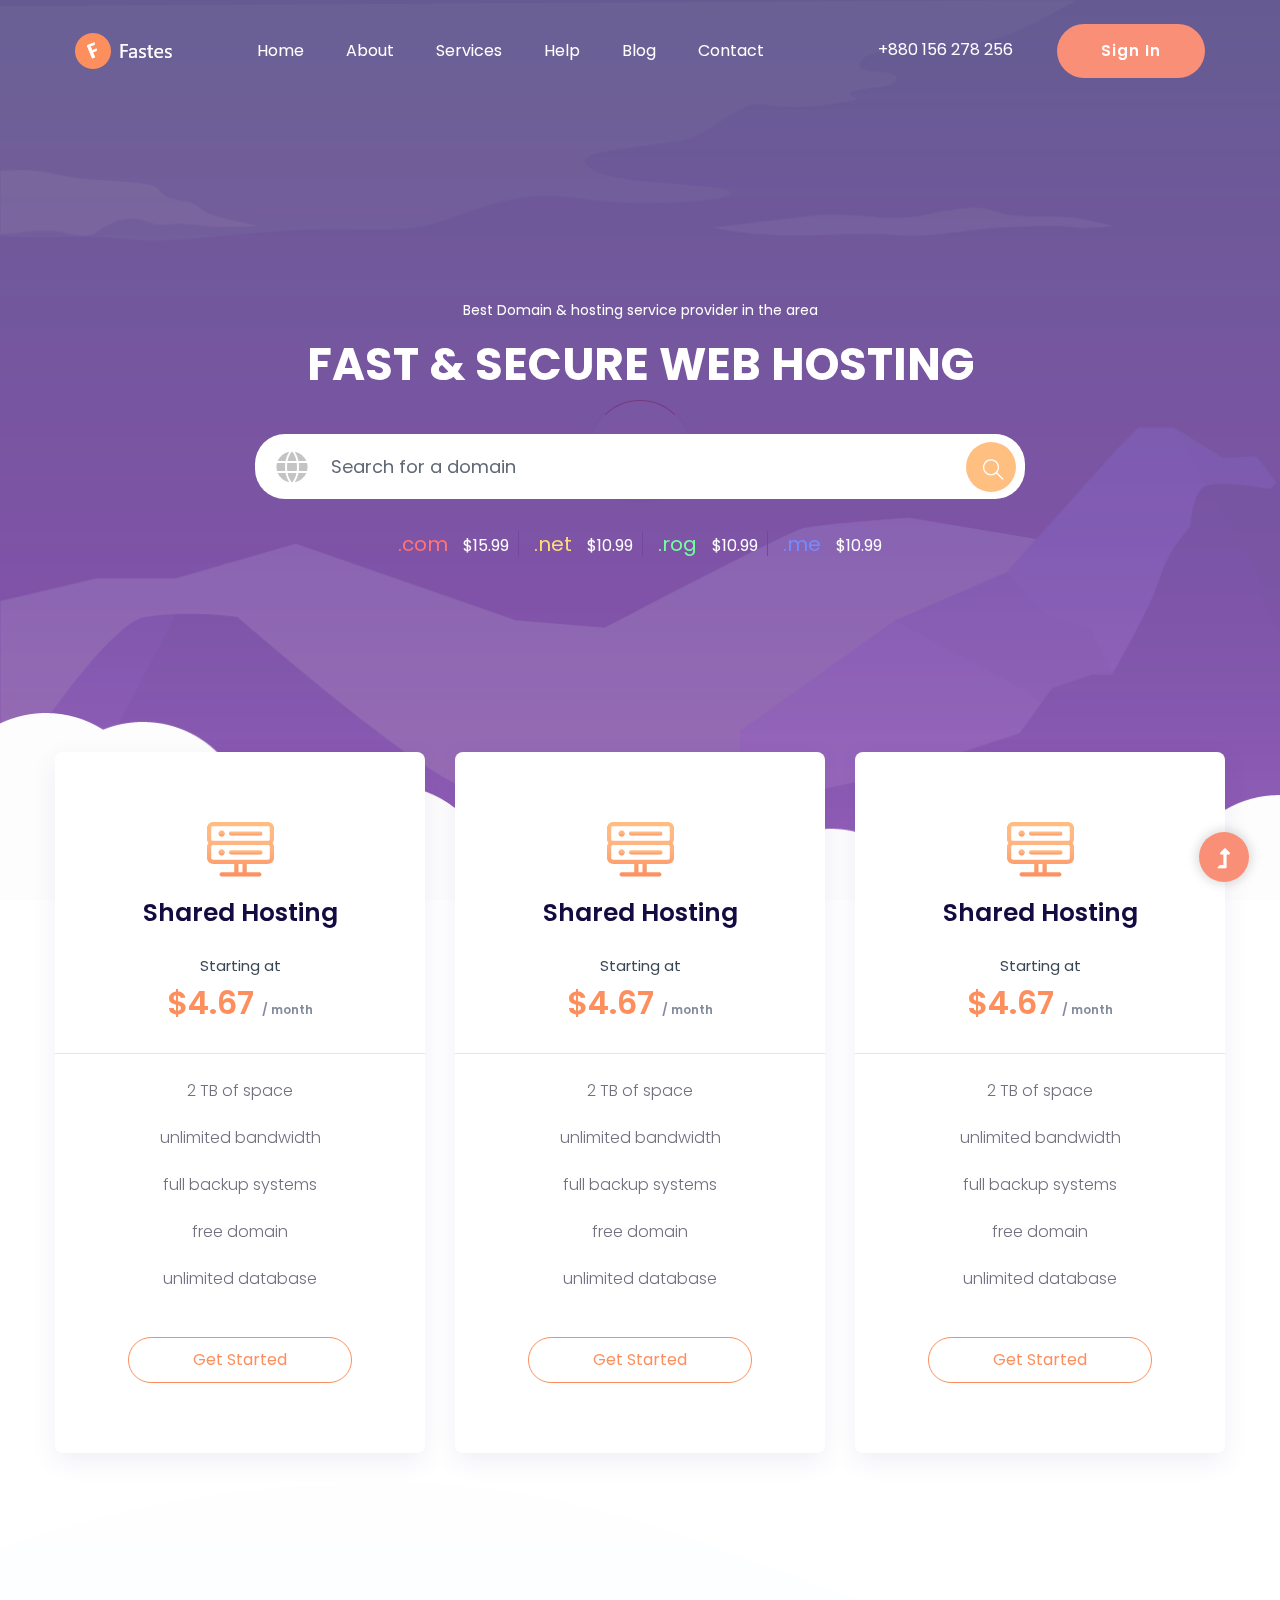
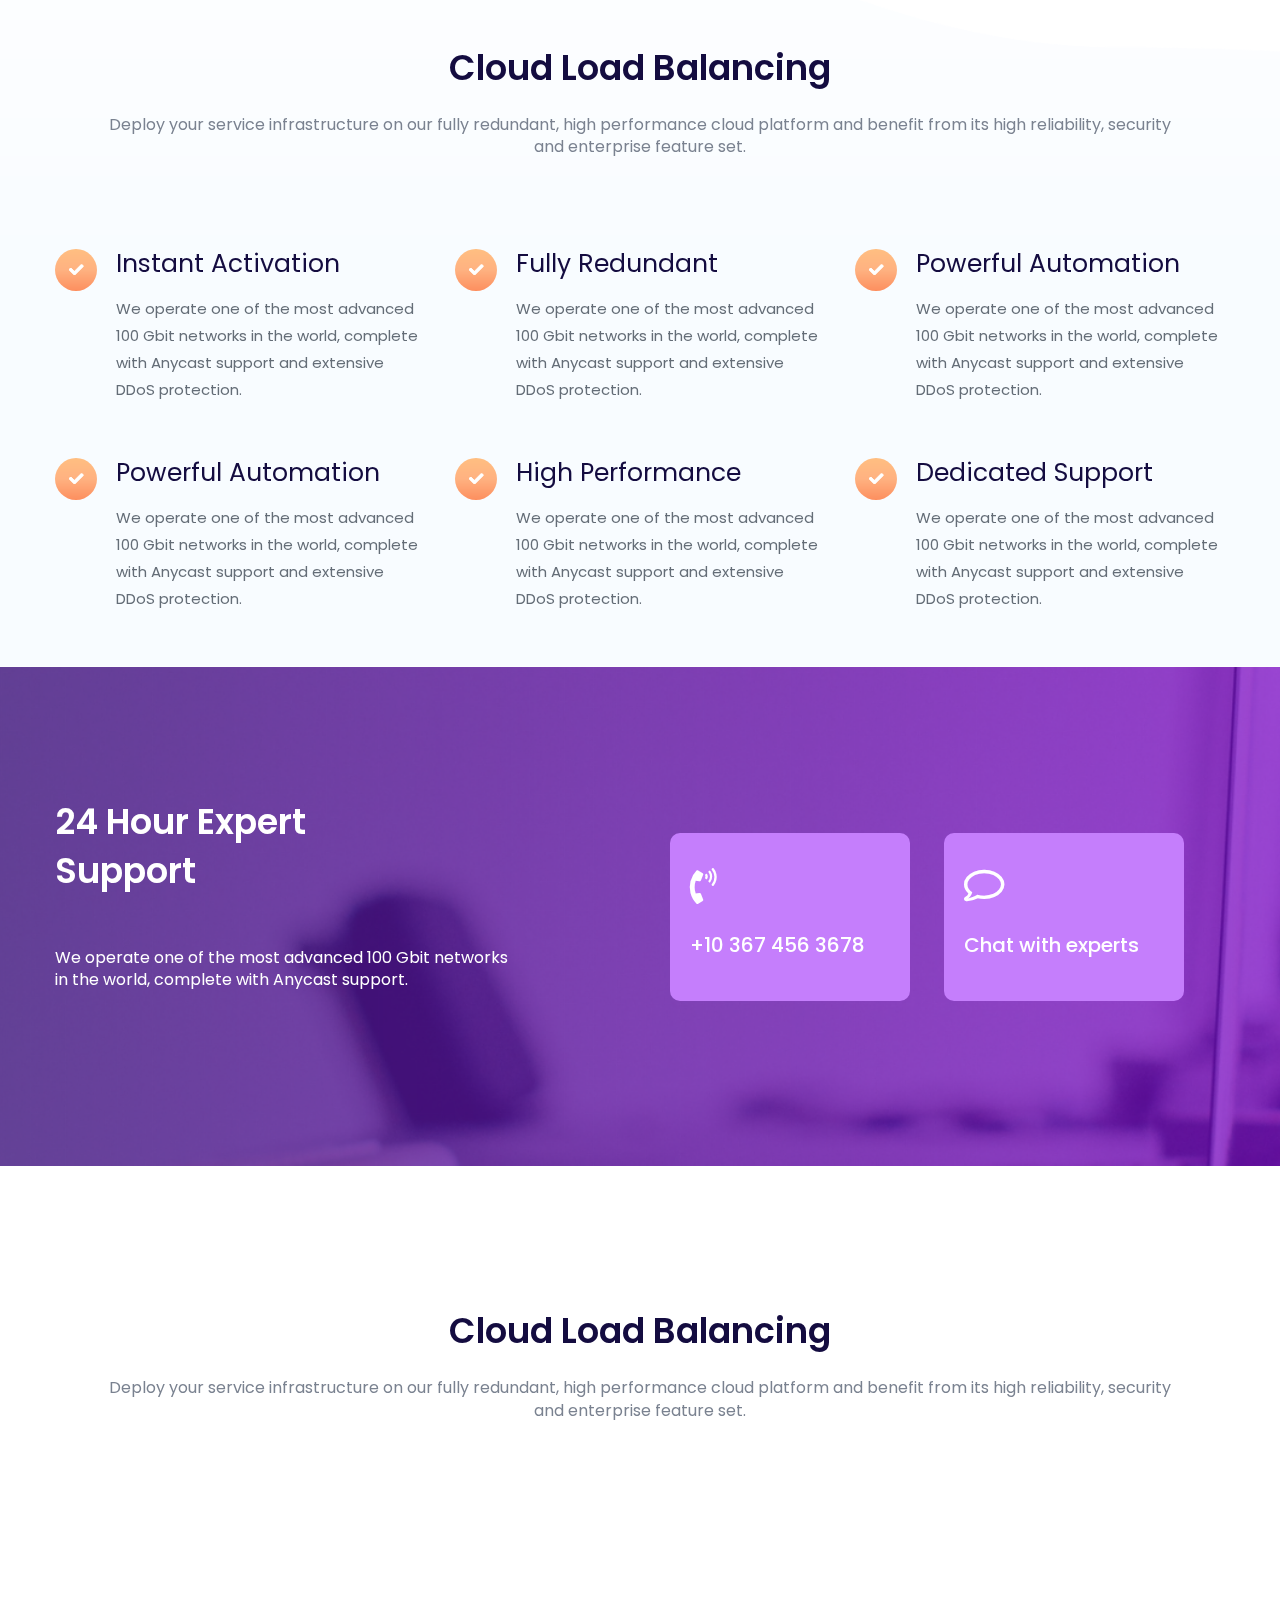
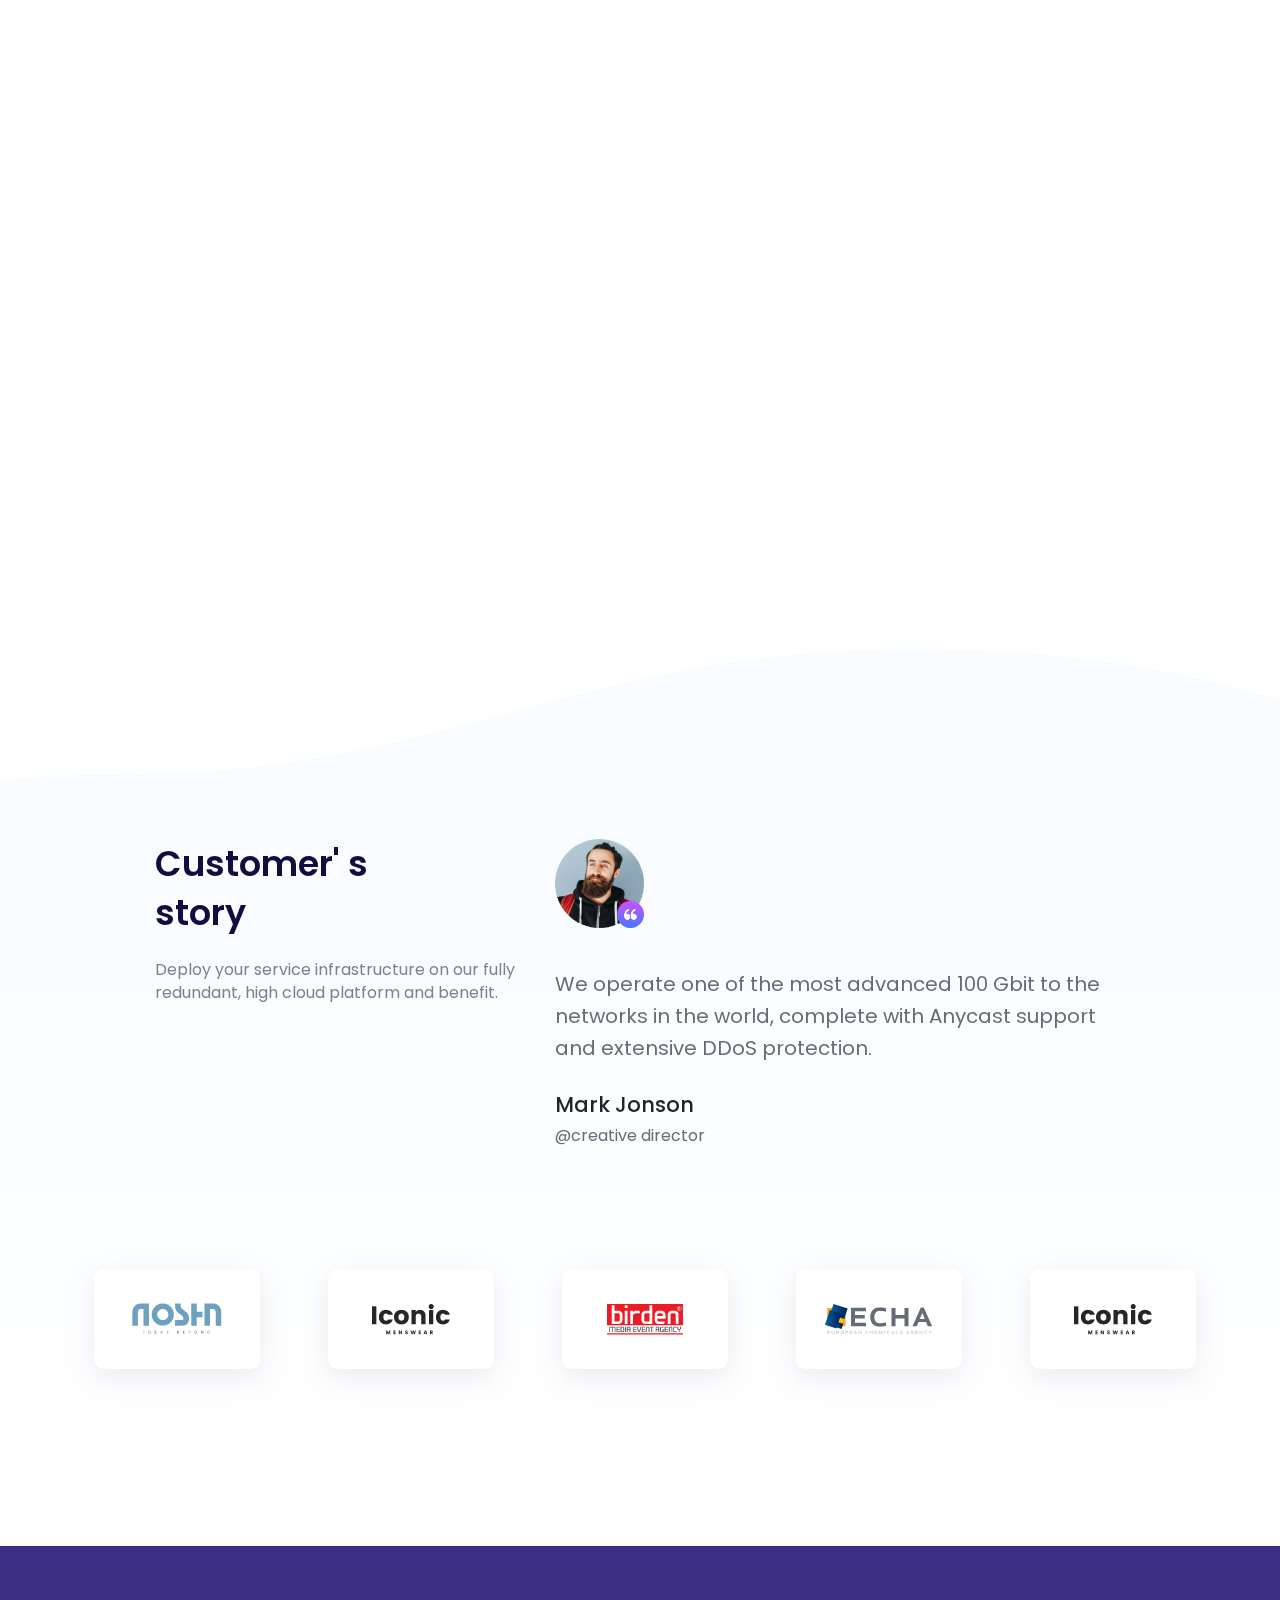
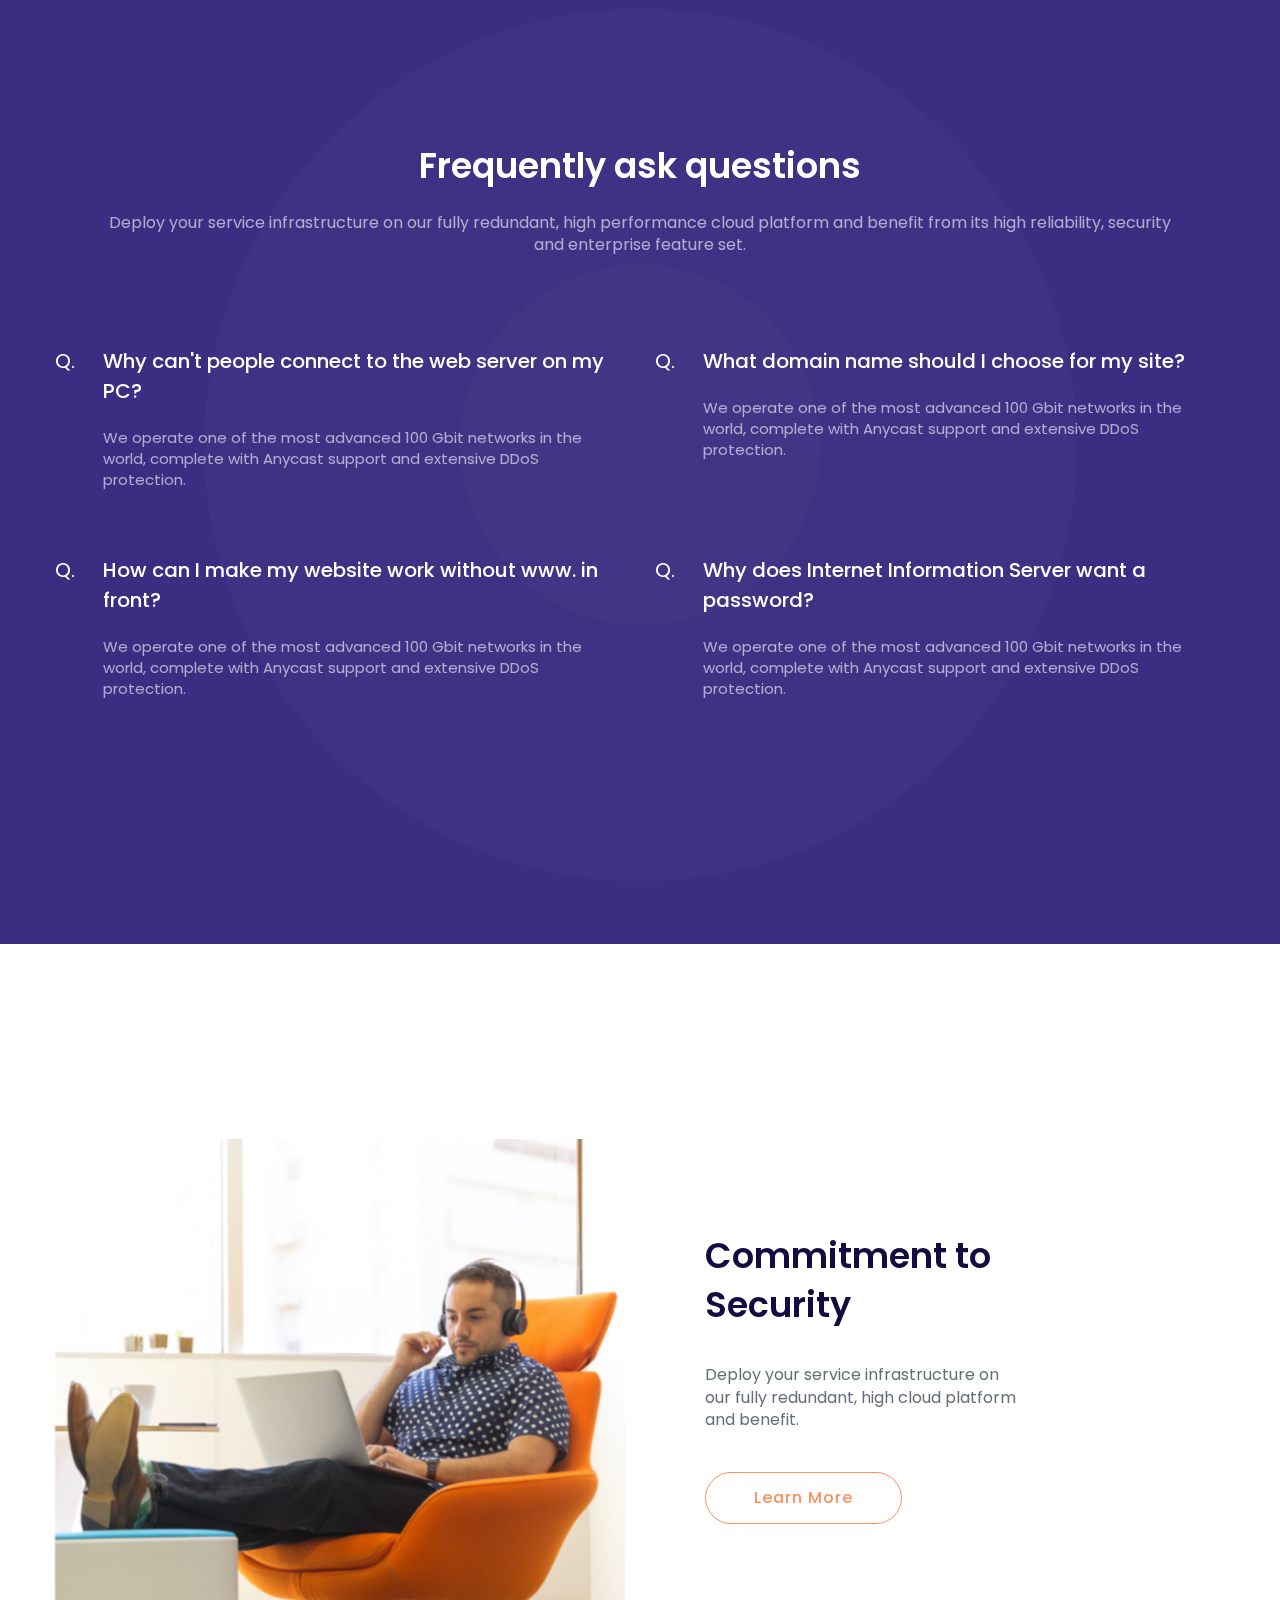
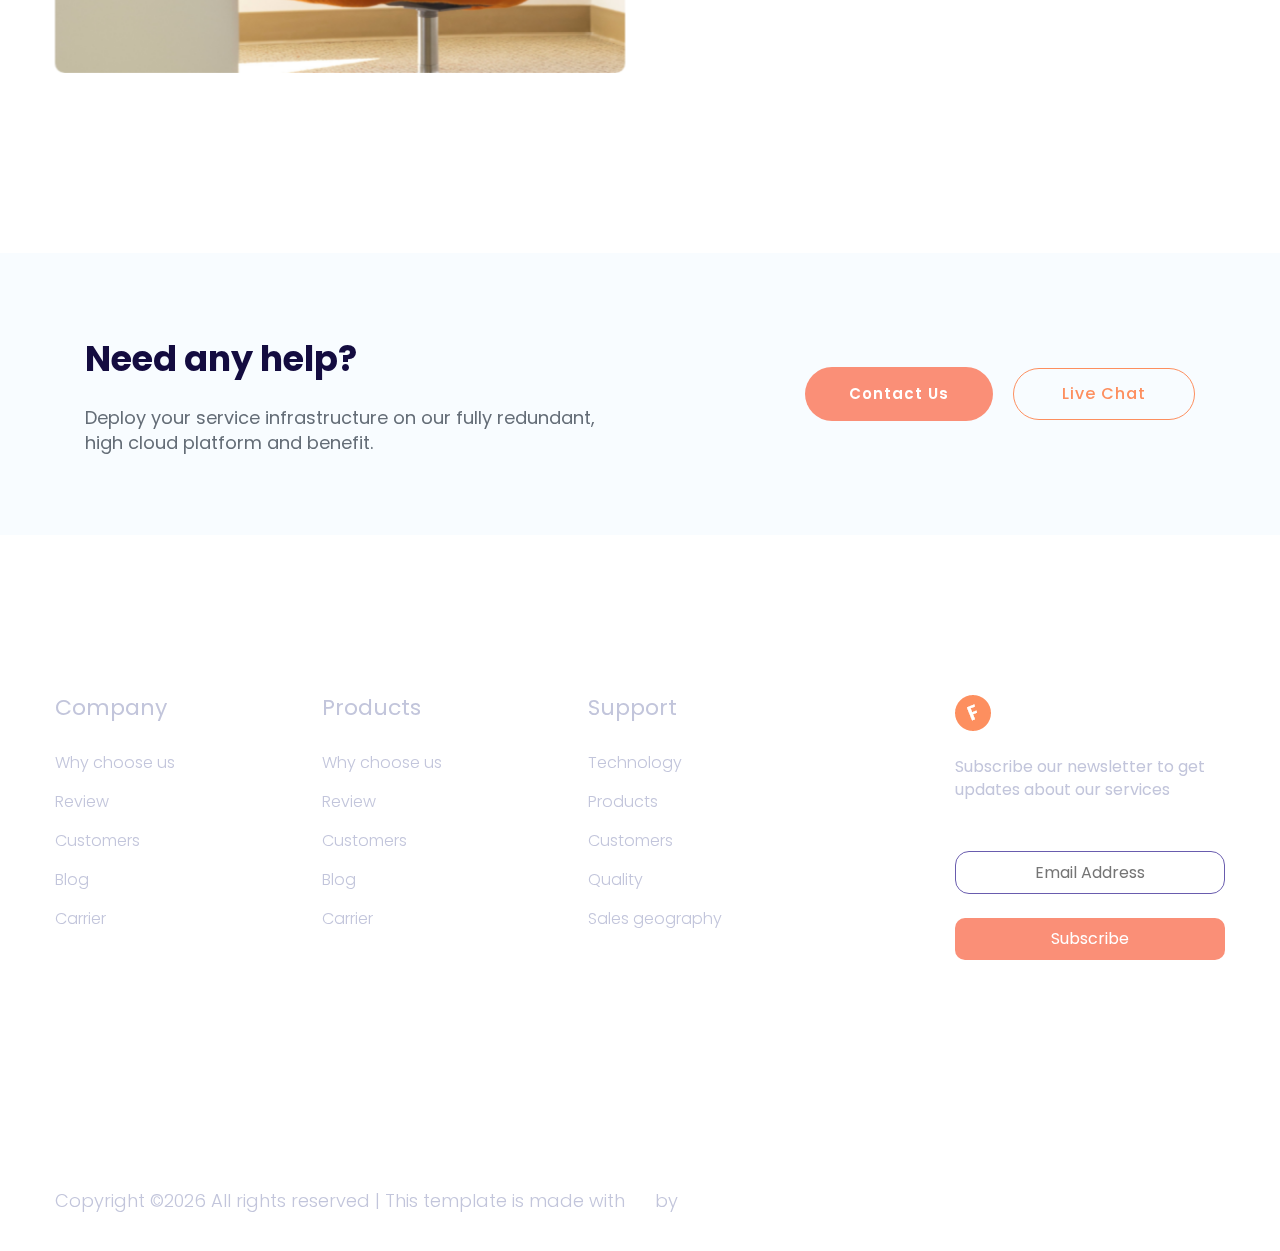
<file: index.html>
<!doctype html>
<html class="no-js" lang="zxx">
<head>
    <meta charset="utf-8">
    <meta http-equiv="x-ua-compatible" content="ie=edge">
    <title> Hosting | Teamplate</title>
    <meta name="description" content="">
    <meta name="viewport" content="width=device-width, initial-scale=1">
    <link rel="manifest" href="site.webmanifest">
    <link rel="shortcut icon" type="image/x-icon" href="assets/img/favicon.ico">

	<!-- CSS here -->
	<link rel="stylesheet" href="assets/css/bootstrap.min.css">
	<link rel="stylesheet" href="assets/css/owl.carousel.min.css">
	<link rel="stylesheet" href="assets/css/slicknav.css">
    <link rel="stylesheet" href="assets/css/flaticon.css">
    <link rel="stylesheet" href="assets/css/progressbar_barfiller.css">
    <link rel="stylesheet" href="assets/css/gijgo.css">
    <link rel="stylesheet" href="assets/css/animate.min.css">
    <link rel="stylesheet" href="assets/css/animated-headline.css">
	<link rel="stylesheet" href="assets/css/magnific-popup.css">
	<link rel="stylesheet" href="assets/css/fontawesome-all.min.css">
	<link rel="stylesheet" href="assets/css/themify-icons.css">
	<link rel="stylesheet" href="assets/css/slick.css">
	<link rel="stylesheet" href="assets/css/nice-select.css">
    <link rel="stylesheet" href="assets/css/style.css">
    
</head>
<body>
    <!-- ? Preloader Start -->
    <div id="preloader-active">
        <div class="preloader d-flex align-items-center justify-content-center">
            <div class="preloader-inner position-relative">
                <div class="preloader-circle"></div>
                <div class="preloader-img pere-text">
                    <img src="assets/img/logo/loder.png" alt="">
                </div>
            </div>
        </div>
    </div>
    <!-- Preloader Start -->
    <header>
        <!-- Header Start -->
        <div class="header-area header-transparent">
            <div class="main-header header-sticky">
                <div class="container-fluid">
                    <div class="menu-wrapper d-flex align-items-center justify-content-between">
                        <!-- Logo -->
                        <div class="logo">
                            <a href="index.html"><img src="assets/img/logo/logo.png" alt=""></a>
                        </div>
                        <!-- Main-menu -->
                        <div class="main-menu f-right d-none d-lg-block">
                            <nav>
                                <ul id="navigation">
                                    <li><a href="index.html">Home</a></li>
                                    <li><a href="about.html">About</a></li>
                                    <li><a href="services.html">Services</a></li>
                                    <li><a href="help.html">Help</a></li>
                                    <li><a href="blog.html">Blog</a>
                                        <ul class="submenu">
                                            <li><a href="blog.html">Blog</a></li>
                                            <li><a href="blog_details.html">Blog Details</a></li>
                                            <li><a href="elements.html">Elements</a></li>
                                        </ul>
                                    </li>
                                    <li><a href="contact.html">Contact</a></li>
                                </ul>
                            </nav>
                        </div>          
                        <!-- Header-btn -->
                        <div class="header-btns d-none d-lg-block f-right">
                            <a href="#" class="mr-40">+880 156 278 256</a>
                            <a href="#" class="btn">Sign In</a>
                        </div>
                        <!-- Mobile Menu -->
                        <div class="col-12">
                            <div class="mobile_menu d-block d-lg-none"></div>
                        </div>
                    </div>
                </div>
            </div>
        </div>
        <!-- Header End -->
    </header>
    <!-- header end -->
    <main>
        <!-- Hero Area Start-->
        <div class="slider-area">
            <div class="single-slider slider-height d-flex align-items-center">
                <div class="container">
                    <div class="row justify-content-center">
                        <div class="col-xl-8 col-lg-9">
                            <!-- Hero Caption -->
                            <div class="hero__caption">
                                <p>Best Domain & hosting service provider in the area</p>
                                <h1>Fast & Secure web hosting</h1>
                            </div>
                            <!--Hero form -->
                            <form action="#" class="search-box">
                                <div class="input-form">
                                    <input type="text" placeholder="Search for a domain">
                                    <!-- icon search -->
                                    <div class="search-form">
                                        <button><i class="ti-search"></i></button>
                                     </div>
                                    <!-- icon search -->
                                    <div class="world-form">
                                        <i class="fas fa-globe"></i>
                                     </div>
                                </div>
                            </form>	
                            <!-- Domain List -->
                            <div class="single-domain pt-30 pb-30">
                                <ul>
                                    <li><span>.com</span> <p>$15.99</p></li>
                                    <li><span>.net</span> <p>$10.99</p></li>
                                    <li><span>.rog</span> <p>$10.99</p></li>
                                    <li><span>.me</span> <p>$10.99</p></li>
                                </ul>
                            </div>
                            <!-- Domain List  End-->
                        </div>
                    </div>
                </div>
            </div>
        </div>
        <!--Hero Area End-->
        <!--? Pricing Card Start -->
        <section class="pricing-card-area">
            <div class="container">
                <div class="row">
                    <div class="col-xl-4 col-lg-4 col-md-6 col-sm-10">
                        <div class="single-card text-center mb-30">
                            <div class="card-top">
                                <img src="assets/img/gallery/price1.png" alt="">
                                <h4>Shared Hosting</h4>
                                <p>Starting at</p>
                            </div>
                            <div class="card-mid">
                                <h4>$4.67 <span>/ month</span></h4>
                            </div>
                            <div class="card-bottom">
                                <ul>
                                    <li>2 TB of space</li>
                                    <li>unlimited bandwidth</li>
                                    <li>full backup systems</li>
                                    <li>free domain</li>
                                    <li>unlimited database</li>
                                </ul>
                                <a href="services.html" class="borders-btn">Get Started</a>
                            </div>
                        </div>
                    </div>
                    <div class="col-xl-4 col-lg-4 col-md-6 col-sm-10">
                        <div class="single-card text-center mb-30">
                            <div class="card-top">
                                <img src="assets/img/gallery/price1.png" alt="">
                                <h4>Shared Hosting</h4>
                                <p>Starting at</p>
                            </div>
                            <div class="card-mid">
                                <h4>$4.67 <span>/ month</span></h4>
                            </div>
                            <div class="card-bottom">
                                <ul>
                                    <li>2 TB of space</li>
                                    <li>unlimited bandwidth</li>
                                    <li>full backup systems</li>
                                    <li>free domain</li>
                                    <li>unlimited database</li>
                                </ul>
                                <a href="services.html" class="borders-btn">Get Started</a>
                            </div>
                        </div>
                    </div>
                    <div class="col-xl-4 col-lg-4 col-md-6 col-sm-10">
                        <div class="single-card text-center mb-30">
                            <div class="card-top">
                                <img src="assets/img/gallery/price1.png" alt="">
                                <h4>Shared Hosting</h4>
                                <p>Starting at</p>
                            </div>
                            <div class="card-mid">
                                <h4>$4.67 <span>/ month</span></h4>
                            </div>
                            <div class="card-bottom">
                                <ul>
                                    <li>2 TB of space</li>
                                    <li>unlimited bandwidth</li>
                                    <li>full backup systems</li>
                                    <li>free domain</li>
                                    <li>unlimited database</li>
                                </ul>
                                <a href="services.html" class="borders-btn">Get Started</a>
                            </div>
                        </div>
                    </div>
                </div>
            </div>
        </section>
        <!-- Pricing Card End -->
        <section class="load-balancing  pt-top section-bg2" data-background="assets/img/gallery/section_bg01.png">
            <div class="container">
                <div class="row justify-content-center">
                    <div class="col-xl-11 col-lg-11 col-md-10 ">
                        <!-- Section Tittle -->
                        <div class="section-tittle text-center mb-90">
                            <h2>Cloud Load Balancing</h2>
                            <p>Deploy your service infrastructure on our fully redundant, high performance cloud platform and benefit from its high reliability, security and enterprise feature set.
                            </p>
                        </div>
                    </div>
                </div>
                <div class="row">
                    <div class="col-xl-4 col-lg-4 col-md-6">
                        <div class="single-features mb-40">
                            <div class="features-icon">
                                <img src="assets/img/gallery/right-icon.png" alt="">
                            </div>
                            <div class="features-caption">
                                <h3>Instant Activation</h3>
                                <p>We operate one of the most advanced 100 Gbit networks in the world, complete with Anycast support and extensive DDoS protection.</p>
                            </div>
                        </div>
                    </div>
                    <div class="col-xl-4 col-lg-4 col-md-6">
                        <div class="single-features mb-40">
                            <div class="features-icon">
                                <img src="assets/img/gallery/right-icon.png" alt="">
                            </div>
                            <div class="features-caption">
                                <h3>Fully Redundant</h3>
                                <p>We operate one of the most advanced 100 Gbit networks in the world, complete with Anycast support and extensive DDoS protection.</p>
                            </div>
                        </div>
                    </div>
                    <div class="col-xl-4 col-lg-4 col-md-6">
                        <div class="single-features mb-40">
                            <div class="features-icon">
                                <img src="assets/img/gallery/right-icon.png" alt="">
                            </div>
                            <div class="features-caption">
                                <h3>Powerful Automation</h3>
                                <p>We operate one of the most advanced 100 Gbit networks in the world, complete with Anycast support and extensive DDoS protection.</p>
                            </div>
                        </div>
                    </div>
                    <div class="col-xl-4 col-lg-4 col-md-6">
                        <div class="single-features mb-40">
                            <div class="features-icon">
                                <img src="assets/img/gallery/right-icon.png" alt="">
                            </div>
                            <div class="features-caption">
                                <h3>Powerful Automation</h3>
                                <p>We operate one of the most advanced 100 Gbit networks in the world, complete with Anycast support and extensive DDoS protection.</p>
                            </div>
                        </div>
                    </div>
                    <div class="col-xl-4 col-lg-4 col-md-6">
                        <div class="single-features mb-40">
                            <div class="features-icon">
                                <img src="assets/img/gallery/right-icon.png" alt="">
                            </div>
                            <div class="features-caption">
                                <h3>High Performance</h3>
                                <p>We operate one of the most advanced 100 Gbit networks in the world, complete with Anycast support and extensive DDoS protection.</p>
                            </div>
                        </div>
                    </div>
                    <div class="col-xl-4 col-lg-4 col-md-6">
                        <div class="single-features mb-40">
                            <div class="features-icon">
                                <img src="assets/img/gallery/right-icon.png" alt="">
                            </div>
                            <div class="features-caption">
                                <h3>Dedicated Support</h3>
                                <p>We operate one of the most advanced 100 Gbit networks in the world, complete with Anycast support and extensive DDoS protection.</p>
                            </div>
                        </div>
                    </div>
                </div>
            </div>
        </section>
        <!--? About 1 Start-->
        <!-- Support Area Start -->
        <section class="support-area section-bg2 pt-130 pb-130" data-background="assets/img/gallery/section_bg02.png">
            <div class="container">
                <div class="row align-items-center justify-content-between">
                    <div class="col-lg-5">
                        <div class="support-caption">
                        <!-- Section Tittle -->
                        <div class="section-tittle section-tittle2">
                            <h2>24 Hour Expert <br>Support</h2>
                            <p class="support-details">We operate one of the most advanced 100 Gbit networks in the world, complete with Anycast support.</p>
                        </div>
                        </div>
                    </div>
                    <div class="col-lg-6">
                        <div class="support-number">
                            <!-- Single contact -->
                            <div class="single-contact">
                                <div class="contact-icon">
                                    <i class="fas fa-phone-volume"></i>
                                </div>
                                <div class="contact-number">
                                    <span>+10 367 456 3678</span>
                                </div>
                            </div>
                            <!-- Single contact -->
                            <div class="single-contact">
                                <div class="contact-icon">
                                    <i class="far fa-comment"></i>
                                </div>
                                <div class="contact-number">
                                    <span>Chat with experts</span>
                                </div>
                            </div>
                        </div>
                    </div>
                </div>
            </div>
        </section>
        <!-- Support Area End -->
        <!-- Map -->
        <div class="map-are section-padding40">
            <div class="container">
                <div class="row justify-content-center">
                    <div class="col-xl-11 col-lg-11 col-md-10 ">
                        <!-- Section Tittle -->
                        <div class="section-tittle text-center mb-90">
                            <h2>Cloud Load Balancing</h2>
                            <p>Deploy your service infrastructure on our fully redundant, high performance cloud platform and benefit from its high reliability, security and enterprise feature set.
                            </p>
                        </div>
                    </div>
                </div>
                <div class="map">
                    <div class="row">
                        <div class="col-xl-12">
                            <iframe src="https://www.google.com/maps/embed?pb=!1m18!1m12!1m3!1d3610.1786539269224!2d55.27218771500953!3d25.197196983896188!2m3!1f0!2f0!3f0!3m2!1i1024!2i768!4f13.1!3m3!1m2!1s0x3e5f43348a67e24b%3A0xff45e502e1ceb7e2!2sBurj%20Khalifa!5e0!3m2!1sen!2sbd!4v1588690958350!5m2!1sen!2sbd" width="100%" height="600" frameborder="0" style="border:0;" allowfullscreen="" aria-hidden="false" tabindex="0"></iframe>
                        </div>
                    </div>
                </div>
            </div>
        </div>
        <!-- End Map -->
         <!--? Testimonial Start -->
        <div class="testimonial-area testimonial-padding section-bg2" data-background="assets/img/gallery/section_bg04.png">
        <div class="container">
            <!-- Testimonial contents -->
            <div class="row d-flex justify-content-center">
                <div class="col-lg-4">
                    <div class="support-caption">
                    <!-- Section Tittle -->
                    <div class="section-tittle section-tittle5">
                        <h2>Customer' s<br>story</h2>
                        <p class="support-details">Deploy your service infrastructure on our fully redundant, high cloud platform and benefit.</p>
                    </div>
                    </div>
                </div>
                <div class="col-xl-6 col-lg-6 col-md-10">
                    <div class="h1-testimonial-active dot-style">
                        <!-- Single Testimonial -->
                        <div class="single-testimonial ">
                            <div class="testimonial-caption ">
                                <!-- founder -->
                                <div class="testimonial-founder">
                                    <div class="founder-img mb-40">
                                        <img src="assets/img/gallery/testimonial.png" alt="">
                                    </div>
                                </div>
                                <div class="testimonial-top-cap">
                                    <p>We operate one of the most advanced 100 Gbit to the networks in the world, complete with Anycast support and extensive DDoS protection.</p>
                                </div>
                                <!-- founder -->
                                <div class="testimonial-founder">
                                    <div class="founder-img mb-40">
                                        <span>Mark Jonson</span>
                                        <p>@creative director</p>
                                    </div>
                                </div>
                            </div>
                        </div>
                        <!-- Single Testimonial -->
                        <div class="single-testimonial ">
                            <div class="testimonial-caption ">
                                <!-- founder -->
                                <div class="testimonial-founder">
                                    <div class="founder-img mb-40">
                                        <img src="assets/img/gallery/testimonial.png" alt="">
                                    </div>
                                </div>
                                <div class="testimonial-top-cap">
                                    <p>We operate one of the most advanced 100 Gbit to the networks in the world, complete with Anycast support and extensive DDoS protection.</p>
                                </div>
                                <!-- founder -->
                                <div class="testimonial-founder">
                                    <div class="founder-img mb-40">
                                        <span>Mark Jonson</span>
                                        <p>@creative director</p>
                                    </div>
                                </div>
                            </div>
                        </div>
                    </div>
                </div>
            </div>
        </div>
        <!-- Brand Area Start -->
        <div class="brand-area">
            <div class="container">
                <div class="brand-active brand-border pt-50 pb-40">
                    <div class="single-brand">
                        <img src="assets/img/gallery/brand1.png" alt="">
                    </div>
                    <div class="single-brand">
                        <img src="assets/img/gallery/brand2.png" alt="">
                    </div>
                    <div class="single-brand">
                        <img src="assets/img/gallery/brand3.png" alt="">
                    </div>
                    <div class="single-brand">
                        <img src="assets/img/gallery/brand4.png" alt="">
                    </div>
                    <div class="single-brand">
                        <img src="assets/img/gallery/brand2.png" alt="">
                    </div>
                    <div class="single-brand">
                        <img src="assets/img/gallery/brand5.png" alt="">
                    </div>
                    <div class="single-brand">
                        <img src="assets/img/gallery/brand6.png" alt="">
                    </div>
                    <div class="single-brand">
                        <img src="assets/img/gallery/brand4.png" alt="">
                    </div>
                </div>
            </div>
        </div>
        <!-- Brand Area End -->
        </div>
        <!-- Testimonial End -->
        <!-- ask questions -->
        <section class="ask-questions section-bg2 section-padding30" data-background="assets/img/gallery/section_bg03.png">
            <div class="container">
                <div class="row justify-content-center">
                    <div class="col-xl-11 col-lg-11 col-md-10 ">
                        <!-- Section Tittle -->
                        <div class="section-tittle section-tittle2 text-center mb-90">
                            <h2>Frequently ask questions</h2>
                            <p>Deploy your service infrastructure on our fully redundant, high performance cloud platform and benefit from its high reliability, security and enterprise feature set.
                            </p>
                        </div>
                    </div>
                </div>
                <div class="row">
                    <div class="col-lg-6 col-md-6">
                        <div class="single-question d-flex mb-50">
                            <span> Q.</span>
                            <div class="pera">
                                <h2>Why can't people connect to the web server on my PC?</h2>
                                <p>We operate one of the most advanced 100 Gbit networks in the world, complete with Anycast support and extensive DDoS protection.</p>
                            </div>
                        </div>
                    </div>
                    <div class="col-lg-6 col-md-6">
                        <div class="single-question d-flex mb-50">
                            <span> Q.</span>
                            <div class="pera">
                                <h2>What domain name should I choose for my site?</h2>
                                <p>We operate one of the most advanced 100 Gbit networks in the world, complete with Anycast support and extensive DDoS protection.</p>
                            </div>
                        </div>
                    </div>
                    <div class="col-lg-6 col-md-6">
                        <div class="single-question d-flex mb-50">
                            <span> Q.</span>
                            <div class="pera">
                                <h2>How can I make my website work without www. in front?</h2>
                                <p>We operate one of the most advanced 100 Gbit networks in the world, complete with Anycast support and extensive DDoS protection.</p>
                            </div>
                        </div>
                    </div>
                    <div class="col-lg-6 col-md-6">
                        <div class="single-question d-flex mb-50">
                            <span> Q.</span>
                            <div class="pera">
                                <h2>Why does Internet Information Server want a password?</h2>
                                <p>We operate one of the most advanced 100 Gbit networks in the world, complete with Anycast support and extensive DDoS protection.</p>
                            </div>
                        </div>
                    </div>
                </div>
            </div>
        </section>
        <!-- End ask questions -->
        <!--? About-2 Area Start -->
        <div class="about-area2 section-padding30">
            <div class="container">
                <div class="row align-items-center">
                    <div class="col-lg-6 col-md-12">
                        <!-- about-img -->
                        <div class="about-img ">
                            <img src="assets/img/gallery/about1.png" alt="">
                        </div>
                    </div>
                    <div class="col-lg-4 col-md-12">
                        <div class="about-caption mb-50">
                            <!-- Section Tittle -->
                            <div class="section-tittle mb-35">
                                <h2>Commitment to Security</h2>
                            </div>
                            <p class="mb-40">Deploy your service infrastructure on our fully redundant, high cloud platform and benefit.
                            </p>
                            <a href="about.html" class="border-btn">Learn More</a>
                        </div>
                    </div>
                </div>
            </div>
        </div>
        <!-- About-2 Area End -->
        <!-- Want To work 2-->
        <section class="wantToWork-area">
            <div class="container">
                <div class="wants-wrapper w-padding2">
                    <div class="row align-items-center justify-content-between">
                        <div class="col-xl-6 col-lg-6 col-md-7">
                            <div class="wantToWork-caption wantToWork-caption2">
                                <h2>Need any help?</h2>
                                <p>Deploy your service infrastructure on our fully redundant, high cloud platform and benefit.</p>
                            </div>
                        </div>
                        <div class="col-xl-6 col-lg-6 col-md-5 ">
                            <div class="double-btn f-right ">
                                <a href="contact.html" class="btn w-btn wantToWork-btn mr-20">Contact Us</a>
                                <a href="#" class="border-btn w-btn wantToWork-btn">Live Chat</a>
                            </div>
                        </div>
                    </div>
                </div>
            </div>
        </section>
        <!-- Want To work End 2-->
    </main>
    <footer>
        <div class="footer-wrappr  section-bg" data-background="assets/img/gallery/footer_bg.png">
            <div class="footer-area footer-padding ">
                <div class="container">
                    <div class="row d-flex justify-content-between">
                        <div class="col-xl-2 col-lg-2 col-md-4 col-sm-5">
                            <div class="single-footer-caption mb-50">
                                <div class="footer-tittle">
                                    <h4>Company</h4>
                                    <ul>
                                        <li><a href="#">Why choose us</a></li>
                                        <li><a href="#"> Review</a></li>
                                        <li><a href="#">Customers</a></li>
                                        <li><a href="#">Blog</a></li>
                                        <li><a href="#">Carrier</a></li>
                                    </ul>
                                </div>
                            </div>
                        </div>
                        <div class="col-xl-2 col-lg-2 col-md-4 col-sm-5">
                            <div class="single-footer-caption mb-50">
                                <div class="footer-tittle">
                                    <h4>Products</h4>
                                    <ul>
                                        <li><a href="#">Why choose us</a></li>
                                        <li><a href="#"> Review</a></li>
                                        <li><a href="#">Customers</a></li>
                                        <li><a href="#">Blog</a></li>
                                        <li><a href="#">Carrier</a></li>
                                    </ul>
                                </div>
                            </div>
                        </div>
                        <div class="col-xl-3 col-lg-3 col-md-4 col-sm-5">
                            <div class="single-footer-caption mb-50">
                                <div class="footer-tittle">
                                    <h4>Support</h4>
                                    <ul>
                                        <li><a href="#">Technology</a></li>
                                        <li><a href="#">  Products</a></li>
                                        <li><a href="#">Customers</a></li>
                                        <li><a href="#">Quality</a></li>
                                        <li><a href="#">Sales geography</a></li>
                                    </ul>
                                </div>
                            </div>
                        </div>
                        <div class="col-xl-3 col-lg-4 col-md-6 col-sm-6">
                            <div class="single-footer-caption mb-50">
                                <!-- logo -->
                                <div class="footer-logo mb-25">
                                    <a href="index.html"><img src="assets/img/logo/logo2_footer.png" alt=""></a>
                                </div>
                                <div class="footer-tittle mb-50">
                                    <p>Subscribe our newsletter to get updates about our services</p>
                                </div>
                                <!-- Form -->
                                <div class="footer-form">
                                    <div id="mc_embed_signup">
                                        <form target="_blank" action="https://spondonit.us12.list-manage.com/subscribe/post?u=1462626880ade1ac87bd9c93a&amp;id=92a4423d01" method="get" class="subscribe_form relative mail_part" novalidate="true">
                                            <input type="email" name="EMAIL" id="newsletter-form-email" placeholder=" Email Address " class="placeholder hide-on-focus" onfocus="this.placeholder = ''" onblur="this.placeholder = 'Your email address'">
                                            <div class="form-icon">
                                                <button type="submit" name="submit" id="newsletter-submit" class="email_icon newsletter-submit button-contactForm">
                                                    Subscribe
                                                </button>
                                            </div>
                                            <div class="mt-10 info"></div>
                                        </form>
                                    </div>
                                </div>
                                <!-- social -->
                                <div class="footer-social mt-50">
                                    <a href="#"><i class="fab fa-twitter"></i></a>
                                    <a href="https://bit.ly/sai4ull"><i class="fab fa-facebook-f"></i></a>
                                    <a href="#"><i class="fab fa-pinterest-p"></i></a>
                                </div>
                            </div>
                        </div>
                    </div>
                </div>
            </div>
            <!-- footer-bottom area -->
            <div class="footer-bottom-area">
                <div class="container">
                    <div class="footer-border">
                        <div class="row">
                            <div class="col-xl-10 ">
                                <div class="footer-copy-right">
                                    <p><!-- Link back to Colorlib can't be removed. Template is licensed under CC BY 3.0. -->
  Copyright &copy;<script>document.write(new Date().getFullYear());</script> All rights reserved | This template is made with <i class="fa fa-heart" aria-hidden="true"></i> by <a href="https://colorlib.com" target="_blank">Colorlib</a>
  <!-- Link back to Colorlib can't be removed. Template is licensed under CC BY 3.0. --></p>
                                </div>
                            </div>
                        </div>
                    </div>
                </div>
            </div>
        </div>
    </footer>
    <!-- Scroll Up -->
    <div id="back-top" >
        <a title="Go to Top" href="#"> <i class="fas fa-level-up-alt"></i></a>
    </div>

    <!-- JS here -->

    <script src="./assets/js/vendor/modernizr-3.5.0.min.js"></script>
    <!-- Jquery, Popper, Bootstrap -->
    <script src="./assets/js/vendor/jquery-1.12.4.min.js"></script>
    <script src="./assets/js/popper.min.js"></script>
    <script src="./assets/js/bootstrap.min.js"></script>
    <!-- Jquery Mobile Menu -->
    <script src="./assets/js/jquery.slicknav.min.js"></script>

    <!-- Jquery Slick , Owl-Carousel Plugins -->
    <script src="./assets/js/owl.carousel.min.js"></script>
    <script src="./assets/js/slick.min.js"></script>
    <!-- One Page, Animated-HeadLin -->
    <script src="./assets/js/wow.min.js"></script>
    <script src="./assets/js/animated.headline.js"></script>
    <script src="./assets/js/jquery.magnific-popup.js"></script>

    <!-- Date Picker -->
    <script src="./assets/js/gijgo.min.js"></script>
    <!-- Nice-select, sticky -->
    <script src="./assets/js/jquery.nice-select.min.js"></script>
    <script src="./assets/js/jquery.sticky.js"></script>
    <!-- Progress -->
    <script src="./assets/js/jquery.barfiller.js"></script>
    
    <!-- counter , waypoint,Hover Direction -->
    <script src="./assets/js/jquery.counterup.min.js"></script>
    <script src="./assets/js/waypoints.min.js"></script>
    <script src="./assets/js/jquery.countdown.min.js"></script>
    <script src="./assets/js/hover-direction-snake.min.js"></script>

    <!-- contact js -->
    <script src="./assets/js/contact.js"></script>
    <script src="./assets/js/jquery.form.js"></script>
    <script src="./assets/js/jquery.validate.min.js"></script>
    <script src="./assets/js/mail-script.js"></script>
    <script src="./assets/js/jquery.ajaxchimp.min.js"></script>
    
    <!-- Jquery Plugins, main Jquery -->	
    <script src="./assets/js/plugins.js"></script>
    <script src="./assets/js/main.js"></script>
    
    </body>
</html>
</file>
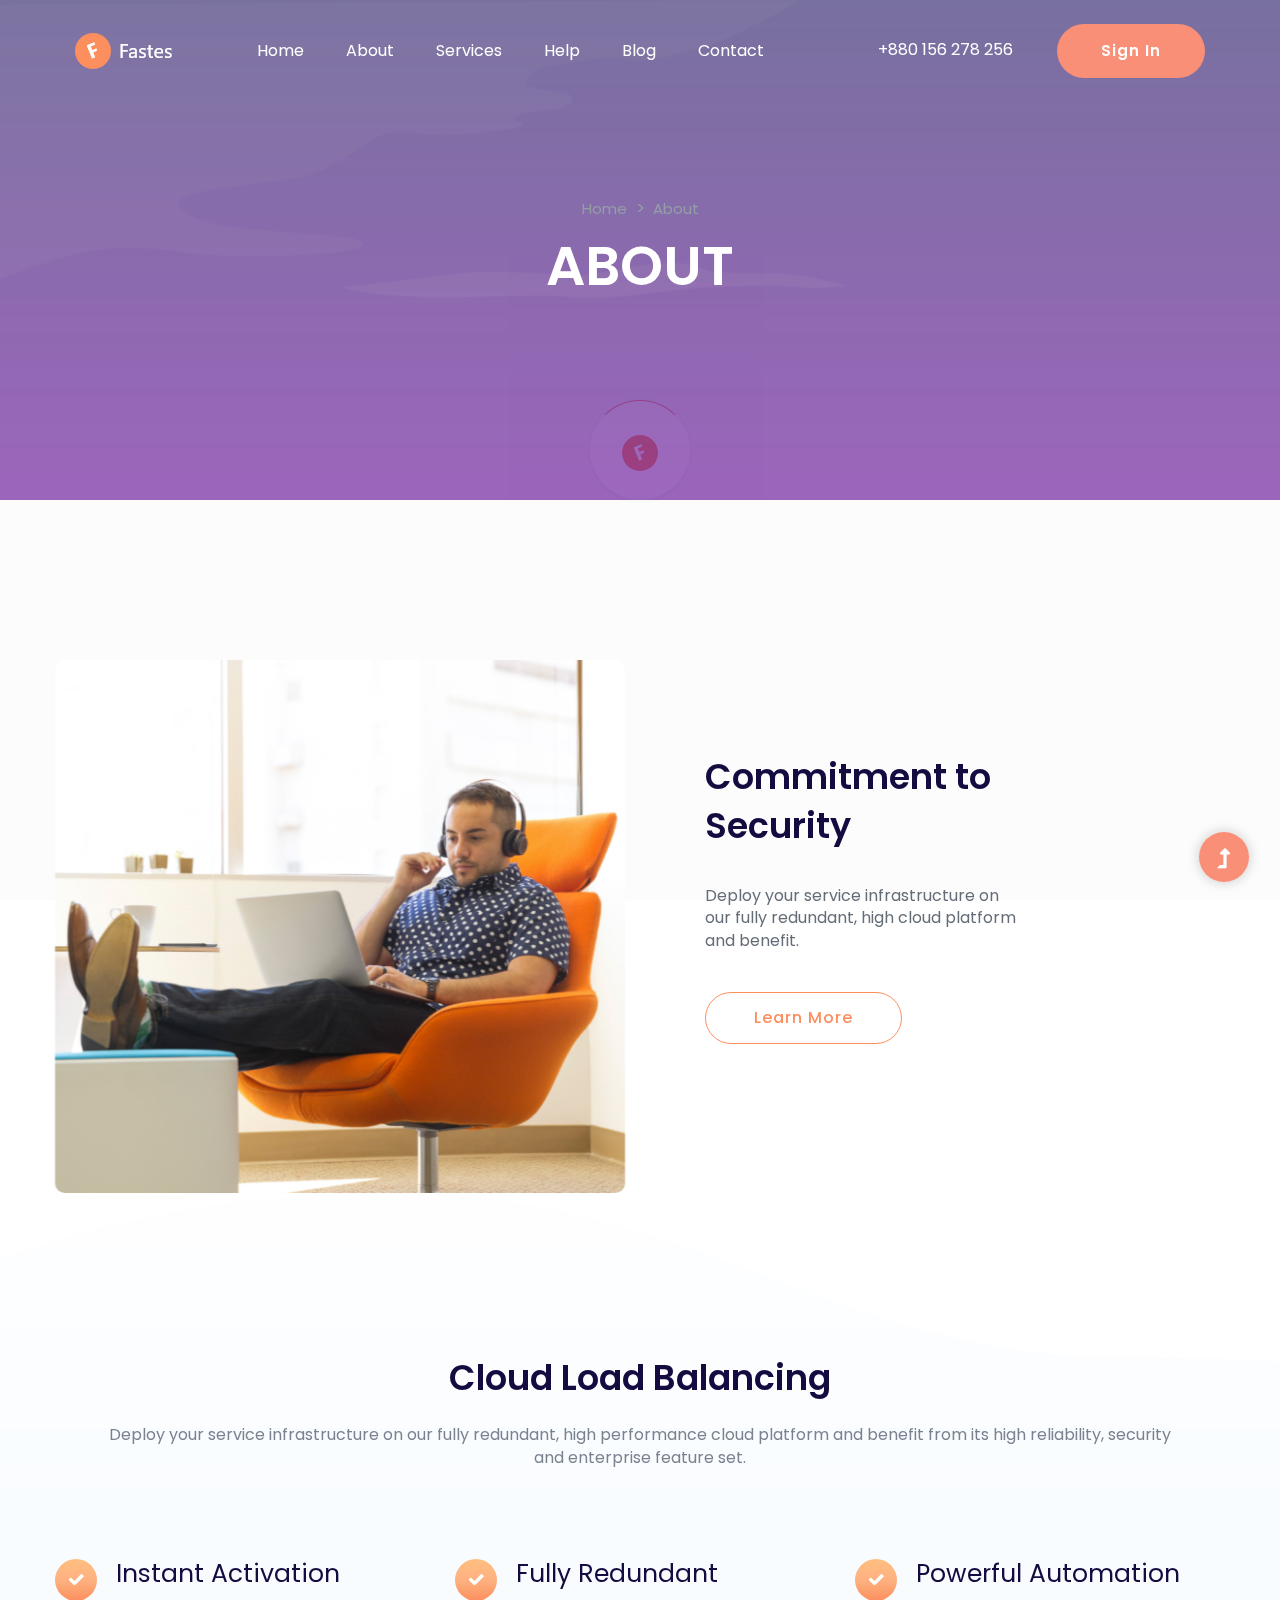
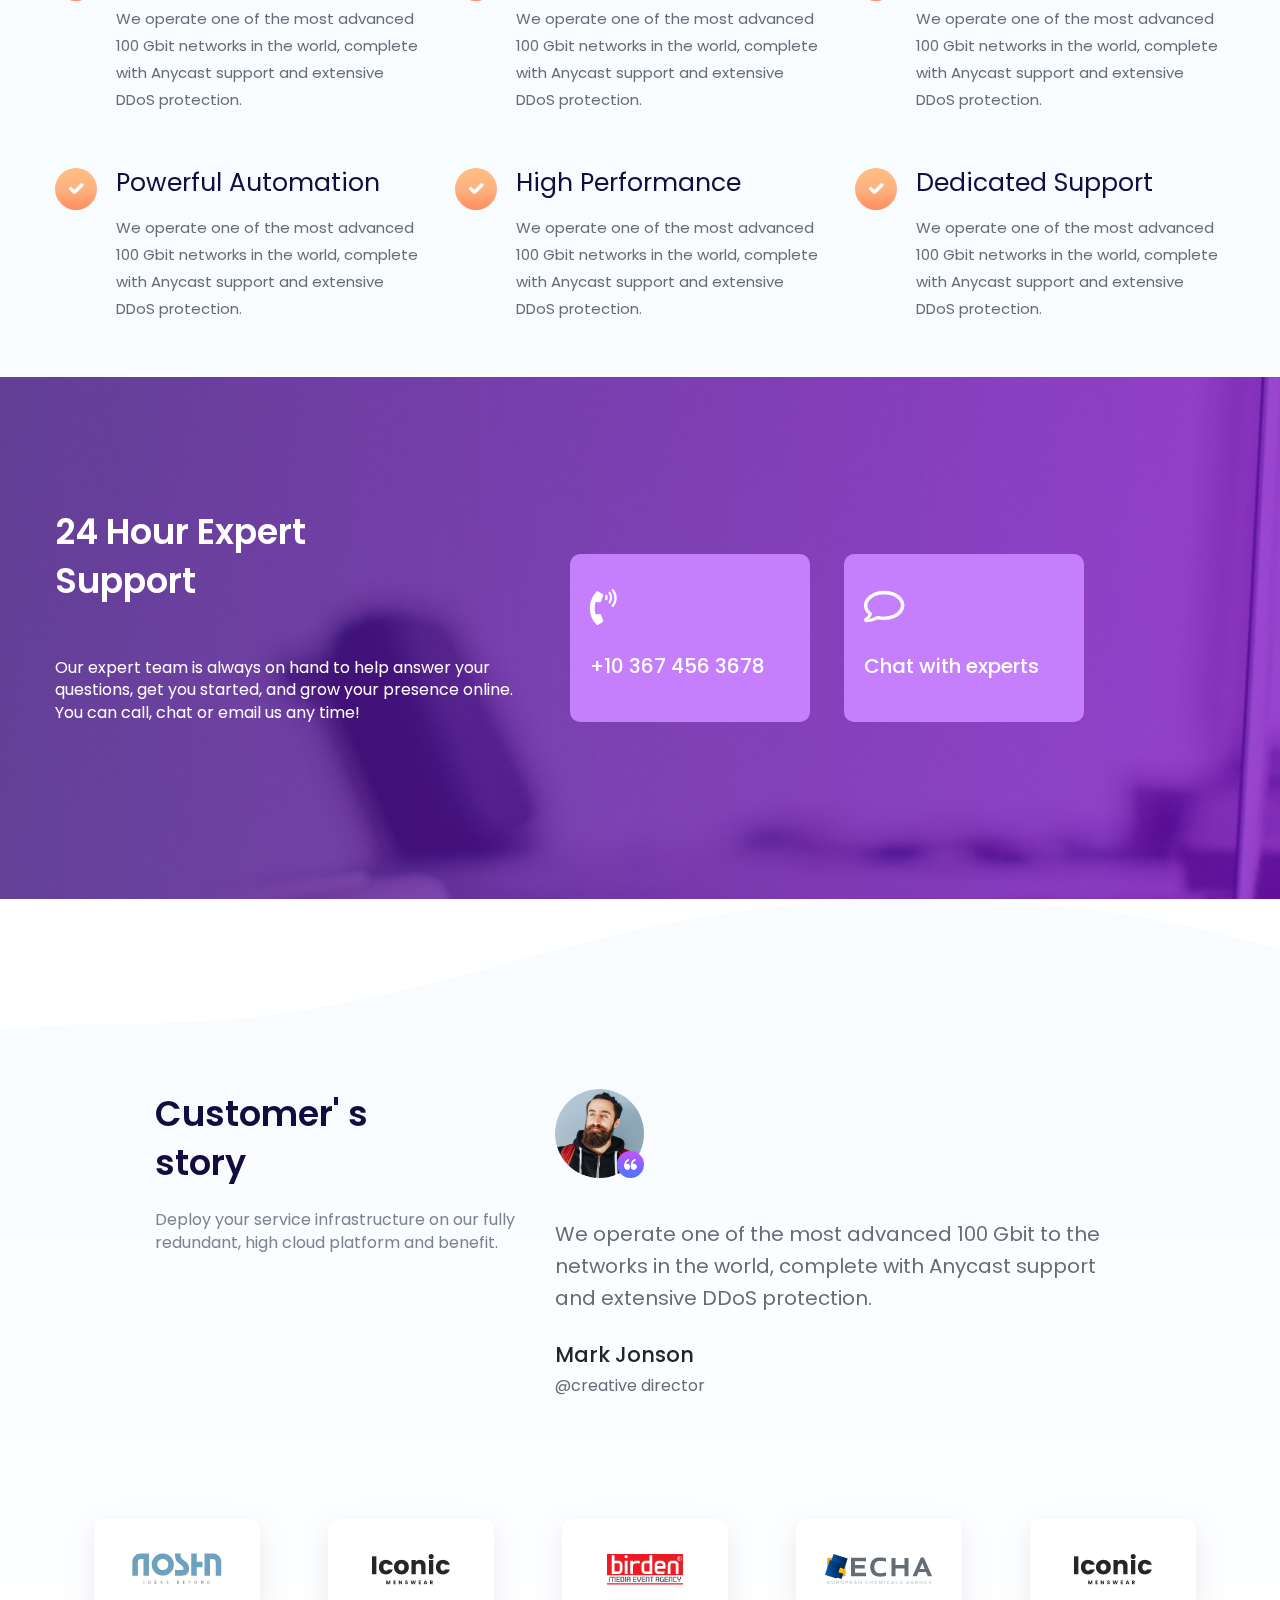
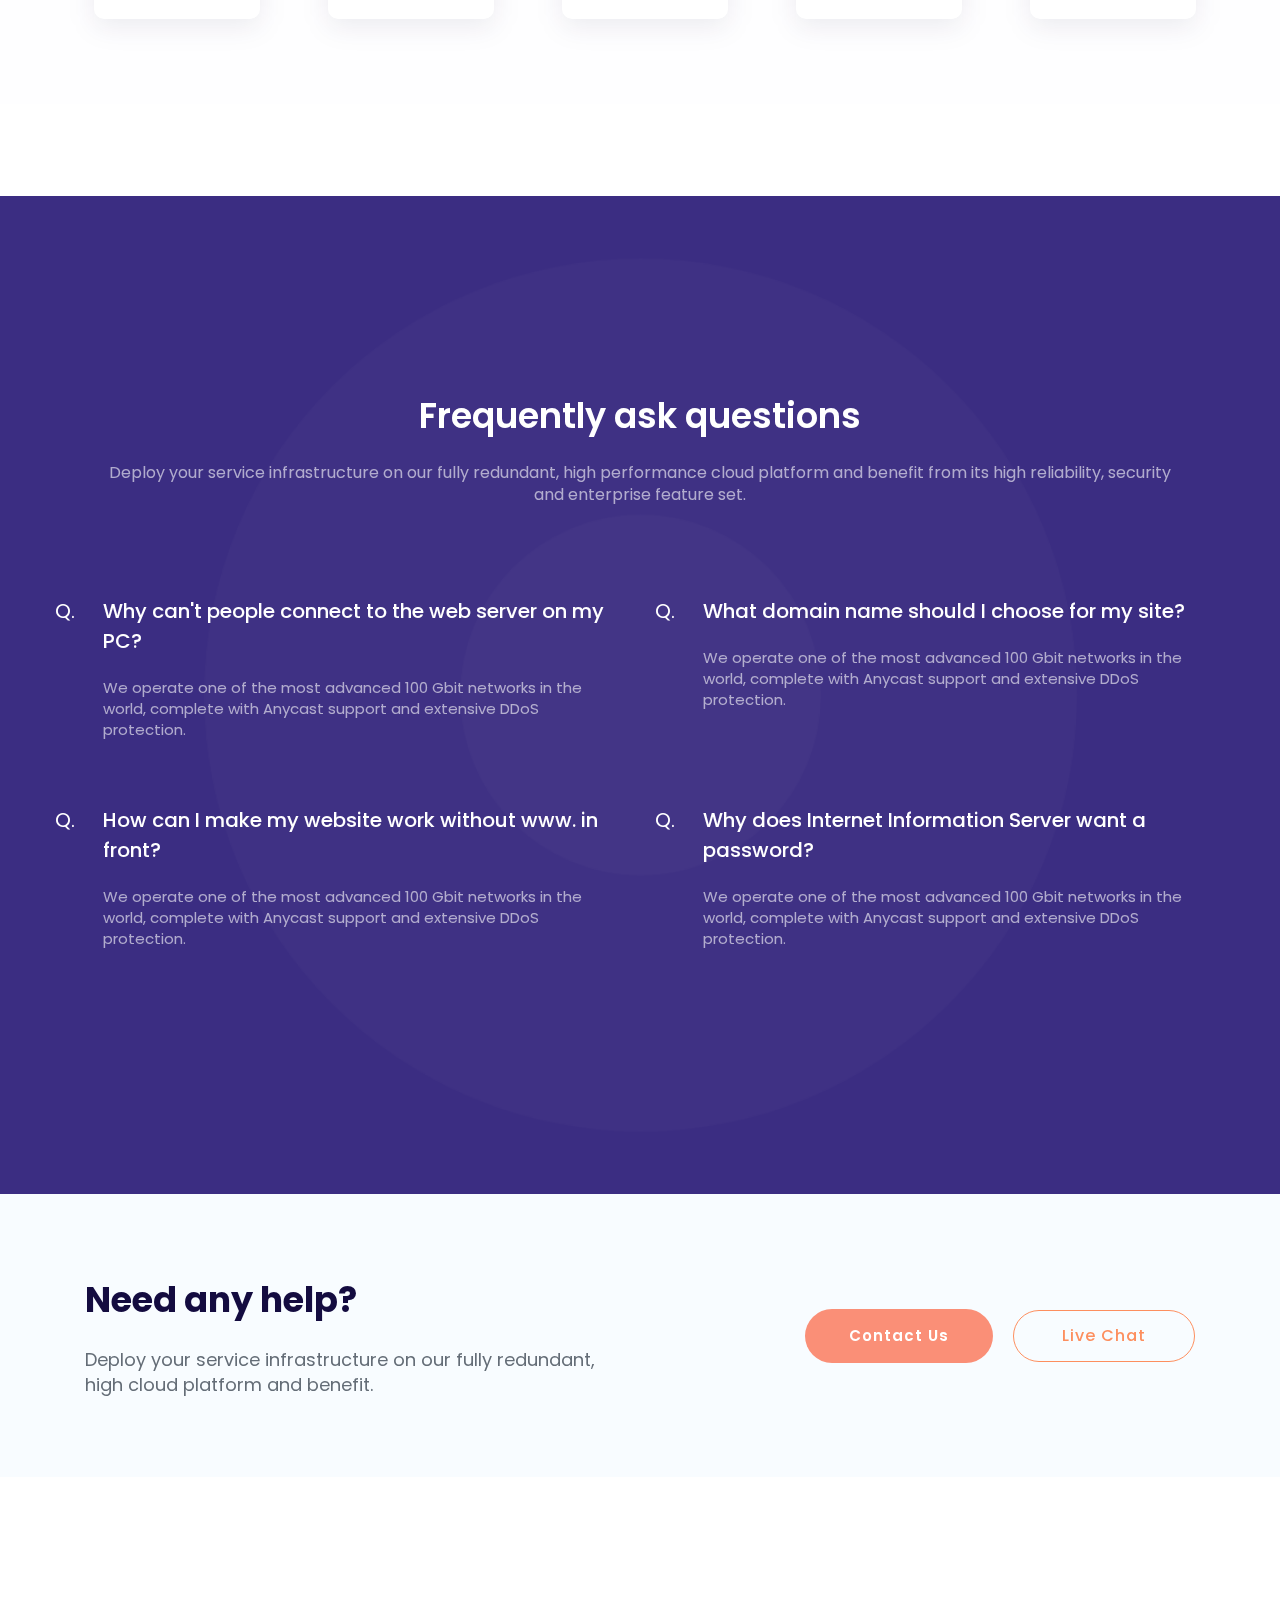
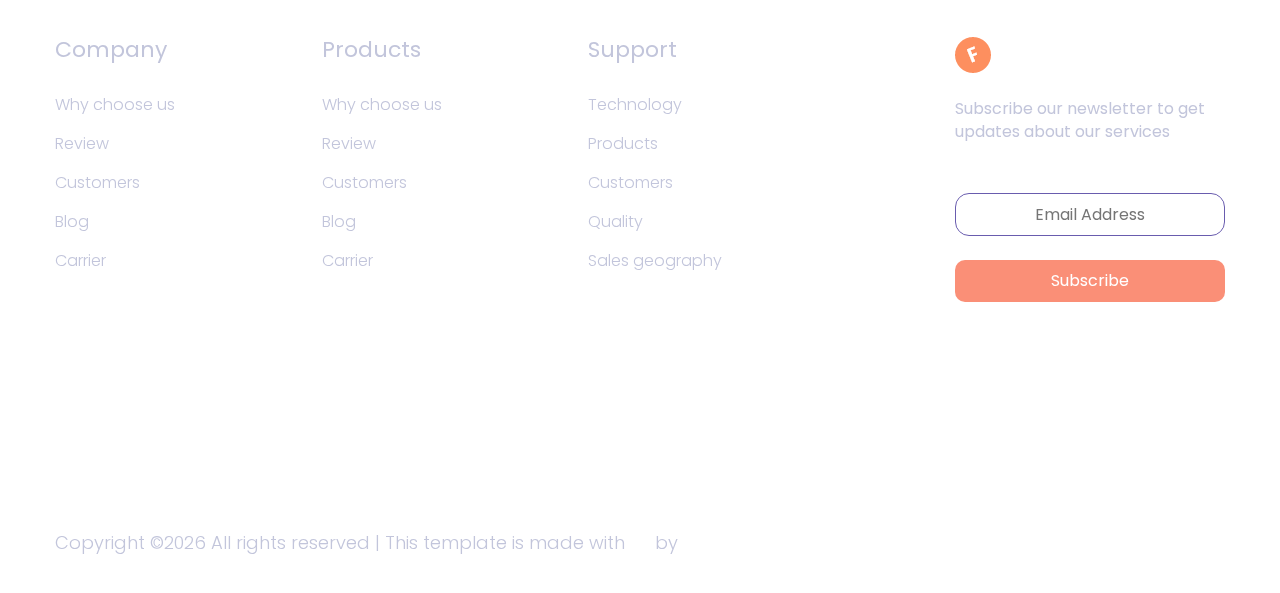
<file: about.html>
<!doctype html>
<html class="no-js" lang="zxx">
<head>
    <meta charset="utf-8">
    <meta http-equiv="x-ua-compatible" content="ie=edge">
    <title> Hosting | Teamplate</title>
    <meta name="description" content="">
    <meta name="viewport" content="width=device-width, initial-scale=1">
    <link rel="manifest" href="site.webmanifest">
    <link rel="shortcut icon" type="image/x-icon" href="assets/img/favicon.ico">

	<!-- CSS here -->
	<link rel="stylesheet" href="assets/css/bootstrap.min.css">
	<link rel="stylesheet" href="assets/css/owl.carousel.min.css">
	<link rel="stylesheet" href="assets/css/slicknav.css">
    <link rel="stylesheet" href="assets/css/flaticon.css">
    <link rel="stylesheet" href="assets/css/progressbar_barfiller.css">
    <link rel="stylesheet" href="assets/css/gijgo.css">
    <link rel="stylesheet" href="assets/css/animate.min.css">
    <link rel="stylesheet" href="assets/css/animated-headline.css">
	<link rel="stylesheet" href="assets/css/magnific-popup.css">
	<link rel="stylesheet" href="assets/css/fontawesome-all.min.css">
	<link rel="stylesheet" href="assets/css/themify-icons.css">
	<link rel="stylesheet" href="assets/css/slick.css">
	<link rel="stylesheet" href="assets/css/nice-select.css">
    <link rel="stylesheet" href="assets/css/style.css">
    
</head>
<body>
    <!-- ? Preloader Start -->
    <div id="preloader-active">
        <div class="preloader d-flex align-items-center justify-content-center">
            <div class="preloader-inner position-relative">
                <div class="preloader-circle"></div>
                <div class="preloader-img pere-text">
                    <img src="assets/img/logo/loder.png" alt="">
                </div>
            </div>
        </div>
    </div>
    <!-- Preloader Start -->
    <header>
        <!-- Header Start -->
        <div class="header-area header-transparent">
            <div class="main-header header-sticky">
                <div class="container-fluid">
                    <div class="menu-wrapper d-flex align-items-center justify-content-between">
                        <!-- Logo -->
                        <div class="logo">
                            <a href="index.html"><img src="assets/img/logo/logo.png" alt=""></a>
                        </div>
                        <!-- Main-menu -->
                        <div class="main-menu f-right d-none d-lg-block">
                            <nav>
                                <ul id="navigation">
                                    <li><a href="index.html">Home</a></li>
                                    <li><a href="about.html">About</a></li>
                                    <li><a href="services.html">Services</a></li>
                                     <li><a href="help.html">Help</a></li>
                                    <li><a href="blog.html">Blog</a>
                                        <ul class="submenu">
                                            <li><a href="blog.html">Blog</a></li>
                                            <li><a href="blog_details.html">Blog Details</a></li>
                                            <li><a href="elements.html">Elements</a></li>
                                        </ul>
                                    </li>
                                    <li><a href="contact.html">Contact</a></li>
                                </ul>
                            </nav>
                        </div>          
                        <!-- Header-btn -->
                        <div class="header-btns d-none d-lg-block f-right">
                            <a href="#" class="mr-40">+880 156 278 256</a>
                            <a href="#" class="btn">Sign In</a>
                        </div>
                        <!-- Mobile Menu -->
                        <div class="col-12">
                            <div class="mobile_menu d-block d-lg-none"></div>
                        </div>
                    </div>
                </div>
            </div>
        </div>
        <!-- Header End -->
    </header>
    <!-- header end -->
    <main>
        <!-- Hero Area Start-->
        <div class="hero-area2 slider-height d-flex align-items-center">
            <div class="container">
                <div class="row">
                    <div class="col-lg-12">
                        <div class="hero-cap text-center">
                            <!-- Bredcrumb -->
                            <nav aria-label="breadcrumb">
                                <ol class="breadcrumb justify-content-center">
                                    <li class="breadcrumb-item"><a href="index.html">Home</a></li>
                                    <li class="breadcrumb-item"><a href="#">about</a></li> 
                                </ol>
                            </nav>
                            <h2 data-animation="fadeInLeft" data-delay=".4s">About</h2>
                        </div>
                    </div>
                </div>
            </div>
        </div>
        <!-- Hero Area End-->
        <!--? About-2 Area Start -->
        <div class="about-area2 pt-top">
            <div class="container">
                <div class="row align-items-center">
                    <div class="col-lg-6 col-md-12">
                        <!-- about-img -->
                        <div class="about-img ">
                            <img src="assets/img/gallery/about1.png" alt="">
                        </div>
                    </div>
                    <div class="col-lg-4 col-md-12">
                        <div class="about-caption mb-50">
                            <!-- Section Tittle -->
                            <div class="section-tittle mb-35">
                                <h2>Commitment to Security</h2>
                            </div>
                            <p class="mb-40">Deploy your service infrastructure on our fully redundant, high cloud platform and benefit.
                            </p>
                            <a href="about.html" class="border-btn">Learn More</a>
                        </div>
                    </div>
                </div>
            </div>
        </div>
        <!-- About-2 Area End -->
        <section class="load-balancing  pt-top section-bg2" data-background="assets/img/gallery/section_bg01.png">
            <div class="container">
                <div class="row justify-content-center">
                    <div class="col-xl-11 col-lg-11 col-md-10 ">
                        <!-- Section Tittle -->
                        <div class="section-tittle text-center mb-90">
                            <h2>Cloud Load Balancing</h2>
                            <p>Deploy your service infrastructure on our fully redundant, high performance cloud platform and benefit from its high reliability, security and enterprise feature set.
                            </p>
                        </div>
                    </div>
                </div>
                <div class="row">
                    <div class="col-xl-4 col-lg-4 col-md-6">
                        <div class="single-features mb-40">
                            <div class="features-icon">
                                <img src="assets/img/gallery/right-icon.png" alt="">
                            </div>
                            <div class="features-caption">
                                <h3>Instant Activation</h3>
                                <p>We operate one of the most advanced 100 Gbit networks in the world, complete with Anycast support and extensive DDoS protection.</p>
                            </div>
                        </div>
                    </div>
                    <div class="col-xl-4 col-lg-4 col-md-6">
                        <div class="single-features mb-40">
                            <div class="features-icon">
                                <img src="assets/img/gallery/right-icon.png" alt="">
                            </div>
                            <div class="features-caption">
                                <h3>Fully Redundant</h3>
                                <p>We operate one of the most advanced 100 Gbit networks in the world, complete with Anycast support and extensive DDoS protection.</p>
                            </div>
                        </div>
                    </div>
                    <div class="col-xl-4 col-lg-4 col-md-6">
                        <div class="single-features mb-40">
                            <div class="features-icon">
                                <img src="assets/img/gallery/right-icon.png" alt="">
                            </div>
                            <div class="features-caption">
                                <h3>Powerful Automation</h3>
                                <p>We operate one of the most advanced 100 Gbit networks in the world, complete with Anycast support and extensive DDoS protection.</p>
                            </div>
                        </div>
                    </div>
                    <div class="col-xl-4 col-lg-4 col-md-6">
                        <div class="single-features mb-40">
                            <div class="features-icon">
                                <img src="assets/img/gallery/right-icon.png" alt="">
                            </div>
                            <div class="features-caption">
                                <h3>Powerful Automation</h3>
                                <p>We operate one of the most advanced 100 Gbit networks in the world, complete with Anycast support and extensive DDoS protection.</p>
                            </div>
                        </div>
                    </div>
                    <div class="col-xl-4 col-lg-4 col-md-6">
                        <div class="single-features mb-40">
                            <div class="features-icon">
                                <img src="assets/img/gallery/right-icon.png" alt="">
                            </div>
                            <div class="features-caption">
                                <h3>High Performance</h3>
                                <p>We operate one of the most advanced 100 Gbit networks in the world, complete with Anycast support and extensive DDoS protection.</p>
                            </div>
                        </div>
                    </div>
                    <div class="col-xl-4 col-lg-4 col-md-6">
                        <div class="single-features mb-40">
                            <div class="features-icon">
                                <img src="assets/img/gallery/right-icon.png" alt="">
                            </div>
                            <div class="features-caption">
                                <h3>Dedicated Support</h3>
                                <p>We operate one of the most advanced 100 Gbit networks in the world, complete with Anycast support and extensive DDoS protection.</p>
                            </div>
                        </div>
                    </div>
                </div>
            </div>
        </section>
        <!--? About 1 Start-->
        <!-- Support Area Start -->
        <section class="support-area section-bg2 pt-130 pb-130" data-background="assets/img/gallery/section_bg02.png">
            <div class="container">
                <div class="row align-items-center justify-content-between">
                    <div class="col-lg-5">
                        <div class="support-caption">
                        <!-- Section Tittle -->
                        <div class="section-tittle section-tittle2">
                            <h2>24 Hour Expert <br>Support</h2>
                            <p class="support-details">Our expert team is always on hand to help answer your questions, get you started, and grow your presence online. You can call, chat or email us any time!</p>
                        </div>
                        </div>
                    </div>
                    <div class="col-lg-7">
                        <div class="support-number">
                            <!-- Single contact -->
                            <div class="single-contact">
                                <div class="contact-icon">
                                    <i class="fas fa-phone-volume"></i>
                                </div>
                                <div class="contact-number">
                                    <span>+10 367 456 3678</span>
                                </div>
                            </div>
                            <!-- Single contact -->
                            <div class="single-contact">
                                <div class="contact-icon">
                                    <i class="far fa-comment"></i>
                                </div>
                                <div class="contact-number">
                                    <span>Chat with experts</span>
                                </div>
                            </div>
                        </div>
                    </div>
                </div>
            </div>
        </section>
        <!-- Support Area End -->
         <!--? Testimonial Start -->
        <div class="testimonial-area testimonial-padding section-bg2" data-background="assets/img/gallery/section_bg04.png">
        <div class="container">
            <!-- Testimonial contents -->
            <div class="row d-flex justify-content-center">
                <div class="col-lg-4">
                    <div class="support-caption">
                    <!-- Section Tittle -->
                    <div class="section-tittle section-tittle5">
                        <h2>Customer' s<br>story</h2>
                        <p class="support-details">Deploy your service infrastructure on our fully redundant, high cloud platform and benefit.</p>
                    </div>
                    </div>
                </div>
                <div class="col-xl-6 col-lg-6 col-md-10">
                    <div class="h1-testimonial-active dot-style">
                        <!-- Single Testimonial -->
                        <div class="single-testimonial ">
                            <div class="testimonial-caption ">
                                <!-- founder -->
                                <div class="testimonial-founder">
                                    <div class="founder-img mb-40">
                                        <img src="assets/img/gallery/testimonial.png" alt="">
                                    </div>
                                </div>
                                <div class="testimonial-top-cap">
                                    <p>We operate one of the most advanced 100 Gbit to the networks in the world, complete with Anycast support and extensive DDoS protection.</p>
                                </div>
                                <!-- founder -->
                                <div class="testimonial-founder">
                                    <div class="founder-img mb-40">
                                        <span>Mark Jonson</span>
                                        <p>@creative director</p>
                                    </div>
                                </div>
                            </div>
                        </div>
                        <!-- Single Testimonial -->
                        <div class="single-testimonial ">
                            <div class="testimonial-caption ">
                                <!-- founder -->
                                <div class="testimonial-founder">
                                    <div class="founder-img mb-40">
                                        <img src="assets/img/gallery/testimonial.png" alt="">
                                    </div>
                                </div>
                                <div class="testimonial-top-cap">
                                    <p>We operate one of the most advanced 100 Gbit to the networks in the world, complete with Anycast support and extensive DDoS protection.</p>
                                </div>
                                <!-- founder -->
                                <div class="testimonial-founder">
                                    <div class="founder-img mb-40">
                                        <span>Mark Jonson</span>
                                        <p>@creative director</p>
                                    </div>
                                </div>
                            </div>
                        </div>
                    </div>
                </div>
            </div>
        </div>
        <!-- Brand Area Start -->
        <div class="brand-area">
            <div class="container">
                <div class="brand-active brand-border pt-50 pb-40">
                    <div class="single-brand">
                        <img src="assets/img/gallery/brand1.png" alt="">
                    </div>
                    <div class="single-brand">
                        <img src="assets/img/gallery/brand2.png" alt="">
                    </div>
                    <div class="single-brand">
                        <img src="assets/img/gallery/brand3.png" alt="">
                    </div>
                    <div class="single-brand">
                        <img src="assets/img/gallery/brand4.png" alt="">
                    </div>
                    <div class="single-brand">
                        <img src="assets/img/gallery/brand2.png" alt="">
                    </div>
                    <div class="single-brand">
                        <img src="assets/img/gallery/brand5.png" alt="">
                    </div>
                    <div class="single-brand">
                        <img src="assets/img/gallery/brand6.png" alt="">
                    </div>
                    <div class="single-brand">
                        <img src="assets/img/gallery/brand4.png" alt="">
                    </div>
                </div>
            </div>
        </div>
        <!-- Brand Area End -->
        </div>
        <!-- Testimonial End -->
        <!-- ask questions -->
        <section class="ask-questions section-bg2 section-padding30" data-background="assets/img/gallery/section_bg03.png">
            <div class="container">
                <div class="row justify-content-center">
                    <div class="col-xl-11 col-lg-11 col-md-10 ">
                        <!-- Section Tittle -->
                        <div class="section-tittle section-tittle2 text-center mb-90">
                            <h2>Frequently ask questions</h2>
                            <p>Deploy your service infrastructure on our fully redundant, high performance cloud platform and benefit from its high reliability, security and enterprise feature set.
                            </p>
                        </div>
                    </div>
                </div>
                <div class="row">
                    <div class="col-lg-6 col-md-6">
                        <div class="single-question d-flex mb-50">
                            <span> Q.</span>
                            <div class="pera">
                                <h2>Why can't people connect to the web server on my PC?</h2>
                                <p>We operate one of the most advanced 100 Gbit networks in the world, complete with Anycast support and extensive DDoS protection.</p>
                            </div>
                        </div>
                    </div>
                    <div class="col-lg-6 col-md-6">
                        <div class="single-question d-flex mb-50">
                            <span> Q.</span>
                            <div class="pera">
                                <h2>What domain name should I choose for my site?</h2>
                                <p>We operate one of the most advanced 100 Gbit networks in the world, complete with Anycast support and extensive DDoS protection.</p>
                            </div>
                        </div>
                    </div>
                    <div class="col-lg-6 col-md-6">
                        <div class="single-question d-flex mb-50">
                            <span> Q.</span>
                            <div class="pera">
                                <h2>How can I make my website work without www. in front?</h2>
                                <p>We operate one of the most advanced 100 Gbit networks in the world, complete with Anycast support and extensive DDoS protection.</p>
                            </div>
                        </div>
                    </div>
                    <div class="col-lg-6 col-md-6">
                        <div class="single-question d-flex mb-50">
                            <span> Q.</span>
                            <div class="pera">
                                <h2>Why does Internet Information Server want a password?</h2>
                                <p>We operate one of the most advanced 100 Gbit networks in the world, complete with Anycast support and extensive DDoS protection.</p>
                            </div>
                        </div>
                    </div>
                </div>
            </div>
        </section>
        <!-- End ask questions -->
        <!-- Want To work 2-->
        <section class="wantToWork-area">
            <div class="container">
                <div class="wants-wrapper w-padding2">
                    <div class="row align-items-center justify-content-between">
                        <div class="col-xl-6 col-lg-6 col-md-7">
                            <div class="wantToWork-caption wantToWork-caption2">
                                <h2>Need any help?</h2>
                                <p>Deploy your service infrastructure on our fully redundant, high cloud platform and benefit.</p>
                            </div>
                        </div>
                        <div class="col-xl-6 col-lg-6 col-md-5 ">
                            <div class="double-btn f-right ">
                                <a href="contact.html" class="btn w-btn wantToWork-btn mr-20">Contact Us</a>
                                <a href="#" class="border-btn w-btn wantToWork-btn">Live Chat</a>
                            </div>
                        </div>
                    </div>
                </div>
            </div>
        </section>
        <!-- Want To work End 2-->
    </main>
    <footer>
        <div class="footer-wrappr  section-bg" data-background="assets/img/gallery/footer_bg.png">
            <div class="footer-area footer-padding ">
                <div class="container">
                    <div class="row d-flex justify-content-between">
                        <div class="col-xl-2 col-lg-2 col-md-4 col-sm-5">
                            <div class="single-footer-caption mb-50">
                                <div class="footer-tittle">
                                    <h4>Company</h4>
                                    <ul>
                                        <li><a href="#">Why choose us</a></li>
                                        <li><a href="#"> Review</a></li>
                                        <li><a href="#">Customers</a></li>
                                        <li><a href="#">Blog</a></li>
                                        <li><a href="#">Carrier</a></li>
                                    </ul>
                                </div>
                            </div>
                        </div>
                        <div class="col-xl-2 col-lg-2 col-md-4 col-sm-5">
                            <div class="single-footer-caption mb-50">
                                <div class="footer-tittle">
                                    <h4>Products</h4>
                                    <ul>
                                        <li><a href="#">Why choose us</a></li>
                                        <li><a href="#"> Review</a></li>
                                        <li><a href="#">Customers</a></li>
                                        <li><a href="#">Blog</a></li>
                                        <li><a href="#">Carrier</a></li>
                                    </ul>
                                </div>
                            </div>
                        </div>
                        <div class="col-xl-3 col-lg-3 col-md-4 col-sm-5">
                            <div class="single-footer-caption mb-50">
                                <div class="footer-tittle">
                                    <h4>Support</h4>
                                    <ul>
                                        <li><a href="#">Technology</a></li>
                                        <li><a href="#">  Products</a></li>
                                        <li><a href="#">Customers</a></li>
                                        <li><a href="#">Quality</a></li>
                                        <li><a href="#">Sales geography</a></li>
                                    </ul>
                                </div>
                            </div>
                        </div>
                        <div class="col-xl-3 col-lg-4 col-md-6 col-sm-6">
                            <div class="single-footer-caption mb-50">
                                <!-- logo -->
                                <div class="footer-logo mb-25">
                                    <a href="index.html"><img src="assets/img/logo/logo2_footer.png" alt=""></a>
                                </div>
                                <div class="footer-tittle mb-50">
                                    <p>Subscribe our newsletter to get updates about our services</p>
                                </div>
                                <!-- Form -->
                                <div class="footer-form">
                                    <div id="mc_embed_signup">
                                        <form target="_blank" action="https://spondonit.us12.list-manage.com/subscribe/post?u=1462626880ade1ac87bd9c93a&amp;id=92a4423d01" method="get" class="subscribe_form relative mail_part" novalidate="true">
                                            <input type="email" name="EMAIL" id="newsletter-form-email" placeholder=" Email Address " class="placeholder hide-on-focus" onfocus="this.placeholder = ''" onblur="this.placeholder = 'Your email address'">
                                            <div class="form-icon">
                                                <button type="submit" name="submit" id="newsletter-submit" class="email_icon newsletter-submit button-contactForm">
                                                    Subscribe
                                                </button>
                                            </div>
                                            <div class="mt-10 info"></div>
                                        </form>
                                    </div>
                                </div>
                                <!-- social -->
                                <div class="footer-social mt-50">
                                    <a href="#"><i class="fab fa-twitter"></i></a>
                                    <a href="https://bit.ly/sai4ull"><i class="fab fa-facebook-f"></i></a>
                                    <a href="#"><i class="fab fa-pinterest-p"></i></a>
                                </div>
                            </div>
                        </div>
                    </div>
                </div>
            </div>
            <!-- footer-bottom area -->
            <div class="footer-bottom-area">
                <div class="container">
                    <div class="footer-border">
                        <div class="row">
                            <div class="col-xl-10 ">
                                <div class="footer-copy-right">
                                    <p><!-- Link back to Colorlib can't be removed. Template is licensed under CC BY 3.0. -->
  Copyright &copy;<script>document.write(new Date().getFullYear());</script> All rights reserved | This template is made with <i class="fa fa-heart" aria-hidden="true"></i> by <a href="https://colorlib.com" target="_blank">Colorlib</a>
  <!-- Link back to Colorlib can't be removed. Template is licensed under CC BY 3.0. --></p>
                                </div>
                            </div>
                        </div>
                    </div>
                </div>
            </div>
        </div>
    </footer>
    <!-- Scroll Up -->
    <div id="back-top" >
        <a title="Go to Top" href="#"> <i class="fas fa-level-up-alt"></i></a>
    </div>

    <!-- JS here -->

    <script src="./assets/js/vendor/modernizr-3.5.0.min.js"></script>
    <!-- Jquery, Popper, Bootstrap -->
    <script src="./assets/js/vendor/jquery-1.12.4.min.js"></script>
    <script src="./assets/js/popper.min.js"></script>
    <script src="./assets/js/bootstrap.min.js"></script>
    <!-- Jquery Mobile Menu -->
    <script src="./assets/js/jquery.slicknav.min.js"></script>

    <!-- Jquery Slick , Owl-Carousel Plugins -->
    <script src="./assets/js/owl.carousel.min.js"></script>
    <script src="./assets/js/slick.min.js"></script>
    <!-- One Page, Animated-HeadLin -->
    <script src="./assets/js/wow.min.js"></script>
    <script src="./assets/js/animated.headline.js"></script>
    <script src="./assets/js/jquery.magnific-popup.js"></script>

    <!-- Date Picker -->
    <script src="./assets/js/gijgo.min.js"></script>
    <!-- Nice-select, sticky -->
    <script src="./assets/js/jquery.nice-select.min.js"></script>
    <script src="./assets/js/jquery.sticky.js"></script>
    <!-- Progress -->
    <script src="./assets/js/jquery.barfiller.js"></script>
    
    <!-- counter , waypoint,Hover Direction -->
    <script src="./assets/js/jquery.counterup.min.js"></script>
    <script src="./assets/js/waypoints.min.js"></script>
    <script src="./assets/js/jquery.countdown.min.js"></script>
    <script src="./assets/js/hover-direction-snake.min.js"></script>

    <!-- contact js -->
    <script src="./assets/js/contact.js"></script>
    <script src="./assets/js/jquery.form.js"></script>
    <script src="./assets/js/jquery.validate.min.js"></script>
    <script src="./assets/js/mail-script.js"></script>
    <script src="./assets/js/jquery.ajaxchimp.min.js"></script>
    
    <!-- Jquery Plugins, main Jquery -->	
    <script src="./assets/js/plugins.js"></script>
    <script src="./assets/js/main.js"></script>
    
    </body>
</html>
</file>
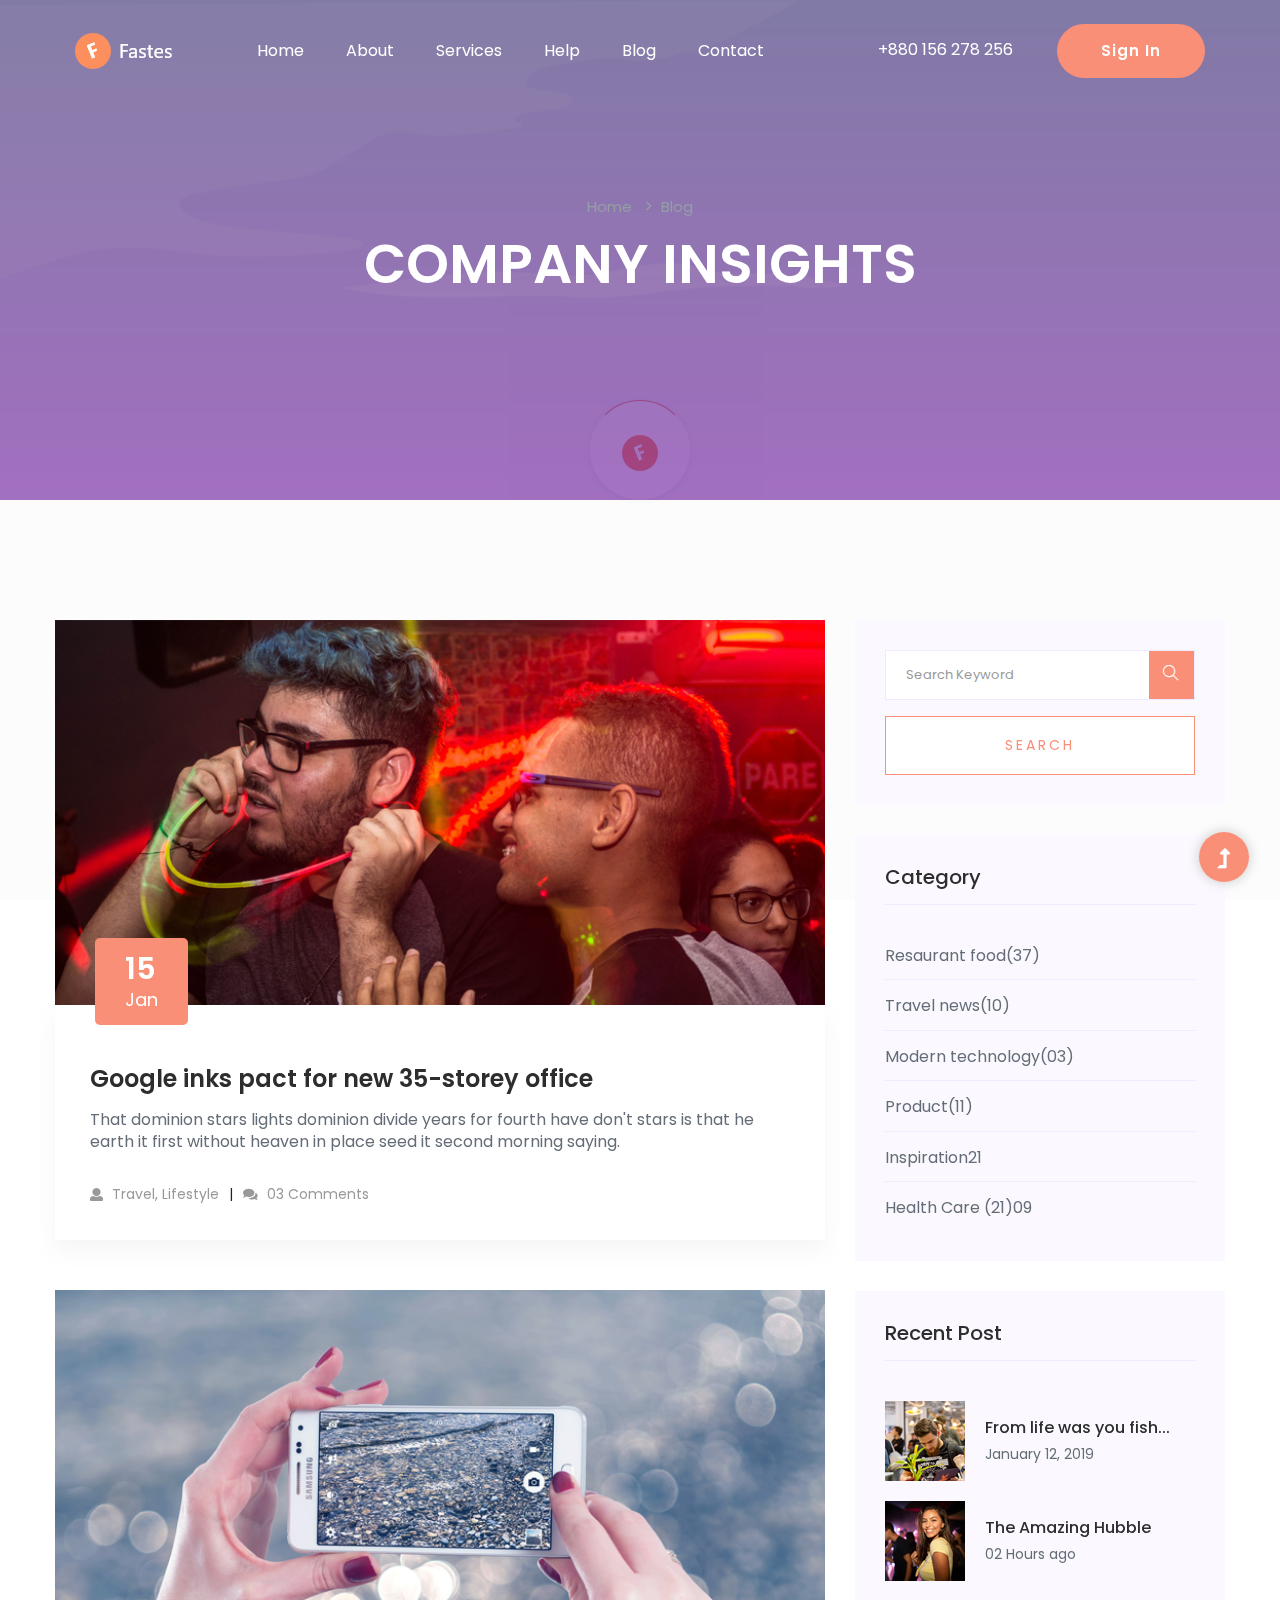
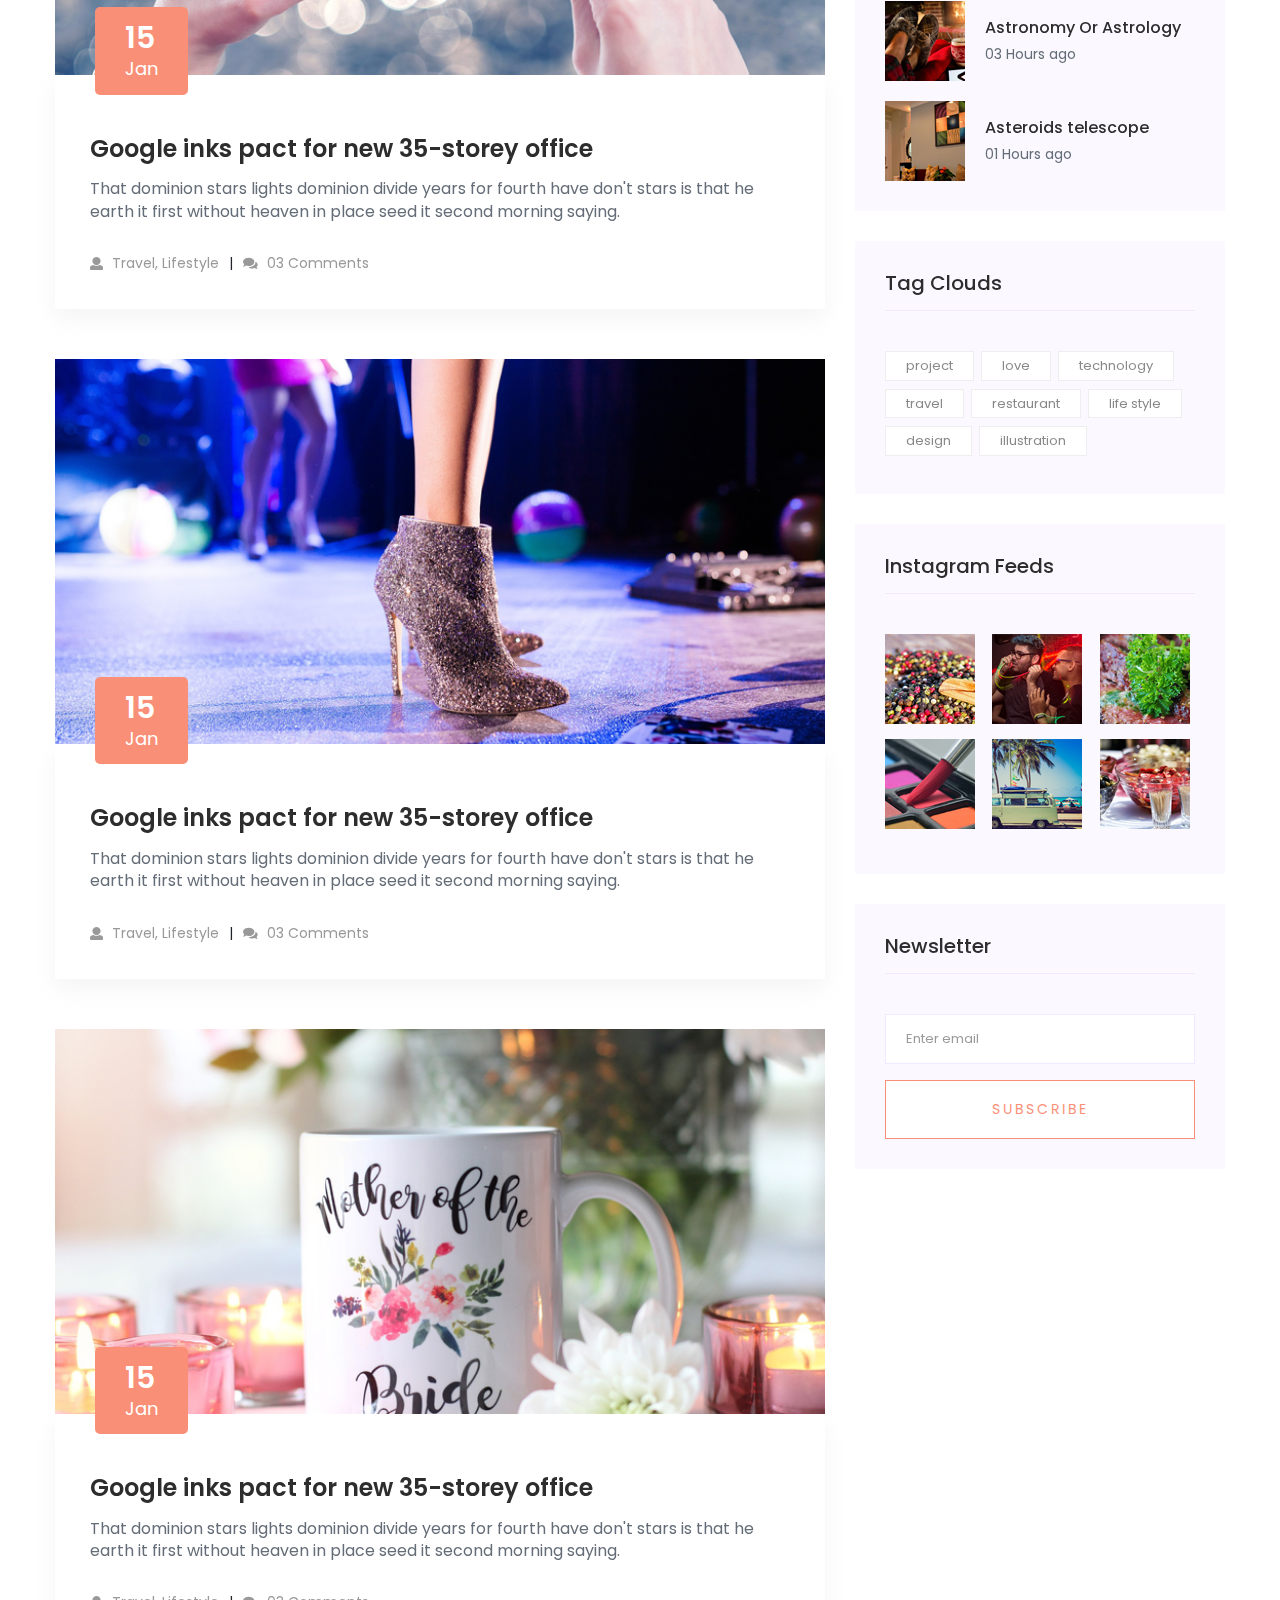
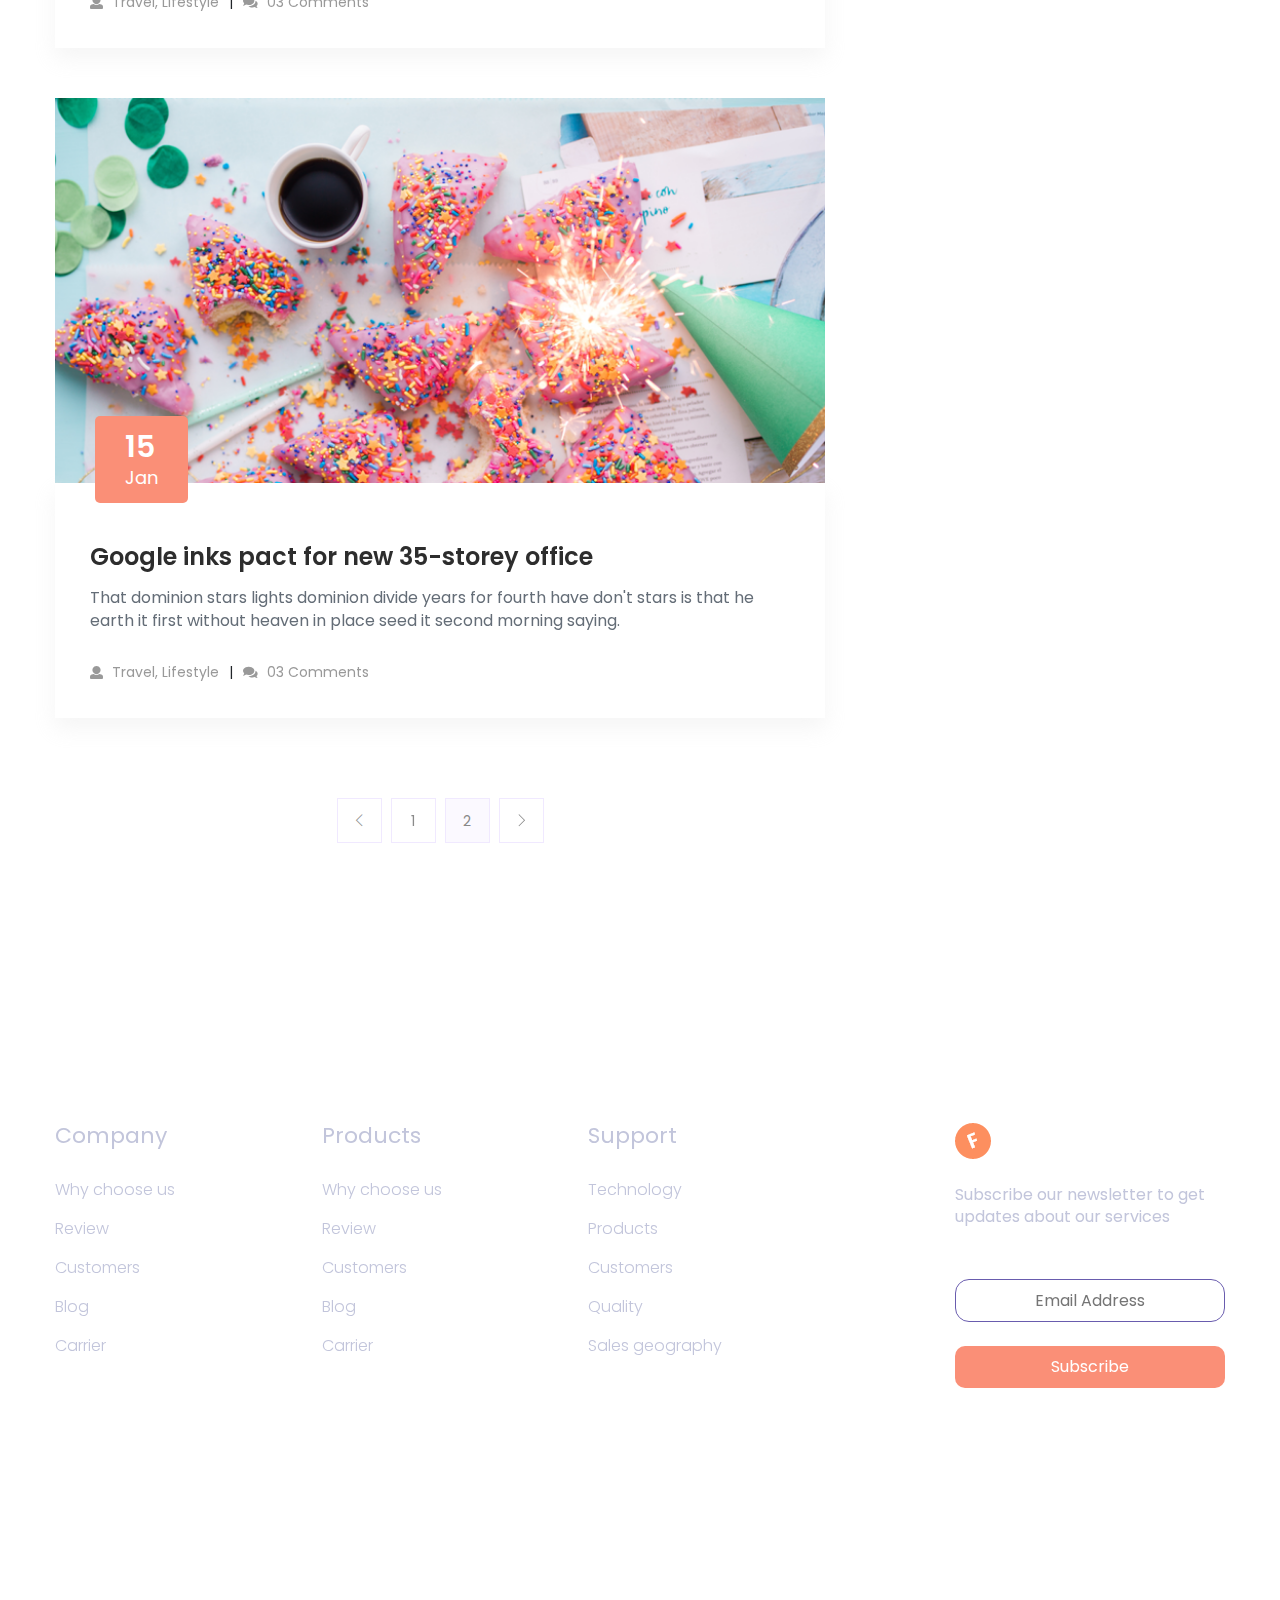
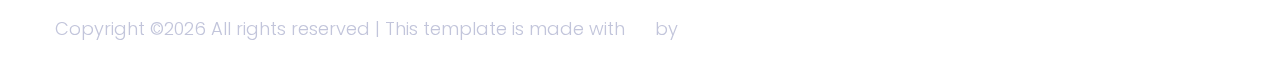
<file: blog.html>
<!doctype html>
<html class="no-js" lang="zxx">
<head>
    <meta charset="utf-8">
    <meta http-equiv="x-ua-compatible" content="ie=edge">
    <title> Hosting | Teamplate</title>
    <meta name="description" content="">
    <meta name="viewport" content="width=device-width, initial-scale=1">
    <link rel="shortcut icon" type="image/x-icon" href="assets/img/favicon.ico">

    <!-- CSS here -->
    <link rel="stylesheet" href="assets/css/bootstrap.min.css">
    <link rel="stylesheet" href="assets/css/owl.carousel.min.css">
    <link rel="stylesheet" href="assets/css/slicknav.css">
    <link rel="stylesheet" href="assets/css/animate.min.css">
    <link rel="stylesheet" href="assets/css/hamburgers.min.css">
    <link rel="stylesheet" href="assets/css/magnific-popup.css">
    <link rel="stylesheet" href="assets/css/fontawesome-all.min.css">
    <link rel="stylesheet" href="assets/css/themify-icons.css">
    <link rel="stylesheet" href="assets/css/themify-icons.css">
    <link rel="stylesheet" href="assets/css/slick.css">
    <link rel="stylesheet" href="assets/css/nice-select.css">
    <link rel="stylesheet" href="assets/css/style.css">
    <link rel="stylesheet" href="assets/css/responsive.css">
</head>
<body>
    <!-- ? Preloader Start -->
    <div id="preloader-active">
        <div class="preloader d-flex align-items-center justify-content-center">
            <div class="preloader-inner position-relative">
                <div class="preloader-circle"></div>
                <div class="preloader-img pere-text">
                    <img src="assets/img/logo/loder.png" alt="">
                </div>
            </div>
        </div>
    </div>
    <!-- Preloader Start -->
    <header>
        <!-- Header Start -->
        <div class="header-area header-transparent">
            <div class="main-header header-sticky">
                <div class="container-fluid">
                    <div class="menu-wrapper d-flex align-items-center justify-content-between">
                        <!-- Logo -->
                        <div class="logo">
                            <a href="index.html"><img src="assets/img/logo/logo.png" alt=""></a>
                        </div>
                        <!-- Main-menu -->
                        <div class="main-menu f-right d-none d-lg-block">
                            <nav>
                                <ul id="navigation">
                                    <li><a href="index.html">Home</a></li>
                                    <li><a href="about.html">About</a></li>
                                    <li><a href="services.html">Services</a></li>
                                     <li><a href="help.html">Help</a></li>
                                    <li><a href="blog.html">Blog</a>
                                        <ul class="submenu">
                                            <li><a href="blog.html">Blog</a></li>
                                            <li><a href="blog_details.html">Blog Details</a></li>
                                            <li><a href="elements.html">Elements</a></li>
                                        </ul>
                                    </li>
                                    <li><a href="contact.html">Contact</a></li>
                                </ul>
                            </nav>
                        </div>          
                        <!-- Header-btn -->
                        <div class="header-btns d-none d-lg-block f-right">
                            <a href="#" class="mr-40">+880 156 278 256</a>
                            <a href="#" class="btn">Sign In</a>
                        </div>
                        <!-- Mobile Menu -->
                        <div class="col-12">
                            <div class="mobile_menu d-block d-lg-none"></div>
                        </div>
                    </div>
                </div>
            </div>
        </div>
        <!-- Header End -->
    </header>
    <!-- header end -->
    <main>
        <!-- Hero Area Start-->
        <div class="hero-area2 slider-height d-flex align-items-center">
            <div class="container">
                <div class="row">
                    <div class="col-lg-12">
                        <div class="hero-cap text-center">
                            <!-- Bredcrumb -->
                            <nav aria-label="breadcrumb"></nav>
                                <ol class="breadcrumb justify-content-center">
                                    <li class="breadcrumb-item"><a href="index.html">Home</a></li>
                                    <li class="breadcrumb-item"><a href="#">Blog</a></li> 
                                </ol>
                            </nav>
                            <h2 data-animation="fadeInLeft" data-delay=".4s">Company Insights</h2>
                        </div>
                    </div>
                </div>
            </div>
        </div>
        <!-- Hero Area End-->
        <!-- Hero Area End-->
        <!--? Blog Area Start-->
        <section class="blog_area section-padding">
            <div class="container">
                <div class="row">
                    <div class="col-lg-8 mb-5 mb-lg-0">
                        <div class="blog_left_sidebar">
                            <article class="blog_item">
                                <div class="blog_item_img">
                                    <img class="card-img rounded-0" src="assets/img/blog/single_blog_1.png" alt="">
                                    <a href="#" class="blog_item_date">
                                        <h3>15</h3>
                                        <p>Jan</p>
                                    </a>
                                </div>
                                <div class="blog_details">
                                    <a class="d-inline-block" href="blog_details.html">
                                        <h2 class="blog-head" style="color: #2d2d2d;">Google inks pact for new 35-storey office</h2>
                                    </a>
                                    <p>That dominion stars lights dominion divide years for fourth have don't stars is that
                                        he earth it first without heaven in place seed it second morning saying.</p>
                                    <ul class="blog-info-link">
                                        <li><a href="#"><i class="fa fa-user"></i> Travel, Lifestyle</a></li>
                                        <li><a href="#"><i class="fa fa-comments"></i> 03 Comments</a></li>
                                    </ul>
                                </div>
                            </article>
                            <article class="blog_item">
                                <div class="blog_item_img">
                                    <img class="card-img rounded-0" src="assets/img/blog/single_blog_2.png" alt="">
                                    <a href="#" class="blog_item_date">
                                        <h3>15</h3>
                                        <p>Jan</p>
                                    </a>
                                </div>
                                <div class="blog_details">
                                    <a class="d-inline-block" href="blog_details.html">
                                        <h2 class="blog-head" style="color: #2d2d2d;">Google inks pact for new 35-storey office</h2>
                                    </a>
                                    <p>That dominion stars lights dominion divide years for fourth have don't stars is that
                                        he earth it first without heaven in place seed it second morning saying.</p>
                                    <ul class="blog-info-link">
                                        <li><a href="#"><i class="fa fa-user"></i> Travel, Lifestyle</a></li>
                                        <li><a href="#"><i class="fa fa-comments"></i> 03 Comments</a></li>
                                    </ul>
                                </div>
                            </article>
                            <article class="blog_item">
                                <div class="blog_item_img">
                                    <img class="card-img rounded-0" src="assets/img/blog/single_blog_3.png" alt="">
                                    <a href="#" class="blog_item_date">
                                        <h3>15</h3>
                                        <p>Jan</p>
                                    </a>
                                </div>
                                <div class="blog_details">
                                    <a class="d-inline-block" href="blog_details.html">
                                        <h2 class="blog-head" style="color: #2d2d2d;">Google inks pact for new 35-storey office</h2>
                                    </a>
                                    <p>That dominion stars lights dominion divide years for fourth have don't stars is that
                                        he earth it first without heaven in place seed it second morning saying.</p>
                                    <ul class="blog-info-link">
                                        <li><a href="#"><i class="fa fa-user"></i> Travel, Lifestyle</a></li>
                                        <li><a href="#"><i class="fa fa-comments"></i> 03 Comments</a></li>
                                    </ul>
                                </div>
                            </article>
                            <article class="blog_item">
                                <div class="blog_item_img">
                                    <img class="card-img rounded-0" src="assets/img/blog/single_blog_4.png" alt="">
                                    <a href="#" class="blog_item_date">
                                        <h3>15</h3>
                                        <p>Jan</p>
                                    </a>
                                </div>
                                <div class="blog_details">
                                    <a class="d-inline-block" href="blog_details.html">
                                        <h2 class="blog-head" style="color: #2d2d2d;">Google inks pact for new 35-storey office</h2>
                                    </a>
                                    <p>That dominion stars lights dominion divide years for fourth have don't stars is that
                                        he earth it first without heaven in place seed it second morning saying.</p>
                                    <ul class="blog-info-link">
                                        <li><a href="#"><i class="fa fa-user"></i> Travel, Lifestyle</a></li>
                                        <li><a href="#"><i class="fa fa-comments"></i> 03 Comments</a></li>
                                    </ul>
                                </div>
                            </article>
                            <article class="blog_item">
                                <div class="blog_item_img">
                                    <img class="card-img rounded-0" src="assets/img/blog/single_blog_5.png" alt="">
                                    <a href="#" class="blog_item_date">
                                        <h3>15</h3>
                                        <p>Jan</p>
                                    </a>
                                </div>
                                <div class="blog_details">
                                    <a class="d-inline-block" href="blog_details.html">
                                        <h2 class="blog-head" style="color: #2d2d2d;">Google inks pact for new 35-storey office</h2>
                                    </a>
                                    <p>That dominion stars lights dominion divide years for fourth have don't stars is that
                                        he earth it first without heaven in place seed it second morning saying.</p>
                                    <ul class="blog-info-link">
                                        <li><a href="#"><i class="fa fa-user"></i> Travel, Lifestyle</a></li>
                                        <li><a href="#"><i class="fa fa-comments"></i> 03 Comments</a></li>
                                    </ul>
                                </div>
                            </article>
                            <nav class="blog-pagination justify-content-center d-flex">
                                <ul class="pagination">
                                    <li class="page-item">
                                        <a href="#" class="page-link" aria-label="Previous">
                                            <i class="ti-angle-left"></i>
                                        </a>
                                    </li>
                                    <li class="page-item">
                                        <a href="#" class="page-link">1</a>
                                    </li>
                                    <li class="page-item active">
                                        <a href="#" class="page-link">2</a>
                                    </li>
                                    <li class="page-item">
                                        <a href="#" class="page-link" aria-label="Next">
                                            <i class="ti-angle-right"></i>
                                        </a>
                                    </li>
                                </ul>
                            </nav>
                        </div>
                    </div>
                    <div class="col-lg-4">
                        <div class="blog_right_sidebar">
                            <aside class="single_sidebar_widget search_widget">
                                <form action="#">
                                    <div class="form-group">
                                        <div class="input-group mb-3">
                                            <input type="text" class="form-control" placeholder='Search Keyword'
                                                onfocus="this.placeholder = ''"
                                                onblur="this.placeholder = 'Search Keyword'">
                                            <div class="input-group-append">
                                                <button class="btns" type="button"><i class="ti-search"></i></button>
                                            </div>
                                        </div>
                                    </div>
                                    <button class="button rounded-0 primary-bg text-white w-100 btn_1 boxed-btn"
                                        type="submit">Search</button>
                                </form>
                            </aside>
                            <aside class="single_sidebar_widget post_category_widget">
                                <h4 class="widget_title" style="color: #2d2d2d;">Category</h4>
                                <ul class="list cat-list">
                                    <li>
                                        <a href="#" class="d-flex">
                                            <p>Resaurant food</p>
                                            <p>(37)</p>
                                        </a>
                                    </li>
                                    <li>
                                        <a href="#" class="d-flex">
                                            <p>Travel news</p>
                                            <p>(10)</p>
                                        </a>
                                    </li>
                                    <li>
                                        <a href="#" class="d-flex">
                                            <p>Modern technology</p>
                                            <p>(03)</p>
                                        </a>
                                    </li>
                                    <li>
                                        <a href="#" class="d-flex">
                                            <p>Product</p>
                                            <p>(11)</p>
                                        </a>
                                    </li>
                                    <li>
                                        <a href="#" class="d-flex">
                                            <p>Inspiration</p>
                                            <p>21</p>
                                        </a>
                                    </li>
                                    <li>
                                        <a href="#" class="d-flex">
                                            <p>Health Care (21)</p>
                                            <p>09</p>
                                        </a>
                                    </li>
                                </ul>
                            </aside>
                            <aside class="single_sidebar_widget popular_post_widget">
                                <h3 class="widget_title" style="color: #2d2d2d;">Recent Post</h3>
                                <div class="media post_item">
                                    <img src="assets/img/post/post_1.png" alt="post">
                                    <div class="media-body">
                                        <a href="blog_details.html">
                                            <h3 style="color: #2d2d2d;">From life was you fish...</h3>
                                        </a>
                                        <p>January 12, 2019</p>
                                    </div>
                                </div>
                                <div class="media post_item">
                                    <img src="assets/img/post/post_2.png" alt="post">
                                    <div class="media-body">
                                        <a href="blog_details.html">
                                            <h3 style="color: #2d2d2d;">The Amazing Hubble</h3>
                                        </a>
                                        <p>02 Hours ago</p>
                                    </div>
                                </div>
                                <div class="media post_item">
                                    <img src="assets/img/post/post_3.png" alt="post">
                                    <div class="media-body">
                                        <a href="blog_details.html">
                                            <h3 style="color: #2d2d2d;">Astronomy Or Astrology</h3>
                                        </a>
                                        <p>03 Hours ago</p>
                                    </div>
                                </div>
                                <div class="media post_item">
                                    <img src="assets/img/post/post_4.png" alt="post">
                                    <div class="media-body">
                                        <a href="blog_details.html">
                                            <h3 style="color: #2d2d2d;">Asteroids telescope</h3>
                                        </a>
                                        <p>01 Hours ago</p>
                                    </div>
                                </div>
                            </aside>
                            <aside class="single_sidebar_widget tag_cloud_widget">
                                <h4 class="widget_title" style="color: #2d2d2d;">Tag Clouds</h4>
                                <ul class="list">
                                    <li>
                                        <a href="#">project</a>
                                    </li>
                                    <li>
                                        <a href="#">love</a>
                                    </li>
                                    <li>
                                        <a href="#">technology</a>
                                    </li>
                                    <li>
                                        <a href="#">travel</a>
                                    </li>
                                    <li>
                                        <a href="#">restaurant</a>
                                    </li>
                                    <li>
                                        <a href="#">life style</a>
                                    </li>
                                    <li>
                                        <a href="#">design</a>
                                    </li>
                                    <li>
                                        <a href="#">illustration</a>
                                    </li>
                                </ul>
                            </aside>

                            <aside class="single_sidebar_widget instagram_feeds">
                                <h4 class="widget_title" style="color: #2d2d2d;">Instagram Feeds</h4>
                                <ul class="instagram_row flex-wrap">
                                    <li>
                                        <a href="#">
                                            <img class="img-fluid" src="assets/img/post/post_5.png" alt="">
                                        </a>
                                    </li>
                                    <li>
                                        <a href="#">
                                            <img class="img-fluid" src="assets/img/post/post_6.png" alt="">
                                        </a>
                                    </li>
                                    <li>
                                        <a href="#">
                                            <img class="img-fluid" src="assets/img/post/post_7.png" alt="">
                                        </a>
                                    </li>
                                    <li>
                                        <a href="#">
                                            <img class="img-fluid" src="assets/img/post/post_8.png" alt="">
                                        </a>
                                    </li>
                                    <li>
                                        <a href="#">
                                            <img class="img-fluid" src="assets/img/post/post_9.png" alt="">
                                        </a>
                                    </li>
                                    <li>
                                        <a href="#">
                                            <img class="img-fluid" src="assets/img/post/post_10.png" alt="">
                                        </a>
                                    </li>
                                </ul>
                            </aside>
                            <aside class="single_sidebar_widget newsletter_widget">
                                <h4 class="widget_title" style="color: #2d2d2d;">Newsletter</h4>
                                <form action="#">
                                    <div class="form-group">
                                        <input type="email" class="form-control" onfocus="this.placeholder = ''"
                                            onblur="this.placeholder = 'Enter email'" placeholder='Enter email' required>
                                    </div>
                                    <button class="button rounded-0 primary-bg text-white w-100 btn_1 boxed-btn"
                                        type="submit">Subscribe</button>
                                </form>
                            </aside>
                        </div>
                    </div>
                </div>
            </div>
        </section>
        <!-- Blog Area End -->
    </main>
    <footer>
        <div class="footer-wrappr  section-bg" data-background="assets/img/gallery/footer_bg.png">
            <div class="footer-area footer-padding ">
                <div class="container">
                    <div class="row d-flex justify-content-between">
                        <div class="col-xl-2 col-lg-2 col-md-4 col-sm-5">
                            <div class="single-footer-caption mb-50">
                                <div class="footer-tittle">
                                    <h4>Company</h4>
                                    <ul>
                                        <li><a href="#">Why choose us</a></li>
                                        <li><a href="#"> Review</a></li>
                                        <li><a href="#">Customers</a></li>
                                        <li><a href="#">Blog</a></li>
                                        <li><a href="#">Carrier</a></li>
                                    </ul>
                                </div>
                            </div>
                        </div>
                        <div class="col-xl-2 col-lg-2 col-md-4 col-sm-5">
                            <div class="single-footer-caption mb-50">
                                <div class="footer-tittle">
                                    <h4>Products</h4>
                                    <ul>
                                        <li><a href="#">Why choose us</a></li>
                                        <li><a href="#"> Review</a></li>
                                        <li><a href="#">Customers</a></li>
                                        <li><a href="#">Blog</a></li>
                                        <li><a href="#">Carrier</a></li>
                                    </ul>
                                </div>
                            </div>
                        </div>
                        <div class="col-xl-3 col-lg-3 col-md-4 col-sm-5">
                            <div class="single-footer-caption mb-50">
                                <div class="footer-tittle">
                                    <h4>Support</h4>
                                    <ul>
                                        <li><a href="#">Technology</a></li>
                                        <li><a href="#">  Products</a></li>
                                        <li><a href="#">Customers</a></li>
                                        <li><a href="#">Quality</a></li>
                                        <li><a href="#">Sales geography</a></li>
                                    </ul>
                                </div>
                            </div>
                        </div>
                        <div class="col-xl-3 col-lg-4 col-md-6 col-sm-6">
                            <div class="single-footer-caption mb-50">
                                <!-- logo -->
                                <div class="footer-logo mb-25">
                                    <a href="index.html"><img src="assets/img/logo/logo2_footer.png" alt=""></a>
                                </div>
                                <div class="footer-tittle mb-50">
                                    <p>Subscribe our newsletter to get updates about our services</p>
                                </div>
                                <!-- Form -->
                                <div class="footer-form">
                                    <div id="mc_embed_signup">
                                        <form target="_blank" action="https://spondonit.us12.list-manage.com/subscribe/post?u=1462626880ade1ac87bd9c93a&amp;id=92a4423d01" method="get" class="subscribe_form relative mail_part" novalidate="true">
                                            <input type="email" name="EMAIL" id="newsletter-form-email" placeholder=" Email Address " class="placeholder hide-on-focus" onfocus="this.placeholder = ''" onblur="this.placeholder = 'Your email address'">
                                            <div class="form-icon">
                                                <button type="submit" name="submit" id="newsletter-submit" class="email_icon newsletter-submit button-contactForm">
                                                    Subscribe
                                                </button>
                                            </div>
                                            <div class="mt-10 info"></div>
                                        </form>
                                    </div>
                                </div>
                                <!-- social -->
                                <div class="footer-social mt-50">
                                    <a href="#"><i class="fab fa-twitter"></i></a>
                                    <a href="https://bit.ly/sai4ull"><i class="fab fa-facebook-f"></i></a>
                                    <a href="#"><i class="fab fa-pinterest-p"></i></a>
                                </div>
                            </div>
                        </div>
                    </div>
                </div>
            </div>
            <!-- footer-bottom area -->
            <div class="footer-bottom-area">
                <div class="container">
                    <div class="footer-border">
                        <div class="row">
                            <div class="col-xl-10 ">
                                <div class="footer-copy-right">
                                    <p><!-- Link back to Colorlib can't be removed. Template is licensed under CC BY 3.0. -->
  Copyright &copy;<script>document.write(new Date().getFullYear());</script> All rights reserved | This template is made with <i class="fa fa-heart" aria-hidden="true"></i> by <a href="https://colorlib.com" target="_blank">Colorlib</a>
  <!-- Link back to Colorlib can't be removed. Template is licensed under CC BY 3.0. --></p>
                                </div>
                            </div>
                        </div>
                    </div>
                </div>
            </div>
        </div>
    </footer>
    <!-- Scroll Up -->
    <div id="back-top" >
        <a title="Go to Top" href="#"> <i class="fas fa-level-up-alt"></i></a>
    </div>

    <!-- JS here -->

    <script src="./assets/js/vendor/modernizr-3.5.0.min.js"></script>
    <!-- Jquery, Popper, Bootstrap -->
    <script src="./assets/js/vendor/jquery-1.12.4.min.js"></script>
    <script src="./assets/js/popper.min.js"></script>
    <script src="./assets/js/bootstrap.min.js"></script>
    <!-- Jquery Mobile Menu -->
    <script src="./assets/js/jquery.slicknav.min.js"></script>

    <!-- Jquery Slick , Owl-Carousel Plugins -->
    <script src="./assets/js/owl.carousel.min.js"></script>
    <script src="./assets/js/slick.min.js"></script>
    <!-- One Page, Animated-HeadLin -->
    <script src="./assets/js/wow.min.js"></script>
    <script src="./assets/js/animated.headline.js"></script>
    <script src="./assets/js/jquery.magnific-popup.js"></script>

    <!-- Date Picker -->
    <script src="./assets/js/gijgo.min.js"></script>
    <!-- Nice-select, sticky -->
    <script src="./assets/js/jquery.nice-select.min.js"></script>
    <script src="./assets/js/jquery.sticky.js"></script>
    
    <!-- counter , waypoint,Hover Direction -->
    <script src="./assets/js/jquery.counterup.min.js"></script>
    <script src="./assets/js/waypoints.min.js"></script>
    <script src="./assets/js/jquery.countdown.min.js"></script>
    <script src="./assets/js/hover-direction-snake.min.js"></script>

    <!-- contact js -->
    <script src="./assets/js/contact.js"></script>
    <script src="./assets/js/jquery.form.js"></script>
    <script src="./assets/js/jquery.validate.min.js"></script>
    <script src="./assets/js/mail-script.js"></script>
    <script src="./assets/js/jquery.ajaxchimp.min.js"></script>
    
    <!-- Jquery Plugins, main Jquery -->	
    <script src="./assets/js/plugins.js"></script>
    <script src="./assets/js/main.js"></script>
     
    </body>
</html>
</file>
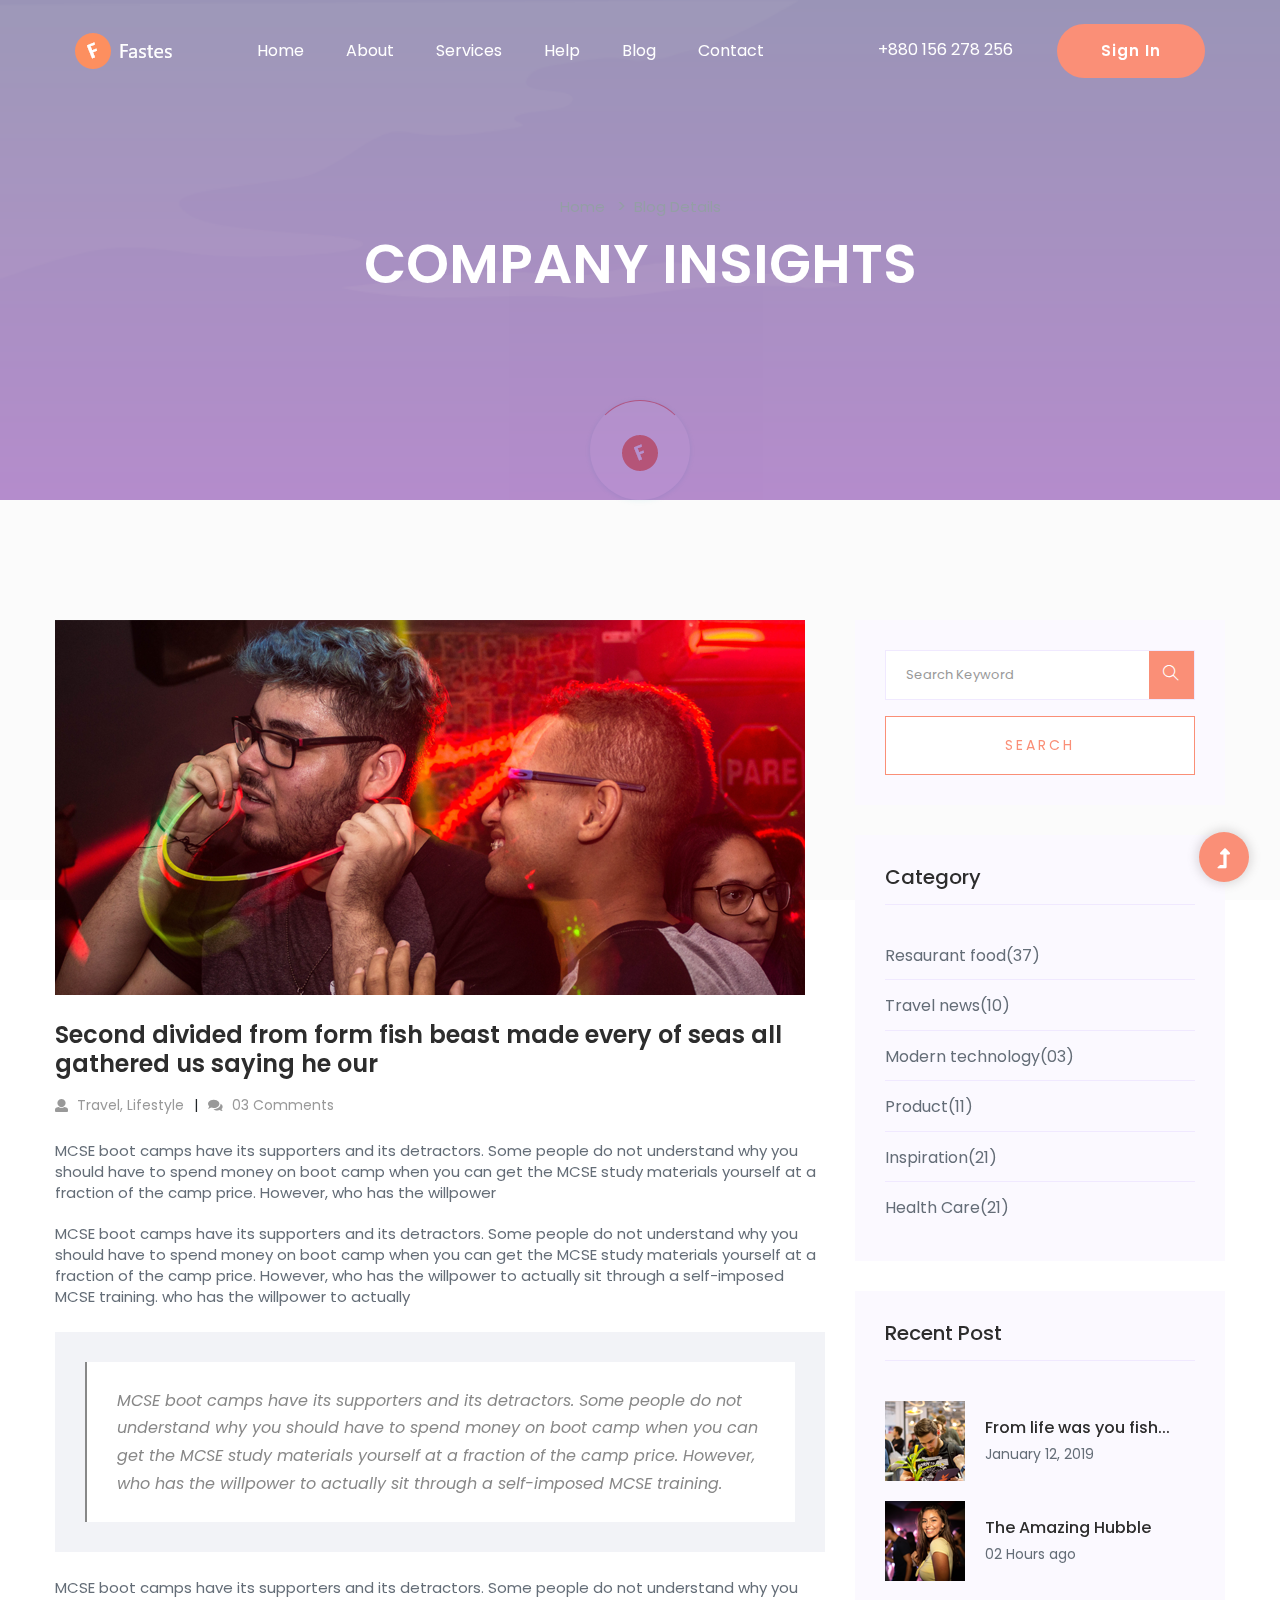
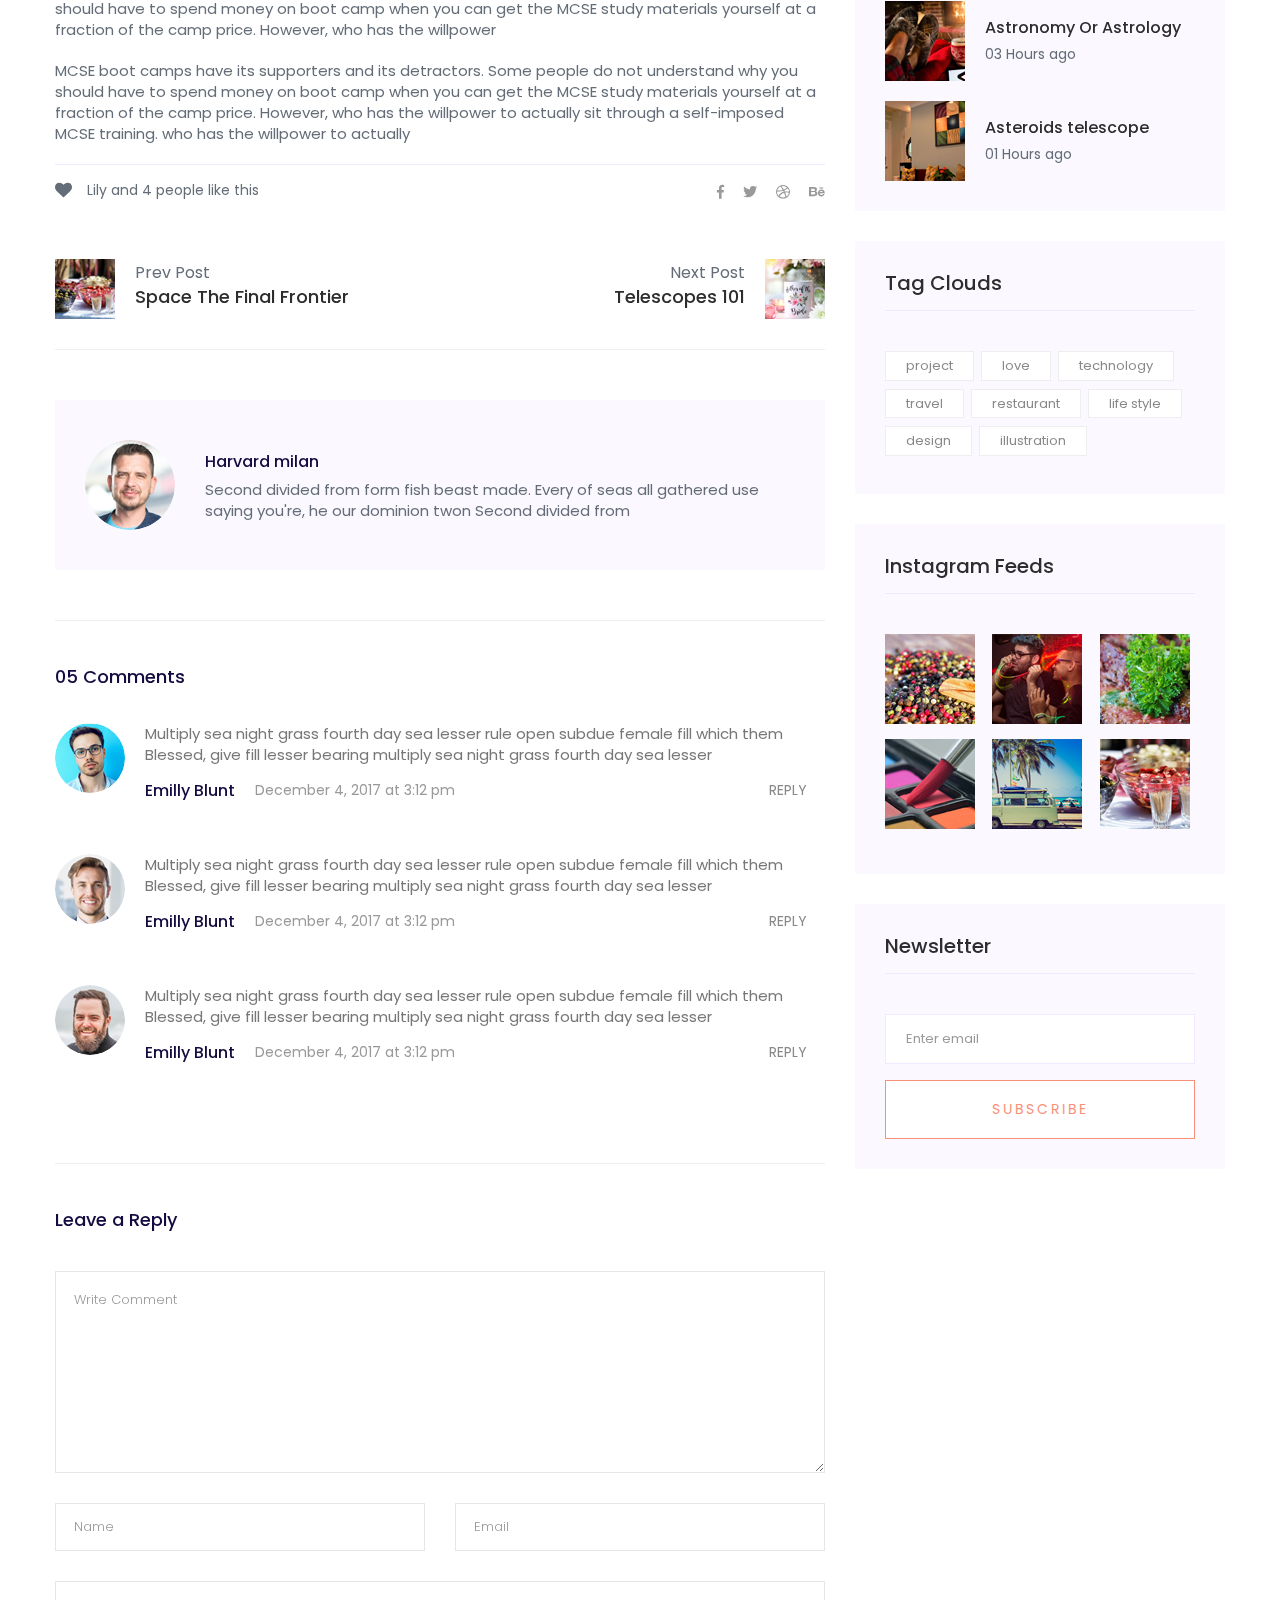
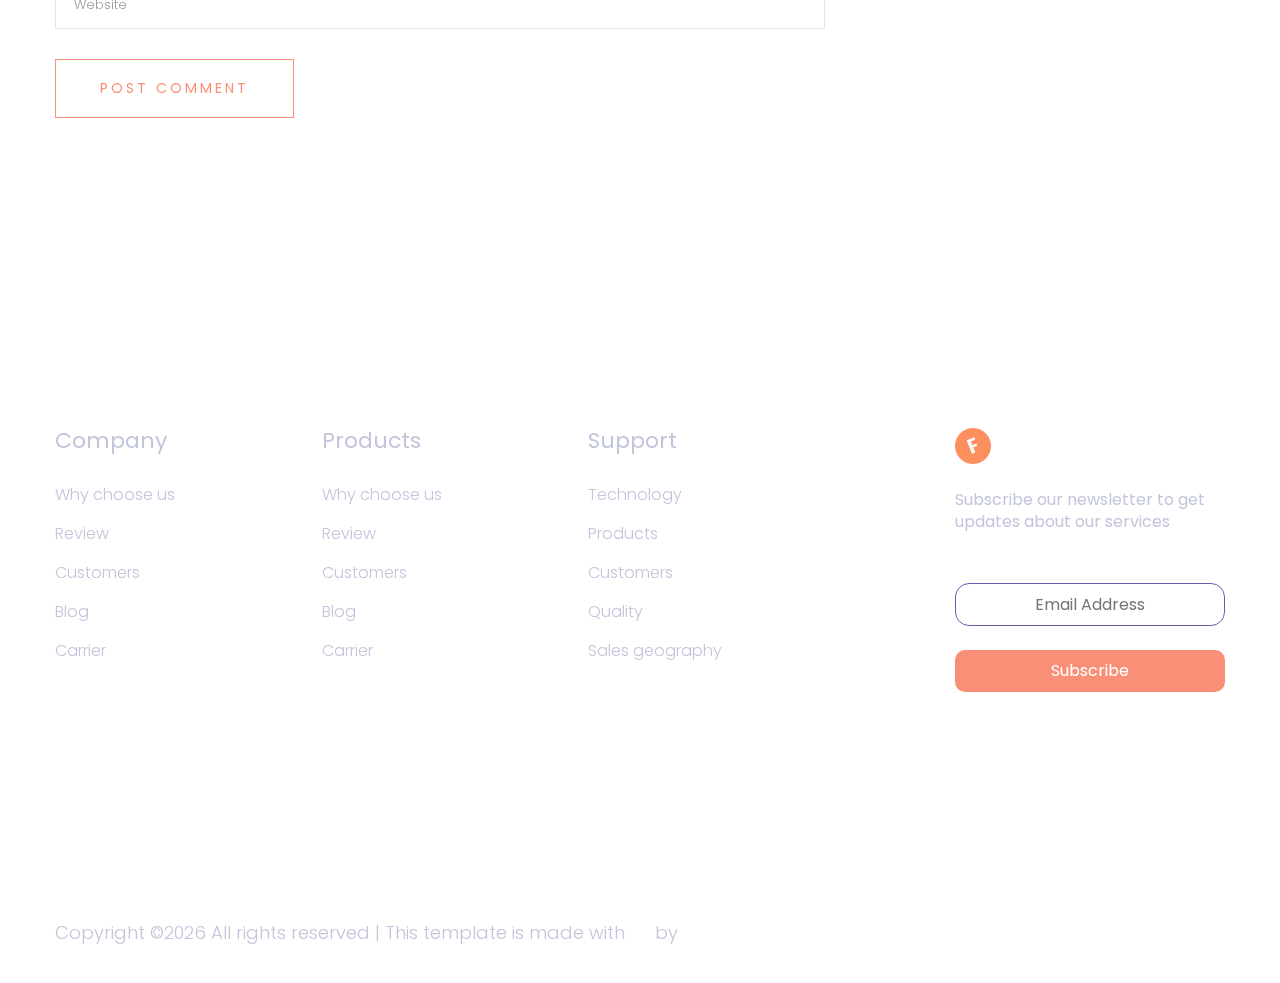
<file: blog_details.html>
<!doctype html>
<html class="no-js" lang="zxx">
<head>
   <meta charset="utf-8">
   <meta http-equiv="x-ua-compatible" content="ie=edge">
   <title> Hosting | Teamplate</title>
   <meta name="description" content="">
   <meta name="viewport" content="width=device-width, initial-scale=1">
   <link rel="shortcut icon" type="image/x-icon" href="assets/img/favicon.ico">

  <!-- CSS here -->
   <link rel="stylesheet" href="assets/css/bootstrap.min.css">
   <link rel="stylesheet" href="assets/css/owl.carousel.min.css">
   <link rel="stylesheet" href="assets/css/slicknav.css">
   <link rel="stylesheet" href="assets/css/animate.min.css">
   <link rel="stylesheet" href="assets/css/hamburgers.min.css">
   <link rel="stylesheet" href="assets/css/magnific-popup.css">
   <link rel="stylesheet" href="assets/css/fontawesome-all.min.css">
   <link rel="stylesheet" href="assets/css/themify-icons.css">
   <link rel="stylesheet" href="assets/css/slick.css">
   <link rel="stylesheet" href="assets/css/nice-select.css">
   <link rel="stylesheet" href="assets/css/style.css">
</head>

<body>
    <!-- ? Preloader Start -->
    <div id="preloader-active">
      <div class="preloader d-flex align-items-center justify-content-center">
          <div class="preloader-inner position-relative">
              <div class="preloader-circle"></div>
              <div class="preloader-img pere-text">
                  <img src="assets/img/logo/loder.png" alt="">
              </div>
          </div>
      </div>
  </div>
  <!-- Preloader Start -->
  <header>
      <!-- Header Start -->
      <div class="header-area header-transparent">
          <div class="main-header header-sticky">
              <div class="container-fluid">
                  <div class="menu-wrapper d-flex align-items-center justify-content-between">
                      <!-- Logo -->
                      <div class="logo">
                          <a href="index.html"><img src="assets/img/logo/logo.png" alt=""></a>
                      </div>
                      <!-- Main-menu -->
                      <div class="main-menu f-right d-none d-lg-block">
                          <nav>
                              <ul id="navigation">
                                  <li><a href="index.html">Home</a></li>
                                  <li><a href="about.html">About</a></li>
                                  <li><a href="services.html">Services</a></li>
                                   <li><a href="help.html">Help</a></li>
                                  <li><a href="blog.html">Blog</a>
                                      <ul class="submenu">
                                          <li><a href="blog.html">Blog</a></li>
                                          <li><a href="blog_details.html">Blog Details</a></li>
                                          <li><a href="elements.html">Elements</a></li>
                                      </ul>
                                  </li>
                                  <li><a href="contact.html">Contact</a></li>
                              </ul>
                          </nav>
                      </div>          
                      <!-- Header-btn -->
                      <div class="header-btns d-none d-lg-block f-right">
                          <a href="#" class="mr-40">+880 156 278 256</a>
                          <a href="#" class="btn">Sign In</a>
                      </div>
                      <!-- Mobile Menu -->
                      <div class="col-12">
                          <div class="mobile_menu d-block d-lg-none"></div>
                      </div>
                  </div>
              </div>
          </div>
      </div>
      <!-- Header End -->
  </header>
  <!-- header end -->
  <main>
      <!-- Hero Area Start-->
      <div class="hero-area2 slider-height d-flex align-items-center">
          <div class="container">
              <div class="row">
                  <div class="col-lg-12">
                      <div class="hero-cap text-center">
                          <!-- Bredcrumb -->
                          <nav aria-label="breadcrumb"></nav>
                              <ol class="breadcrumb justify-content-center">
                                  <li class="breadcrumb-item"><a href="index.html">Home</a></li>
                                  <li class="breadcrumb-item"><a href="#">Blog Details</a></li> 
                              </ol>
                          </nav>
                          <h2 data-animation="fadeInLeft" data-delay=".4s">Company Insights</h2>
                      </div>
                  </div>
              </div>
          </div>
      </div>
      <!-- Hero Area End-->
      <!--? Blog Area Start -->
      <section class="blog_area single-post-area section-padding">
         <div class="container">
            <div class="row">
               <div class="col-lg-8 posts-list">
                  <div class="single-post">
                     <div class="feature-img">
                        <img class="img-fluid" src="assets/img/blog/single_blog_1.png" alt="">
                     </div>
                     <div class="blog_details">
                        <h2 style="color: #2d2d2d;">Second divided from form fish beast made every of seas
                           all gathered us saying he our
                        </h2>
                        <ul class="blog-info-link mt-3 mb-4">
                           <li><a href="#"><i class="fa fa-user"></i> Travel, Lifestyle</a></li>
                           <li><a href="#"><i class="fa fa-comments"></i> 03 Comments</a></li>
                        </ul>
                        <p class="excert">
                           MCSE boot camps have its supporters and its detractors. Some people do not understand why you
                           should have to spend money on boot camp when you can get the MCSE study materials yourself at a
                           fraction of the camp price. However, who has the willpower
                        </p>
                        <p>
                           MCSE boot camps have its supporters and its detractors. Some people do not understand why you
                           should have to spend money on boot camp when you can get the MCSE study materials yourself at a
                           fraction of the camp price. However, who has the willpower to actually sit through a
                           self-imposed MCSE training. who has the willpower to actually
                        </p>
                        <div class="quote-wrapper">
                           <div class="quotes">
                              MCSE boot camps have its supporters and its detractors. Some people do not understand why you
                              should have to spend money on boot camp when you can get the MCSE study materials yourself at
                              a fraction of the camp price. However, who has the willpower to actually sit through a
                              self-imposed MCSE training.
                           </div>
                        </div>
                        <p>
                           MCSE boot camps have its supporters and its detractors. Some people do not understand why you
                           should have to spend money on boot camp when you can get the MCSE study materials yourself at a
                           fraction of the camp price. However, who has the willpower
                        </p>
                        <p>
                           MCSE boot camps have its supporters and its detractors. Some people do not understand why you
                           should have to spend money on boot camp when you can get the MCSE study materials yourself at a
                           fraction of the camp price. However, who has the willpower to actually sit through a
                           self-imposed MCSE training. who has the willpower to actually
                        </p>
                     </div>
                  </div>
                  <div class="navigation-top">
                     <div class="d-sm-flex justify-content-between text-center">
                        <p class="like-info"><span class="align-middle"><i class="fa fa-heart"></i></span> Lily and 4
                           people like this</p>
                        <div class="col-sm-4 text-center my-2 my-sm-0">
                        </div>
                        <ul class="social-icons">
                           <li><a href="https://www.facebook.com/sai4ull"><i class="fab fa-facebook-f"></i></a></li>
                           <li><a href="#"><i class="fab fa-twitter"></i></a></li>
                           <li><a href="#"><i class="fab fa-dribbble"></i></a></li>
                           <li><a href="#"><i class="fab fa-behance"></i></a></li>
                        </ul>
                     </div>
                     <div class="navigation-area">
                        <div class="row">
                           <div
                              class="col-lg-6 col-md-6 col-12 nav-left flex-row d-flex justify-content-start align-items-center">
                              <div class="thumb">
                                 <a href="#">
                                    <img class="img-fluid" src="assets/img/post/preview.png" alt="">
                                 </a>
                              </div>
                              <div class="arrow">
                                 <a href="#">
                                    <span class="lnr text-white ti-arrow-left"></span>
                                 </a>
                              </div>
                              <div class="detials">
                                 <p>Prev Post</p>
                                 <a href="#">
                                    <h4 style="color: #2d2d2d;">Space The Final Frontier</h4>
                                 </a>
                              </div>
                           </div>
                           <div
                              class="col-lg-6 col-md-6 col-12 nav-right flex-row d-flex justify-content-end align-items-center">
                              <div class="detials">
                                 <p>Next Post</p>
                                 <a href="#">
                                    <h4 style="color: #2d2d2d;">Telescopes 101</h4>
                                 </a>
                              </div>
                              <div class="arrow">
                                 <a href="#">
                                    <span class="lnr text-white ti-arrow-right"></span>
                                 </a>
                              </div>
                              <div class="thumb">
                                 <a href="#">
                                    <img class="img-fluid" src="assets/img/post/next.png" alt="">
                                 </a>
                              </div>
                           </div>
                        </div>
                     </div>
                  </div>
                  <div class="blog-author">
                     <div class="media align-items-center">
                        <img src="assets/img/blog/author.png" alt="">
                        <div class="media-body">
                           <a href="#">
                              <h4>Harvard milan</h4>
                           </a>
                           <p>Second divided from form fish beast made. Every of seas all gathered use saying you're, he
                              our dominion twon Second divided from</p>
                        </div>
                     </div>
                  </div>
                  <div class="comments-area">
                     <h4>05 Comments</h4>
                     <div class="comment-list">
                        <div class="single-comment justify-content-between d-flex">
                           <div class="user justify-content-between d-flex">
                              <div class="thumb">
                                 <img src="assets/img/blog/comment_1.png" alt="">
                              </div>
                              <div class="desc">
                                 <p class="comment">
                                    Multiply sea night grass fourth day sea lesser rule open subdue female fill which them
                                    Blessed, give fill lesser bearing multiply sea night grass fourth day sea lesser
                                 </p>
                                 <div class="d-flex justify-content-between">
                                    <div class="d-flex align-items-center">
                                       <h5>
                                          <a href="#">Emilly Blunt</a>
                                       </h5>
                                       <p class="date">December 4, 2017 at 3:12 pm </p>
                                    </div>
                                    <div class="reply-btn">
                                       <a href="#" class="btn-reply text-uppercase">reply</a>
                                    </div>
                                 </div>
                              </div>
                           </div>
                        </div>
                     </div>
                     <div class="comment-list">
                        <div class="single-comment justify-content-between d-flex">
                           <div class="user justify-content-between d-flex">
                              <div class="thumb">
                                 <img src="assets/img/blog/comment_2.png" alt="">
                              </div>
                              <div class="desc">
                                 <p class="comment">
                                    Multiply sea night grass fourth day sea lesser rule open subdue female fill which them
                                    Blessed, give fill lesser bearing multiply sea night grass fourth day sea lesser
                                 </p>
                                 <div class="d-flex justify-content-between">
                                    <div class="d-flex align-items-center">
                                       <h5>
                                          <a href="#">Emilly Blunt</a>
                                       </h5>
                                       <p class="date">December 4, 2017 at 3:12 pm </p>
                                    </div>
                                    <div class="reply-btn">
                                       <a href="#" class="btn-reply text-uppercase">reply</a>
                                    </div>
                                 </div>
                              </div>
                           </div>
                        </div>
                     </div>
                     <div class="comment-list">
                        <div class="single-comment justify-content-between d-flex">
                           <div class="user justify-content-between d-flex">
                              <div class="thumb">
                                 <img src="assets/img/blog/comment_3.png" alt="">
                              </div>
                              <div class="desc">
                                 <p class="comment">
                                    Multiply sea night grass fourth day sea lesser rule open subdue female fill which them
                                    Blessed, give fill lesser bearing multiply sea night grass fourth day sea lesser
                                 </p>
                                 <div class="d-flex justify-content-between">
                                    <div class="d-flex align-items-center">
                                       <h5>
                                          <a href="#">Emilly Blunt</a>
                                       </h5>
                                       <p class="date">December 4, 2017 at 3:12 pm </p>
                                    </div>
                                    <div class="reply-btn">
                                       <a href="#" class="btn-reply text-uppercase">reply</a>
                                    </div>
                                 </div>
                              </div>
                           </div>
                        </div>
                     </div>
                  </div>
                  <div class="comment-form">
                     <h4>Leave a Reply</h4>
                     <form class="form-contact comment_form" action="#" id="commentForm">
                        <div class="row">
                           <div class="col-12">
                              <div class="form-group">
                                 <textarea class="form-control w-100" name="comment" id="comment" cols="30" rows="9"
                                    placeholder="Write Comment"></textarea>
                              </div>
                           </div>
                           <div class="col-sm-6">
                              <div class="form-group">
                                 <input class="form-control" name="name" id="name" type="text" placeholder="Name">
                              </div>
                           </div>
                           <div class="col-sm-6">
                              <div class="form-group">
                                 <input class="form-control" name="email" id="email" type="email" placeholder="Email">
                              </div>
                           </div>
                           <div class="col-12">
                              <div class="form-group">
                                 <input class="form-control" name="website" id="website" type="text" placeholder="Website">
                              </div>
                           </div>
                        </div>
                        <div class="form-group">
                           <button type="submit" class="button button-contactForm btn_1 boxed-btn">Post Comment</button>
                        </div>
                     </form>
                  </div>
               </div>
               <div class="col-lg-4">
                  <div class="blog_right_sidebar">
                     <aside class="single_sidebar_widget search_widget">
                        <form action="#">
                           <div class="form-group">
                              <div class="input-group mb-3">
                                 <input type="text" class="form-control" placeholder='Search Keyword'
                                    onfocus="this.placeholder = ''" onblur="this.placeholder = 'Search Keyword'">
                                 <div class="input-group-append">
                                    <button class="btns" type="button"><i class="ti-search"></i></button>
                                 </div>
                              </div>
                           </div>
                           <button class="button rounded-0 primary-bg text-white w-100 btn_1 boxed-btn"
                              type="submit">Search</button>
                        </form>
                     </aside>
                     <aside class="single_sidebar_widget post_category_widget">
                        <h4 class="widget_title" style="color: #2d2d2d;">Category</h4>
                        <ul class="list cat-list">
                           <li>
                              <a href="#" class="d-flex">
                                 <p>Resaurant food</p>
                                 <p>(37)</p>
                              </a>
                           </li>
                           <li>
                              <a href="#" class="d-flex">
                                 <p>Travel news</p>
                                 <p>(10)</p>
                              </a>
                           </li>
                           <li>
                              <a href="#" class="d-flex">
                                 <p>Modern technology</p>
                                 <p>(03)</p>
                              </a>
                           </li>
                           <li>
                              <a href="#" class="d-flex">
                                 <p>Product</p>
                                 <p>(11)</p>
                              </a>
                           </li>
                           <li>
                              <a href="#" class="d-flex">
                                 <p>Inspiration</p>
                                 <p>(21)</p>
                              </a>
                           </li>
                           <li>
                              <a href="#" class="d-flex">
                                 <p>Health Care</p>
                                 <p>(21)</p>
                              </a>
                           </li>
                        </ul>
                     </aside>
                     <aside class="single_sidebar_widget popular_post_widget">
                        <h3 class="widget_title" style="color: #2d2d2d;">Recent Post</h3>
                        <div class="media post_item">
                           <img src="assets/img/post/post_1.png" alt="post">
                           <div class="media-body">
                              <a href="blog_details.html">
                                 <h3 style="color: #2d2d2d;">From life was you fish...</h3>
                              </a>
                              <p>January 12, 2019</p>
                           </div>
                        </div>
                        <div class="media post_item">
                           <img src="assets/img/post/post_2.png" alt="post">
                           <div class="media-body">
                              <a href="blog_details.html">
                                 <h3 style="color: #2d2d2d;">The Amazing Hubble</h3>
                              </a>
                              <p>02 Hours ago</p>
                           </div>
                        </div>
                        <div class="media post_item">
                           <img src="assets/img/post/post_3.png" alt="post">
                           <div class="media-body">
                              <a href="blog_details.html">
                                 <h3 style="color: #2d2d2d;">Astronomy Or Astrology</h3>
                              </a>
                              <p>03 Hours ago</p>
                           </div>
                        </div>
                        <div class="media post_item">
                           <img src="assets/img/post/post_4.png" alt="post">
                           <div class="media-body">
                              <a href="blog_details.html">
                                 <h3 style="color: #2d2d2d;">Asteroids telescope</h3>
                              </a>
                              <p>01 Hours ago</p>
                           </div>
                        </div>
                     </aside>
                     <aside class="single_sidebar_widget tag_cloud_widget">
                        <h4 class="widget_title" style="color: #2d2d2d;">Tag Clouds</h4>
                        <ul class="list">
                           <li>
                              <a href="#">project</a>
                           </li>
                           <li>
                              <a href="#">love</a>
                           </li>
                           <li>
                              <a href="#">technology</a>
                           </li>
                           <li>
                              <a href="#">travel</a>
                           </li>
                           <li>
                              <a href="#">restaurant</a>
                           </li>
                           <li>
                              <a href="#">life style</a>
                           </li>
                           <li>
                              <a href="#">design</a>
                           </li>
                           <li>
                              <a href="#">illustration</a>
                           </li>
                        </ul>
                     </aside>
                     <aside class="single_sidebar_widget instagram_feeds">
                        <h4 class="widget_title" style="color: #2d2d2d;">Instagram Feeds</h4>
                        <ul class="instagram_row flex-wrap">
                           <li>
                              <a href="#">
                                 <img class="img-fluid" src="assets/img/post/post_5.png" alt="">
                              </a>
                           </li>
                           <li>
                              <a href="#">
                                 <img class="img-fluid" src="assets/img/post/post_6.png" alt="">
                              </a>
                           </li>
                           <li>
                              <a href="#">
                                 <img class="img-fluid" src="assets/img/post/post_7.png" alt="">
                              </a>
                           </li>
                           <li>
                              <a href="#">
                                 <img class="img-fluid" src="assets/img/post/post_8.png" alt="">
                              </a>
                           </li>
                           <li>
                              <a href="#">
                                 <img class="img-fluid" src="assets/img/post/post_9.png" alt="">
                              </a>
                           </li>
                           <li>
                              <a href="#">
                                 <img class="img-fluid" src="assets/img/post/post_10.png" alt="">
                              </a>
                           </li>
                        </ul>
                     </aside>
                     <aside class="single_sidebar_widget newsletter_widget">
                        <h4 class="widget_title" style="color: #2d2d2d;">Newsletter</h4>
                        <form action="#">
                           <div class="form-group">
                              <input type="email" class="form-control" onfocus="this.placeholder = ''"
                                 onblur="this.placeholder = 'Enter email'" placeholder='Enter email' required>
                           </div>
                           <button class="button rounded-0 primary-bg text-white w-100 btn_1 boxed-btn" type="submit">Subscribe</button>
                        </form>
                     </aside>
                  </div>
               </div>
            </div>
         </div>
      </section>
      <!-- Blog Area End -->
   </main>
   <footer>
      <div class="footer-wrappr  section-bg" data-background="assets/img/gallery/footer_bg.png">
          <div class="footer-area footer-padding ">
              <div class="container">
                  <div class="row d-flex justify-content-between">
                      <div class="col-xl-2 col-lg-2 col-md-4 col-sm-5">
                          <div class="single-footer-caption mb-50">
                              <div class="footer-tittle">
                                  <h4>Company</h4>
                                  <ul>
                                      <li><a href="#">Why choose us</a></li>
                                      <li><a href="#"> Review</a></li>
                                      <li><a href="#">Customers</a></li>
                                      <li><a href="#">Blog</a></li>
                                      <li><a href="#">Carrier</a></li>
                                  </ul>
                              </div>
                          </div>
                      </div>
                      <div class="col-xl-2 col-lg-2 col-md-4 col-sm-5">
                          <div class="single-footer-caption mb-50">
                              <div class="footer-tittle">
                                  <h4>Products</h4>
                                  <ul>
                                      <li><a href="#">Why choose us</a></li>
                                      <li><a href="#"> Review</a></li>
                                      <li><a href="#">Customers</a></li>
                                      <li><a href="#">Blog</a></li>
                                      <li><a href="#">Carrier</a></li>
                                  </ul>
                              </div>
                          </div>
                      </div>
                      <div class="col-xl-3 col-lg-3 col-md-4 col-sm-5">
                          <div class="single-footer-caption mb-50">
                              <div class="footer-tittle">
                                  <h4>Support</h4>
                                  <ul>
                                      <li><a href="#">Technology</a></li>
                                      <li><a href="#">  Products</a></li>
                                      <li><a href="#">Customers</a></li>
                                      <li><a href="#">Quality</a></li>
                                      <li><a href="#">Sales geography</a></li>
                                  </ul>
                              </div>
                          </div>
                      </div>
                      <div class="col-xl-3 col-lg-4 col-md-6 col-sm-6">
                          <div class="single-footer-caption mb-50">
                              <!-- logo -->
                              <div class="footer-logo mb-25">
                                  <a href="index.html"><img src="assets/img/logo/logo2_footer.png" alt=""></a>
                              </div>
                              <div class="footer-tittle mb-50">
                                  <p>Subscribe our newsletter to get updates about our services</p>
                              </div>
                              <!-- Form -->
                              <div class="footer-form">
                                  <div id="mc_embed_signup">
                                      <form target="_blank" action="https://spondonit.us12.list-manage.com/subscribe/post?u=1462626880ade1ac87bd9c93a&amp;id=92a4423d01" method="get" class="subscribe_form relative mail_part" novalidate="true">
                                          <input type="email" name="EMAIL" id="newsletter-form-email" placeholder=" Email Address " class="placeholder hide-on-focus" onfocus="this.placeholder = ''" onblur="this.placeholder = 'Your email address'">
                                          <div class="form-icon">
                                              <button type="submit" name="submit" id="newsletter-submit" class="email_icon newsletter-submit button-contactForm">
                                                  Subscribe
                                              </button>
                                          </div>
                                          <div class="mt-10 info"></div>
                                      </form>
                                  </div>
                              </div>
                              <!-- social -->
                              <div class="footer-social mt-50">
                                  <a href="#"><i class="fab fa-twitter"></i></a>
                                  <a href="https://bit.ly/sai4ull"><i class="fab fa-facebook-f"></i></a>
                                  <a href="#"><i class="fab fa-pinterest-p"></i></a>
                              </div>
                          </div>
                      </div>
                  </div>
              </div>
          </div>
          <!-- footer-bottom area -->
          <div class="footer-bottom-area">
              <div class="container">
                  <div class="footer-border">
                      <div class="row">
                          <div class="col-xl-10 ">
                              <div class="footer-copy-right">
                                  <p><!-- Link back to Colorlib can't be removed. Template is licensed under CC BY 3.0. -->
  Copyright &copy;<script>document.write(new Date().getFullYear());</script> All rights reserved | This template is made with <i class="fa fa-heart" aria-hidden="true"></i> by <a href="https://colorlib.com" target="_blank">Colorlib</a>
  <!-- Link back to Colorlib can't be removed. Template is licensed under CC BY 3.0. --></p>
                              </div>
                          </div>
                      </div>
                  </div>
              </div>
          </div>
      </div>
  </footer>
  <!-- Scroll Up -->
  <div id="back-top" >
      <a title="Go to Top" href="#"> <i class="fas fa-level-up-alt"></i></a>
  </div>

   <!-- JS here -->

   <script src="./assets/js/vendor/modernizr-3.5.0.min.js"></script>
   <!-- Jquery, Popper, Bootstrap -->
   <script src="./assets/js/vendor/jquery-1.12.4.min.js"></script>
   <script src="./assets/js/popper.min.js"></script>
   <script src="./assets/js/bootstrap.min.js"></script>
   <!-- Jquery Mobile Menu -->
   <script src="./assets/js/jquery.slicknav.min.js"></script>

   <!-- Jquery Slick , Owl-Carousel Plugins -->
   <script src="./assets/js/owl.carousel.min.js"></script>
   <script src="./assets/js/slick.min.js"></script>
   <!-- One Page, Animated-HeadLin -->
   <script src="./assets/js/wow.min.js"></script>
   <script src="./assets/js/animated.headline.js"></script>
   <script src="./assets/js/jquery.magnific-popup.js"></script>

   <!-- Date Picker -->
   <script src="./assets/js/gijgo.min.js"></script>
   <!-- Nice-select, sticky -->
   <script src="./assets/js/jquery.nice-select.min.js"></script>
   <script src="./assets/js/jquery.sticky.js"></script>
   
   <!-- counter , waypoint,Hover Direction -->
   <script src="./assets/js/jquery.counterup.min.js"></script>
   <script src="./assets/js/waypoints.min.js"></script>
   <script src="./assets/js/jquery.countdown.min.js"></script>
   <script src="./assets/js/hover-direction-snake.min.js"></script>

   <!-- contact js -->
   <script src="./assets/js/contact.js"></script>
   <script src="./assets/js/jquery.form.js"></script>
   <script src="./assets/js/jquery.validate.min.js"></script>
   <script src="./assets/js/mail-script.js"></script>
   <script src="./assets/js/jquery.ajaxchimp.min.js"></script>
   
   <!-- Jquery Plugins, main Jquery -->	
   <script src="./assets/js/plugins.js"></script>
   <script src="./assets/js/main.js"></script>
   
   </body>
</html>
</file>
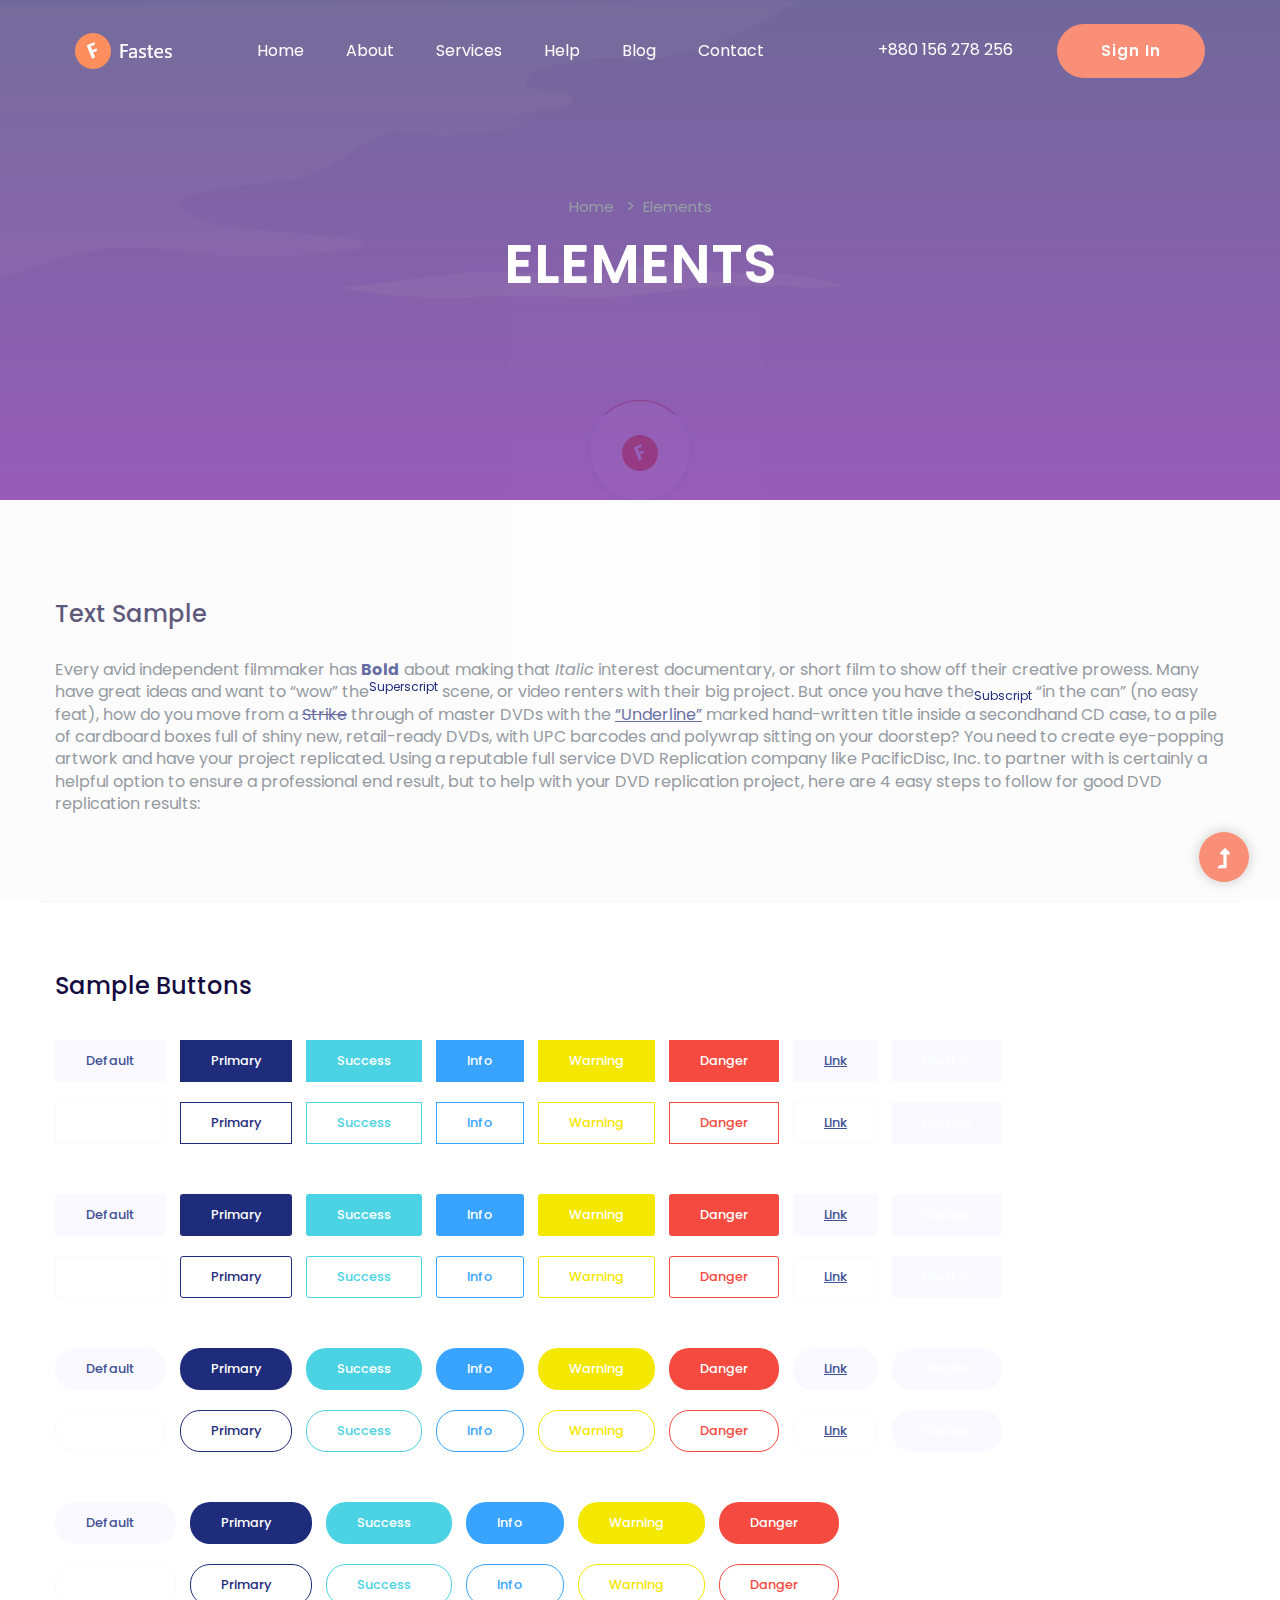
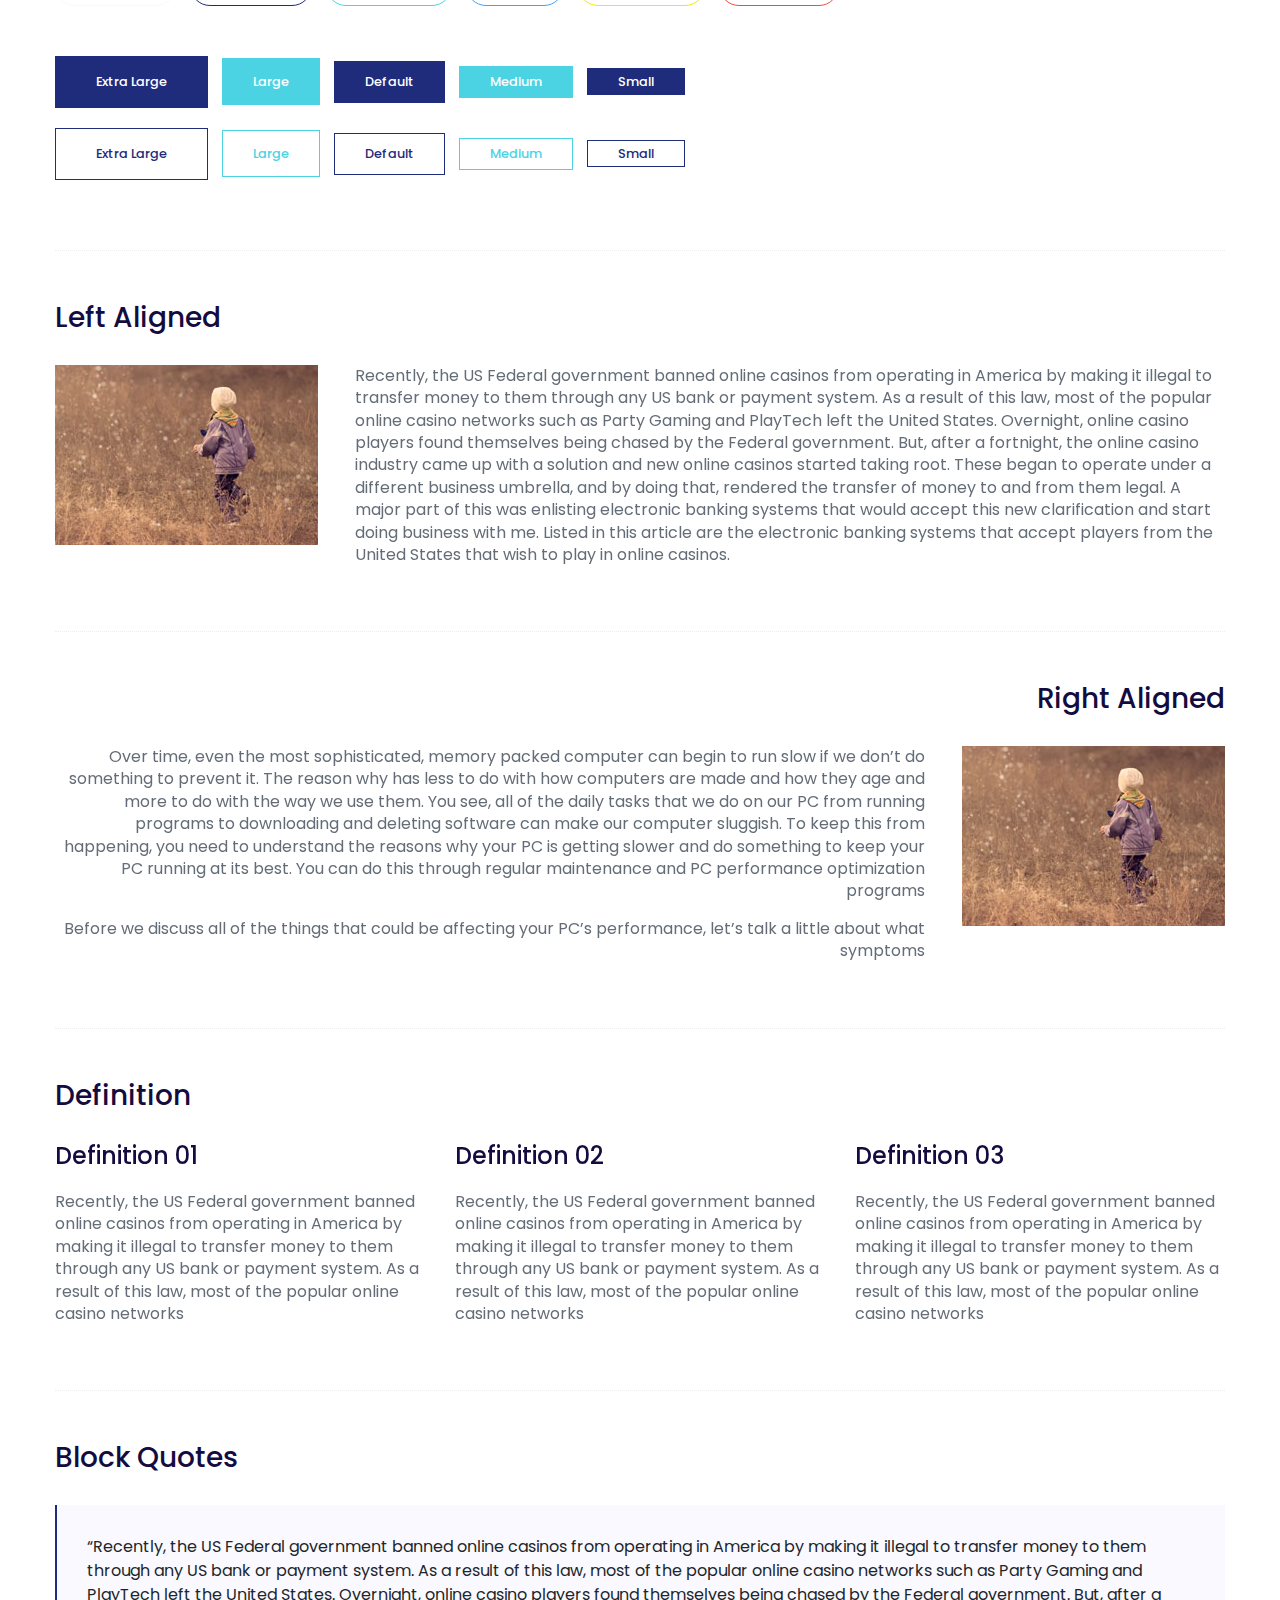
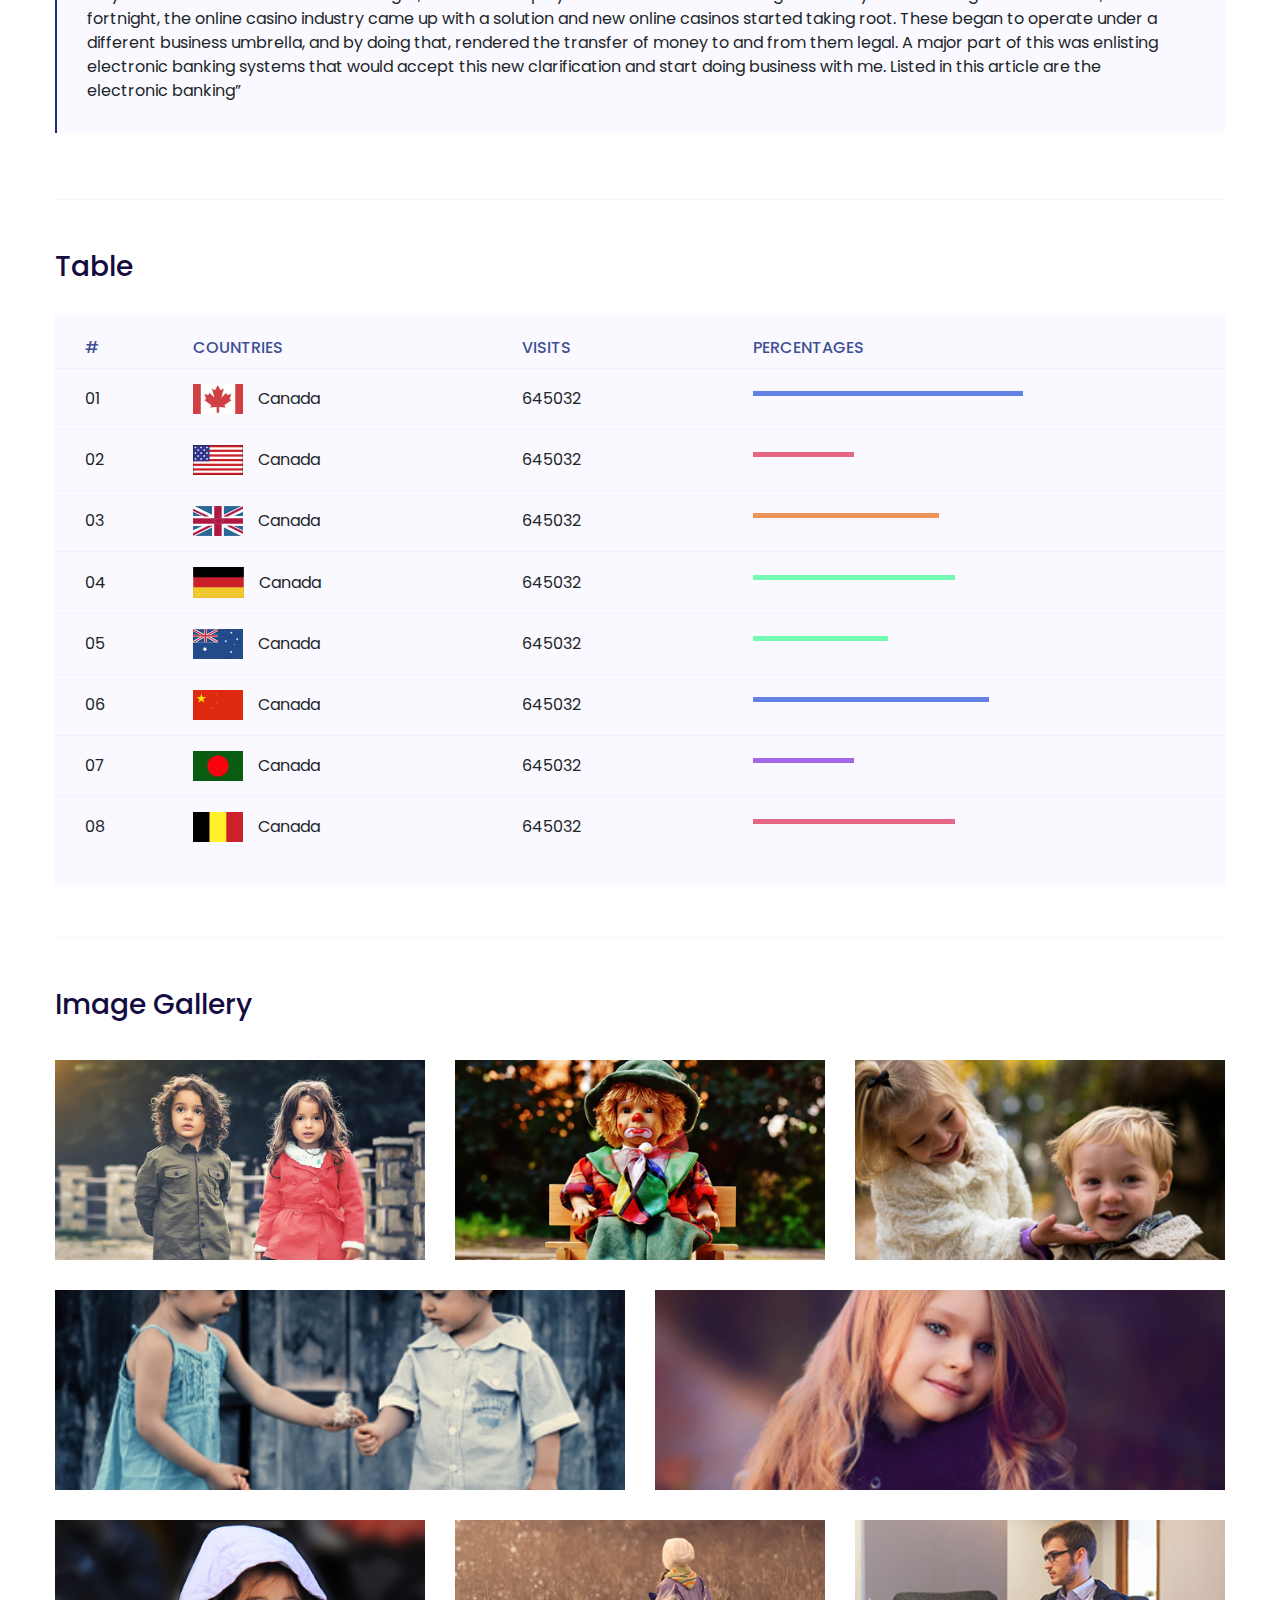
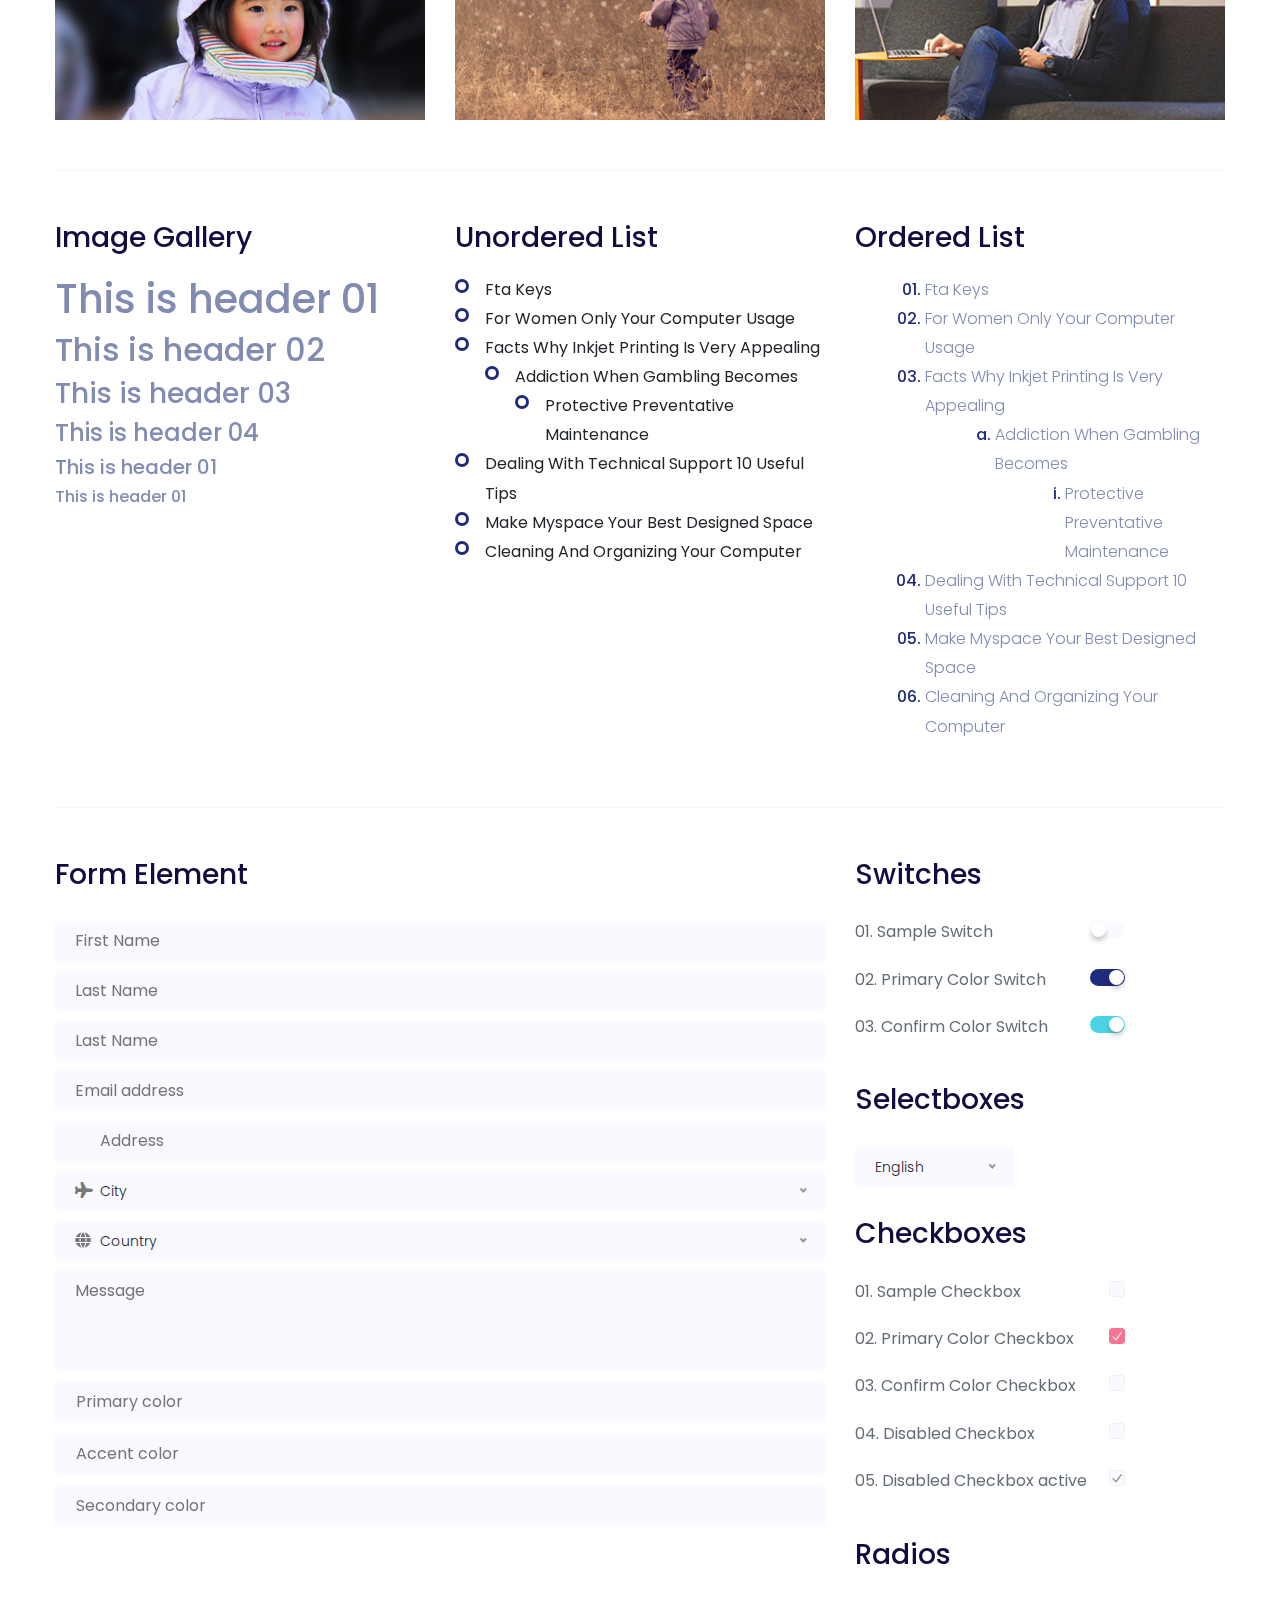
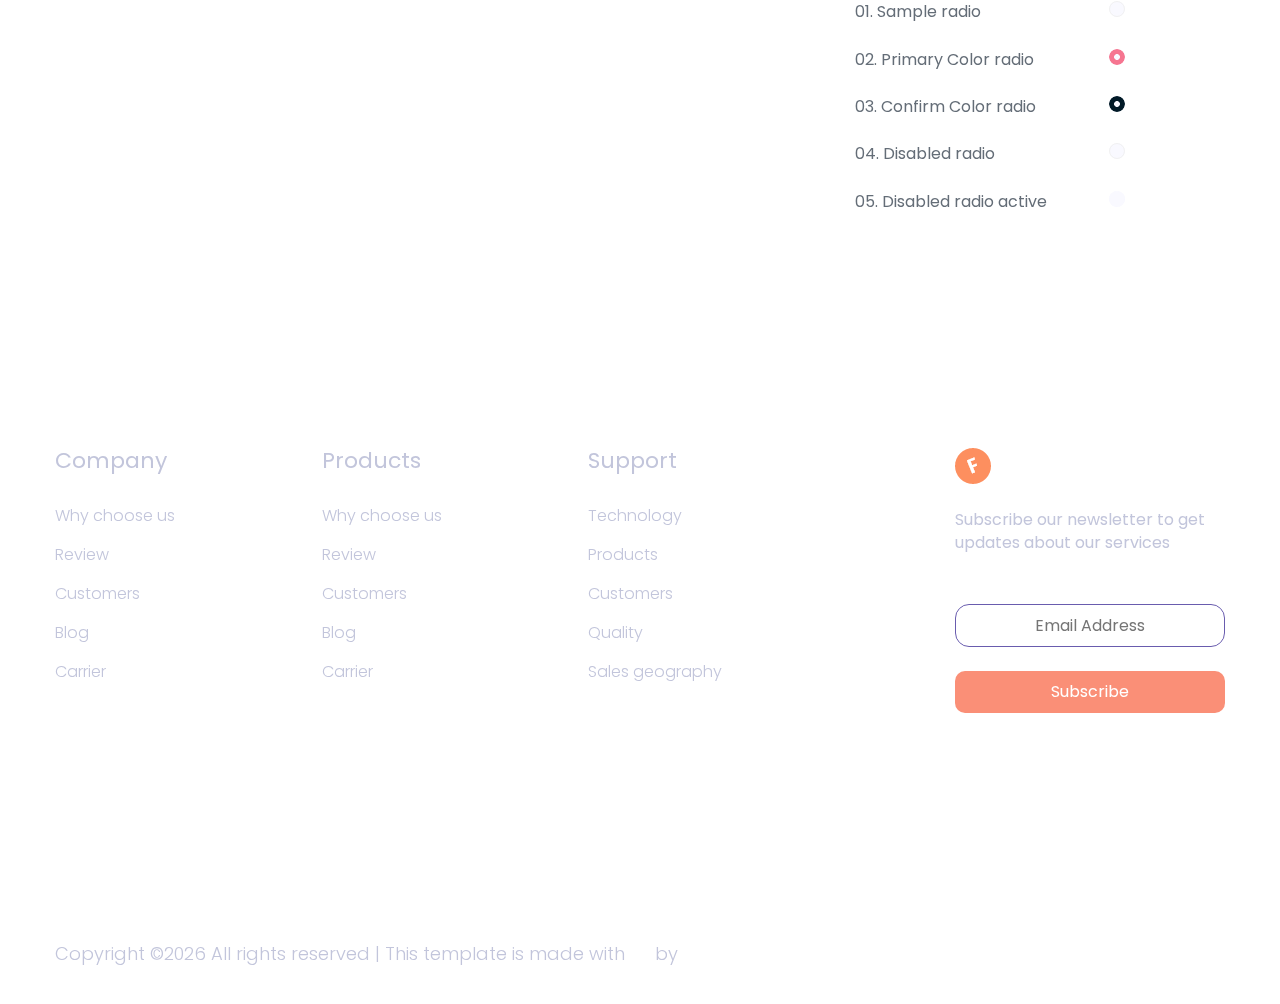
<file: elements.html>
<!doctype html>
<html class="no-js" lang="zxx">
<head>
	<meta charset="utf-8">
	<meta http-equiv="x-ua-compatible" content="ie=edge">
	<title> Business | Teamplate</title>
	<meta name="description" content="">
	<meta name="viewport" content="width=device-width, initial-scale=1">
	<link rel="shortcut icon" type="image/x-icon" href="assets/img/favicon.ico">

 	<!-- CSS here -->
	<link rel="stylesheet" href="assets/css/bootstrap.min.css">
	<link rel="stylesheet" href="assets/css/owl.carousel.min.css">
	<link rel="stylesheet" href="assets/css/slicknav.css">
	<link rel="stylesheet" href="assets/css/animate.min.css">
	<link rel="stylesheet" href="assets/css/hamburgers.min.css">
	<link rel="stylesheet" href="assets/css/magnific-popup.css">
	<link rel="stylesheet" href="assets/css/fontawesome-all.min.css">
	<link rel="stylesheet" href="assets/css/themify-icons.css">
	<link rel="stylesheet" href="assets/css/slick.css">
	<link rel="stylesheet" href="assets/css/nice-select.css">
	<link rel="stylesheet" href="assets/css/style.css">
</head>
<body>
    <!-- ? Preloader Start -->
    <div id="preloader-active">
        <div class="preloader d-flex align-items-center justify-content-center">
            <div class="preloader-inner position-relative">
                <div class="preloader-circle"></div>
                <div class="preloader-img pere-text">
                    <img src="assets/img/logo/loder.png" alt="">
                </div>
            </div>
        </div>
    </div>
    <!-- Preloader Start -->
    <header>
        <!-- Header Start -->
        <div class="header-area header-transparent">
            <div class="main-header header-sticky">
                <div class="container-fluid">
                    <div class="menu-wrapper d-flex align-items-center justify-content-between">
                        <!-- Logo -->
                        <div class="logo">
                            <a href="index.html"><img src="assets/img/logo/logo.png" alt=""></a>
                        </div>
                        <!-- Main-menu -->
                        <div class="main-menu f-right d-none d-lg-block">
                            <nav>
                                <ul id="navigation">
                                    <li><a href="index.html">Home</a></li>
                                    <li><a href="about.html">About</a></li>
                                    <li><a href="services.html">Services</a></li>
                                     <li><a href="help.html">Help</a></li>
                                    <li><a href="blog.html">Blog</a>
                                        <ul class="submenu">
                                            <li><a href="blog.html">Blog</a></li>
                                            <li><a href="blog_details.html">Blog Details</a></li>
                                            <li><a href="elements.html">Elements</a></li>
                                        </ul>
                                    </li>
                                    <li><a href="contact.html">Contact</a></li>
                                </ul>
                            </nav>
                        </div>          
                        <!-- Header-btn -->
                        <div class="header-btns d-none d-lg-block f-right">
                            <a href="#" class="mr-40">+880 156 278 256</a>
                            <a href="#" class="btn">Sign In</a>
                        </div>
                        <!-- Mobile Menu -->
                        <div class="col-12">
                            <div class="mobile_menu d-block d-lg-none"></div>
                        </div>
                    </div>
                </div>
            </div>
        </div>
        <!-- Header End -->
    </header>
    <!-- header end -->
    <main>
        <!-- Hero Area Start-->
        <div class="hero-area2 slider-height d-flex align-items-center">
            <div class="container">
                <div class="row">
                    <div class="col-lg-12">
                        <div class="hero-cap text-center">
                            <!-- Bredcrumb -->
                            <nav aria-label="breadcrumb"></nav>
                                <ol class="breadcrumb justify-content-center">
                                    <li class="breadcrumb-item"><a href="index.html">Home</a></li>
                                    <li class="breadcrumb-item"><a href="#">Elements</a></li> 
                                </ol>
                            </nav>
                            <h2 data-animation="fadeInLeft" data-delay=".4s">Elements</h2>
                        </div>
                    </div>
                </div>
            </div>
        </div>
        <!-- Hero Area End-->
		<!--? Start Sample Area -->
		<section class="sample-text-area">
			<div class="container box_1170">
				<h3 class="text-heading">Text Sample</h3>
				<p class="sample-text">
					Every avid independent filmmaker has <b>Bold</b> about making that <i>Italic</i> interest documentary,
					or short
					film to show off their creative prowess. Many have great ideas and want to “wow”
					the<sup>Superscript</sup> scene,
					or video renters with their big project. But once you have the<sub>Subscript</sub> “in the can” (no easy
					feat), how
					do you move from a <del>Strike</del> through of master DVDs with the <u>“Underline”</u> marked
					hand-written title
					inside a secondhand CD case, to a pile of cardboard boxes full of shiny new, retail-ready DVDs, with UPC
					barcodes
					and polywrap sitting on your doorstep? You need to create eye-popping artwork and have your project
					replicated.
					Using a reputable full service DVD Replication company like PacificDisc, Inc. to partner with is
					certainly a
					helpful option to ensure a professional end result, but to help with your DVD replication project, here
					are 4 easy
					steps to follow for good DVD replication results:
	
				</p>
			</div>
		</section>
		<!-- End Sample Area -->
		<!--? Start Button -->
		<section class="button-area">
			<div class="container box_1170 border-top-generic">
				<h3 class="text-heading">Sample Buttons</h3>
				<div class="button-group-area">
					<a href="#" class="genric-btn default">Default</a>
					<a href="#" class="genric-btn primary">Primary</a>
					<a href="#" class="genric-btn success">Success</a>
					<a href="#" class="genric-btn info">Info</a>
					<a href="#" class="genric-btn warning">Warning</a>
					<a href="#" class="genric-btn danger">Danger</a>
					<a href="#" class="genric-btn link">Link</a>
					<a href="#" class="genric-btn disable">Disable</a>
				</div>
				<div class="button-group-area mt-10">
					<a href="#" class="genric-btn default-border">Default</a>
					<a href="#" class="genric-btn primary-border">Primary</a>
					<a href="#" class="genric-btn success-border">Success</a>
					<a href="#" class="genric-btn info-border">Info</a>
					<a href="#" class="genric-btn warning-border">Warning</a>
					<a href="#" class="genric-btn danger-border">Danger</a>
					<a href="#" class="genric-btn link-border">Link</a>
					<a href="#" class="genric-btn disable">Disable</a>
				</div>
				<div class="button-group-area mt-40">
					<a href="#" class="genric-btn default radius">Default</a>
					<a href="#" class="genric-btn primary radius">Primary</a>
					<a href="#" class="genric-btn success radius">Success</a>
					<a href="#" class="genric-btn info radius">Info</a>
					<a href="#" class="genric-btn warning radius">Warning</a>
					<a href="#" class="genric-btn danger radius">Danger</a>
					<a href="#" class="genric-btn link radius">Link</a>
					<a href="#" class="genric-btn disable radius">Disable</a>
				</div>
				<div class="button-group-area mt-10">
					<a href="#" class="genric-btn default-border radius">Default</a>
					<a href="#" class="genric-btn primary-border radius">Primary</a>
					<a href="#" class="genric-btn success-border radius">Success</a>
					<a href="#" class="genric-btn info-border radius">Info</a>
					<a href="#" class="genric-btn warning-border radius">Warning</a>
					<a href="#" class="genric-btn danger-border radius">Danger</a>
					<a href="#" class="genric-btn link-border radius">Link</a>
					<a href="#" class="genric-btn disable radius">Disable</a>
				</div>
				<div class="button-group-area mt-40">
					<a href="#" class="genric-btn default circle">Default</a>
					<a href="#" class="genric-btn primary circle">Primary</a>
					<a href="#" class="genric-btn success circle">Success</a>
					<a href="#" class="genric-btn info circle">Info</a>
					<a href="#" class="genric-btn warning circle">Warning</a>
					<a href="#" class="genric-btn danger circle">Danger</a>
					<a href="#" class="genric-btn link circle">Link</a>
					<a href="#" class="genric-btn disable circle">Disable</a>
				</div>
				<div class="button-group-area mt-10">
					<a href="#" class="genric-btn default-border circle">Default</a>
					<a href="#" class="genric-btn primary-border circle">Primary</a>
					<a href="#" class="genric-btn success-border circle">Success</a>
					<a href="#" class="genric-btn info-border circle">Info</a>
					<a href="#" class="genric-btn warning-border circle">Warning</a>
					<a href="#" class="genric-btn danger-border circle">Danger</a>
					<a href="#" class="genric-btn link-border circle">Link</a>
					<a href="#" class="genric-btn disable circle">Disable</a>
				</div>
				<div class="button-group-area mt-40">
					<a href="#" class="genric-btn default circle arrow">Default<span class="lnr lnr-arrow-right"></span></a>
					<a href="#" class="genric-btn primary circle arrow">Primary<span class="lnr lnr-arrow-right"></span></a>
					<a href="#" class="genric-btn success circle arrow">Success<span class="lnr lnr-arrow-right"></span></a>
					<a href="#" class="genric-btn info circle arrow">Info<span class="lnr lnr-arrow-right"></span></a>
					<a href="#" class="genric-btn warning circle arrow">Warning<span class="lnr lnr-arrow-right"></span></a>
					<a href="#" class="genric-btn danger circle arrow">Danger<span class="lnr lnr-arrow-right"></span></a>
				</div>
				<div class="button-group-area mt-10">
					<a href="#" class="genric-btn default-border circle arrow">Default<span
							class="lnr lnr-arrow-right"></span></a>
					<a href="#" class="genric-btn primary-border circle arrow">Primary<span
							class="lnr lnr-arrow-right"></span></a>
					<a href="#" class="genric-btn success-border circle arrow">Success<span
							class="lnr lnr-arrow-right"></span></a>
					<a href="#" class="genric-btn info-border circle arrow">Info<span
							class="lnr lnr-arrow-right"></span></a>
					<a href="#" class="genric-btn warning-border circle arrow">Warning<span
							class="lnr lnr-arrow-right"></span></a>
					<a href="#" class="genric-btn danger-border circle arrow">Danger<span
							class="lnr lnr-arrow-right"></span></a>
				</div>
				<div class="button-group-area mt-40">
					<a href="#" class="genric-btn primary e-large">Extra Large</a>
					<a href="#" class="genric-btn success large">Large</a>
					<a href="#" class="genric-btn primary">Default</a>
					<a href="#" class="genric-btn success medium">Medium</a>
					<a href="#" class="genric-btn primary small">Small</a>
				</div>
				<div class="button-group-area mt-10">
					<a href="#" class="genric-btn primary-border e-large">Extra Large</a>
					<a href="#" class="genric-btn success-border large">Large</a>
					<a href="#" class="genric-btn primary-border">Default</a>
					<a href="#" class="genric-btn success-border medium">Medium</a>
					<a href="#" class="genric-btn primary-border small">Small</a>
				</div>
			</div>
		</section>
		<!-- End Button -->
		<!--? Start Align Area -->
		<div class="whole-wrap">
			<div class="container box_1170">
				<div class="section-top-border">
					<h3 class="mb-30">Left Aligned</h3>
					<div class="row">
						<div class="col-md-3">
							<img src="assets/img/elements/d.jpg" alt="" class="img-fluid">
						</div>
						<div class="col-md-9 mt-sm-20">
							<p>Recently, the US Federal government banned online casinos from operating in America by making
								it illegal to
								transfer money to them through any US bank or payment system. As a result of this law, most
								of the popular
								online casino networks such as Party Gaming and PlayTech left the United States. Overnight,
								online casino
								players found themselves being chased by the Federal government. But, after a fortnight, the
								online casino
								industry came up with a solution and new online casinos started taking root. These began to
								operate under a
								different business umbrella, and by doing that, rendered the transfer of money to and from
								them legal. A major
								part of this was enlisting electronic banking systems that would accept this new
								clarification and start doing
								business with me. Listed in this article are the electronic banking systems that accept
								players from the United
								States that wish to play in online casinos.</p>
						</div>
					</div>
				</div>
				<div class="section-top-border text-right">
					<h3 class="mb-30">Right Aligned</h3>
					<div class="row">
						<div class="col-md-9">
							<p class="text-right">Over time, even the most sophisticated, memory packed computer can begin
								to run slow if we
								don’t do something to prevent it. The reason why has less to do with how computers are made
								and how they age and
								more to do with the way we use them. You see, all of the daily tasks that we do on our PC
								from running programs
								to downloading and deleting software can make our computer sluggish. To keep this from
								happening, you need to
								understand the reasons why your PC is getting slower and do something to keep your PC
								running at its best. You
								can do this through regular maintenance and PC performance optimization programs</p>
							<p class="text-right">Before we discuss all of the things that could be affecting your PC’s
								performance, let’s
								talk a little about what symptoms</p>
						</div>
						<div class="col-md-3">
							<img src="assets/img/elements/d.jpg" alt="" class="img-fluid">
						</div>
					</div>
				</div>
				<div class="section-top-border">
					<h3 class="mb-30">Definition</h3>
					<div class="row">
						<div class="col-md-4">
							<div class="single-defination">
								<h4 class="mb-20">Definition 01</h4>
								<p>Recently, the US Federal government banned online casinos from operating in America by
									making it illegal to
									transfer money to them through any US bank or payment system. As a result of this law,
									most of the popular
									online casino networks</p>
							</div>
						</div>
						<div class="col-md-4">
							<div class="single-defination">
								<h4 class="mb-20">Definition 02</h4>
								<p>Recently, the US Federal government banned online casinos from operating in America by
									making it illegal to
									transfer money to them through any US bank or payment system. As a result of this law,
									most of the popular
									online casino networks</p>
							</div>
						</div>
						<div class="col-md-4">
							<div class="single-defination">
								<h4 class="mb-20">Definition 03</h4>
								<p>Recently, the US Federal government banned online casinos from operating in America by
									making it illegal to
									transfer money to them through any US bank or payment system. As a result of this law,
									most of the popular
									online casino networks</p>
							</div>
						</div>
					</div>
				</div>
				<div class="section-top-border">
					<h3 class="mb-30">Block Quotes</h3>
					<div class="row">
						<div class="col-lg-12">
							<blockquote class="generic-blockquote">
								“Recently, the US Federal government banned online casinos from operating in America by
								making it illegal to
								transfer money to them through any US bank or payment system. As a result of this law, most
								of the popular
								online casino networks such as Party Gaming and PlayTech left the United States. Overnight,
								online casino
								players found themselves being chased by the Federal government. But, after a fortnight, the
								online casino
								industry came up with a solution and new online casinos started taking root. These began to
								operate under a
								different business umbrella, and by doing that, rendered the transfer of money to and from
								them legal. A major
								part of this was enlisting electronic banking systems that would accept this new
								clarification and start doing
								business with me. Listed in this article are the electronic banking”
							</blockquote>
						</div>
					</div>
				</div>
				<div class="section-top-border">
					<h3 class="mb-30">Table</h3>
					<div class="progress-table-wrap">
						<div class="progress-table">
							<div class="table-head">
								<div class="serial">#</div>
								<div class="country">Countries</div>
								<div class="visit">Visits</div>
								<div class="percentage">Percentages</div>
							</div>
							<div class="table-row">
								<div class="serial">01</div>
								<div class="country"> <img src="assets/img/elements/f1.jpg" alt="flag">Canada</div>
								<div class="visit">645032</div>
								<div class="percentage">
									<div class="progress">
										<div class="progress-bar color-1" role="progressbar" style="width: 80%"
											aria-valuenow="80" aria-valuemin="0" aria-valuemax="100"></div>
									</div>
								</div>
							</div>
							<div class="table-row">
								<div class="serial">02</div>
								<div class="country"> <img src="assets/img/elements/f2.jpg" alt="flag">Canada</div>
								<div class="visit">645032</div>
								<div class="percentage">
									<div class="progress">
										<div class="progress-bar color-2" role="progressbar" style="width: 30%"
											aria-valuenow="30" aria-valuemin="0" aria-valuemax="100"></div>
									</div>
								</div>
							</div>
							<div class="table-row">
								<div class="serial">03</div>
								<div class="country"> <img src="assets/img/elements/f3.jpg" alt="flag">Canada</div>
								<div class="visit">645032</div>
								<div class="percentage">
									<div class="progress">
										<div class="progress-bar color-3" role="progressbar" style="width: 55%"
											aria-valuenow="55" aria-valuemin="0" aria-valuemax="100"></div>
									</div>
								</div>
							</div>
							<div class="table-row">
								<div class="serial">04</div>
								<div class="country"> <img src="assets/img/elements/f4.jpg" alt="flag">Canada</div>
								<div class="visit">645032</div>
								<div class="percentage">
									<div class="progress">
										<div class="progress-bar color-4" role="progressbar" style="width: 60%"
											aria-valuenow="60" aria-valuemin="0" aria-valuemax="100"></div>
									</div>
								</div>
							</div>
							<div class="table-row">
								<div class="serial">05</div>
								<div class="country"> <img src="assets/img/elements/f5.jpg" alt="flag">Canada</div>
								<div class="visit">645032</div>
								<div class="percentage">
									<div class="progress">
										<div class="progress-bar color-5" role="progressbar" style="width: 40%"
											aria-valuenow="40" aria-valuemin="0" aria-valuemax="100"></div>
									</div>
								</div>
							</div>
							<div class="table-row">
								<div class="serial">06</div>
								<div class="country"> <img src="assets/img/elements/f6.jpg" alt="flag">Canada</div>
								<div class="visit">645032</div>
								<div class="percentage">
									<div class="progress">
										<div class="progress-bar color-6" role="progressbar" style="width: 70%"
											aria-valuenow="70" aria-valuemin="0" aria-valuemax="100"></div>
									</div>
								</div>
							</div>
							<div class="table-row">
								<div class="serial">07</div>
								<div class="country"> <img src="assets/img/elements/f7.jpg" alt="flag">Canada</div>
								<div class="visit">645032</div>
								<div class="percentage">
									<div class="progress">
										<div class="progress-bar color-7" role="progressbar" style="width: 30%"
											aria-valuenow="30" aria-valuemin="0" aria-valuemax="100"></div>
									</div>
								</div>
							</div>
							<div class="table-row">
								<div class="serial">08</div>
								<div class="country"> <img src="assets/img/elements/f8.jpg" alt="flag">Canada</div>
								<div class="visit">645032</div>
								<div class="percentage">
									<div class="progress">
										<div class="progress-bar color-8" role="progressbar" style="width: 60%"
											aria-valuenow="60" aria-valuemin="0" aria-valuemax="100"></div>
									</div>
								</div>
							</div>
						</div>
					</div>
				</div>
				<div class="section-top-border">
					<h3>Image Gallery</h3>
					<div class="row gallery-item">
						<div class="col-md-4">
							<a href="assets/img/elements/g1.jpg" class="img-pop-up">
								<div class="single-gallery-image" style="background: url(assets/img/elements/g1.jpg);"></div>
							</a>
						</div>
						<div class="col-md-4">
							<a href="assets/img/elements/g2.jpg" class="img-pop-up">
								<div class="single-gallery-image" style="background: url(assets/img/elements/g2.jpg);"></div>
							</a>
						</div>
						<div class="col-md-4">
							<a href="assets/img/elements/g3.jpg" class="img-pop-up">
								<div class="single-gallery-image" style="background: url(assets/img/elements/g3.jpg);"></div>
							</a>
						</div>
						<div class="col-md-6">
							<a href="assets/img/elements/g4.jpg" class="img-pop-up">
								<div class="single-gallery-image" style="background: url(assets/img/elements/g4.jpg);"></div>
							</a>
						</div>
						<div class="col-md-6">
							<a href="assets/img/elements/g5.jpg" class="img-pop-up">
								<div class="single-gallery-image" style="background: url(assets/img/elements/g5.jpg);"></div>
							</a>
						</div>
						<div class="col-md-4">
							<a href="assets/img/elements/g6.jpg" class="img-pop-up">
								<div class="single-gallery-image" style="background: url(assets/img/elements/g6.jpg);"></div>
							</a>
						</div>
						<div class="col-md-4">
							<a href="assets/img/elements/g7.jpg" class="img-pop-up">
								<div class="single-gallery-image" style="background: url(assets/img/elements/g7.jpg);"></div>
							</a>
						</div>
						<div class="col-md-4">
							<a href="assets/img/elements/g8.jpg" class="img-pop-up">
								<div class="single-gallery-image" style="background: url(assets/img/elements/g8.jpg);"></div>
							</a>
						</div>
					</div>
				</div>
				<div class="section-top-border">
					<div class="row">
						<div class="col-md-4">
							<h3 class="mb-20">Image Gallery</h3>
							<div class="typography">
								<h1>This is header 01</h1>
								<h2>This is header 02</h2>
								<h3>This is header 03</h3>
								<h4>This is header 04</h4>
								<h5>This is header 01</h5>
								<h6>This is header 01</h6>
							</div>
						</div>
						<div class="col-md-4 mt-sm-30">
							<h3 class="mb-20">Unordered List</h3>
							<div class="">
								<ul class="unordered-list">
									<li>Fta Keys</li>
									<li>For Women Only Your Computer Usage</li>
									<li>Facts Why Inkjet Printing Is Very Appealing
										<ul>
											<li>Addiction When Gambling Becomes
												<ul>
													<li>Protective Preventative Maintenance</li>
												</ul>
											</li>
										</ul>
									</li>
									<li>Dealing With Technical Support 10 Useful Tips</li>
									<li>Make Myspace Your Best Designed Space</li>
									<li>Cleaning And Organizing Your Computer</li>
								</ul>
							</div>
						</div>
						<div class="col-md-4 mt-sm-30">
							<h3 class="mb-20">Ordered List</h3>
							<div class="">
								<ol class="ordered-list">
									<li><span>Fta Keys</span></li>
									<li><span>For Women Only Your Computer Usage</span></li>
									<li><span>Facts Why Inkjet Printing Is Very Appealing</span>
										<ol class="ordered-list-alpha">
											<li><span>Addiction When Gambling Becomes</span>
												<ol class="ordered-list-roman">
													<li><span>Protective Preventative Maintenance</span></li>
												</ol>
											</li>
										</ol>
									</li>
									<li><span>Dealing With Technical Support 10 Useful Tips</span></li>
									<li><span>Make Myspace Your Best Designed Space</span></li>
									<li><span>Cleaning And Organizing Your Computer</span></li>
								</ol>
							</div>
						</div>
					</div>
				</div>
				<div class="section-top-border">
					<div class="row">
						<div class="col-lg-8 col-md-8">
							<h3 class="mb-30">Form Element</h3>
							<form action="#">
								<div class="mt-10">
									<input type="text" name="first_name" placeholder="First Name"
										onfocus="this.placeholder = ''" onblur="this.placeholder = 'First Name'" required
										class="single-input">
								</div>
								<div class="mt-10">
									<input type="text" name="last_name" placeholder="Last Name"
										onfocus="this.placeholder = ''" onblur="this.placeholder = 'Last Name'" required
										class="single-input">
								</div>
								<div class="mt-10">
									<input type="text" name="last_name" placeholder="Last Name"
										onfocus="this.placeholder = ''" onblur="this.placeholder = 'Last Name'" required
										class="single-input">
								</div>
								<div class="mt-10">
									<input type="email" name="EMAIL" placeholder="Email address"
										onfocus="this.placeholder = ''" onblur="this.placeholder = 'Email address'" required
										class="single-input">
								</div>
								<div class="input-group-icon mt-10">
									<div class="icon"><i class="fa fa-thumb-tack" aria-hidden="true"></i></div>
									<input type="text" name="address" placeholder="Address" onfocus="this.placeholder = ''"
										onblur="this.placeholder = 'Address'" required class="single-input">
								</div>
								<div class="input-group-icon mt-10">
									<div class="icon"><i class="fa fa-plane" aria-hidden="true"></i></div>
									<div class="form-select" id="default-select"">
												<select>
													<option value=" 1">City</option>
										<option value="1">Dhaka</option>
										<option value="1">Dilli</option>
										<option value="1">Newyork</option>
										<option value="1">Islamabad</option>
										</select>
									</div>
								</div>
								<div class="input-group-icon mt-10">
									<div class="icon"><i class="fa fa-globe" aria-hidden="true"></i></div>
									<div class="form-select" id="default-select"">
												<select>
													<option value=" 1">Country</option>
										<option value="1">Bangladesh</option>
										<option value="1">India</option>
										<option value="1">England</option>
										<option value="1">Srilanka</option>
										</select>
									</div>
								</div>
	
								<div class="mt-10">
									<textarea class="single-textarea" placeholder="Message" onfocus="this.placeholder = ''"
										onblur="this.placeholder = 'Message'" required></textarea>
								</div>
								<div class="mt-10">
									<input type="text" name="first_name" placeholder="Primary color"
										onfocus="this.placeholder = ''" onblur="this.placeholder = 'Primary color'" required
										class="single-input-primary">
								</div>
								<div class="mt-10">
									<input type="text" name="first_name" placeholder="Accent color"
										onfocus="this.placeholder = ''" onblur="this.placeholder = 'Accent color'" required
										class="single-input-accent">
								</div>
								<div class="mt-10">
									<input type="text" name="first_name" placeholder="Secondary color"
										onfocus="this.placeholder = ''" onblur="this.placeholder = 'Secondary color'"
										required class="single-input-secondary">
								</div>
							</form>
						</div>
						<div class="col-lg-3 col-md-4 mt-sm-30">
							<div class="single-element-widget">
								<h3 class="mb-30">Switches</h3>
								<div class="switch-wrap d-flex justify-content-between">
									<p>01. Sample Switch</p>
									<div class="primary-switch">
										<input type="checkbox" id="default-switch">
										<label for="default-switch"></label>
									</div>
								</div>
								<div class="switch-wrap d-flex justify-content-between">
									<p>02. Primary Color Switch</p>
									<div class="primary-switch">
										<input type="checkbox" id="primary-switch" checked>
										<label for="primary-switch"></label>
									</div>
								</div>
								<div class="switch-wrap d-flex justify-content-between">
									<p>03. Confirm Color Switch</p>
									<div class="confirm-switch">
										<input type="checkbox" id="confirm-switch" checked>
										<label for="confirm-switch"></label>
									</div>
								</div>
							</div>
							<div class="single-element-widget mt-30">
								<h3 class="mb-30">Selectboxes</h3>
								<div class="default-select" id="default-select"">
											<select>
												<option value=" 1">English</option>
									<option value="1">Spanish</option>
									<option value="1">Arabic</option>
									<option value="1">Portuguise</option>
									<option value="1">Bengali</option>
									</select>
								</div>
							</div>
							<div class="single-element-widget mt-30">
								<h3 class="mb-30">Checkboxes</h3>
								<div class="switch-wrap d-flex justify-content-between">
									<p>01. Sample Checkbox</p>
									<div class="primary-checkbox">
										<input type="checkbox" id="default-checkbox">
										<label for="default-checkbox"></label>
									</div>
								</div>
								<div class="switch-wrap d-flex justify-content-between">
									<p>02. Primary Color Checkbox</p>
									<div class="primary-checkbox">
										<input type="checkbox" id="primary-checkbox" checked>
										<label for="primary-checkbox"></label>
									</div>
								</div>
								<div class="switch-wrap d-flex justify-content-between">
									<p>03. Confirm Color Checkbox</p>
									<div class="confirm-checkbox">
										<input type="checkbox" id="confirm-checkbox">
										<label for="confirm-checkbox"></label>
									</div>
								</div>
								<div class="switch-wrap d-flex justify-content-between">
									<p>04. Disabled Checkbox</p>
									<div class="disabled-checkbox">
										<input type="checkbox" id="disabled-checkbox" disabled>
										<label for="disabled-checkbox"></label>
									</div>
								</div>
								<div class="switch-wrap d-flex justify-content-between">
									<p>05. Disabled Checkbox active</p>
									<div class="disabled-checkbox">
										<input type="checkbox" id="disabled-checkbox-active" checked disabled>
										<label for="disabled-checkbox-active"></label>
									</div>
								</div>
							</div>
							<div class="single-element-widget mt-30">
								<h3 class="mb-30">Radios</h3>
								<div class="switch-wrap d-flex justify-content-between">
									<p>01. Sample radio</p>
									<div class="primary-radio">
										<input type="checkbox" id="default-radio">
										<label for="default-radio"></label>
									</div>
								</div>
								<div class="switch-wrap d-flex justify-content-between">
									<p>02. Primary Color radio</p>
									<div class="primary-radio">
										<input type="checkbox" id="primary-radio" checked>
										<label for="primary-radio"></label>
									</div>
								</div>
								<div class="switch-wrap d-flex justify-content-between">
									<p>03. Confirm Color radio</p>
									<div class="confirm-radio">
										<input type="checkbox" id="confirm-radio" checked>
										<label for="confirm-radio"></label>
									</div>
								</div>
								<div class="switch-wrap d-flex justify-content-between">
									<p>04. Disabled radio</p>
									<div class="disabled-radio">
										<input type="checkbox" id="disabled-radio" disabled>
										<label for="disabled-radio"></label>
									</div>
								</div>
								<div class="switch-wrap d-flex justify-content-between">
									<p>05. Disabled radio active</p>
									<div class="disabled-radio">
										<input type="checkbox" id="disabled-radio-active" checked disabled>
										<label for="disabled-radio-active"></label>
									</div>
								</div>
							</div>
						</div>
					</div>
				</div>
			</div>
		</div>
		<!-- End Align Area -->
	</main>
    <footer>
        <div class="footer-wrappr  section-bg" data-background="assets/img/gallery/footer_bg.png">
            <div class="footer-area footer-padding ">
                <div class="container">
                    <div class="row d-flex justify-content-between">
                        <div class="col-xl-2 col-lg-2 col-md-4 col-sm-5">
                            <div class="single-footer-caption mb-50">
                                <div class="footer-tittle">
                                    <h4>Company</h4>
                                    <ul>
                                        <li><a href="#">Why choose us</a></li>
                                        <li><a href="#"> Review</a></li>
                                        <li><a href="#">Customers</a></li>
                                        <li><a href="#">Blog</a></li>
                                        <li><a href="#">Carrier</a></li>
                                    </ul>
                                </div>
                            </div>
                        </div>
                        <div class="col-xl-2 col-lg-2 col-md-4 col-sm-5">
                            <div class="single-footer-caption mb-50">
                                <div class="footer-tittle">
                                    <h4>Products</h4>
                                    <ul>
                                        <li><a href="#">Why choose us</a></li>
                                        <li><a href="#"> Review</a></li>
                                        <li><a href="#">Customers</a></li>
                                        <li><a href="#">Blog</a></li>
                                        <li><a href="#">Carrier</a></li>
                                    </ul>
                                </div>
                            </div>
                        </div>
                        <div class="col-xl-3 col-lg-3 col-md-4 col-sm-5">
                            <div class="single-footer-caption mb-50">
                                <div class="footer-tittle">
                                    <h4>Support</h4>
                                    <ul>
                                        <li><a href="#">Technology</a></li>
                                        <li><a href="#">  Products</a></li>
                                        <li><a href="#">Customers</a></li>
                                        <li><a href="#">Quality</a></li>
                                        <li><a href="#">Sales geography</a></li>
                                    </ul>
                                </div>
                            </div>
                        </div>
                        <div class="col-xl-3 col-lg-4 col-md-6 col-sm-6">
                            <div class="single-footer-caption mb-50">
                                <!-- logo -->
                                <div class="footer-logo mb-25">
                                    <a href="index.html"><img src="assets/img/logo/logo2_footer.png" alt=""></a>
                                </div>
                                <div class="footer-tittle mb-50">
                                    <p>Subscribe our newsletter to get updates about our services</p>
                                </div>
                                <!-- Form -->
                                <div class="footer-form">
                                    <div id="mc_embed_signup">
                                        <form target="_blank" action="https://spondonit.us12.list-manage.com/subscribe/post?u=1462626880ade1ac87bd9c93a&amp;id=92a4423d01" method="get" class="subscribe_form relative mail_part" novalidate="true">
                                            <input type="email" name="EMAIL" id="newsletter-form-email" placeholder=" Email Address " class="placeholder hide-on-focus" onfocus="this.placeholder = ''" onblur="this.placeholder = 'Your email address'">
                                            <div class="form-icon">
                                                <button type="submit" name="submit" id="newsletter-submit" class="email_icon newsletter-submit button-contactForm">
                                                    Subscribe
                                                </button>
                                            </div>
                                            <div class="mt-10 info"></div>
                                        </form>
                                    </div>
                                </div>
                                <!-- social -->
                                <div class="footer-social mt-50">
                                    <a href="#"><i class="fab fa-twitter"></i></a>
                                    <a href="https://bit.ly/sai4ull"><i class="fab fa-facebook-f"></i></a>
                                    <a href="#"><i class="fab fa-pinterest-p"></i></a>
                                </div>
                            </div>
                        </div>
                    </div>
                </div>
            </div>
            <!-- footer-bottom area -->
            <div class="footer-bottom-area">
                <div class="container">
                    <div class="footer-border">
                        <div class="row">
                            <div class="col-xl-10 ">
                                <div class="footer-copy-right">
                                    <p><!-- Link back to Colorlib can't be removed. Template is licensed under CC BY 3.0. -->
  Copyright &copy;<script>document.write(new Date().getFullYear());</script> All rights reserved | This template is made with <i class="fa fa-heart" aria-hidden="true"></i> by <a href="https://colorlib.com" target="_blank">Colorlib</a>
  <!-- Link back to Colorlib can't be removed. Template is licensed under CC BY 3.0. --></p>
                                </div>
                            </div>
                        </div>
                    </div>
                </div>
            </div>
        </div>
    </footer>
    <!-- Scroll Up -->
    <div id="back-top" >
        <a title="Go to Top" href="#"> <i class="fas fa-level-up-alt"></i></a>
	</div>

	<!-- JS here -->

	<script src="./assets/js/vendor/modernizr-3.5.0.min.js"></script>
	<!-- Jquery, Popper, Bootstrap -->
	<script src="./assets/js/vendor/jquery-1.12.4.min.js"></script>
	<script src="./assets/js/popper.min.js"></script>
	<script src="./assets/js/bootstrap.min.js"></script>
	<!-- Jquery Mobile Menu -->
	<script src="./assets/js/jquery.slicknav.min.js"></script>

	<!-- Jquery Slick , Owl-Carousel Plugins -->
	<script src="./assets/js/owl.carousel.min.js"></script>
	<script src="./assets/js/slick.min.js"></script>
	<!-- One Page, Animated-HeadLin -->
	<script src="./assets/js/wow.min.js"></script>
	<script src="./assets/js/animated.headline.js"></script>
	<script src="./assets/js/jquery.magnific-popup.js"></script>

	<!-- Date Picker -->
	<script src="./assets/js/gijgo.min.js"></script>
	<!-- Nice-select, sticky -->
	<script src="./assets/js/jquery.nice-select.min.js"></script>
	<script src="./assets/js/jquery.sticky.js"></script>
	
	<!-- counter , waypoint,Hover Direction -->
	<script src="./assets/js/jquery.counterup.min.js"></script>
	<script src="./assets/js/waypoints.min.js"></script>
	<script src="./assets/js/jquery.countdown.min.js"></script>
	<script src="./assets/js/hover-direction-snake.min.js"></script>

	<!-- contact js -->
	<script src="./assets/js/contact.js"></script>
	<script src="./assets/js/jquery.form.js"></script>
	<script src="./assets/js/jquery.validate.min.js"></script>
	<script src="./assets/js/mail-script.js"></script>
	<script src="./assets/js/jquery.ajaxchimp.min.js"></script>
	
	<!-- Jquery Plugins, main Jquery -->	
	<script src="./assets/js/plugins.js"></script>
	<script src="./assets/js/main.js"></script>
     
	</body>
</html>
</file>
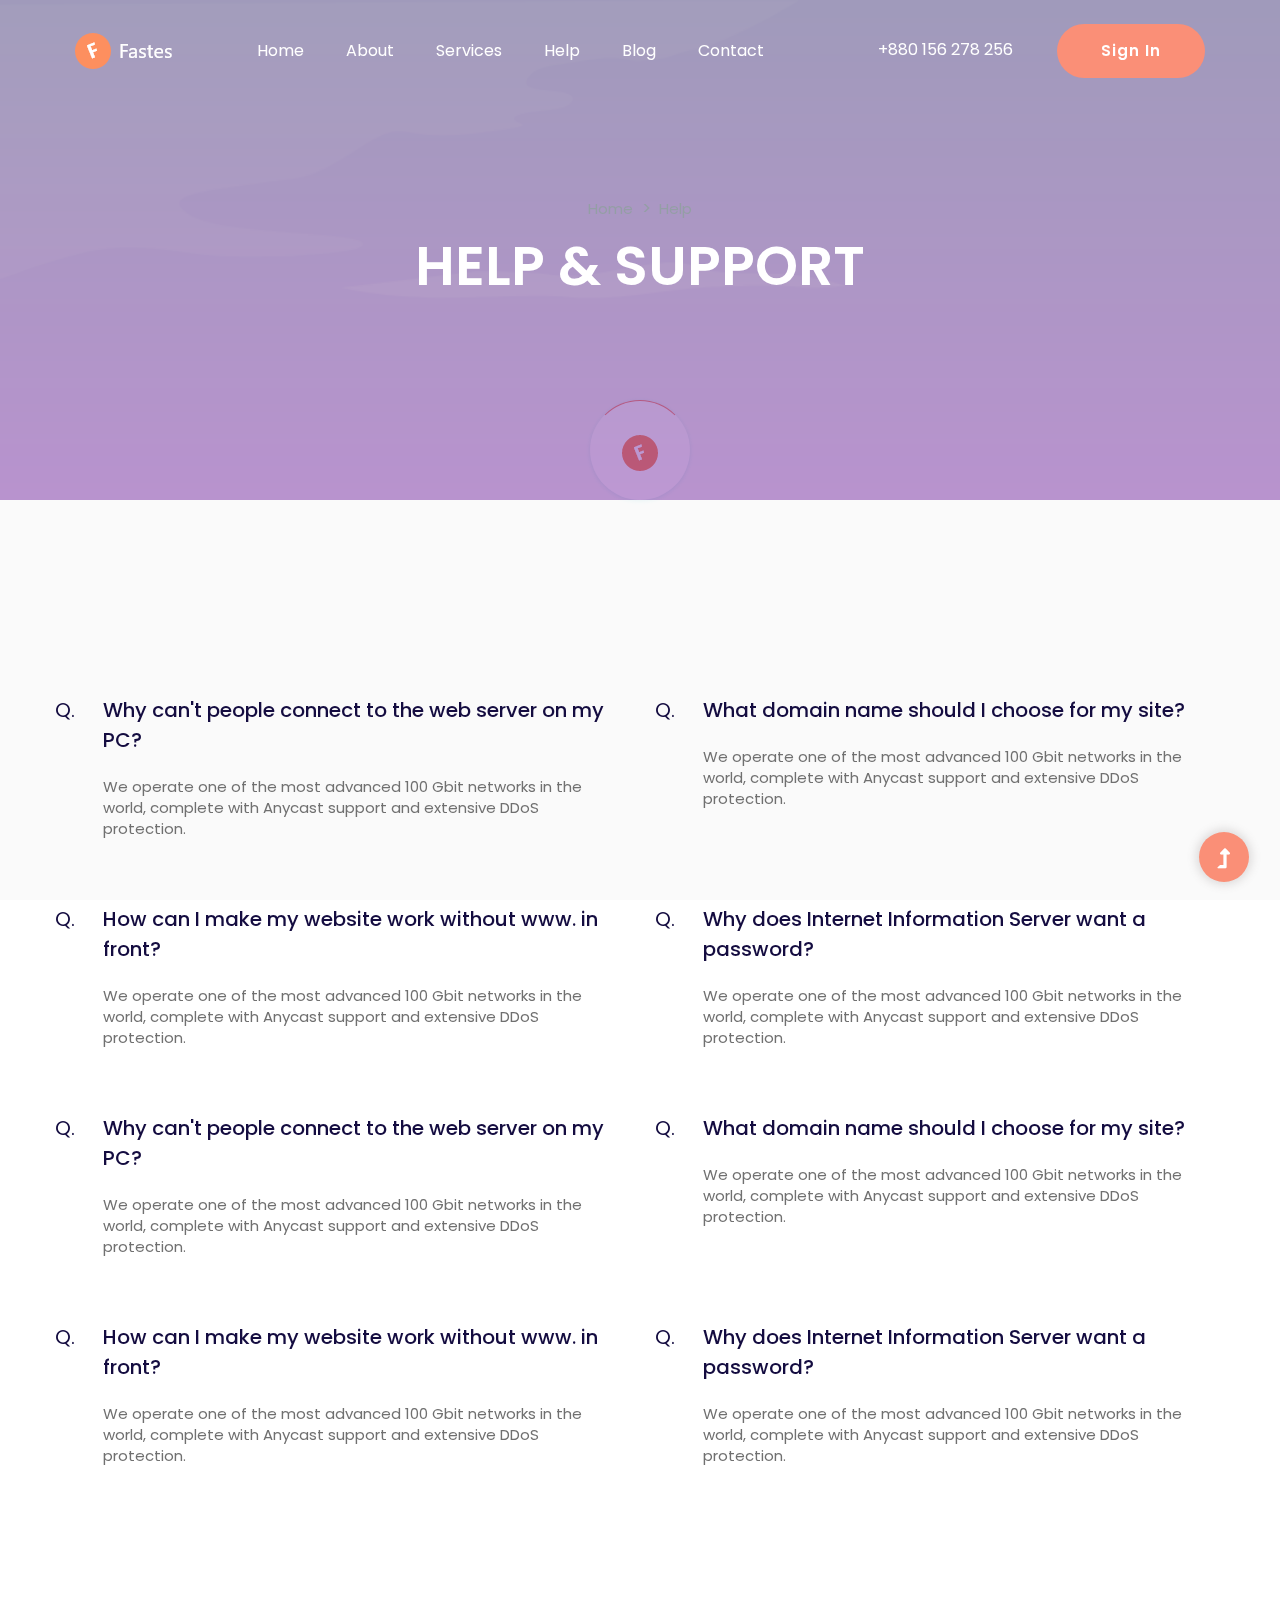
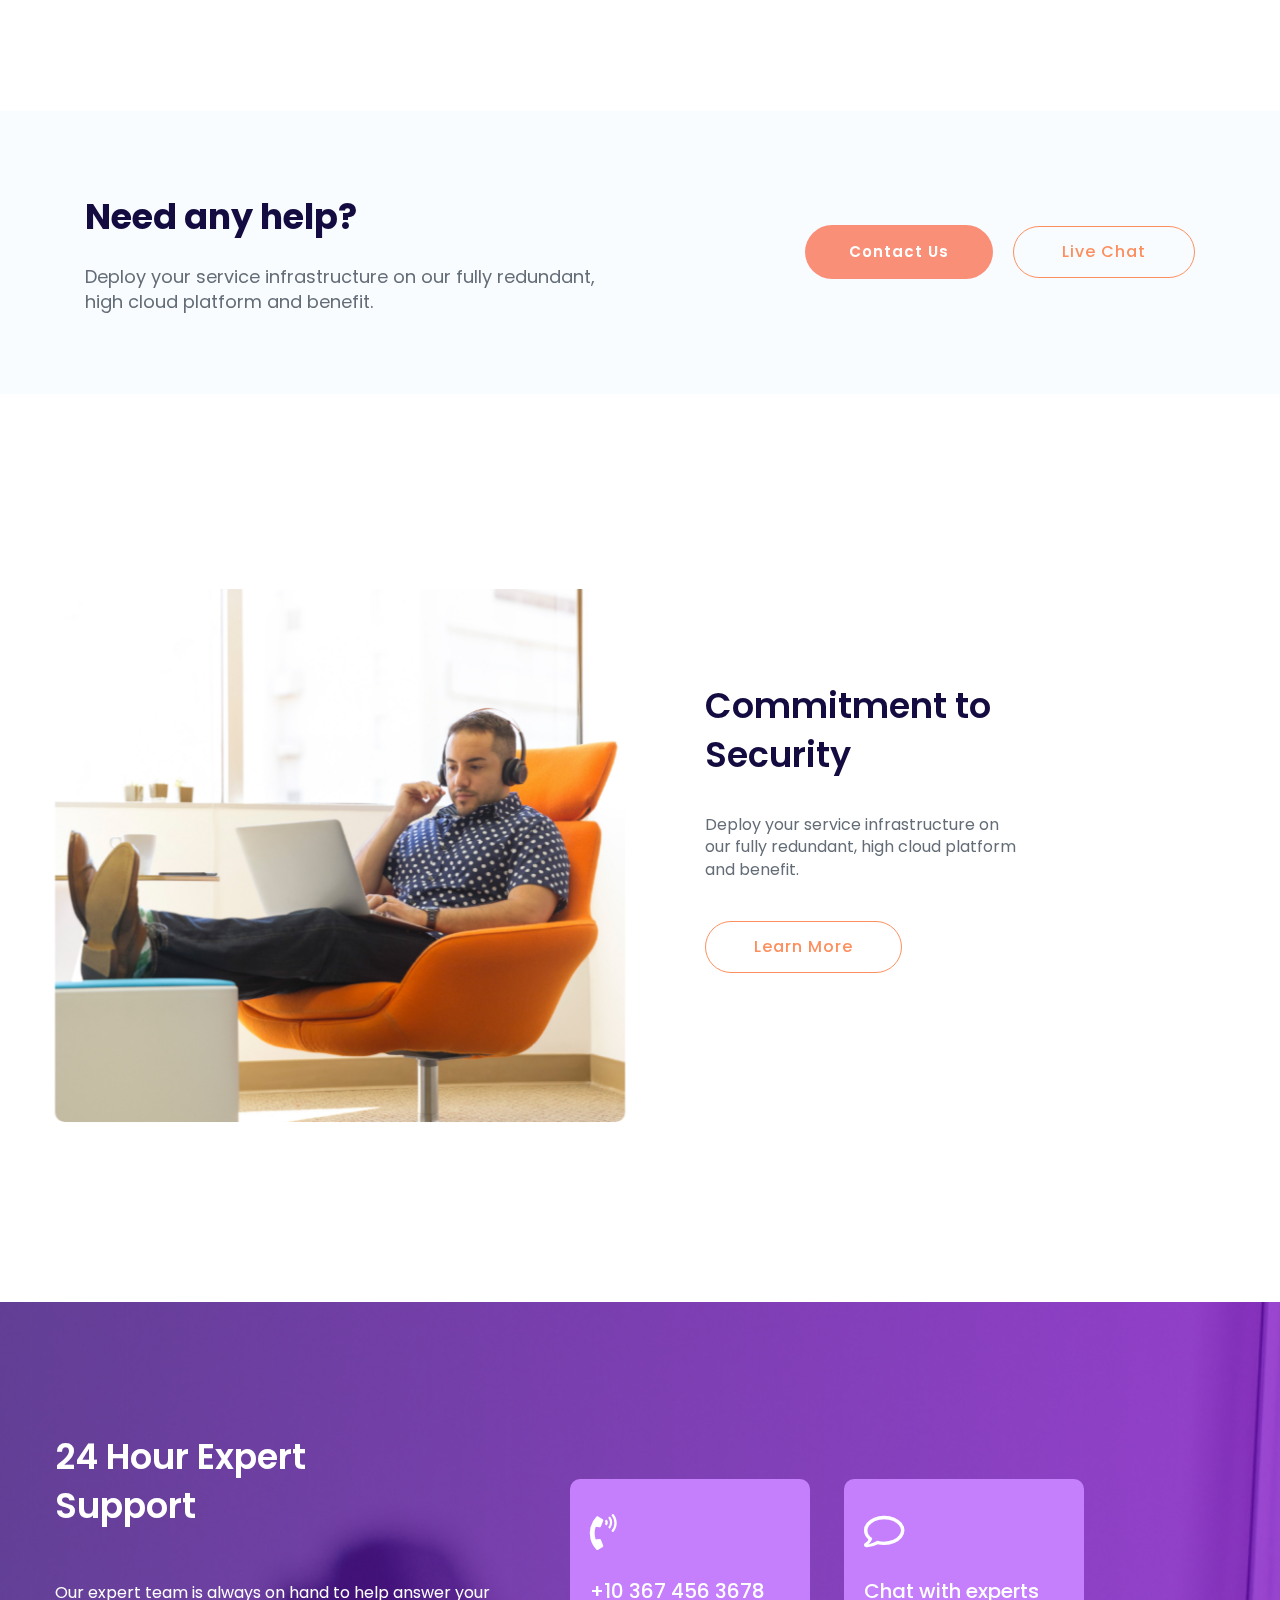
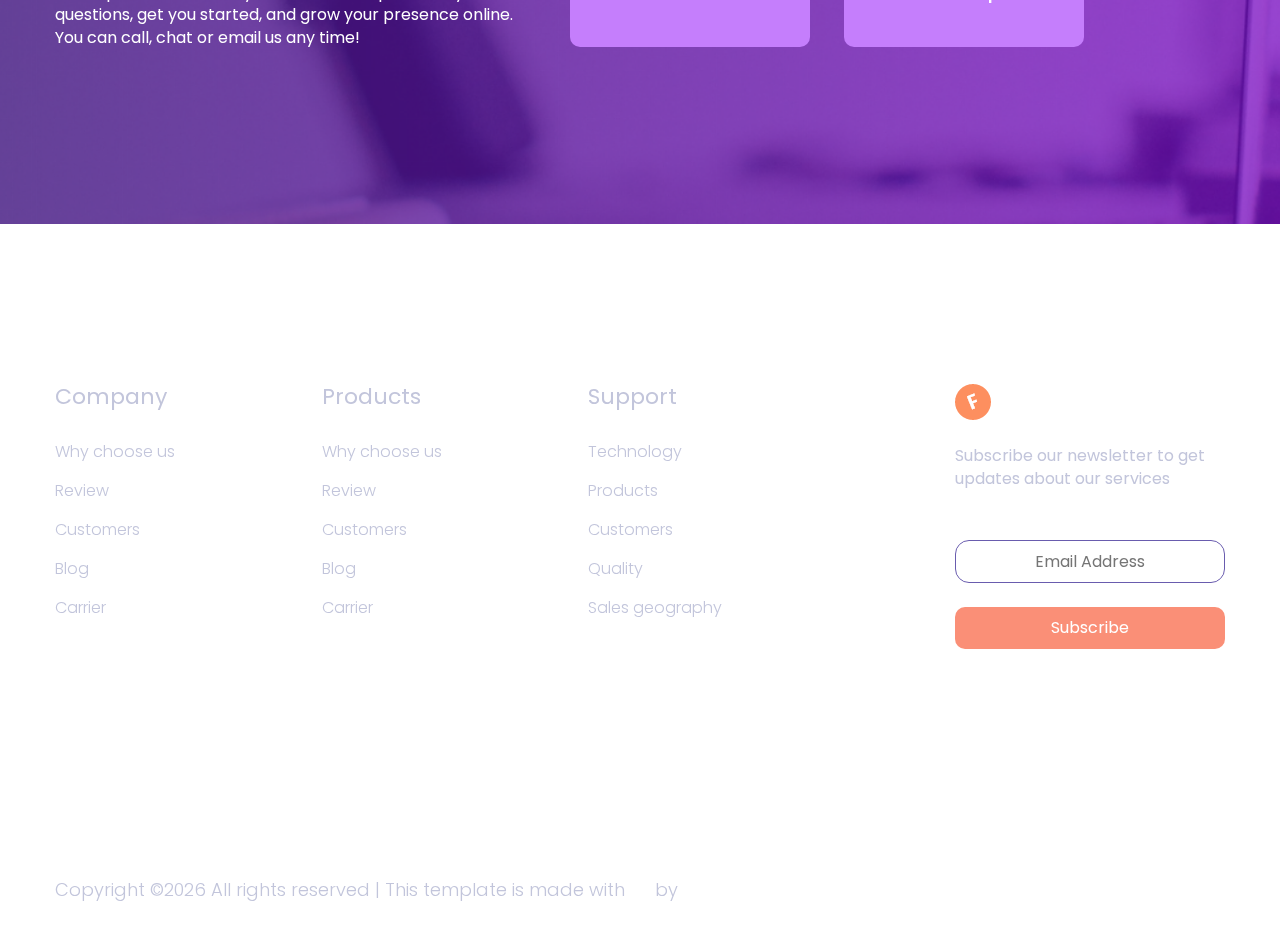
<file: help.html>
<!doctype html>
<html class="no-js" lang="zxx">
<head>
    <meta charset="utf-8">
    <meta http-equiv="x-ua-compatible" content="ie=edge">
    <title> Hosting | Teamplate</title>
    <meta name="description" content="">
    <meta name="viewport" content="width=device-width, initial-scale=1">
    <link rel="manifest" href="site.webmanifest">
    <link rel="shortcut icon" type="image/x-icon" href="assets/img/favicon.ico">

	<!-- CSS here -->
	<link rel="stylesheet" href="assets/css/bootstrap.min.css">
	<link rel="stylesheet" href="assets/css/owl.carousel.min.css">
	<link rel="stylesheet" href="assets/css/slicknav.css">
    <link rel="stylesheet" href="assets/css/flaticon.css">
    <link rel="stylesheet" href="assets/css/progressbar_barfiller.css">
    <link rel="stylesheet" href="assets/css/gijgo.css">
    <link rel="stylesheet" href="assets/css/animate.min.css">
    <link rel="stylesheet" href="assets/css/animated-headline.css">
	<link rel="stylesheet" href="assets/css/magnific-popup.css">
	<link rel="stylesheet" href="assets/css/fontawesome-all.min.css">
	<link rel="stylesheet" href="assets/css/themify-icons.css">
	<link rel="stylesheet" href="assets/css/slick.css">
	<link rel="stylesheet" href="assets/css/nice-select.css">
    <link rel="stylesheet" href="assets/css/style.css">
    
</head>
<body>
    <!-- ? Preloader Start -->
    <div id="preloader-active">
        <div class="preloader d-flex align-items-center justify-content-center">
            <div class="preloader-inner position-relative">
                <div class="preloader-circle"></div>
                <div class="preloader-img pere-text">
                    <img src="assets/img/logo/loder.png" alt="">
                </div>
            </div>
        </div>
    </div>
    <!-- Preloader Start -->
    <header>
        <!-- Header Start -->
        <div class="header-area header-transparent">
            <div class="main-header header-sticky">
                <div class="container-fluid">
                    <div class="menu-wrapper d-flex align-items-center justify-content-between">
                        <!-- Logo -->
                        <div class="logo">
                            <a href="index.html"><img src="assets/img/logo/logo.png" alt=""></a>
                        </div>
                        <!-- Main-menu -->
                        <div class="main-menu f-right d-none d-lg-block">
                            <nav>
                                <ul id="navigation">
                                    <li><a href="index.html">Home</a></li>
                                    <li><a href="about.html">About</a></li>
                                    <li><a href="services.html">Services</a></li>
                                     <li><a href="help.html">Help</a></li>
                                    <li><a href="blog.html">Blog</a>
                                        <ul class="submenu">
                                            <li><a href="blog.html">Blog</a></li>
                                            <li><a href="blog_details.html">Blog Details</a></li>
                                            <li><a href="elements.html">Elements</a></li>
                                        </ul>
                                    </li>
                                    <li><a href="contact.html">Contact</a></li>
                                </ul>
                            </nav>
                        </div>          
                        <!-- Header-btn -->
                        <div class="header-btns d-none d-lg-block f-right">
                            <a href="#" class="mr-40">+880 156 278 256</a>
                            <a href="#" class="btn">Sign In</a>
                        </div>
                        <!-- Mobile Menu -->
                        <div class="col-12">
                            <div class="mobile_menu d-block d-lg-none"></div>
                        </div>
                    </div>
                </div>
            </div>
        </div>
        <!-- Header End -->
    </header>
    <!-- header end -->
    <main>
        <!-- Hero Area Start-->
        <div class="hero-area2 slider-height d-flex align-items-center">
            <div class="container">
                <div class="row">
                    <div class="col-lg-12">
                        <div class="hero-cap text-center">
                            <!-- Bredcrumb -->
                            <nav aria-label="breadcrumb">
                                <ol class="breadcrumb justify-content-center">
                                    <li class="breadcrumb-item"><a href="index.html">Home</a></li>
                                    <li class="breadcrumb-item"><a href="#">Help</a></li> 
                                </ol>
                            </nav>
                            <h2 data-animation="fadeInLeft" data-delay=".4s">Help & Support</h2>
                        </div>
                    </div>
                </div>
            </div>
        </div>
        <!-- Hero Area End-->
        <!-- ask questions -->
        <section class="ask-questions ask-questions2 section-padding30">
            <div class="container">
                <div class="row">
                    <div class="col-lg-6 col-md-6">
                        <div class="single-question single-question2  d-flex mb-50">
                            <span> Q.</span>
                            <div class="pera">
                                <h2>Why can't people connect to the web server on my PC?</h2>
                                <p>We operate one of the most advanced 100 Gbit networks in the world, complete with Anycast support and extensive DDoS protection.</p>
                            </div>
                        </div>
                    </div>
                    <div class="col-lg-6 col-md-6">
                        <div class="single-question single-question2 d-flex mb-50">
                            <span> Q.</span>
                            <div class="pera">
                                <h2>What domain name should I choose for my site?</h2>
                                <p>We operate one of the most advanced 100 Gbit networks in the world, complete with Anycast support and extensive DDoS protection.</p>
                            </div>
                        </div>
                    </div>
                    <div class="col-lg-6 col-md-6">
                        <div class="single-question single-question2 d-flex mb-50">
                            <span> Q.</span>
                            <div class="pera">
                                <h2>How can I make my website work without www. in front?</h2>
                                <p>We operate one of the most advanced 100 Gbit networks in the world, complete with Anycast support and extensive DDoS protection.</p>
                            </div>
                        </div>
                    </div>
                    <div class="col-lg-6 col-md-6">
                        <div class="single-question single-question2 d-flex mb-50">
                            <span> Q.</span>
                            <div class="pera">
                                <h2>Why does Internet Information Server want a password?</h2>
                                <p>We operate one of the most advanced 100 Gbit networks in the world, complete with Anycast support and extensive DDoS protection.</p>
                            </div>
                        </div>
                    </div>
                    <div class="col-lg-6 col-md-6">
                        <div class="single-question single-question2  d-flex mb-50">
                            <span> Q.</span>
                            <div class="pera">
                                <h2>Why can't people connect to the web server on my PC?</h2>
                                <p>We operate one of the most advanced 100 Gbit networks in the world, complete with Anycast support and extensive DDoS protection.</p>
                            </div>
                        </div>
                    </div>
                    <div class="col-lg-6 col-md-6">
                        <div class="single-question single-question2 d-flex mb-50">
                            <span> Q.</span>
                            <div class="pera">
                                <h2>What domain name should I choose for my site?</h2>
                                <p>We operate one of the most advanced 100 Gbit networks in the world, complete with Anycast support and extensive DDoS protection.</p>
                            </div>
                        </div>
                    </div>
                    <div class="col-lg-6 col-md-6">
                        <div class="single-question single-question2 d-flex mb-50">
                            <span> Q.</span>
                            <div class="pera">
                                <h2>How can I make my website work without www. in front?</h2>
                                <p>We operate one of the most advanced 100 Gbit networks in the world, complete with Anycast support and extensive DDoS protection.</p>
                            </div>
                        </div>
                    </div>
                    <div class="col-lg-6 col-md-6">
                        <div class="single-question single-question2 d-flex mb-50">
                            <span> Q.</span>
                            <div class="pera">
                                <h2>Why does Internet Information Server want a password?</h2>
                                <p>We operate one of the most advanced 100 Gbit networks in the world, complete with Anycast support and extensive DDoS protection.</p>
                            </div>
                        </div>
                    </div>
                </div>
            </div>
        </section>
        <!-- End ask questions -->
        <!-- Want To work 2-->
        <section class="wantToWork-area">
            <div class="container">
                <div class="wants-wrapper w-padding2">
                    <div class="row align-items-center justify-content-between">
                        <div class="col-xl-6 col-lg-6 col-md-7">
                            <div class="wantToWork-caption wantToWork-caption2">
                                <h2>Need any help?</h2>
                                <p>Deploy your service infrastructure on our fully redundant, high cloud platform and benefit.</p>
                            </div>
                        </div>
                        <div class="col-xl-6 col-lg-6 col-md-5 ">
                            <div class="double-btn f-right ">
                                <a href="contact.html" class="btn w-btn wantToWork-btn mr-20">Contact Us</a>
                                <a href="#" class="border-btn w-btn wantToWork-btn">Live Chat</a>
                            </div>
                        </div>
                    </div>
                </div>
            </div>
        </section>
        <!-- Want To work End 2-->
        <!--? About-2 Area Start -->
        <div class="about-area2 section-padding30">
            <div class="container">
                <div class="row align-items-center">
                    <div class="col-lg-6 col-md-12">
                        <!-- about-img -->
                        <div class="about-img ">
                            <img src="assets/img/gallery/about1.png" alt="">
                        </div>
                    </div>
                    <div class="col-lg-4 col-md-12">
                        <div class="about-caption mb-50">
                            <!-- Section Tittle -->
                            <div class="section-tittle mb-35">
                                <h2>Commitment to Security</h2>
                            </div>
                            <p class="mb-40">Deploy your service infrastructure on our fully redundant, high cloud platform and benefit.
                            </p>
                            <a href="about.html" class="border-btn">Learn More</a>
                        </div>
                    </div>
                </div>
            </div>
        </div>
        <!-- About-2 Area End -->
        <!-- Support Area Start -->
        <section class="support-area section-bg2 pt-130 pb-130" data-background="assets/img/gallery/section_bg02.png">
            <div class="container">
                <div class="row align-items-center justify-content-between">
                    <div class="col-lg-5">
                        <div class="support-caption">
                        <!-- Section Tittle -->
                        <div class="section-tittle section-tittle2">
                            <h2>24 Hour Expert <br>Support</h2>
                            <p class="support-details">Our expert team is always on hand to help answer your questions, get you started, and grow your presence online. You can call, chat or email us any time!</p>
                        </div>
                        </div>
                    </div>
                    <div class="col-lg-7">
                        <div class="support-number">
                            <!-- Single contact -->
                            <div class="single-contact">
                                <div class="contact-icon">
                                    <i class="fas fa-phone-volume"></i>
                                </div>
                                <div class="contact-number">
                                    <span>+10 367 456 3678</span>
                                </div>
                            </div>
                            <!-- Single contact -->
                            <div class="single-contact">
                                <div class="contact-icon">
                                    <i class="far fa-comment"></i>
                                </div>
                                <div class="contact-number">
                                    <span>Chat with experts</span>
                                </div>
                            </div>
                        </div>
                    </div>
                </div>
            </div>
        </section>
        <!-- Support Area End -->
    </main>
    <footer>
        <div class="footer-wrappr  section-bg" data-background="assets/img/gallery/footer_bg.png">
            <div class="footer-area footer-padding ">
                <div class="container">
                    <div class="row d-flex justify-content-between">
                        <div class="col-xl-2 col-lg-2 col-md-4 col-sm-5">
                            <div class="single-footer-caption mb-50">
                                <div class="footer-tittle">
                                    <h4>Company</h4>
                                    <ul>
                                        <li><a href="#">Why choose us</a></li>
                                        <li><a href="#"> Review</a></li>
                                        <li><a href="#">Customers</a></li>
                                        <li><a href="#">Blog</a></li>
                                        <li><a href="#">Carrier</a></li>
                                    </ul>
                                </div>
                            </div>
                        </div>
                        <div class="col-xl-2 col-lg-2 col-md-4 col-sm-5">
                            <div class="single-footer-caption mb-50">
                                <div class="footer-tittle">
                                    <h4>Products</h4>
                                    <ul>
                                        <li><a href="#">Why choose us</a></li>
                                        <li><a href="#"> Review</a></li>
                                        <li><a href="#">Customers</a></li>
                                        <li><a href="#">Blog</a></li>
                                        <li><a href="#">Carrier</a></li>
                                    </ul>
                                </div>
                            </div>
                        </div>
                        <div class="col-xl-3 col-lg-3 col-md-4 col-sm-5">
                            <div class="single-footer-caption mb-50">
                                <div class="footer-tittle">
                                    <h4>Support</h4>
                                    <ul>
                                        <li><a href="#">Technology</a></li>
                                        <li><a href="#">  Products</a></li>
                                        <li><a href="#">Customers</a></li>
                                        <li><a href="#">Quality</a></li>
                                        <li><a href="#">Sales geography</a></li>
                                    </ul>
                                </div>
                            </div>
                        </div>
                        <div class="col-xl-3 col-lg-4 col-md-6 col-sm-6">
                            <div class="single-footer-caption mb-50">
                                <!-- logo -->
                                <div class="footer-logo mb-25">
                                    <a href="index.html"><img src="assets/img/logo/logo2_footer.png" alt=""></a>
                                </div>
                                <div class="footer-tittle mb-50">
                                    <p>Subscribe our newsletter to get updates about our services</p>
                                </div>
                                <!-- Form -->
                                <div class="footer-form">
                                    <div id="mc_embed_signup">
                                        <form target="_blank" action="https://spondonit.us12.list-manage.com/subscribe/post?u=1462626880ade1ac87bd9c93a&amp;id=92a4423d01" method="get" class="subscribe_form relative mail_part" novalidate="true">
                                            <input type="email" name="EMAIL" id="newsletter-form-email" placeholder=" Email Address " class="placeholder hide-on-focus" onfocus="this.placeholder = ''" onblur="this.placeholder = 'Your email address'">
                                            <div class="form-icon">
                                                <button type="submit" name="submit" id="newsletter-submit" class="email_icon newsletter-submit button-contactForm">
                                                    Subscribe
                                                </button>
                                            </div>
                                            <div class="mt-10 info"></div>
                                        </form>
                                    </div>
                                </div>
                                <!-- social -->
                                <div class="footer-social mt-50">
                                    <a href="#"><i class="fab fa-twitter"></i></a>
                                    <a href="https://bit.ly/sai4ull"><i class="fab fa-facebook-f"></i></a>
                                    <a href="#"><i class="fab fa-pinterest-p"></i></a>
                                </div>
                            </div>
                        </div>
                    </div>
                </div>
            </div>
            <!-- footer-bottom area -->
            <div class="footer-bottom-area">
                <div class="container">
                    <div class="footer-border">
                        <div class="row">
                            <div class="col-xl-10 ">
                                <div class="footer-copy-right">
                                    <p><!-- Link back to Colorlib can't be removed. Template is licensed under CC BY 3.0. -->
  Copyright &copy;<script>document.write(new Date().getFullYear());</script> All rights reserved | This template is made with <i class="fa fa-heart" aria-hidden="true"></i> by <a href="https://colorlib.com" target="_blank">Colorlib</a>
  <!-- Link back to Colorlib can't be removed. Template is licensed under CC BY 3.0. --></p>
                                </div>
                            </div>
                        </div>
                    </div>
                </div>
            </div>
        </div>
    </footer>
    <!-- Scroll Up -->
    <div id="back-top" >
        <a title="Go to Top" href="#"> <i class="fas fa-level-up-alt"></i></a>
    </div>

    <!-- JS here -->

    <script src="./assets/js/vendor/modernizr-3.5.0.min.js"></script>
    <!-- Jquery, Popper, Bootstrap -->
    <script src="./assets/js/vendor/jquery-1.12.4.min.js"></script>
    <script src="./assets/js/popper.min.js"></script>
    <script src="./assets/js/bootstrap.min.js"></script>
    <!-- Jquery Mobile Menu -->
    <script src="./assets/js/jquery.slicknav.min.js"></script>

    <!-- Jquery Slick , Owl-Carousel Plugins -->
    <script src="./assets/js/owl.carousel.min.js"></script>
    <script src="./assets/js/slick.min.js"></script>
    <!-- One Page, Animated-HeadLin -->
    <script src="./assets/js/wow.min.js"></script>
    <script src="./assets/js/animated.headline.js"></script>
    <script src="./assets/js/jquery.magnific-popup.js"></script>

    <!-- Date Picker -->
    <script src="./assets/js/gijgo.min.js"></script>
    <!-- Nice-select, sticky -->
    <script src="./assets/js/jquery.nice-select.min.js"></script>
    <script src="./assets/js/jquery.sticky.js"></script>
    <!-- Progress -->
    <script src="./assets/js/jquery.barfiller.js"></script>
    
    <!-- counter , waypoint,Hover Direction -->
    <script src="./assets/js/jquery.counterup.min.js"></script>
    <script src="./assets/js/waypoints.min.js"></script>
    <script src="./assets/js/jquery.countdown.min.js"></script>
    <script src="./assets/js/hover-direction-snake.min.js"></script>

    <!-- contact js -->
    <script src="./assets/js/contact.js"></script>
    <script src="./assets/js/jquery.form.js"></script>
    <script src="./assets/js/jquery.validate.min.js"></script>
    <script src="./assets/js/mail-script.js"></script>
    <script src="./assets/js/jquery.ajaxchimp.min.js"></script>
    
    <!-- Jquery Plugins, main Jquery -->	
    <script src="./assets/js/plugins.js"></script>
    <script src="./assets/js/main.js"></script>
    
    </body>
</html>
</file>
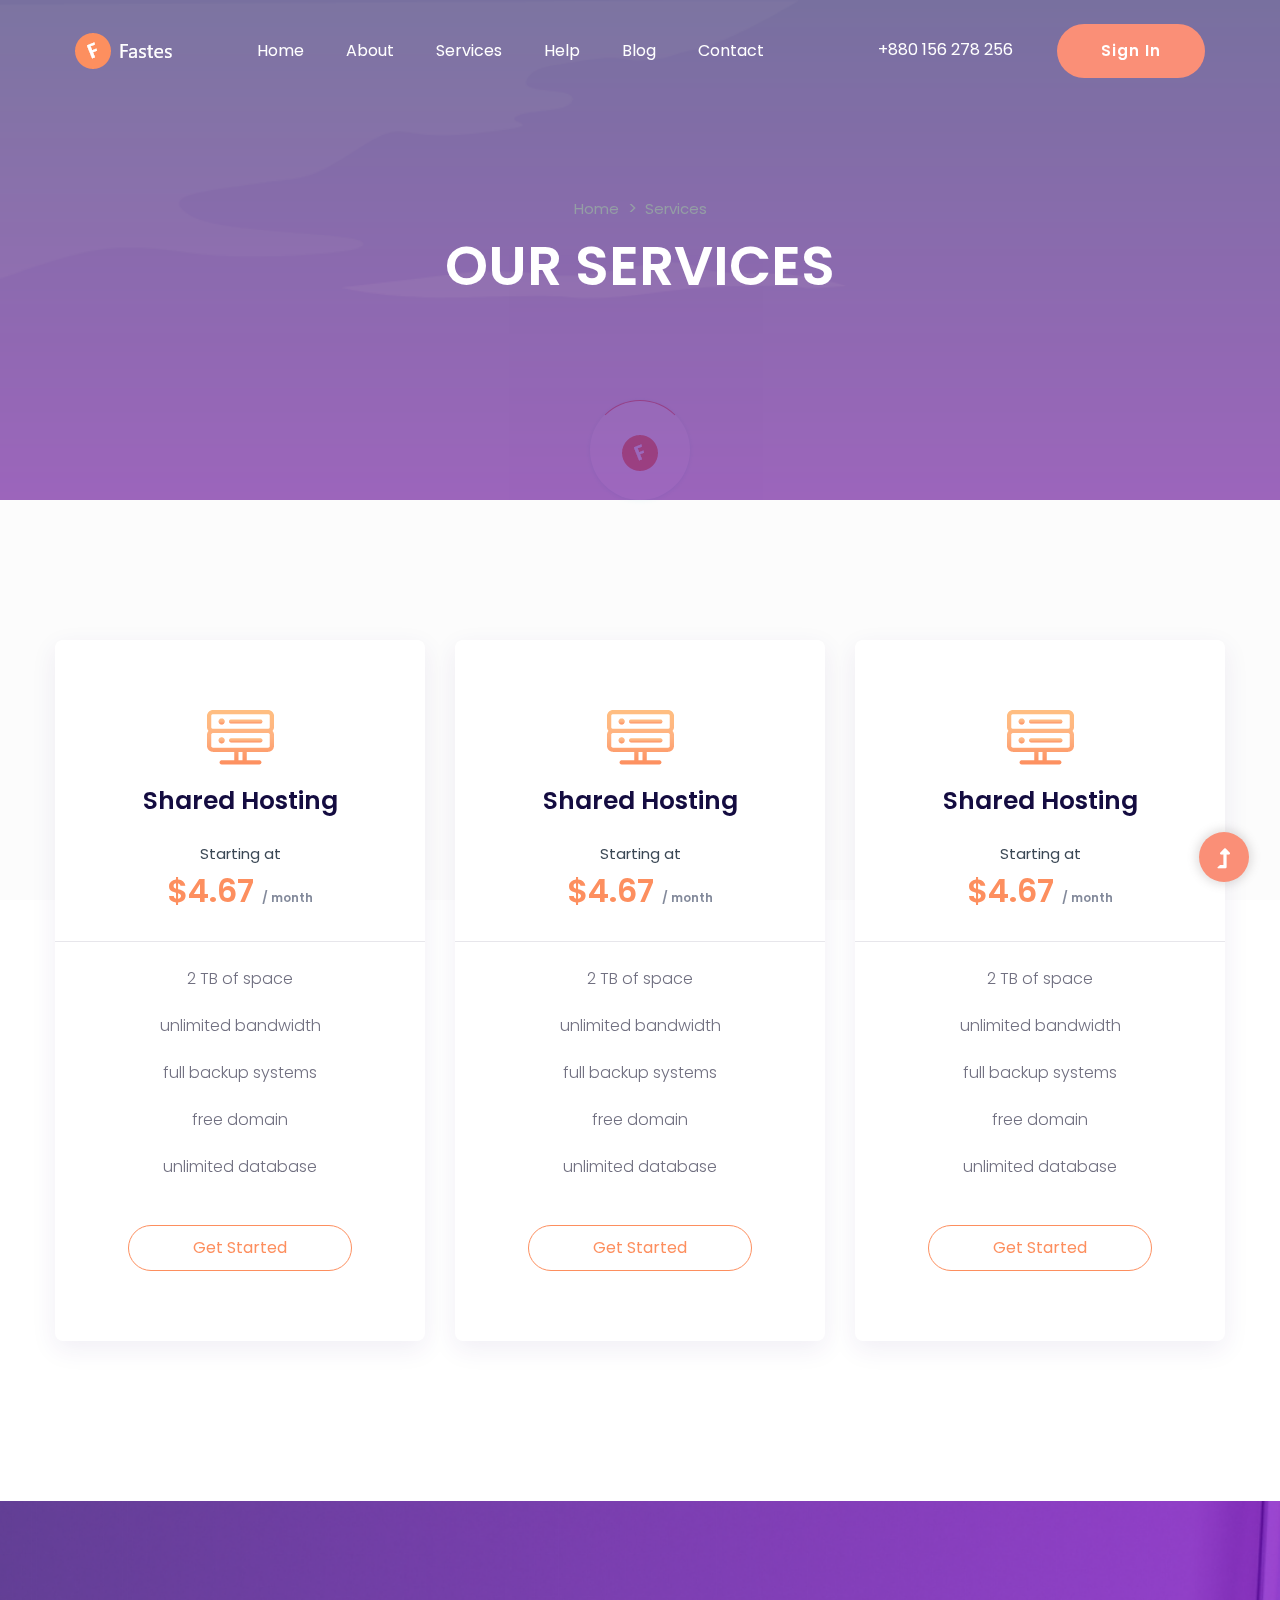
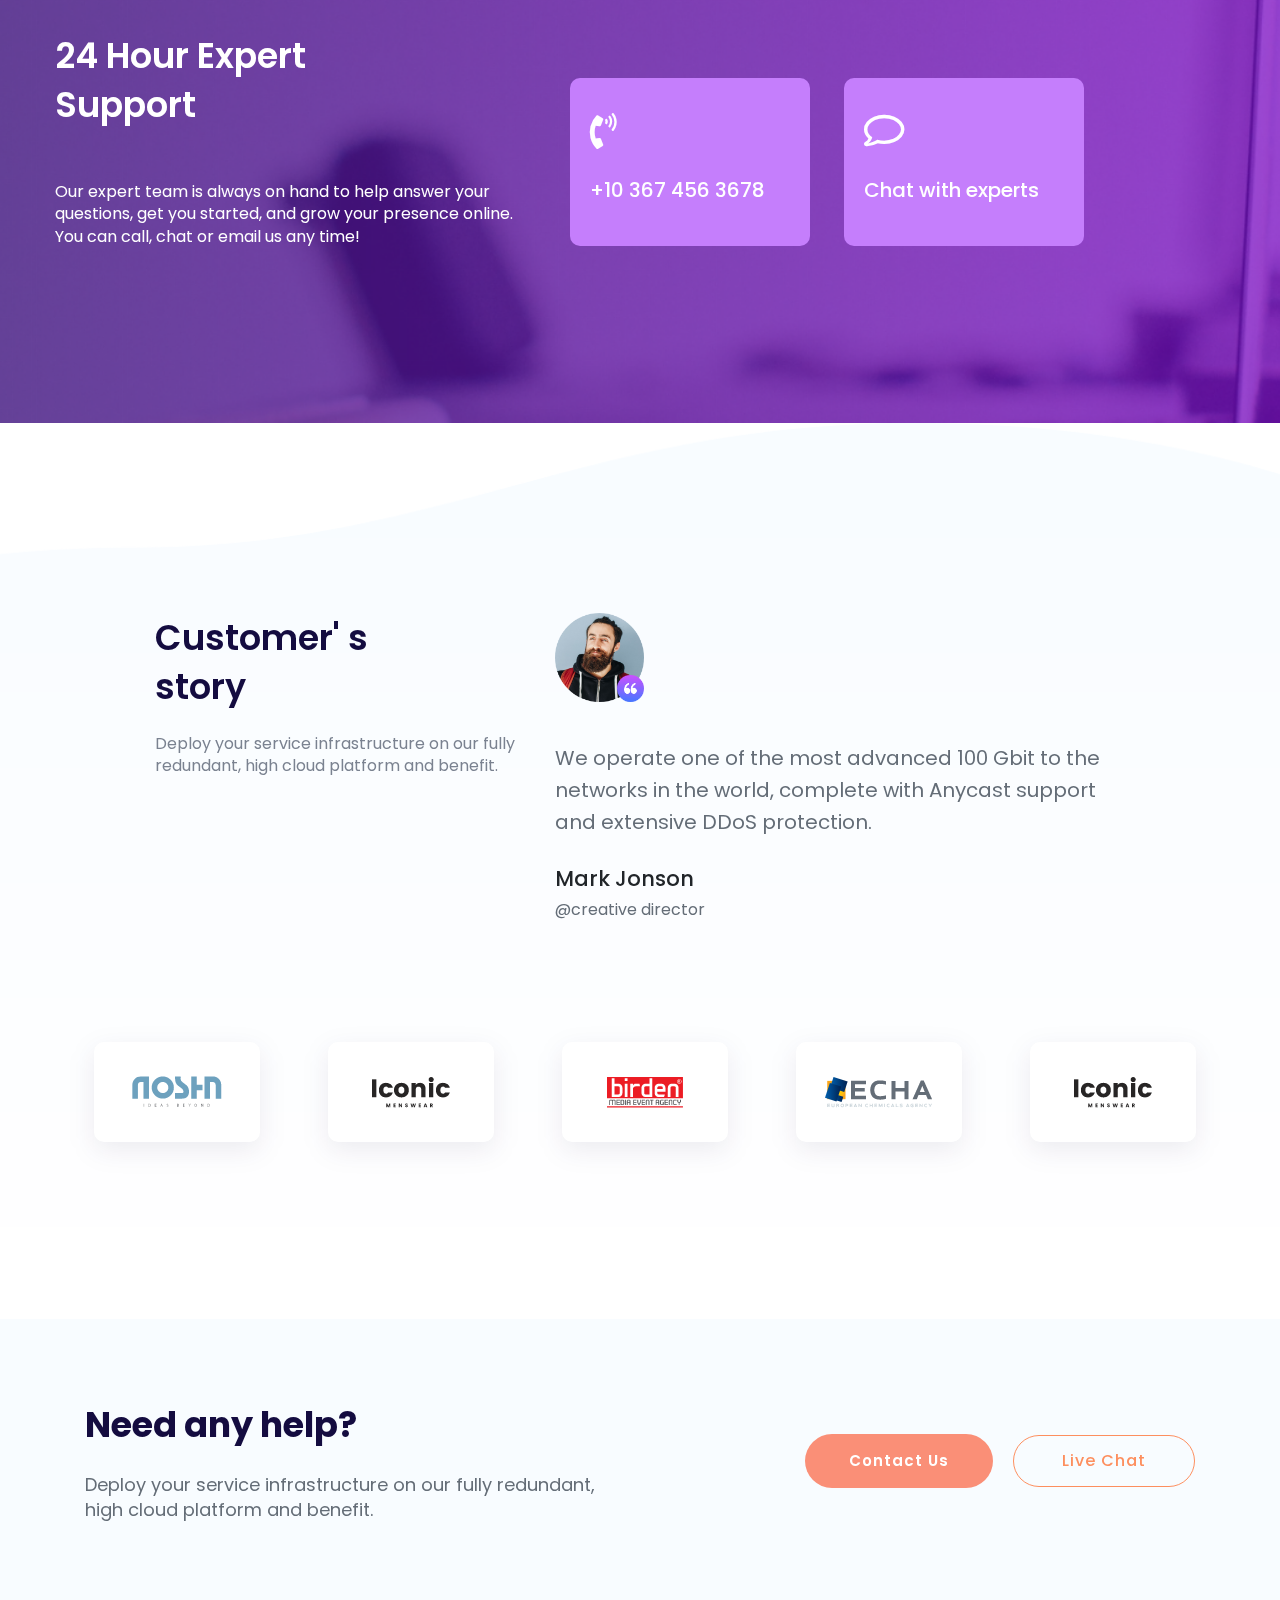
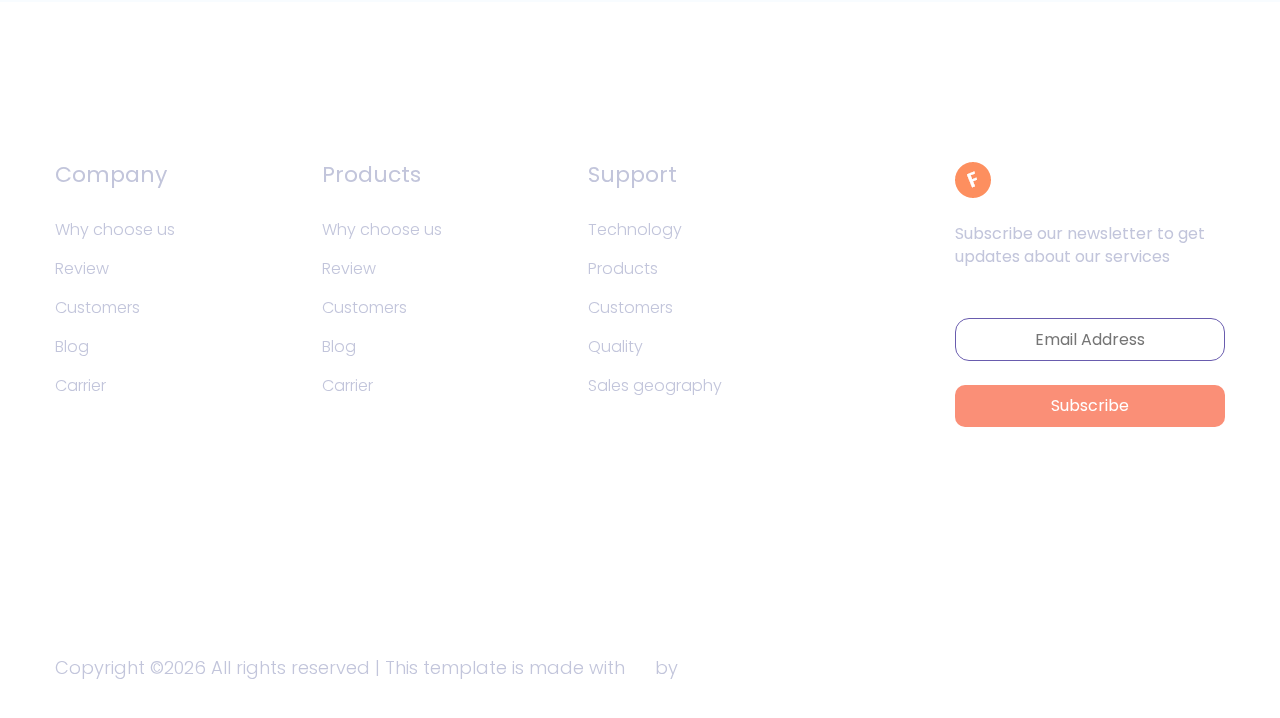
<file: services.html>
<!doctype html>
<html class="no-js" lang="zxx">
<head>
    <meta charset="utf-8">
    <meta http-equiv="x-ua-compatible" content="ie=edge">
    <title> Hosting | Teamplate</title>
    <meta name="description" content="">
    <meta name="viewport" content="width=device-width, initial-scale=1">
    <link rel="manifest" href="site.webmanifest">
    <link rel="shortcut icon" type="image/x-icon" href="assets/img/favicon.ico">

	<!-- CSS here -->
	<link rel="stylesheet" href="assets/css/bootstrap.min.css">
	<link rel="stylesheet" href="assets/css/owl.carousel.min.css">
	<link rel="stylesheet" href="assets/css/slicknav.css">
    <link rel="stylesheet" href="assets/css/flaticon.css">
    <link rel="stylesheet" href="assets/css/progressbar_barfiller.css">
    <link rel="stylesheet" href="assets/css/gijgo.css">
    <link rel="stylesheet" href="assets/css/animate.min.css">
    <link rel="stylesheet" href="assets/css/animated-headline.css">
	<link rel="stylesheet" href="assets/css/magnific-popup.css">
	<link rel="stylesheet" href="assets/css/fontawesome-all.min.css">
	<link rel="stylesheet" href="assets/css/themify-icons.css">
	<link rel="stylesheet" href="assets/css/slick.css">
	<link rel="stylesheet" href="assets/css/nice-select.css">
    <link rel="stylesheet" href="assets/css/style.css">
    
</head>
<body>
    <!-- ? Preloader Start -->
    <div id="preloader-active">
        <div class="preloader d-flex align-items-center justify-content-center">
            <div class="preloader-inner position-relative">
                <div class="preloader-circle"></div>
                <div class="preloader-img pere-text">
                    <img src="assets/img/logo/loder.png" alt="">
                </div>
            </div>
        </div>
    </div>
    <!-- Preloader Start -->
    <header>
        <!-- Header Start -->
        <div class="header-area header-transparent">
            <div class="main-header header-sticky">
                <div class="container-fluid">
                    <div class="menu-wrapper d-flex align-items-center justify-content-between">
                        <!-- Logo -->
                        <div class="logo">
                            <a href="index.html"><img src="assets/img/logo/logo.png" alt=""></a>
                        </div>
                        <!-- Main-menu -->
                        <div class="main-menu f-right d-none d-lg-block">
                            <nav>
                                <ul id="navigation">
                                    <li><a href="index.html">Home</a></li>
                                    <li><a href="about.html">About</a></li>
                                    <li><a href="services.html">Services</a></li>
                                     <li><a href="help.html">Help</a></li>
                                    <li><a href="blog.html">Blog</a>
                                        <ul class="submenu">
                                            <li><a href="blog.html">Blog</a></li>
                                            <li><a href="blog_details.html">Blog Details</a></li>
                                            <li><a href="elements.html">Elements</a></li>
                                        </ul>
                                    </li>
                                    <li><a href="contact.html">Contact</a></li>
                                </ul>
                            </nav>
                        </div>          
                        <!-- Header-btn -->
                        <div class="header-btns d-none d-lg-block f-right">
                            <a href="#" class="mr-40">+880 156 278 256</a>
                            <a href="#" class="btn">Sign In</a>
                        </div>
                        <!-- Mobile Menu -->
                        <div class="col-12">
                            <div class="mobile_menu d-block d-lg-none"></div>
                        </div>
                    </div>
                </div>
            </div>
        </div>
        <!-- Header End -->
    </header>
    <!-- header end -->
    <main>
        <!-- Hero Area Start-->
        <div class="hero-area2 slider-height d-flex align-items-center">
            <div class="container">
                <div class="row">
                    <div class="col-lg-12">
                        <div class="hero-cap text-center">
                            <!-- Bredcrumb -->
                            <nav aria-label="breadcrumb">
                                <ol class="breadcrumb justify-content-center">
                                    <li class="breadcrumb-item"><a href="index.html">Home</a></li>
                                    <li class="breadcrumb-item"><a href="#">Services</a></li> 
                                </ol>
                            </nav>
                            <h2 data-animation="fadeInLeft" data-delay=".4s">Our Services</h2>
                        </div>
                    </div>
                </div>
            </div>
        </div>
        <!-- Hero Area End-->
        <!--? Pricing Card Start -->
        <section class="pricing-card-area pricing-card-area2 section-padding40">
            <div class="container">
                <div class="row">
                    <div class="col-xl-4 col-lg-4 col-md-6 col-sm-10">
                        <div class="single-card text-center mb-30">
                            <div class="card-top">
                                <img src="assets/img/gallery/price1.png" alt="">
                                <h4>Shared Hosting</h4>
                                <p>Starting at</p>
                            </div>
                            <div class="card-mid">
                                <h4>$4.67 <span>/ month</span></h4>
                            </div>
                            <div class="card-bottom">
                                <ul>
                                    <li>2 TB of space</li>
                                    <li>unlimited bandwidth</li>
                                    <li>full backup systems</li>
                                    <li>free domain</li>
                                    <li>unlimited database</li>
                                </ul>
                                <a href="#" class="borders-btn">Get Started</a>
                            </div>
                        </div>
                    </div>
                    <div class="col-xl-4 col-lg-4 col-md-6 col-sm-10">
                        <div class="single-card text-center mb-30">
                            <div class="card-top">
                                <img src="assets/img/gallery/price1.png" alt="">
                                <h4>Shared Hosting</h4>
                                <p>Starting at</p>
                            </div>
                            <div class="card-mid">
                                <h4>$4.67 <span>/ month</span></h4>
                            </div>
                            <div class="card-bottom">
                                <ul>
                                    <li>2 TB of space</li>
                                    <li>unlimited bandwidth</li>
                                    <li>full backup systems</li>
                                    <li>free domain</li>
                                    <li>unlimited database</li>
                                </ul>
                                <a href="#" class="borders-btn">Get Started</a>
                            </div>
                        </div>
                    </div>
                    <div class="col-xl-4 col-lg-4 col-md-6 col-sm-10">
                        <div class="single-card text-center mb-30">
                            <div class="card-top">
                                <img src="assets/img/gallery/price1.png" alt="">
                                <h4>Shared Hosting</h4>
                                <p>Starting at</p>
                            </div>
                            <div class="card-mid">
                                <h4>$4.67 <span>/ month</span></h4>
                            </div>
                            <div class="card-bottom">
                                <ul>
                                    <li>2 TB of space</li>
                                    <li>unlimited bandwidth</li>
                                    <li>full backup systems</li>
                                    <li>free domain</li>
                                    <li>unlimited database</li>
                                </ul>
                                <a href="#" class="borders-btn">Get Started</a>
                            </div>
                        </div>
                    </div>
                </div>
            </div>
        </section>
        <!-- Pricing Card End -->
        <!-- Support Area Start -->
        <section class="support-area section-bg2 pt-130 pb-130" data-background="assets/img/gallery/section_bg02.png">
            <div class="container">
                <div class="row align-items-center justify-content-between">
                    <div class="col-lg-5">
                        <div class="support-caption">
                        <!-- Section Tittle -->
                        <div class="section-tittle section-tittle2">
                            <h2>24 Hour Expert <br>Support</h2>
                            <p class="support-details">Our expert team is always on hand to help answer your questions, get you started, and grow your presence online. You can call, chat or email us any time!</p>
                        </div>
                        </div>
                    </div>
                    <div class="col-lg-7">
                        <div class="support-number">
                            <!-- Single contact -->
                            <div class="single-contact">
                                <div class="contact-icon">
                                    <i class="fas fa-phone-volume"></i>
                                </div>
                                <div class="contact-number">
                                    <span>+10 367 456 3678</span>
                                </div>
                            </div>
                            <!-- Single contact -->
                            <div class="single-contact">
                                <div class="contact-icon">
                                    <i class="far fa-comment"></i>
                                </div>
                                <div class="contact-number">
                                    <span>Chat with experts</span>
                                </div>
                            </div>
                        </div>
                    </div>
                </div>
            </div>
        </section>
        <!-- Support Area End -->
         <!--? Testimonial Start -->
        <div class="testimonial-area testimonial-padding section-bg2" data-background="assets/img/gallery/section_bg04.png">
        <div class="container">
            <!-- Testimonial contents -->
            <div class="row d-flex justify-content-center">
                <div class="col-lg-4">
                    <div class="support-caption">
                    <!-- Section Tittle -->
                    <div class="section-tittle section-tittle5">
                        <h2>Customer' s<br>story</h2>
                        <p class="support-details">Deploy your service infrastructure on our fully redundant, high cloud platform and benefit.</p>
                    </div>
                    </div>
                </div>
                <div class="col-xl-6 col-lg-6 col-md-10">
                    <div class="h1-testimonial-active dot-style">
                        <!-- Single Testimonial -->
                        <div class="single-testimonial ">
                            <div class="testimonial-caption ">
                                <!-- founder -->
                                <div class="testimonial-founder">
                                    <div class="founder-img mb-40">
                                        <img src="assets/img/gallery/testimonial.png" alt="">
                                    </div>
                                </div>
                                <div class="testimonial-top-cap">
                                    <p>We operate one of the most advanced 100 Gbit to the networks in the world, complete with Anycast support and extensive DDoS protection.</p>
                                </div>
                                <!-- founder -->
                                <div class="testimonial-founder">
                                    <div class="founder-img mb-40">
                                        <span>Mark Jonson</span>
                                        <p>@creative director</p>
                                    </div>
                                </div>
                            </div>
                        </div>
                        <!-- Single Testimonial -->
                        <div class="single-testimonial ">
                            <div class="testimonial-caption ">
                                <!-- founder -->
                                <div class="testimonial-founder">
                                    <div class="founder-img mb-40">
                                        <img src="assets/img/gallery/testimonial.png" alt="">
                                    </div>
                                </div>
                                <div class="testimonial-top-cap">
                                    <p>We operate one of the most advanced 100 Gbit to the networks in the world, complete with Anycast support and extensive DDoS protection.</p>
                                </div>
                                <!-- founder -->
                                <div class="testimonial-founder">
                                    <div class="founder-img mb-40">
                                        <span>Mark Jonson</span>
                                        <p>@creative director</p>
                                    </div>
                                </div>
                            </div>
                        </div>
                    </div>
                </div>
            </div>
        </div>
        <!-- Brand Area Start -->
        <div class="brand-area">
            <div class="container">
                <div class="brand-active brand-border pt-50 pb-40">
                    <div class="single-brand">
                        <img src="assets/img/gallery/brand1.png" alt="">
                    </div>
                    <div class="single-brand">
                        <img src="assets/img/gallery/brand2.png" alt="">
                    </div>
                    <div class="single-brand">
                        <img src="assets/img/gallery/brand3.png" alt="">
                    </div>
                    <div class="single-brand">
                        <img src="assets/img/gallery/brand4.png" alt="">
                    </div>
                    <div class="single-brand">
                        <img src="assets/img/gallery/brand2.png" alt="">
                    </div>
                    <div class="single-brand">
                        <img src="assets/img/gallery/brand5.png" alt="">
                    </div>
                    <div class="single-brand">
                        <img src="assets/img/gallery/brand6.png" alt="">
                    </div>
                    <div class="single-brand">
                        <img src="assets/img/gallery/brand4.png" alt="">
                    </div>
                </div>
            </div>
        </div>
        <!-- Brand Area End -->
        </div>
        <!-- Testimonial End -->
        <!-- Want To work 2-->
        <section class="wantToWork-area">
            <div class="container">
                <div class="wants-wrapper w-padding2">
                    <div class="row align-items-center justify-content-between">
                        <div class="col-xl-6 col-lg-6 col-md-7">
                            <div class="wantToWork-caption wantToWork-caption2">
                                <h2>Need any help?</h2>
                                <p>Deploy your service infrastructure on our fully redundant, high cloud platform and benefit.</p>
                            </div>
                        </div>
                        <div class="col-xl-6 col-lg-6 col-md-5 ">
                            <div class="double-btn f-right ">
                                <a href="contact.html" class="btn w-btn wantToWork-btn mr-20">Contact Us</a>
                                <a href="#" class="border-btn w-btn wantToWork-btn">Live Chat</a>
                            </div>
                        </div>
                    </div>
                </div>
            </div>
        </section>
        <!-- Want To work End 2-->
    </main>
    <footer>
        <div class="footer-wrappr  section-bg" data-background="assets/img/gallery/footer_bg.png">
            <div class="footer-area footer-padding ">
                <div class="container">
                    <div class="row d-flex justify-content-between">
                        <div class="col-xl-2 col-lg-2 col-md-4 col-sm-5">
                            <div class="single-footer-caption mb-50">
                                <div class="footer-tittle">
                                    <h4>Company</h4>
                                    <ul>
                                        <li><a href="#">Why choose us</a></li>
                                        <li><a href="#"> Review</a></li>
                                        <li><a href="#">Customers</a></li>
                                        <li><a href="#">Blog</a></li>
                                        <li><a href="#">Carrier</a></li>
                                    </ul>
                                </div>
                            </div>
                        </div>
                        <div class="col-xl-2 col-lg-2 col-md-4 col-sm-5">
                            <div class="single-footer-caption mb-50">
                                <div class="footer-tittle">
                                    <h4>Products</h4>
                                    <ul>
                                        <li><a href="#">Why choose us</a></li>
                                        <li><a href="#"> Review</a></li>
                                        <li><a href="#">Customers</a></li>
                                        <li><a href="#">Blog</a></li>
                                        <li><a href="#">Carrier</a></li>
                                    </ul>
                                </div>
                            </div>
                        </div>
                        <div class="col-xl-3 col-lg-3 col-md-4 col-sm-5">
                            <div class="single-footer-caption mb-50">
                                <div class="footer-tittle">
                                    <h4>Support</h4>
                                    <ul>
                                        <li><a href="#">Technology</a></li>
                                        <li><a href="#">  Products</a></li>
                                        <li><a href="#">Customers</a></li>
                                        <li><a href="#">Quality</a></li>
                                        <li><a href="#">Sales geography</a></li>
                                    </ul>
                                </div>
                            </div>
                        </div>
                        <div class="col-xl-3 col-lg-4 col-md-6 col-sm-6">
                            <div class="single-footer-caption mb-50">
                                <!-- logo -->
                                <div class="footer-logo mb-25">
                                    <a href="index.html"><img src="assets/img/logo/logo2_footer.png" alt=""></a>
                                </div>
                                <div class="footer-tittle mb-50">
                                    <p>Subscribe our newsletter to get updates about our services</p>
                                </div>
                                <!-- Form -->
                                <div class="footer-form">
                                    <div id="mc_embed_signup">
                                        <form target="_blank" action="https://spondonit.us12.list-manage.com/subscribe/post?u=1462626880ade1ac87bd9c93a&amp;id=92a4423d01" method="get" class="subscribe_form relative mail_part" novalidate="true">
                                            <input type="email" name="EMAIL" id="newsletter-form-email" placeholder=" Email Address " class="placeholder hide-on-focus" onfocus="this.placeholder = ''" onblur="this.placeholder = 'Your email address'">
                                            <div class="form-icon">
                                                <button type="submit" name="submit" id="newsletter-submit" class="email_icon newsletter-submit button-contactForm">
                                                    Subscribe
                                                </button>
                                            </div>
                                            <div class="mt-10 info"></div>
                                        </form>
                                    </div>
                                </div>
                                <!-- social -->
                                <div class="footer-social mt-50">
                                    <a href="#"><i class="fab fa-twitter"></i></a>
                                    <a href="https://bit.ly/sai4ull"><i class="fab fa-facebook-f"></i></a>
                                    <a href="#"><i class="fab fa-pinterest-p"></i></a>
                                </div>
                            </div>
                        </div>
                    </div>
                </div>
            </div>
            <!-- footer-bottom area -->
            <div class="footer-bottom-area">
                <div class="container">
                    <div class="footer-border">
                        <div class="row">
                            <div class="col-xl-10 ">
                                <div class="footer-copy-right">
                                    <p><!-- Link back to Colorlib can't be removed. Template is licensed under CC BY 3.0. -->
  Copyright &copy;<script>document.write(new Date().getFullYear());</script> All rights reserved | This template is made with <i class="fa fa-heart" aria-hidden="true"></i> by <a href="https://colorlib.com" target="_blank">Colorlib</a>
  <!-- Link back to Colorlib can't be removed. Template is licensed under CC BY 3.0. --></p>
                                </div>
                            </div>
                        </div>
                    </div>
                </div>
            </div>
        </div>
    </footer>
    <!-- Scroll Up -->
    <div id="back-top" >
        <a title="Go to Top" href="#"> <i class="fas fa-level-up-alt"></i></a>
    </div>

    <!-- JS here -->

    <script src="./assets/js/vendor/modernizr-3.5.0.min.js"></script>
    <!-- Jquery, Popper, Bootstrap -->
    <script src="./assets/js/vendor/jquery-1.12.4.min.js"></script>
    <script src="./assets/js/popper.min.js"></script>
    <script src="./assets/js/bootstrap.min.js"></script>
    <!-- Jquery Mobile Menu -->
    <script src="./assets/js/jquery.slicknav.min.js"></script>

    <!-- Jquery Slick , Owl-Carousel Plugins -->
    <script src="./assets/js/owl.carousel.min.js"></script>
    <script src="./assets/js/slick.min.js"></script>
    <!-- One Page, Animated-HeadLin -->
    <script src="./assets/js/wow.min.js"></script>
    <script src="./assets/js/animated.headline.js"></script>
    <script src="./assets/js/jquery.magnific-popup.js"></script>

    <!-- Date Picker -->
    <script src="./assets/js/gijgo.min.js"></script>
    <!-- Nice-select, sticky -->
    <script src="./assets/js/jquery.nice-select.min.js"></script>
    <script src="./assets/js/jquery.sticky.js"></script>
    <!-- Progress -->
    <script src="./assets/js/jquery.barfiller.js"></script>
    
    <!-- counter , waypoint,Hover Direction -->
    <script src="./assets/js/jquery.counterup.min.js"></script>
    <script src="./assets/js/waypoints.min.js"></script>
    <script src="./assets/js/jquery.countdown.min.js"></script>
    <script src="./assets/js/hover-direction-snake.min.js"></script>

    <!-- contact js -->
    <script src="./assets/js/contact.js"></script>
    <script src="./assets/js/jquery.form.js"></script>
    <script src="./assets/js/jquery.validate.min.js"></script>
    <script src="./assets/js/mail-script.js"></script>
    <script src="./assets/js/jquery.ajaxchimp.min.js"></script>
    
    <!-- Jquery Plugins, main Jquery -->	
    <script src="./assets/js/plugins.js"></script>
    <script src="./assets/js/main.js"></script>
    
    </body>
</html>
</file>
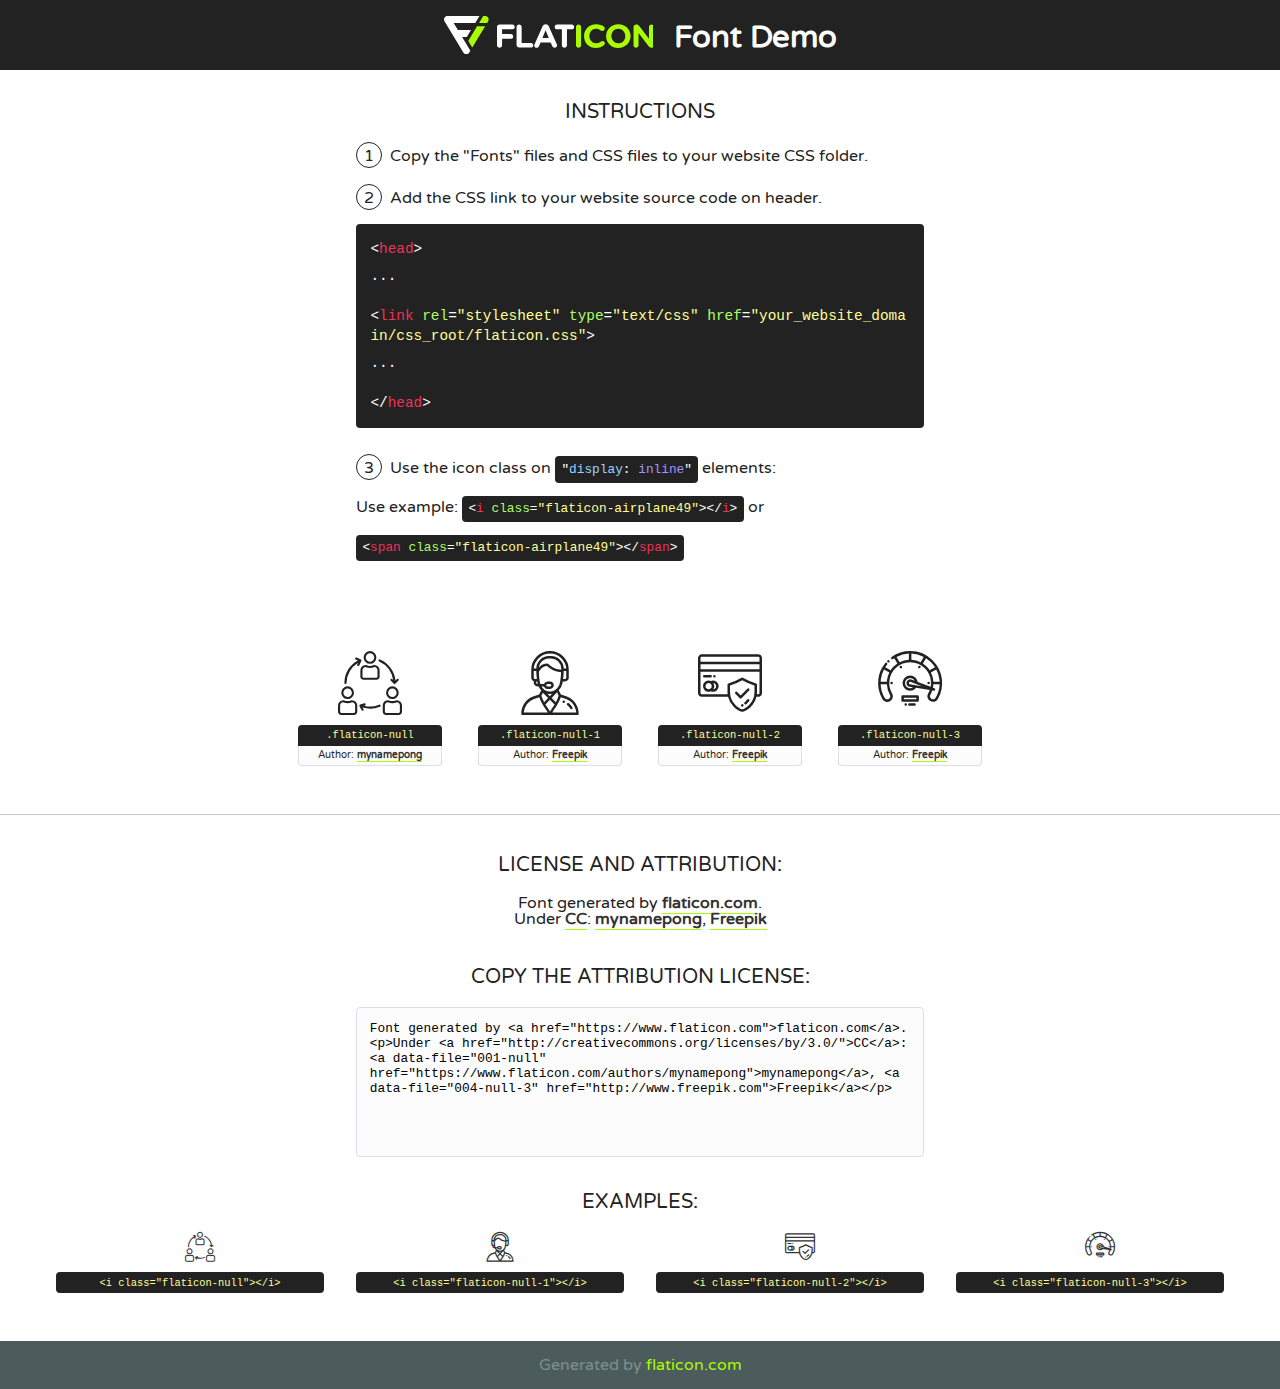
<file: assets/fonts/flaticon.html>
<!DOCTYPE html>
<!--
  Flaticon icon font: Flaticon
  Creation date: 03/06/2020 12:20
-->
<html>
<!DOCTYPE html>
<html>

<head>
    <title>Flaticon WebFont</title>
    <link href="http://fonts.googleapis.com/css?family=Varela+Round" rel="stylesheet" type="text/css" />
    <link rel="stylesheet" type="text/css" href="flaticon.css">
    <meta charset="UTF-8">
    <style>
    html, body, div, span, applet, object, iframe,
    h1, h2, h3, h4, h5, h6, p, blockquote, pre,
    a, abbr, acronym, address, big, cite, code,
    del, dfn, em, img, ins, kbd, q, s, samp,
    small, strike, strong, sub, sup, tt, var,
    b, u, i, center,
    dl, dt, dd, ol, ul, li,
    fieldset, form, label, legend,
    table, caption, tbody, tfoot, thead, tr, th, td,
    article, aside, canvas, details, embed, 
    figure, figcaption, footer, header, hgroup, 
    menu, nav, output, ruby, section, summary,
    time, mark, audio, video {
        margin: 0;
        padding: 0;
        border: 0;
        font-size: 100%;
        font: inherit;
        vertical-align: baseline;
    }
    /* HTML5 display-role reset for older browsers */
    article, aside, details, figcaption, figure, 
    footer, header, hgroup, menu, nav, section {
        display: block;
    }
    body {
        line-height: 1;
    }
    ol, ul {
        list-style: none;
    }
    blockquote, q {
        quotes: none;
    }
    blockquote:before, blockquote:after,
    q:before, q:after {
        content: '';
        content: none;
    }
    table {
        border-collapse: collapse;
        border-spacing: 0;
    }
    body {
        font-family: 'Varela Round', Helvetica, Arial, sans-serif;
        font-size: 16px;
        color: #222;
    }
    a {
        color: #333;
        border-bottom: 1px solid #a9fd00;
        font-weight: bold;
        text-decoration: none;
    }
    * {
        -moz-box-sizing: border-box;
        -webkit-box-sizing: border-box;
        box-sizing: border-box;
        margin: 0;
        padding: 0;
    }
    [class^="flaticon-"]:before, [class*=" flaticon-"]:before, [class^="flaticon-"]:after, [class*=" flaticon-"]:after {
        font-family: Flaticon;
        font-size: 30px;
        font-style: normal;
        margin-left: 20px;
        color: #333;
    }
    .wrapper {
        max-width: 600px;
        margin: auto;
        padding: 0 1em;
    }
    .title {
        font-size: 1.25em;
        text-align: center;
        margin-bottom: 1em;
        text-transform: uppercase;
    }
    header {
        text-align: center;
        background-color: #222;
        color: #fff;
        padding: 1em;
    }
    header .logo {
        width: 210px;
        height: 38px;
        display: inline-block;
        vertical-align: middle;
        margin-right: 1em;
        border: none;
    }
    header strong {
        font-size: 1.95em;
        font-weight: bold;
        vertical-align: middle;
        margin-top: 5px;
        display: inline-block;
    }
    .demo {
        margin: 2em auto;
        line-height: 1.25em;
    }
    .demo ul li {
        margin-bottom: 1em;
    }
    .demo ul li .num {
        color: #222;
        border-radius: 20px;
        display: inline-block;
        width: 26px;
        padding: 3px;
        height: 26px;
        text-align: center;
        margin-right: 0.5em;
        border: 1px solid #222;
    }
    .demo ul li code {
        background-color: #222;
        border-radius: 4px;
        padding: 0.25em 0.5em;
        display: inline-block;
        color: #fff;
        font-family: Consolas,Monaco,Lucida Console,Liberation Mono,DejaVu Sans Mono,Bitstream Vera Sans Mono,Courier New, monospace;
        font-weight: lighter;
        margin-top: 1em;
        font-size: 0.8em;
        word-break: break-all;
    }
    .demo ul li code.big {
        padding: 1em;
        font-size: 0.9em;
    }
    .demo ul li code .red {
        color: #EF3159;
    }
    .demo ul li code .green {
        color: #ACFF65;
    }
    .demo ul li code .yellow {
        color: #FFFF99;
    }
    .demo ul li code .blue {
        color: #99D3FF;
    }
    .demo ul li code .purple {
        color: #A295FF;
    }
    .demo ul li code .dots {
        margin-top: 0.5em;
        display: block;
    }
    #glyphs {
        border-bottom: 1px solid #ccc;
        padding: 2em 0;
        text-align: center;
    }
    .glyph {
        display: inline-block;
        width: 9em;
        margin: 1em;
        text-align: center;
        vertical-align: top;
        background: #FFF;
    }
    .glyph .glyph-icon {
        padding: 10px;
        display: block;
        font-family:"Flaticon";
        font-size: 64px;
        line-height: 1;
    }
    .glyph .glyph-icon:before {
        font-size: 64px;
        color: #222;
        margin-left: 0;
    }
    .class-name {
        font-size: 0.65em;
        background-color: #222;
        color: #fff;
        border-radius: 4px 4px 0 0;
        padding: 0.5em;
        color: #FFFF99;
        font-family: Consolas,Monaco,Lucida Console,Liberation Mono,DejaVu Sans Mono,Bitstream Vera Sans Mono,Courier New, monospace;
    }
    .author-name {
        font-size: 0.6em;
        background-color: #fcfcfd;
        border: 1px solid #DEDEE4;
        border-top: 0;
        border-radius: 0 0 4px 4px;
        padding: 0.5em;
    }
    .class-name:last-child {
        font-size: 10px;
        color:#888;
    }
    .class-name:last-child a {
        font-size: 10px;
        color:#555;
    }
    .class-name:last-child a:hover {
        color:#a9fd00;
    }
    .glyph > input {
        display: block;
        width: 100px;
        margin: 5px auto;
        text-align: center;
        font-size: 12px;
        cursor: text;
    }
    .glyph > input.icon-input {
        font-family:"Flaticon";
        font-size: 16px;
        margin-bottom: 10px;
    }
    .attribution .title {
        margin-top: 2em;
    }
    .attribution textarea {
        background-color: #fcfcfd;
        padding: 1em;
        border: none;
        box-shadow: none;
        border: 1px solid #DEDEE4;
        border-radius: 4px;
        resize: none;
        width: 100%;
        height: 150px;
        font-size: 0.8em;
        font-family: Consolas,Monaco,Lucida Console,Liberation Mono,DejaVu Sans Mono,Bitstream Vera Sans Mono,Courier New, monospace;
        -webkit-appearance: none;
    }
    .iconsuse {
        margin: 2em auto;
        text-align: center;
        max-width: 1200px;
    }
    .iconsuse:after {
        content: '';
        display: table;
        clear: both;
    }
    .iconsuse .image {
        float: left;
        width: 25%;
        padding: 0 1em;
    }
    .iconsuse .image p {
        margin-bottom: 1em;
    }
    .iconsuse .image span {
        display: block;
        font-size: 0.65em;
        background-color: #222;
        color: #fff;
        border-radius: 4px;
        padding: 0.5em;
        color: #FFFF99;
        margin-top: 1em;
        font-family: Consolas,Monaco,Lucida Console,Liberation Mono,DejaVu Sans Mono,Bitstream Vera Sans Mono,Courier New, monospace;
    }
    #footer {
        text-align: center;
        background-color: #4C5B5C;
        color: #7c9192;
        padding: 1em;
    }
    #footer a {
        border: none;
        color: #a9fd00;
        font-weight: normal;
    }
    @media (max-width: 960px) {
        .iconsuse .image {
            width: 50%;
        }
    }
    @media (max-width: 560px) {
        .iconsuse .image {
            width: 100%;
        }
    }
    </style>
</head>

<body class="characters-off">

    <header>
        <a href="https://www.flaticon.com" target="_blank" class="logo">
            <svg version="1.1" xmlns="http://www.w3.org/2000/svg" xmlns:xlink="http://www.w3.org/1999/xlink" xmlns:a="http://ns.adobe.com/AdobeSVGViewerExtensions/3.0/" viewBox="0 0 560.875 102.036" enable-background="new 0 0 560.875 102.036" xml:space="preserve">
                <defs>
                </defs>
                <g>
                    <g class="letters">
                        <path fill="#ffffff" d="M141.596,29.675c0-3.777,2.985-6.767,6.764-6.767h34.438c3.426,0,6.15,2.728,6.15,6.15
                        c0,3.43-2.724,6.149-6.15,6.149h-27.674v13.091h23.719c3.429,0,6.151,2.724,6.151,6.15c0,3.43-2.723,6.149-6.151,6.149h-23.719
                        v17.574c0,3.773-2.986,6.761-6.764,6.761c-3.779,0-6.764-2.989-6.764-6.761V29.675z"></path>
                        <path fill="#ffffff" d="M193.844,29.149c0-3.781,2.985-6.767,6.764-6.767c3.776,0,6.763,2.985,6.763,6.767v42.957h25.039
                        c3.426,0,6.149,2.726,6.149,6.153c0,3.425-2.723,6.15-6.149,6.15h-31.802c-3.779,0-6.764-2.986-6.764-6.768V29.149z"></path>
                        <path fill="#ffffff" d="M241.891,75.71l21.438-48.407c1.492-3.341,4.215-5.357,7.906-5.357h0.792
                        c3.686,0,6.323,2.017,7.815,5.357l21.439,48.407c0.436,0.967,0.701,1.845,0.701,2.723c0,3.602-2.809,6.501-6.414,6.501
                        c-3.161,0-5.269-1.845-6.499-4.655l-4.132-9.661h-27.059l-4.301,10.102c-1.144,2.631-3.426,4.214-6.237,4.214
                        c-3.517,0-6.24-2.81-6.24-6.325C241.1,77.64,241.451,76.677,241.891,75.71z M279.932,58.666l-8.521-20.297l-8.526,20.297H279.932
                        z"></path>
                        <path fill="#ffffff" d="M314.864,35.387H301.86c-3.429,0-6.239-2.813-6.239-6.238c0-3.429,2.811-6.24,6.239-6.24h39.533
                        c3.426,0,6.237,2.811,6.237,6.24c0,3.425-2.811,6.238-6.237,6.238h-13.001v42.785c0,3.773-2.99,6.761-6.764,6.761
                        c-3.779,0-6.764-2.989-6.764-6.761V35.387z"></path>
                        <path fill="#A9FD00" d="M352.615,29.149c0-3.781,2.985-6.767,6.767-6.767c3.774,0,6.761,2.985,6.761,6.767v49.024
                        c0,3.773-2.987,6.761-6.761,6.761c-3.781,0-6.767-2.989-6.767-6.761V29.149z"></path>
                        <path fill="#A9FD00" d="M374.132,53.836v-0.179c0-17.481,13.178-31.801,32.065-31.801c9.22,0,15.459,2.458,20.557,6.238
                        c1.402,1.054,2.637,2.985,2.637,5.357c0,3.692-2.985,6.59-6.681,6.59c-1.845,0-3.071-0.702-4.044-1.319
                        c-3.776-2.813-7.729-4.393-12.562-4.393c-10.364,0-17.831,8.611-17.831,19.154v0.173c0,10.542,7.291,19.329,17.831,19.329
                        c5.715,0,9.492-1.756,13.359-4.834c1.049-0.874,2.458-1.491,4.039-1.491c3.429,0,6.325,2.813,6.325,6.236
                        c0,2.106-1.056,3.78-2.282,4.834c-5.539,4.834-12.036,7.733-21.878,7.733C387.572,85.464,374.132,71.493,374.132,53.836z"></path>
                        <path fill="#A9FD00" d="M433.009,53.836v-0.179c0-17.481,13.79-31.801,32.766-31.801c18.981,0,32.592,14.143,32.592,31.628v0.173
                        c0,17.483-13.785,31.807-32.769,31.807C446.625,85.464,433.009,71.32,433.009,53.836z M484.224,53.836v-0.179
                        c0-10.539-7.725-19.326-18.626-19.326c-10.893,0-18.449,8.611-18.449,19.154v0.173c0,10.542,7.73,19.329,18.626,19.329
                        C476.676,72.986,484.224,64.378,484.224,53.836z"></path>
                        <path fill="#A9FD00" d="M506.233,29.321c0-3.774,2.99-6.763,6.767-6.763h1.401c3.252,0,5.183,1.583,7.029,3.953l26.093,34.265
                        V29.059c0-3.692,2.99-6.677,6.681-6.677c3.683,0,6.671,2.985,6.671,6.677v48.934c0,3.78-2.987,6.765-6.764,6.765h-0.436
                        c-3.257,0-5.188-1.581-7.034-3.953l-27.056-35.492v32.944c0,3.687-2.985,6.676-6.678,6.676c-3.683,0-6.673-2.989-6.673-6.676
                        V29.321z"></path>
                    </g>
                    <g class="insignia">
                        <path fill="#ffffff" d="M48.372,56.137h12.517l11.156-18.537H37.186L25.688,18.539h57.825L94.668,0H9.271
                        C5.925,0,2.842,1.801,1.198,4.716c-1.644,2.907-1.593,6.482,0.134,9.343l50.38,83.501c1.678,2.781,4.689,4.476,7.938,4.476
                        c3.246,0,6.257-1.695,7.935-4.476l2.898-4.804L48.372,56.137z"></path>
                        <g class="i">
                            <path fill="#A9FD00" d="M93.575,18.539h0.031v0.004l21.652,0.004l2.705-4.488c1.727-2.861,1.778-6.436,0.133-9.343
                            C116.454,1.801,113.371,0,110.026,0h-5.294L93.575,18.539z"></path>
                            <polygon fill="#A9FD00" points="88.291,27.356 64.725,66.486 75.519,84.404 109.942,27.356"></polygon>
                        </g>
                    </g>
                </g>
            </svg>
        </a>
        <strong>Font Demo</strong>
    </header>


    <section class="demo wrapper">

        <p class="title">Instructions</p>

        <ul>
            <li>
                <span class="num">1</span>Copy the "Fonts" files and CSS files to your website CSS folder.
            </li>
            <li>
                <span class="num">2</span>Add the CSS link to your website source code on header.
                <code class="big">
                    &lt;<span class="red">head</span>&gt;
                    <br/><span class="dots">...</span>
                    <br/>&lt;<span class="red">link</span> <span class="green">rel</span>=<span class="yellow">"stylesheet"</span> <span class="green">type</span>=<span class="yellow">"text/css"</span> <span class="green">href</span>=<span class="yellow">"your_website_domain/css_root/flaticon.css"</span>&gt;
                    <br/><span class="dots">...</span>
                    <br/>&lt;/<span class="red">head</span>&gt;
                </code>
            </li>

            <li>
                <p>
                    <span class="num">3</span>Use the icon class on <code>"<span class="blue">display</span>:<span class="purple"> inline</span>"</code> elements:
                    <br />
                    Use example: <code>&lt;<span class="red">i</span> <span class="green">class</span>=<span class="yellow">&quot;flaticon-airplane49&quot;</span>&gt;&lt;/<span class="red">i</span>&gt;</code> or <code>&lt;<span class="red">span</span> <span class="green">class</span>=<span class="yellow">&quot;flaticon-airplane49&quot;</span>&gt;&lt;/<span class="red">span</span>&gt;</code>
            </li>
        </ul>

    </section>




   <section id="glyphs">          
    
      
        <div class="glyph"><div class="glyph-icon flaticon-null"></div>
            <div class="class-name">.flaticon-null</div>
            <div class="author-name">Author: <a data-file="001-null" href="https://www.flaticon.com/authors/mynamepong">mynamepong</a> </div> 
        </div>        
        
        <div class="glyph"><div class="glyph-icon flaticon-null-1"></div>
            <div class="class-name">.flaticon-null-1</div>
            <div class="author-name">Author: <a data-file="002-null-1" href="http://www.freepik.com">Freepik</a> </div> 
        </div>        
        
        <div class="glyph"><div class="glyph-icon flaticon-null-2"></div>
            <div class="class-name">.flaticon-null-2</div>
            <div class="author-name">Author: <a data-file="003-null-2" href="http://www.freepik.com">Freepik</a> </div> 
        </div>        
        
        <div class="glyph"><div class="glyph-icon flaticon-null-3"></div>
            <div class="class-name">.flaticon-null-3</div>
            <div class="author-name">Author: <a data-file="004-null-3" href="http://www.freepik.com">Freepik</a> </div> 
        </div>        
        

    </section>



    <section class="attribution wrapper"   style="text-align:center;">

      <div class="title">License and attribution:</div><div class="attrDiv">Font generated by <a href="https://www.flaticon.com">flaticon.com</a>. <div><p>Under <a href="http://creativecommons.org/licenses/by/3.0/">CC</a>: <a data-file="001-null" href="https://www.flaticon.com/authors/mynamepong">mynamepong</a>, <a data-file="004-null-3" href="http://www.freepik.com">Freepik</a></p>  </div>
      </div>
      <div class="title">Copy the Attribution License:</div>

    <textarea onclick="this.focus();this.select();">Font generated by &lt;a href=&quot;https://www.flaticon.com&quot;&gt;flaticon.com&lt;/a&gt;. <p>Under <a href="http://creativecommons.org/licenses/by/3.0/">CC</a>: <a data-file="001-null" href="https://www.flaticon.com/authors/mynamepong">mynamepong</a>, <a data-file="004-null-3" href="http://www.freepik.com">Freepik</a></p>  
     </textarea>

    </section>

    <section class="iconsuse">

          <div class="title">Examples:</div>            
             
            <div class="image">
                <p>
                    <i class="glyph-icon flaticon-null"></i> 
                    <span>&lt;i class=&quot;flaticon-null&quot;&gt;&lt;/i&gt;</span>
                </p>
            </div>
            
            <div class="image">
                <p>
                    <i class="glyph-icon flaticon-null-1"></i> 
                    <span>&lt;i class=&quot;flaticon-null-1&quot;&gt;&lt;/i&gt;</span>
                </p>
            </div>
            
            <div class="image">
                <p>
                    <i class="glyph-icon flaticon-null-2"></i> 
                    <span>&lt;i class=&quot;flaticon-null-2&quot;&gt;&lt;/i&gt;</span>
                </p>
            </div>
            
            <div class="image">
                <p>
                    <i class="glyph-icon flaticon-null-3"></i> 
                    <span>&lt;i class=&quot;flaticon-null-3&quot;&gt;&lt;/i&gt;</span>
                </p>
            </div>
                       
        </div>
                            
    </section>

<div id="footer">
    <div>Generated by <a href="https://www.flaticon.com">flaticon.com</a>
    </div>
</div>



</body>
</html>
</file>
<file: assets/css/flaticon.css>
/*
  	Flaticon icon font: Flaticon
  	Creation date: 03/06/2020 12:20
  	*/

@font-face {
  font-family: "Flaticon";
  src: url("../fonts/Flaticon.eot");
  src: url("../fonts/Flaticon.eot?#iefix") format("embedded-opentype"),
       url("../fonts/Flaticon.woff2") format("woff2"),
       url("../fonts/Flaticon.woff") format("woff"),
       url("../fonts/Flaticon.ttf") format("truetype"),
       url("../fonts/Flaticon.svg#Flaticon") format("svg");
  font-weight: normal;
  font-style: normal;
}

@media screen and (-webkit-min-device-pixel-ratio:0) {
  @font-face {
    font-family: "Flaticon";
    src: url("../fonts/Flaticon.svg#Flaticon") format("svg");
  }
}

[class^="flaticon-"]:before, [class*=" flaticon-"]:before,
[class^="flaticon-"]:after, [class*=" flaticon-"]:after {   
  font-family: Flaticon;
font-style: normal;
}

.flaticon-null:before { content: "\f100"; }
.flaticon-null-1:before { content: "\f101"; }
.flaticon-null-2:before { content: "\f102"; }
.flaticon-null-3:before { content: "\f103"; }
</file>
<file: assets/css/progressbar_barfiller.css>
/* Custom Code skills */
.single-skill{
  display: flex;
}

.single-skill span {
	color: #79838b;
	font-size: 13px;
	font-weight: 300;
	letter-spacing: 0;
	margin-bottom: 14px;
	display: block;
}
.single-skill .bar-progress {
	width: 100%;
}
.single-skill .bar-title {
  width: 20%;
  margin-bottom: 19px;
}

.skills-content {
  padding-top: 200px;
  padding-left: 70px;
}

.skills-shape-bg {
  height: 651px;
  width: 868px;
  position: absolute;
  content: "";
  border: 2px solid #4d4d4d;
  left: 40%;
  top: 255px;
}

.skills-shape-bg::before {
  position: absolute;
  content: "";
  height: 465px;
  width: 300px;
  border: 2px solid #4d4d4d;
  left: -35%;
  top: 50%;
  transform: translateY(-50%);
  border-right: 0;
}



/* Default */
.barfiller {
	width: 100%;
	height: 10px;
	background: #f6f9fc;
  position: relative;
  border-radius: 5px;
}

.barfiller .fill {
  display: block;
  position: relative;
  width: 0px;
  height: 100%;
  background: #333;
  z-index: 1;
  border-radius: 5px;
}

.barfiller .tipWrap { display: none; }

.barfiller .tip {
  margin-top: -28px;
  padding: 2px 4px;
  font-size: 16px;
  color: #09cc7f;
  left: 0px;
  position: absolute;
  z-index: 2;
  background: transparent;
  font-weight: 800;
}

.barfiller .tip:after {
  border: solid;
  border-color: rgba(0,0,0,.8) transparent;
  border-width: 6px 6px 0 6px;
  content: "";
  display: block;
  position: absolute;
  left: 9px;
  top: 100%;
  z-index: 9;
  display: none;
  
}
</file>
<file: assets/css/gijgo.css>
.gj-button {
    background-color: #f5f5f5;
    border: 1px solid #ddd;
    color: #000;
    border-radius: 3px;
    padding: 6px 10px;
    cursor: pointer;
}

.gj-unselectable {
    -webkit-touch-callout: none;
    -webkit-user-select: none;
    -khtml-user-select: none;
    -moz-user-select: none;
    -ms-user-select: none;
    user-select: none;
}

.gj-row {
    display: -webkit-box;
    display: -ms-flexbox;
    display: flex;
    -ms-flex-wrap: wrap;
    flex-wrap: wrap;
}

.gj-margin-left-5 {
    margin-left: 5px;
}

.gj-margin-left-10 {
    margin-left: 10px;
}

.gj-width-full {
    width: 100%;
}

.gj-cursor-pointer {
    cursor: pointer;
}

.gj-text-align-center {
    text-align: center;
}

.gj-font-size-16 {
    font-size: 16px;
}

.gj-hidden {
    display: none;
}

/** Material Design */
.gj-button-md {
    background: 0 0;
    border: none;
    border-radius: 2px;
    color: rgba(0, 0, 0, 0.87);
    position: relative;
    height: 36px;
    margin: 0;
    min-width: 64px;
    padding: 0 16px;
    display: inline-block;
    font-family: "Roboto","Helvetica","Arial",sans-serif;
    font-size: 1rem;
    font-weight: 500;
    text-transform: uppercase;
    letter-spacing: 0;
    overflow: hidden;
    will-change: box-shadow;
    transition: box-shadow .2s cubic-bezier(.4,0,1,1),background-color .2s cubic-bezier(.4,0,.2,1),color .2s cubic-bezier(.4,0,.2,1);
    outline: none;
    cursor: pointer;
    text-decoration: none;
    text-align: center;
    line-height: 36px;
    vertical-align: middle;
    overflow: hidden;
    -webkit-user-select: none;
    -moz-user-select: none;
    -ms-user-select: none;
    user-select: none;
}

.gj-button-md:hover {
    background-color: rgba(158,158,158,.2);
}

.gj-button-md:disabled {
    color: rgba(0,0,0,.26);
    background: 0 0;
}

.gj-button-md .material-icons,
.gj-button-md .gj-icon {
    vertical-align: middle;
    /*font-size: 1.3rem;
    margin-right: 4px;*/
}

.gj-button-md.gj-button-md-icon {
    width: 24px;
    height: 31px;
    min-width: 24px;
    padding: 0px;
    display: table;
}

.gj-button-md.gj-button-md-icon .material-icons,
.gj-button-md.gj-button-md-icon .gj-icon {
    display: table-cell;
    margin-right: 0px;
    width: 24px;
    height: 24px;
}

.gj-button-md.active {
    background-color: rgba(158,158,158,.4);
}

.gj-button-md-group {
    position: relative;
    display: inline-block;
    vertical-align: middle;
}
.gj-textbox-md {
	/* border: none; */
	/* border-bottom: 1px solid rgba(0,0,0,.42); */
	display: block;
	font-family: "Helvetica","Arial",sans-serif;
	font-size: 16px;
	line-height: 16px;
	/* padding: 4px 0px; */
	margin: 0;
	/* width: 100%; */
	background: 0 0;
	/* text-align: ; */
	color: rgba(0,0,0,.87);
	padding-left: 44px;
	border: 1px solid #dca73a;
	/* padding: 15px 15px; */
	/* text-align: center; */
	width: 177px;
	height: 55px;
	border-radius: 5px;
}
.gj-textbox-md:focus,
.gj-textbox-md:active {
    /* border-bottom: 2px solid rgba(0,0,0,.42); */
    outline: none;
}

.gj-textbox-md::placeholder {
    color: #8e8e8e;
}

.gj-textbox-md:-ms-input-placeholder {
    color: #8e8e8e;
}

.gj-textbox-md::-ms-input-placeholder {
    color: #8e8e8e;
}

.gj-md-spacer-24 {
    min-width: 24px;
    width: 24px;
    display: inline-block;
}

.gj-md-spacer-32 {
    min-width: 32px;
    width: 32px;
    display: inline-block;
}

.gj-modal {
    position: fixed;
    top: 0;
    right: 0;
    bottom: 0;
    left: 0;
    z-index: 1203;
    display: none;
    overflow: hidden;
    -webkit-overflow-scrolling: touch;
    outline: 0;
    background-color: rgba(0, 0, 0, 0.54118);
    transition: 200ms ease opacity;
    will-change: opacity;
}

/* List */
ul.gj-list li [data-role="wrapper"] {
    display: table;
    width: 100%;
}

ul.gj-list li [data-role="checkbox"] {
    display: table-cell;
    vertical-align:middle;
    text-align:center;
}

ul.gj-list li [data-role="image"] {
    display: table-cell;
    vertical-align:middle;
    text-align:center;
}

ul.gj-list li [data-role="display"] {
    display: table-cell;
    vertical-align:middle;
    cursor: pointer;
}

ul.gj-list li [data-role="display"]:empty:before {
  content: "\200b"; /* unicode zero width space character */
}

/* List - Bootstrap */
ul.gj-list-bootstrap {
    padding-left: 0px;
    margin-bottom: 0px;
}

ul.gj-list-bootstrap li {
    padding: 0px;
}

ul.gj-list-bootstrap li [data-role="wrapper"] {
    padding: 0px 10px;
}

ul.gj-list-bootstrap li [data-role="checkbox"] {
    width: 24px;
    padding: 3px;
}

ul.gj-list-bootstrap li [data-role="image"] {
    width: 24px;
    height: 24px;
}

ul.gj-list-bootstrap li [data-role="display"] {
    padding: 8px 0px 8px 4px;
}

.list-group-item.active ul li, .list-group-item.active:focus ul li, .list-group-item.active:hover ul li {
    text-shadow: none;
    color:initial;
}

/* List - Material Design */
ul.gj-list-md {
    padding: 0px;
    list-style: none;
    list-style-type: none;
    line-height: 24px;
    letter-spacing: 0;
    color: #616161; /* Gray 700 */
}

ul.gj-list-md li {
    display: list-item;
    list-style-type: none;
    padding: 0px;
    min-height: unset;
    box-sizing: border-box;
    align-items: center;
    cursor: default;
    overflow: hidden;

    font-family: "Roboto","Helvetica","Arial",sans-serif;
    font-size: 16px;
    font-weight: 400;
    letter-spacing: .04em;
    line-height: 1;
    
    -webkit-flex-direction: row;
    -ms-flex-direction: row;
    flex-direction: row;
    -webkit-flex-wrap: nowrap;
    -ms-flex-wrap: nowrap;
    flex-wrap: nowrap;
}

ul.gj-list-md li [data-role="checkbox"] {
    height: 24px;
    width: 24px;
}

ul.gj-list-md li [data-role="image"] {
    height: 24px;
    width: 24px;
}

ul.gj-list-md li [data-role="display"] {
    padding: 8px 0px 8px 5px;
    order: 0;
    flex-grow: 2;
    text-decoration: none;
    box-sizing: border-box;
    align-items: center;
    text-align: left;
    color: rgba(0,0,0,.87);
}

ul.gj-list-md li.disabled>[data-role="wrapper"]>[data-role="display"] {
    color: #9E9E9E; /* Gray 500 */
}

.gj-list-md-active {
    background: #e0e0e0;
    color: #3f51b5;
}


/* Picker */
.gj-picker {
    position: absolute;
    z-index: 1203;
    background-color: #fff;
}

.gj-picker .selected {
    color: #fff;
}

/* Material Design */
.gj-picker-md {
    font-family: "Roboto","Helvetica","Arial",sans-serif;
    font-size: 16px;
    font-weight: 400;
    letter-spacing: .04em;
    line-height: 1;
    color: rgba(0,0,0,.87);
    border: 1px solid #E0E0E0;
}

.gj-modal .gj-picker-md {
    border: 0px;
}

.gj-picker-md [role="header"] {
    color: rgba(255, 255, 255, 0.54);
    display: flex;
    background: #2196f3;
    align-items: baseline;
    user-select: none;
    justify-content: center;
}

.gj-picker-md [role="footer"] {
    float: right;
    padding: 10px;
}

.gj-picker-md [role="footer"] button.gj-button-md {
    color: #2196f3;
    font-weight: bold;
    font-size: 13px;
}

/* Bootstrap */
.gj-picker-bootstrap {
    border-radius: 4px;
    border: 1px solid #E0E0E0;
}

.gj-picker-bootstrap .selected {
    color: #888;
}

.gj-picker-bootstrap [role="header"] {
    background: #eee;
    color: #AAA;
}
@font-face {
    font-family: 'gijgo-material';
    src: url('../fonts/gijgo-material.eot?235541');
    src: url('../fonts/gijgo-material.eot?235541#iefix') format('embedded-opentype'), url('../fonts/gijgo-material.ttf?235541') format('truetype'), url('../fonts/gijgo-material.woff?235541') format('woff'), url('../fonts/gijgo-material.svg?235541#gijgo-material') format('svg');
    font-weight: normal;
    font-style: normal;
}

.gj-icon {
    /* use !important to prevent issues with browser extensions that change fonts */
    font-family: 'gijgo-material' !important;
    font-size: 24px;
    speak: none;
    font-style: normal;
    font-weight: normal;
    font-variant: normal;
    text-transform: none;
    line-height: 1;
    /* Enable Ligatures ================ */
    letter-spacing: 0;
    -webkit-font-feature-settings: "liga";
    -moz-font-feature-settings: "liga=1";
    -moz-font-feature-settings: "liga";
    -ms-font-feature-settings: "liga" 1;
    font-feature-settings: "liga";
    -webkit-font-variant-ligatures: discretionary-ligatures;
    font-variant-ligatures: discretionary-ligatures;
    /* Better Font Rendering =========== */
    -webkit-font-smoothing: antialiased;
    -moz-osx-font-smoothing: grayscale;
}

.gj-icon.undo:before {
    content: "\e900";
}

.gj-icon.vertical-align-top:before {
    content: "\e901";
}

.gj-icon.vertical-align-center:before {
    content: "\e902";
}

.gj-icon.vertical-align-bottom:before {
    content: "\e903";
}

.gj-icon.arrow-dropup:before {
    content: "\e904";
}

.gj-icon.clock:before {
    content: "\e905";
}

.gj-icon.refresh:before {
    content: "\e906";
}

.gj-icon.last-page:before {
    content: "\e907";
}

.gj-icon.first-page:before {
    content: "\e908";
}

.gj-icon.cancel:before {
    content: "\e909";
}

.gj-icon.clear:before {
    content: "\e90a";
}

.gj-icon.check-circle:before {
    content: "\e90b";
}

.gj-icon.delete:before {
    content: "\e90c";
}

.gj-icon.arrow-upward:before {
    content: "\e90d";
}

.gj-icon.arrow-forward:before {
    content: "\e90e";
}

.gj-icon.arrow-downward:before {
    content: "\e90f";
}

.gj-icon.arrow-back:before {
    content: "\e910";
}

.gj-icon.list-numbered:before {
    content: "\e911";
}

.gj-icon.list-bulleted:before {
    content: "\e912";
}

.gj-icon.indent-increase:before {
    content: "\e913";
}

.gj-icon.indent-decrease:before {
    content: "\e914";
}

.gj-icon.redo:before {
    content: "\e915";
}

.gj-icon.align-right:before {
    content: "\e916";
}

.gj-icon.align-left:before {
    content: "\e917";
}

.gj-icon.align-justify:before {
    content: "\e918";
}

.gj-icon.align-center:before {
    content: "\e919";
}

.gj-icon.strikethrough:before {
    content: "\e91a";
}

.gj-icon.italic:before {
    content: "\e91b";
}

.gj-icon.underlined:before {
    content: "\e91c";
}

.gj-icon.bold:before {
    content: "\e91d";
}

.gj-icon.arrow-dropdown:before {
    content: "\e91e";
}

.gj-icon.done:before {
    content: "\e91f";
}

.gj-icon.pencil:before {
    content: "\e920";
}

.gj-icon.minus:before {
    content: "\e921";
}

.gj-icon.plus:before {
    content: "\e922";
}

.gj-icon.chevron-up:before {
    content: "\e923";
}

.gj-icon.chevron-right:before {
    content: "\e924";
}

.gj-icon.chevron-down:before {
    content: "\e925";
}

.gj-icon.chevron-left:before {
    content: "\e926";
}

.gj-icon.event:before {
    content: "\e927";
}
.gj-draggable {
    cursor: move;
}
.gj-resizable-handle {
    position: absolute;
    font-size: 0.1px;
    display: block;
    -ms-touch-action: none;
    touch-action: none;
    z-index: 1203;
}

.gj-resizable-n {
    cursor: n-resize;
    height: 7px;
    width: 100%;
    top: -5px;
    left: 0;
}
.gj-resizable-e {
    cursor: e-resize;
    width: 7px;
    right: -5px;
    top: 0;
    height: 100%;
}
.gj-resizable-s {
    cursor: s-resize;
    height: 7px;
    width: 100%;
    bottom: -5px;
    left: 0;
}
.gj-resizable-w {
	cursor: w-resize;
	width: 7px;
	left: -5px;
	top: 0;
	height: 100%;
}
.gj-resizable-se {
	cursor: se-resize;
	width: 12px;
	height: 12px;
	right: 1px;
	bottom: 1px;
}
.gj-resizable-sw {
	cursor: sw-resize;
	width: 9px;
	height: 9px;
	left: -5px;
	bottom: -5px;
}
.gj-resizable-nw {
	cursor: nw-resize;
	width: 9px;
	height: 9px;
	left: -5px;
	top: -5px;
}
.gj-resizable-ne {
	cursor: ne-resize;
	width: 9px;
	height: 9px;
	right: -5px;
	top: -5px;
}

.gj-dialog-footer {
    position: absolute;
    bottom: 0px;
    width: 100%;
    margin-top: 0px;
}

.gj-dialog-scrollable [data-role="body"] {
    overflow-x: hidden;
    overflow-y: scroll;
}

/** Bootstrap 3 **/
.gj-dialog-bootstrap {
    overflow: hidden;
    z-index: 1202;
}

.gj-dialog-bootstrap [data-role="title"] {
    display: inline;
}
.gj-dialog-bootstrap [data-role="close"] {
    line-height: 1.42857143;
}

/** Bootstrap 4 **/
.gj-dialog-bootstrap4 {
    overflow: hidden;
    z-index: 1202;
}

.gj-dialog-bootstrap4 [data-role="title"] {
    display: inline;
}
.gj-dialog-bootstrap4 [data-role="close"] {
    line-height: 1.5;
}

/** Material Design **/
.gj-dialog-md {
    background-color: #FFF;
    overflow: hidden;
    border: none;
    box-shadow: 0 11px 15px -7px rgba(0,0,0,.2), 0 24px 38px 3px rgba(0,0,0,.14), 0 9px 46px 8px rgba(0,0,0,.12);
    box-sizing: border-box;
    position: relative;
    display: -webkit-box;
    display: -webkit-flex;
    display: -ms-flexbox;
    display: flex;
    -webkit-box-orient: vertical;
    -webkit-box-direction: normal;
    -webkit-flex-direction: column;
    -ms-flex-direction: column;
    flex-direction: column;
    -webkit-background-clip: padding-box;
    background-clip: padding-box;
    outline: 0;
    z-index: 1202;
}

.gj-dialog-md-header {
    padding: 24px 24px 0px 24px;
    font-family: "Roboto","Helvetica","Arial",sans-serif;
}

.gj-dialog-md-title {
    margin: 0;
    font-weight: 400;
    display: inline;
    line-height: 28px;
    font-size: 20px;
}

.gj-dialog-md-close {
    -webkit-appearance: none;
    padding: 0;
    cursor: pointer;
    background: 0 0;
    border: 0;
    float: right;
    line-height: 28px;
    font-size: 28px;
}

.gj-dialog-md-body {
    padding: 20px 24px 24px 24px;
    color: rgba(0,0,0,.54);
    font-family: "Helvetica","Arial",sans-serif;
    font-size: 14px;
    font-weight: 400;
    line-height: 20px;
}

.gj-dialog-md-footer {
    padding: 8px 8px 8px 24px;
    display: -webkit-flex;
    display: -ms-flexbox;
    display: flex;
    -webkit-flex-direction: row-reverse;
    -ms-flex-direction: row-reverse;
    flex-direction: row-reverse;
    -webkit-flex-wrap: wrap;
    -ms-flex-wrap: wrap;
    flex-wrap: wrap;

    box-sizing: border-box;
}

.gj-dialog-md-footer>*:first-child {
    margin-right: 0;
}

.gj-dialog-md-footer>* {
    margin-right: 8px;
    height: 36px;
}
DIV.gj-grid-wrapper {
    margin: auto;
    position: relative;
    clear:both;
    z-index: 1;
}

TABLE.gj-grid {
    margin: auto;    
    border-collapse: collapse;
    width: 100%;
    table-layout: fixed;
}

TABLE.gj-grid THEAD TH [data-role="selectAll"] {
    margin: auto;
}

TABLE.gj-grid THEAD TH [data-role="title"] {
    display: inline-block;
}

TABLE.gj-grid THEAD TH [data-role="sorticon"] {
    display: inline-block;
}

TABLE.gj-grid THEAD TH {
    overflow: hidden;
    text-overflow: ellipsis;
}

TABLE.gj-grid.autogrow-header-row THEAD TH {
    overflow: auto;
    text-overflow: initial;
    white-space: pre-wrap;
    -ms-word-break: break-word;
    word-break: break-word;
}

TABLE.gj-grid > tbody > tr > td {
    overflow: hidden;
    position: relative;
}

table.gj-grid tbody div[data-role="display"] {
    vertical-align: middle;
    text-indent: 0;
    white-space: pre-wrap;
    -ms-word-break: break-word;
    word-break: break-word;
}

table.gj-grid.fixed-body-rows tbody div[data-role="display"] {
    overflow: hidden;
    text-overflow: ellipsis;
    white-space: nowrap;
    -ms-word-break: initial;
    word-break: initial;
}

table.gj-grid tfoot DIV[data-role="display"] {
    vertical-align: middle;
    text-indent: 0;
    display: flex;
}

TABLE.gj-grid .fa {
    padding: 2px;
}

TABLE.gj-grid > tbody > tr > td > div {
    padding: 2px;
    overflow: hidden;
}

DIV.gj-grid-wrapper DIV.gj-grid-loading-cover
{
    background: #BBBBBB;
    opacity: 0.5;
    position: absolute;
    vertical-align: middle;
}

DIV.gj-grid-wrapper DIV.gj-grid-loading-text
{
    position: absolute;
    font-weight: bold;
}

/* Bootstrap Theme */
table.gj-grid-bootstrap thead th {
    background-color: #f5f5f5;
    vertical-align:middle;
}

table.gj-grid-bootstrap thead th [data-role="sorticon"] {
    margin-left: 5px;
}

table.gj-grid-bootstrap thead th [data-role="sorticon"] i.gj-icon,
table.gj-grid-bootstrap thead th [data-role="sorticon"] i.material-icons {
    position: absolute;
    font-size: 20px;
    top: 15px;
}

table.gj-grid-bootstrap tbody tr td div[data-role="display"] {
    padding: 0px;
}

.gj-grid-bootstrap-4 .gj-checkbox-bootstrap {
    display: inline-block;
    padding-top: 2px;
}

.gj-grid-bootstrap-4 tbody tr.active {
    background-color: rgba(0,0,0,.075);
}

/* Material Design Theme */
.gj-grid-md {
    position: relative;
    border: 1px solid #e0e0e0;
    border-collapse: collapse;
    white-space: nowrap;
    font-size: 13px;
    font-family: "Roboto","Helvetica","Arial",sans-serif;
    background-color: #fff;
}

.gj-grid-md td:first-of-type, .gj-grid-md th:first-of-type {
    padding-left: 24px;
}

.gj-grid-md th {
    position: relative;
    vertical-align: bottom;
    font-weight: 700;
    line-height: 31px;
    letter-spacing: 0;
    height: 56px;
    font-size: 12px;
    color: rgba(0,0,0,.54);
    padding-bottom: 8px;
    box-sizing: border-box;
    padding: 12px 18px;
    text-align: right;
}

.gj-grid-md td {
    position: relative;
    height: 48px;
    border-top: 1px solid #e0e0e0;
    border-bottom: 1px solid #e0e0e0;
    padding: 12px 18px;
    box-sizing: border-box;
    text-align: left;
    color: rgba(0,0,0,.87);
}

.gj-grid-md tbody tr {
    position: relative;
    height: 48px;
    transition-duration: .28s;
    transition-timing-function: cubic-bezier(.4,0,.2,1);
    transition-property: background-color;
}

.gj-grid-md tbody tr:hover {
    background-color: #EEEEEE; /* Gray 200 */
}

.gj-grid-md tbody tr.gj-grid-md-select {
    background-color: #F5F5F5; /* Grey 100 */
}


table.gj-grid-md thead th [data-role="sorticon"] {
    margin-left: 5px;
}

table.gj-grid-md thead th [data-role="sorticon"] i.gj-icon,
table.gj-grid-md thead th [data-role="sorticon"] i.material-icons {
    position: absolute;
    font-size: 16px;
    top: 19px;
}

table.gj-grid-md thead th.gj-grid-select-all {
    padding-bottom: 3px;
}
/* Hide all prioritized columns by default */
@media only all {
	th.display-1120,
	td.display-1120,
	th.display-960,
	td.display-960,
	th.display-800,
	td.display-800,
	th.display-640,
	td.display-640,
	th.display-480,
	td.display-480,
	th.display-320,
	td.display-320 {
		display: none;
	}
}

/* Show at 320px (20em x 16px) */
@media screen and (min-width: 20em) {
	TABLE.gj-grid-bootstrap th.display-320,
	TABLE.gj-grid-bootstrap td.display-320 {
		display: table-cell;
	}
}
/* Show at 480px (30em x 16px) */
@media screen and (min-width: 30em) {
	TABLE.gj-grid-bootstrap th.display-480,
	TABLE.gj-grid-bootstrap td.display-480 {
		display: table-cell;
	}
}
/* Show at 640px (40em x 16px) */
@media screen and (min-width: 40em) {
	TABLE.gj-grid-bootstrap th.display-640,
	TABLE.gj-grid-bootstrap td.display-640 {
		display: table-cell;
	}
}
/* Show at 800px (50em x 16px) */
@media screen and (min-width: 50em) {
	TABLE.gj-grid-bootstrap th.display-800,
	TABLE.gj-grid-bootstrap td.display-800 {
		display: table-cell;
	}
}
/* Show at 960px (60em x 16px) */
@media screen and (min-width: 60em) {
	TABLE.gj-grid-bootstrap th.display-960,
	TABLE.gj-grid-bootstrap td.display-960 {
		display: table-cell;
	}
}
/* Show at 1,120px (70em x 16px) */
@media screen and (min-width: 70em) {
	TABLE.gj-grid-bootstrap th.display-1120,
	TABLE.gj-grid-bootstrap td.display-1120 {
		display: table-cell;
	}
}

/* Material Design Theme */
.gj-grid-md tfoot tr th {
    padding-right: 14px;
}

.gj-grid-md tfoot tr[data-role="pager"] .gj-grid-mdl-pager-label {
    padding-left: 5px;
    padding-right: 5px;
}

.gj-grid-md tfoot tr[data-role="pager"] .gj-dropdown-md {
    margin-left: 12px;
}

.gj-grid-md tfoot tr[data-role="pager"] .gj-dropdown-md [role="presenter"] {
    font-size: 12px;
    font-weight: bold;
    color: rgba(0,0,0,.54);
}

.gj-grid-md tfoot tr[data-role="pager"] .gj-dropdown-md [role="presenter"] [role="display"] {
    text-align: right;
}

.gj-grid-md tfoot tr[data-role="pager"] .gj-grid-md-limit-select {
    margin-left: 10px;
    font-size: 12px;
    font-weight: bold;
    color: rgba(0,0,0,.54);
}

/* Bootstrap */
.gj-grid-bootstrap tfoot tr[data-role="pager"] th {
    line-height: 30px;
    background-color: #f5f5f5;
}

.gj-grid-bootstrap tfoot tr[data-role="pager"] th > div > div {
    margin-right: 5px;
}

.gj-grid-bootstrap tfoot tr[data-role="pager"] th > div > button {
    margin-right: 5px;
}

.gj-grid-bootstrap-4 tfoot tr[data-role="pager"] th > div button {
    height: 34px;
}

.gj-grid-bootstrap-4 tfoot tr[data-role="pager"] th div .gj-dropdown-bootstrap-4 .gj-dropdown-expander-mi .gj-icon {
    top: 5px;
}

.gj-grid-bootstrap-3 tfoot tr[data-role="pager"] th > div > input {
    margin-right: 5px;
    width: 40px;
    text-align: right;
    display: inline-block;
    font-weight: bold;
}

.gj-grid-bootstrap-4 tfoot tr[data-role="pager"] th > div > div.input-group {
    width: 40px;
}

.gj-grid-bootstrap-4 tfoot tr[data-role="pager"] th > div > div.input-group input {
    text-align: right;
    font-weight: bold;
    height: 34px;
    padding-top: 2px;
    padding-bottom: 6px;
}

.gj-grid-bootstrap tfoot tr[data-role="pager"] th > div > select {
    display: inline-block;
    margin-right: 5px;
    width: 60px;
}

.gj-grid-bootstrap tfoot tr[data-role="pager"] th .gj-dropdown-bootstrap .gj-list-bootstrap [data-role="display"] {
    line-height: 14px;
}

.gj-grid-bootstrap tfoot tr[data-role="pager"] th .gj-dropdown-bootstrap [role="presenter"] [role="display"] {
    font-weight: bold;
}

.gj-grid-bootstrap tfoot tr[data-role="pager"] th .gj-dropdown-bootstrap-3 [role="presenter"] {
    padding: 2px 8px;
}

.gj-grid-bootstrap tfoot tr[data-role="pager"] th .gj-dropdown-bootstrap-4 [role="presenter"] {
    padding: 1px 8px;
}
.gj-grid thead tr th div.gj-grid-column-resizer-wrapper {
    position: relative;
    width: 100%;
    height: 0px; 
    top: 0px; 
    left: 0px; 
    padding: 0px;
}

span.gj-grid-column-resizer {
    position: absolute;
    right: 0px;
    width: 10px;
    top: -100px;
    height: 300px;
    z-index: 1203;
    cursor: e-resize;
}

.gj-grid-resize-cursor {
    cursor: e-resize;
}
.gj-grid-md tbody tr.gj-grid-top-border td {
  border-top: 2px solid #777;
}
.gj-grid-md tbody tr.gj-grid-bottom-border td {
  border-bottom: 2px solid #777;
}

.gj-grid-bootstrap tbody tr.gj-grid-top-border td {
  border-top: 2px solid #777;
}
.gj-grid-bootstrap tbody tr.gj-grid-bottom-border td {
  border-bottom: 2px solid #777;
}
.gj-grid-md thead tr th.gj-grid-left-border,
.gj-grid-md tbody tr td.gj-grid-left-border
{
    border-left: 3px solid #777;
}
.gj-grid-md thead tr th.gj-grid-right-border,
.gj-grid-md tbody tr td.gj-grid-right-border
{
    border-right: 3px solid #777;
}

.gj-grid-bootstrap thead tr th.gj-grid-left-border,
.gj-grid-bootstrap tbody tr td.gj-grid-left-border
{
    border-left: 5px solid #ddd;
}
.gj-grid-bootstrap thead tr th.gj-grid-right-border,
.gj-grid-bootstrap tbody tr td.gj-grid-right-border
{
    border-right: 5px solid #ddd;
}
.gj-dirty {
    position: absolute;
    top: 0px;
    left: 0px;
    border-style: solid;
    border-width: 3px;
    border-color: #f00 transparent transparent #f00;
    padding: 0;
    overflow: hidden;
    vertical-align: top;
}

/* Material Design */
.gj-grid-md tbody tr td.gj-grid-management-column {
    padding: 3px;
}

.gj-grid-md tbody tr td[data-mode="edit"] {
    padding: 0px 18px;
}

.gj-grid-md tbody .gj-dropdown-md [role="presenter"] [role="display"] {
    padding: 0px;
}

/* Bootstrap */
.gj-grid-bootstrap tbody tr td[data-mode="edit"] {
    padding: 0px;
}

.gj-grid-bootstrap tbody tr td[data-mode="edit"] [data-role="edit"] {
    padding: 0px;
}

/* Bootstrap 3 */
.gj-grid-bootstrap-3 tbody tr td.gj-grid-management-column {
    padding: 3px;
}

.gj-grid-bootstrap-3 tbody tr td[data-mode="edit"] {
    height: 38px;
}

.gj-grid-bootstrap-3 tbody tr td[data-mode="edit"] [data-role="edit"] input[type="text"] {
    height: 37px;
    padding: 8px;
}

.gj-grid-bootstrap-3 tbody tr td[data-mode="edit"] .gj-dropdown-bootstrap [role="presenter"] {
    border: 0px;
    border-radius: 0px;
    height: 37px;
    padding-left: 8px;
}

.gj-grid-bootstrap-3 tbody tr td[data-mode="edit"] .gj-datepicker-bootstrap {
    height: 37px;
}

.gj-grid-bootstrap-3 tbody tr td[data-mode="edit"] .gj-datepicker-bootstrap [role="input"] {
    height: 37px;
    border:0px;
    border-radius: 0px;
}

.gj-grid-bootstrap-3 tbody tr td[data-mode="edit"] .gj-datepicker-bootstrap [role="right-icon"] {
    border:0px;
    border-radius: 0px;
}

.gj-grid-bootstrap-3 tbody tr td[data-mode="edit"] .gj-checkbox-bootstrap {
    display: inline-block;
    padding-top: 10px;
    height: 32px;
}

/* Bootstrap 4 */
.gj-grid-bootstrap-4 tbody tr td.gj-grid-management-column {
    padding: 6px;
}

.gj-grid-bootstrap-4 tbody tr td[data-mode="edit"] [data-role="edit"] input[type="text"] {
    height: 48px;
    padding-left: 12px;
}

.gj-grid-bootstrap-4 tbody tr td[data-mode="edit"] .gj-dropdown-bootstrap [role="presenter"] {
    border: 0px;
    border-radius: 0px;
    height: 48px;
    padding-left: 12px;
    font-family: -apple-system,system-ui,BlinkMacSystemFont,"Segoe UI",Roboto,"Helvetica Neue",Arial,sans-serif;
}

.gj-grid-bootstrap-4 tbody tr td[data-mode="edit"] .gj-dropdown-bootstrap-4 [role="expander"].gj-dropdown-expander-mi .gj-icon,
.gj-grid-bootstrap-4 tbody tr td[data-mode="edit"] .gj-dropdown-bootstrap-4 [role="expander"].gj-dropdown-expander-mi .material-icons {
    top: 13px;
}

.gj-grid-bootstrap-4 tbody tr td[data-mode="edit"] .gj-datepicker-bootstrap {
    height: 48px;
}

.gj-grid-bootstrap-4 tbody tr td[data-mode="edit"] .gj-datepicker-bootstrap [role="input"] {
    height: 48px;
    border:0px;
    border-radius: 0px;
}

.gj-grid-bootstrap-4 tbody tr td[data-mode="edit"] .gj-datepicker-bootstrap [role="right-icon"] {
    background-color: #fff;
}

.gj-grid-bootstrap-4 tbody tr td[data-mode="edit"] .gj-datepicker-bootstrap [role="right-icon"] button {
    border: 0px;
    border-radius: 0px;
    width: 43px;
    position: relative;
}

.gj-grid-bootstrap-4 tbody tr td[data-mode="edit"] .gj-datepicker-bootstrap [role="right-icon"] .gj-icon,
.gj-grid-bootstrap-4 tbody tr td[data-mode="edit"] .gj-datepicker-bootstrap [role="right-icon"] .material-icons {
    top: 13px;
    left: 10px;
    font-size: 24px;
}

.gj-grid-bootstrap-4 tbody tr td[data-mode="edit"] .gj-checkbox-bootstrap {
    display: inline-block;
    padding-top: 15px;
    height: 42px;
}
.gj-grid-md thead tr[data-role="filter"] th {
    border-top: 1px solid #e0e0e0;
}

div.gj-grid-wrapper div.gj-grid-bootstrap-toolbar {
    background-color: #f5f5f5;
    padding: 8px;
    font-weight: bold;
    border: 1px solid #ddd;
}

div.gj-grid-wrapper div.gj-grid-bootstrap-4-toolbar {
    background-color: #f5f5f5;
    padding: 12px;
    font-weight: bold;
    border: 1px solid #ddd;
}

div.gj-grid-wrapper div.gj-grid-md-toolbar {
    font-weight: bold;
    font-size: 24px;
    font-family: "Helvetica","Arial",sans-serif;
    background-color: rgb(255, 255, 255);
    
    border-top: 1px solid #e0e0e0;
    border-left: 1px solid #e0e0e0;
    border-right: 1px solid #e0e0e0;
    border-bottom: 0px;
    border-collapse: collapse;

    padding: 0 18px 0px 18px;
    line-height: 56px;
}
table.gj-grid-scrollable tbody {
    overflow-y: auto;
    overflow-x: hidden;
    display: block;
}

/* Material Design */
table.gj-grid-md.gj-grid-scrollable {
    border-bottom: 0px;
}

table.gj-grid-md.gj-grid-scrollable tbody {
    border-right: 1px solid #e0e0e0;
    border-bottom: 1px solid #e0e0e0;
}

table.gj-grid-md.gj-grid-scrollable tfoot {
    border-bottom: 1px solid #e0e0e0;
}

/* Bootstrap 3 */
table.gj-grid-bootstrap.gj-grid-scrollable {
    border-bottom: 0px;
}

table.gj-grid-bootstrap.gj-grid-scrollable tbody {
    border-right: 1px solid #ddd;
    border-bottom: 1px solid #ddd;
}

table.gj-grid-bootstrap.gj-grid-scrollable tbody tr[data-role="row"]:first-child td {
    border-top: 0px;
}

table.gj-grid-bootstrap.gj-grid-scrollable tbody tr[data-role="row"] td:first-child {
    border-left: 0px;
}

table.gj-grid-bootstrap.gj-grid-scrollable tbody tr[data-role="row"] td:last-child {
    border-right: 0px;
}

table.gj-grid-bootstrap.gj-grid-scrollable tfoot {
    border-bottom: 1px solid #ddd;
}

ul.gj-list li [data-role="spacer"] {
    display: table-cell;
}

ul.gj-list li [data-role="expander"] {
    display: table-cell;
    vertical-align:middle;
    text-align:center;
    cursor: pointer;
}

[data-type="tree"] ul li [data-role="expander"].gj-tree-material-icons-expander {
    width: 24px;
}

[data-type="tree"] ul li [data-role="expander"].gj-tree-font-awesome-expander {
    width: 24px;
}

[data-type="tree"] ul li [data-role="expander"].gj-tree-glyphicons-expander {
    width: 24px;
}

[data-type="tree"] ul li [data-role="expander"].gj-tree-glyphicons-expander .glyphicon {
    top: 4px;
    height: 24px;
}

/* Bootstrap Theme */
.gj-tree-bootstrap-3 ul.gj-list-bootstrap li {
    border: 0px;
    border-radius: 0px;
    color: #333;
}

.gj-tree-bootstrap-3 ul.gj-list-bootstrap li.active {
    color: #fff;
}

.gj-tree-bootstrap-3 ul.gj-list-bootstrap li.disabled {
    color: #777;
    background-color: #eee;
}

.gj-tree-bootstrap-4 ul.gj-list-bootstrap li {
    border: 0px;
    border-radius: 0px;
    color: #212529;
}

.gj-tree-bootstrap-4 ul.gj-list-bootstrap li.active {
    color: #fff;
}

.gj-tree-bootstrap-4 ul.gj-list-bootstrap li.disabled {
    color: #868e96;
}

.gj-tree-bootstrap-4 ul.gj-list-bootstrap li ul.gj-list-bootstrap {
    width: 100%;
}

.gj-tree-bootstrap-border ul.gj-list-bootstrap li {
    border: 1px solid #ddd;
}

.gj-tree-bootstrap-border ul.gj-list-bootstrap li ul.gj-list-bootstrap li {
    border-left: 0px;
    border-right: 0px;
}

.gj-tree-bootstrap-border ul.gj-list-bootstrap li:first-child {
    border-top-left-radius: 4px;
    border-top-right-radius: 4px;
}

.gj-tree-bootstrap-border ul.gj-list-bootstrap li:last-child {
    border-bottom-left-radius: 4px;
    border-bottom-right-radius: 4px;
}

.gj-tree-bootstrap-border ul.gj-list-bootstrap li ul.gj-list-bootstrap li:first-child {
    border-top-left-radius: 0px;
    border-top-right-radius: 0px;
}

.gj-tree-bootstrap-border ul.gj-list-bootstrap li ul.gj-list-bootstrap li:last-child {
    border-bottom: 0px;
    border-bottom-left-radius: 0px;
    border-bottom-right-radius: 0px;
}

ul.gj-list-bootstrap li [data-role="expander"].gj-tree-material-icons-expander {
    padding-top: 8px;
    padding-bottom: 4px;
}

ul.gj-list-bootstrap li [data-role="expander"].gj-tree-material-icons-expander .gj-icon {
    width: 24px;
    height: 24px;
}

/* Material Design Theme */
ul.gj-list-md li.disabled > [data-role="wrapper"] > [data-role="expander"] {
    color: #9E9E9E; /* Gray 500 */
}

.gj-tree-md-border ul.gj-list-md li {
    border: 1px solid #616161; /* Gray 700 */
    margin-bottom: -1px;
}

.gj-tree-md-border ul.gj-list-md li ul.gj-list-md li {
    border-left: 0px;
    border-right: 0px;
}

.gj-tree-md-border ul.gj-list-md li ul.gj-list-md li:last-child {
    border-bottom: 0px;
}
.gj-tree-drop-above {    
    border-top: 1px solid #000;
}

.gj-tree-drop-below {
    border-bottom: 1px solid #000;
}

.gj-tree-bootstrap-3 ul.gj-list-bootstrap li [data-role="wrapper"].drop-above {
    border-top: 2px solid #000;
}

.gj-tree-bootstrap-3 ul.gj-list-bootstrap li [data-role="wrapper"].drop-below {
    border-bottom: 2px solid #000;
}

.gj-tree-bootstrap-4 ul.gj-list-bootstrap li [data-role="wrapper"].drop-above {
    border-top: 2px solid #000;
}

.gj-tree-bootstrap-4 ul.gj-list-bootstrap li [data-role="wrapper"].drop-below {
    border-bottom: 2px solid #000;
}

.gj-tree-drag-el {
    padding: 0px;
    margin: 0px;
    z-index: 1203;
}

.gj-tree-drag-el li {
    padding: 0px;
    margin: 0px;
}

.gj-tree-drag-el [data-role="wrapper"] {
    cursor: move;
    display: table;
}

.gj-tree-drag-el [data-role="indicator"] {
    width: 14px;
    padding: 0px 3px;
    display: table-cell;
    vertical-align: middle;
    text-align: center;
}

.gj-tree-bootstrap-drag-el li.list-group-item {
    border: 0px;
    background: unset;
}

.gj-tree-bootstrap-drag-el [data-role="indicator"] {
    width: 24px;
    height: 24px;
    padding: 0px;
}

.gj-tree-md-drag-el [data-role="indicator"] {
    width: 24px;
    height: 24px;
    padding: 0px;
}
/* Bootstrap */
.gj-checkbox-bootstrap {
    min-width: 0;
    font-size: 0;
    font-weight: normal;
    margin: 0px;
    text-align: center;
    width: 18px;
    height: 18px;
    position: relative;
    display: inline;
}

.gj-checkbox-bootstrap input[type="checkbox"] {
    display: none;
    margin-bottom: -12px;
}

.gj-checkbox-bootstrap span {
    background: #fff;
    display: block;
    content: " ";
    width: 18px;
    height: 18px;
    line-height: 11px;
    font-size: 11px;
    padding: 2px;
    color: #555555;
    border: 1px solid #CCCCCC;
    border-radius: 3px;
    transition: box-shadow 0.2s linear, border-color 0.2s linear;
    cursor: pointer;
    margin: auto;
}

.gj-checkbox-bootstrap input[type="checkbox"]:focus + span:before {
    outline: 0;
    box-shadow: 0 0 0 0 #66afe9, 0 0 6px rgba(102, 175, 233, .6);
    border-color: #66afe9;
}

.gj-checkbox-bootstrap input[type="checkbox"][disabled] + span {
    opacity: 0.6;
    cursor: not-allowed;
}

/* Bootstrap 4 */
.gj-checkbox-bootstrap.gj-checkbox-bootstrap-4 span {
    line-height: 16px;
    padding: 0px;
}

.gj-checkbox-bootstrap-4.gj-checkbox-material-icons input[type="checkbox"]:checked + span:after {
    font-size: 16px;
}

.gj-checkbox-bootstrap-4.gj-checkbox-material-icons input[type="checkbox"]:indeterminate + span:after {
    font-size: 16px;
}

/* Material Design */
.gj-checkbox-md {
    min-width: 0;
    font-size: 0;
    font-weight: normal;
    margin: 0px;
    text-align: center;
    width: 16px;
    height: 16px;
    position: relative;
}

.gj-checkbox-md input[type="checkbox"] {
    display: none;
    margin-bottom: -12px;
}

.gj-checkbox-md span {
    display: inline-block;
    box-sizing: border-box;
    width: 16px;
    height: 16px;
    margin: 0;
    cursor: pointer;
    overflow: hidden;
    border: 2px solid #616161; /* Gray 700 */
    border-radius: 2px;
    z-index: 2;
}

.gj-checkbox-md input[type="checkbox"]:checked + span {
    border: 2px solid #536DFE; /* Indigo A200 */
}

.gj-checkbox-md input[type="checkbox"]:checked + span:after {
    color: #FFF;
    background-color: #536DFE; /* Indigo A200 */
    position: absolute;
    left: 1px;
    top: -15px;
}

.gj-checkbox-md input[type="checkbox"]:indeterminate + span {
    border: 2px solid #616161; /* Gray 700 */
}

.gj-checkbox-md input[type="checkbox"]:indeterminate + span:after {    
    color: #616161;/*color: rgba(0, 0, 0, 1);*/
    position: absolute;
    left: 1px;
    top: -15px;
}

.gj-checkbox-md input[type="checkbox"][disabled] + span {
    border: 2px solid #9E9E9E;
}

.gj-checkbox-md input[type="checkbox"][disabled] + span:after {
    background-color: #9E9E9E;
}

.gj-checkbox-md input[type="checkbox"][disabled]:indeterminate + span:after {
    color: #FFFFFF;
}

/* Material Icons */
.gj-checkbox-material-icons input[type="checkbox"]:checked + span:after {
    content: "\e91f";
    font-size: 14px;
    font-weight: bold;
    white-space: pre;
}

.gj-checkbox-material-icons input[type="checkbox"]:indeterminate + span:after {
    content: "\e921";
    font-size: 14px;
    font-weight: bold;
    white-space: pre;
}

/* Glyphicons */
.gj-checkbox-glyphicons input[type="checkbox"]:checked + span:after {
    display: inline-block;
    font-family: 'Glyphicons Halflings';
    content: "\e013 ";
}

.gj-checkbox-glyphicons input[type="checkbox"]:indeterminate + span:after {
    display: inline-block;
    font-family: 'Glyphicons Halflings';
    content: "\2212 ";
    padding-right: 1px;
}

/* fontawesome */
.gj-checkbox-fontawesome .fa {
    font-size: 14px;
}
.gj-checkbox-bootstrap.gj-checkbox-fontawesome .fa {
    line-height: 18px;
}

.gj-checkbox-fontawesome input[type="checkbox"]:checked + span:before {
    content: "\f00c ";
}

.gj-checkbox-fontawesome input[type="checkbox"]:indeterminate + span:before {
    content: "\f068 ";
}
.gj-editor [role="body"] {
    overflow: auto;
    outline: 0px solid transparent;
    box-sizing: border-box;
}

/* Material Design */
.gj-editor-md {
    padding: 7px;
    font-family: "Roboto","Helvetica","Arial",sans-serif;
    font-size: 14px;
    font-weight: 500;
    letter-spacing: 0;
    border: 1px solid rgba(158,158,158,.2);
}

.gj-editor-md [role="toolbar"] {
    margin-bottom: 7px;
}

.gj-editor-md [role="toolbar"] .gj-button-md {
    min-width: 54px;
    margin-right: 5px;
}

.gj-editor-md [role="toolbar"] .gj-button-md .gj-icon {
    width: 24px;
    height: 24px;
}

.gj-editor-md [role="body"] {
    border: 1px solid rgba(158,158,158,.2);
}

.gj-editor-md p {
    margin: 0;
    padding: 0;
}

.gj-editor-md blockquote {
    font-size: 14px;
}

/* Bootstrap */
.gj-editor-bootstrap {
    padding: 7px;
    border: 1px solid #eceeef;
}

.gj-editor-bootstrap [role="toolbar"] {
    margin-bottom: 7px;
}

.gj-editor-bootstrap [role="toolbar"] .btn-group {
    margin-right: 10px;
}

.gj-editor-bootstrap [role="toolbar"] button {
    height: 36px;
}

.gj-editor-bootstrap [role="body"] {
    border: 1px solid #eceeef;
}

.gj-editor-bootstrap p {
    margin: 0;
    padding: 0;
}

.gj-editor-bootstrap blockquote {
    font-size: 14px;
}
.gj-dropdown {
    position: relative;
    border-collapse: separate;
}

.gj-dropdown [role="presenter"] {
    display: table;
    cursor: pointer;
    outline: none;
    position: relative;
}

.gj-dropdown [role="presenter"] [role="display"] {
    display: table-cell;
    text-align: left;
    width: 100%;
}

.gj-dropdown [role="presenter"] [role="expander"] {
    display: table-cell;
    vertical-align:middle;
    text-align:center;
    width: 24px;
    height: 24px;
}

/* Material Design */
.gj-dropdown-md [role="presenter"] {
    font-family: "Roboto","Helvetica","Arial",sans-serif;
    font-size: 16px;
    font-weight: 400;
    letter-spacing: .04em;
    line-height: 1;
    color: rgba(0,0,0,.87);
    padding: 0px;
    border: 0px;
    border-bottom: 1px solid rgba(0,0,0,.42);
    background: transparent;
}

.gj-dropdown-md [role="presenter"]:focus,
.gj-dropdown-md [role="presenter"]:active {
    border-bottom: 2px solid rgba(0,0,0,.42);
}

.gj-dropdown-md [role="presenter"] [role="display"] {
    padding: 4px 0px;
    line-height: 18px;
}

.gj-dropdown-md [role="presenter"] [role="display"] .placeholder {
    color: #8e8e8e;
}

.gj-dropdown-list-md {
    position: absolute;
    top: 0px;
    left: 0px;
    background-color: #f5f5f5;
    color: #000;
    margin: 0px;
    z-index: 1203;
}

.gj-dropdown-list-md li:hover, .gj-dropdown-list-md li.active {
    background-color: #eee;
}

/* Bootstrap */
.gj-dropdown-bootstrap [role="presenter"] [role="display"] {
    padding-right: 5px;
}

.gj-dropdown-bootstrap [role="presenter"] [role="expander"] {
    padding-left: 5px;
}

.gj-dropdown-bootstrap [role="presenter"] [role="expander"].gj-dropdown-expander-mi {
    width: 24px;
}

.gj-dropdown-bootstrap-3 [role="presenter"] [role="display"] {
    line-height: 20px;
}

.gj-dropdown-bootstrap-3 [role="presenter"] [role="display"] .placeholder {
    color: #9999b3;
}

.gj-dropdown-bootstrap-3 [role="presenter"] [role="expander"] {
    width: 20px;
    height: 20px;
}

.gj-dropdown-bootstrap-3 [role="presenter"] [role="expander"].gj-dropdown-expander-mi .gj-icon,
.gj-dropdown-bootstrap-3 [role="presenter"] [role="expander"].gj-dropdown-expander-mi .material-icons {
    top: 5px;
    right: 10px;
    position: absolute;
}

.gj-dropdown-bootstrap-4 [role="presenter"] {
    border: 1px solid #ced4da;
}

.gj-dropdown-bootstrap-4 [role="presenter"] [role="display"] {
    line-height: 24px;
}

.gj-dropdown-bootstrap-4 [role="presenter"] [role="expander"].gj-dropdown-expander-mi .gj-icon,
.gj-dropdown-bootstrap-4 [role="presenter"] [role="expander"].gj-dropdown-expander-mi .material-icons {
    top: 7px;
    right: 10px;
    position: absolute;
}

.gj-dropdown-list-bootstrap {
    position: absolute;
    top: 32px;
    left: 0px;
    margin: 0px;
    z-index: 1203;
}
.gj-datepicker [role="input"]::-ms-clear {
    display: none;
}

.gj-datepicker [role="right-icon"] {
    cursor: pointer;
}

.gj-picker div[role="navigator"] {
    display: -webkit-box;
    display: -ms-flexbox;
    display: flex;
    -ms-flex-wrap: wrap;
    flex-wrap: wrap;
}

.gj-picker div[role="navigator"] div {
    cursor: pointer;
    position: relative;
    flex-basis: 0;
    -webkit-box-flex: 1;
    -ms-flex-positive: 1;
    flex-grow: 1;
    max-width: 100%;
}

.gj-picker div[role="navigator"] div[role="period"] {
    width: 100%;
    text-align: center;
}

/* Material Design */
.gj-datepicker-md {
	font-family: "Roboto","Helvetica","Arial",sans-serif;
	font-size: 16px;
	font-weight: 400;
	letter-spacing: .04em;
	line-height: 1;
	color: #9d9d9d;
    position: relative;
    /* background-image: url(../img/logo/date-picker-icon.png); */
}
.gj-datepicker-md [role="right-icon"] {
	position: absolute;
	left: 13px;
	top: 16px;
	font-size: 24px;
}

.gj-datepicker-md.small .gj-textbox-md {
    font-size: 14px;
}

.gj-datepicker-md.small .gj-icon {
    font-size: 22px;
}

.gj-datepicker-md.large .gj-textbox-md {
    font-size: 18px;
}

.gj-datepicker-md.large .gj-icon {
    font-size: 28px;
}

.gj-picker-md.datepicker [role="header"] {
    padding: 20px 20px;
    display: block;
}

.gj-picker-md.datepicker [role="header"] [role="year"] {
    font-size: 17px;
    padding-bottom: 5px;
    cursor: pointer;
}

.gj-picker-md.datepicker [role="header"] [role="date"] {
    font-size: 36px;
    cursor: pointer;
}

.gj-picker-md div[role="navigator"] {
    height: 42px;
    line-height: 42px;
}

.gj-picker div[role="navigator"] div[role="period"] {
    font-weight: bold;
    font-size: 15px;
}

.gj-picker-md div[role="navigator"] div:first-child {
    max-width: 42px;
}

.gj-picker-md div[role="navigator"] div:last-child {
    max-width: 42px;
}

.gj-picker-md div[role="navigator"] div i.gj-icon,
.gj-picker-md div[role="navigator"] div i.material-icons {
    position: absolute;
    top: 8px;
}

.gj-picker-md div[role="navigator"] div:first-child i.gj-icon,
.gj-picker-md div[role="navigator"] div:first-child i.material-icons {
    left: 10px;
}

.gj-picker-md div[role="navigator"] div:last-child i.gj-icon,
.gj-picker-md div[role="navigator"] div:last-child i.material-icons {
    right: 11px;
}

.gj-picker-md table thead {
    color: #9E9E9E; /* Gray 500 */
}

.gj-picker-md table tr th div,
.gj-picker-md table tr td div {
    display: block;
    width: 40px;
    height: 40px;
    line-height: 40px;
    font-size: 13px;
    text-align: center;
    vertical-align: middle;
}

[type="year"].gj-picker-md table tr td div,
[type="decade"].gj-picker-md table tr td div,
[type="century"].gj-picker-md table tr td div {
    width: 73px;
    height: 73px;
    line-height: 73px;
    cursor: pointer;
}

.gj-picker-md table tr td.gj-cursor-pointer div:hover {
    background: #EEEEEE;
    border-radius: 50%;
    color: rgba(0,0,0,.87);
}

.gj-picker-md table tr td.other-month div,
.gj-picker-md table tr td.disabled div {
    color: #BDBDBD; /* Gray 400 */
}

.gj-picker-md table tr td.focused div {
    background: #E0E0E0; /* Gray 300 */
    border-radius: 50%;
}

.gj-picker-md table tr td.today div {
    color: #1976D2;
}

.gj-picker-md table tr td.selected.gj-cursor-pointer div {
    color: #FFFFFF;
    background: #1976D2; /* Blue 700 */
    border-radius: 50%;
}

.gj-picker-md table tr td.calendar-week div {
    font-weight: bold;
}

/* Bootstrap */
.gj-datepicker-bootstrap :focus,
.gj-datepicker-bootstrap :active {
    box-shadow: none;
}

.gj-picker-bootstrap {
    border: 1px solid rgba(0,0,0,0.15);
    border-radius: 4px;
    padding: 4px;
}

.gj-modal .gj-picker-bootstrap {
    padding: 0px;
}

.gj-picker-bootstrap.datepicker [role="header"] {
    padding: 10px 20px;
    display: block;
}

.gj-picker-bootstrap.datepicker [role="header"] [role="year"] {
    font-size: 15px;
    cursor: pointer;
}

.gj-picker-bootstrap [role="header"] [role="date"] {
    font-size: 24px;
    cursor: pointer;
}

.gj-modal .gj-picker-bootstrap.datepicker [role="body"] {
    padding: 15px;
}

.gj-picker-bootstrap div[role="navigator"] {
    height: 30px;
    line-height: 30px;
    text-align: center;
}

.gj-picker-bootstrap div[role="navigator"] div:first-child {
    max-width: 30px;
}

.gj-picker-bootstrap div[role="navigator"] div:last-child {
    max-width: 30px;
}

.gj-picker-bootstrap table tr td div,
.gj-picker-bootstrap table tr th div {
    display: block;
    width: 30px;
    height: 30px;
    line-height: 30px;
    text-align: center;
    vertical-align: middle;
}

[type="year"].gj-picker-bootstrap table tr td div,
[type="decade"].gj-picker-bootstrap table tr td div,
[type="century"].gj-picker-bootstrap table tr td div {
    width: 53px;
    height: 53px;
    line-height: 53px;
    cursor: pointer;
}

.gj-picker-bootstrap table tr th div i,
.gj-picker-bootstrap table tr th div span {
    line-height: 30px;
}

.gj-picker-bootstrap div[role="navigator"] .gj-icon,
.gj-picker-bootstrap div[role="navigator"] .material-icons {
    margin: 3px;
}

.gj-picker-bootstrap table tr td.focused div,
.gj-picker-bootstrap table tr td.gj-cursor-pointer div:hover {
    background: #EEEEEE;
    border-radius: 4px;
    color: #212529;
}

.gj-picker-bootstrap table tr td.today div {
    color: #204d74;
    font-weight: bold;
}

.gj-picker-bootstrap table tr td.selected.gj-cursor-pointer div {
    color: #fff;
    background-color: #204d74;
    border-color: #122b40;
    border-radius: 4px;
}

.gj-picker-bootstrap table tr td.other-month div,
.gj-picker-bootstrap table tr td.disabled div {
    color: #777;
}

/* Bootstrap 3 */
.gj-datepicker-bootstrap span[role="right-icon"].input-group-addon {
    border-top-left-radius: 0px;
    border-bottom-left-radius: 0px;
    border-top-right-radius: 4px;
    border-bottom-right-radius: 4px;
    border-left: 0px;
    position: relative;
    /*width: 38px;*/
}

.gj-datepicker-bootstrap span[role="right-icon"].input-group-addon .gj-icon,
.gj-datepicker-bootstrap span[role="right-icon"].input-group-addon .material-icons {
    position: absolute;
    top: 7px;
    left: 7px;
}

/* Bootstrap 4 */
.gj-datepicker-bootstrap [role="right-icon"] button {
    width: 38px;
    position: relative;
    border: 1px solid #ced4da;
}

.gj-datepicker-bootstrap [role="right-icon"] button:hover {
    color: #6c757d;
    background-color: transparent;
}

.gj-datepicker-bootstrap.input-group-sm [role="right-icon"] button {
    width: 30px;
}

.gj-datepicker-bootstrap.input-group-lg [role="right-icon"] button {
    width: 48px;
}

.gj-datepicker-bootstrap [role="right-icon"] button .gj-icon,
.gj-datepicker-bootstrap [role="right-icon"] button .material-icons {
    position: absolute;
    font-size: 21px;
    top: 9px;
    left: 9px;
}

.gj-datepicker-bootstrap.input-group-sm [role="right-icon"] button .gj-icon,
.gj-datepicker-bootstrap.input-group-sm [role="right-icon"] button .material-icons {
    top: 6px;
    left: 6px;
    font-size: 19px;
}

.gj-datepicker-bootstrap.input-group-lg [role="right-icon"] button .gj-icon,
.gj-datepicker-bootstrap.input-group-lg [role="right-icon"] button .material-icons {
    font-size: 27px;
    top: 10px;
    left: 10px;
}
.gj-timepicker [role="input"]::-ms-clear {
    display: none;
}

.gj-timepicker [role="right-icon"] {
    cursor: pointer;
}

.gj-picker.timepicker [role="header"] {
    font-size: 58px;
    padding: 20px 0;
    line-height: 58px;

    display: flex;
    align-items: baseline;
    user-select: none;
    justify-content: center;
}

.gj-picker.timepicker [role="header"] div {
    cursor: pointer;
    width: 66px;
    text-align: right;
}

.gj-picker [role="header"] [role="mode"] {
    position: relative;
    width: 0px;
}

.gj-picker [role="header"] [role="mode"] span {
    position: absolute;
    left: 7px;
    line-height: 18px;
    font-size: 18px;
}

.gj-picker [role="header"] [role="mode"] span[role="am"] {
    top: 7px;
}

.gj-picker [role="header"] [role="mode"] span[role="pm"] {
    bottom: 7px;
}

.gj-picker [role="body"] [role="dial"] {
    width: 256px;
    color: rgba(0, 0, 0, 0.87);
    height: 256px;
    position: relative;
    background: #eeeeee;
    border-radius: 50%;
    margin: 10px;
}

.gj-picker [role="body"] [role="hour"] {
    top: calc(50% - 16px);
    left: calc(50% - 16px);
    width: 32px;
    height: 32px;
    cursor: pointer;
    position: absolute;
    font-size: 14px;
    text-align: center;
    line-height: 32px;
    user-select: none;
    pointer-events: none;
}

.gj-picker [role="body"] [role="hour"].selected {
    color: rgba(255, 255, 255, 1);
}

.gj-picker [role="body"] [role="arrow"] {
    top: calc(50% - 1px);
    left: 50%;
    width: calc(50% - 20px);
    height: 2px;
    position: absolute;
    pointer-events: none;
    transform-origin: left center;
    transition: all 250ms cubic-bezier(0.4, 0, 0.2, 1);
    width: calc(50% - 52px);
}

.gj-picker .arrow-begin {
    top: -3px;
    left: -4px;
    width: 8px;
    height: 8px;
    position: absolute;
    border-radius: 50%;
}

.gj-picker .arrow-end {
    top: -15px;
    right: -16px;
    width: 0;
    height: 0;
    position: absolute;
    box-sizing: content-box;
    border-width: 16px;
    border-radius: 50%;
}

/* Material Design */
.gj-timepicker-md {
    font-family: "Roboto","Helvetica","Arial",sans-serif;
    font-size: 16px;
    font-weight: 400;
    letter-spacing: .04em;
    line-height: 1;
    color: rgba(0,0,0,.87);
    position: relative;
}

.gj-timepicker-md.small .gj-textbox-md {
    font-size: 14px;
}

.gj-timepicker-md.small .gj-icon {
    font-size: 22px;
}

.gj-timepicker-md.large .gj-textbox-md {
    font-size: 18px;
}

.gj-timepicker-md.large .gj-icon {
    font-size: 28px;
}

.gj-timepicker-md [role="right-icon"] {
    cursor: pointer;
    position: absolute;
    right: 0px;
    top: 0px;
    font-size: 24px;
}

.gj-picker-md .arrow-begin {
    background-color: #2196f3;
}
.gj-picker-md .arrow-end {
    border: 16px solid #2196f3;
}

.gj-picker-md [role="body"] [role="arrow"] {
    background-color: #2196f3;
}

/* Bootstrap */
.gj-timepicker-bootstrap :focus,
.gj-timepicker-bootstrap :active {
    box-shadow: none;
}

.gj-picker-bootstrap [role="body"] [role="arrow"] {
    background-color: #888;
}

.gj-picker-bootstrap .arrow-begin {
    background-color: #888;
}

.gj-picker-bootstrap .arrow-end {
    border: 16px solid #888;
}

/* Bootstrap 3 */
.gj-timepicker-bootstrap .input-group-addon {
    border-top-left-radius: 0px;
    border-bottom-left-radius: 0px;
    border-top-right-radius: 4px;
    border-bottom-right-radius: 4px;
    border-left: 0px;
    position: relative;
    width: 38px;
}

.gj-timepicker-bootstrap.input-group-sm .input-group-addon {
    width: 30px;
}

.gj-timepicker-bootstrap.input-group-lg .input-group-addon {
    width: 46px;
}

.gj-timepicker-bootstrap .input-group-addon .gj-icon,
.gj-timepicker-bootstrap .input-group-addon .material-icons {
    position: absolute;
    font-size: 21px;
    top: 6px;
    left: 8px;
}

.gj-timepicker-bootstrap.input-group-sm .input-group-addon .gj-icon,
.gj-timepicker-bootstrap.input-group-sm .input-group-addon .material-icons {
    font-size: 19px;
    top: 5px;
    left: 5px;
}

.gj-timepicker-bootstrap.input-group-lg .input-group-addon .gj-icon,
.gj-timepicker-bootstrap.input-group-lg .input-group-addon .material-icons {
    font-size: 27px;
    top: 10px;
    left: 10px;
}

/* Bootstrap 4 */
.gj-timepicker-bootstrap [role="right-icon"] button {
    width: 38px;
    position: relative;
}

.gj-timepicker-bootstrap.input-group-sm [role="right-icon"] button {
    width: 30px;
}

.gj-timepicker-bootstrap.input-group-lg [role="right-icon"] button {
    width: 48px;
}

.gj-timepicker-bootstrap [role="right-icon"] button .gj-icon,
.gj-timepicker-bootstrap [role="right-icon"] button .material-icons {
    position: absolute;
    font-size: 21px;
    top: 7px;
    left: 9px;
}

.gj-timepicker-bootstrap.input-group-sm [role="right-icon"] button .gj-icon,
.gj-timepicker-bootstrap.input-group-sm [role="right-icon"] button .material-icons {
    top: 4px;
    left: 6px;
    font-size: 19px;
}

.gj-timepicker-bootstrap.input-group-lg [role="right-icon"] button .gj-icon,
.gj-timepicker-bootstrap.input-group-lg [role="right-icon"] button .material-icons {
    font-size: 27px;
    top: 8px;
    left: 10px;
}
.gj-picker.datetimepicker [role="header"] [role="date"] {
    padding-bottom: 5px;
    text-align: center;
    cursor: pointer;
}

.gj-picker [role="switch"] {
    align-items: baseline;
    user-select: none;
    position: relative;
}

.gj-picker [role="switch"] [role="calendarMode"] {
    cursor: pointer;
    position: absolute;
    bottom: 2px;
    left: 0px;
}

.gj-picker [role="switch"] [role="time"] {
    width: 100%;
    text-align: center;
}

.gj-picker [role="switch"] [role="time"] div {
    display: inline;
    cursor: pointer;
}

.gj-picker [role="switch"] [role="calendarMode"] {
    cursor: pointer;
}

.gj-picker [role="switch"] [role="clockMode"] {
    position: absolute;
    right: 0px;
    bottom: 3px;
    cursor: pointer;
}

/* Material Design */
.gj-picker-md.datetimepicker [role="header"] {
    font-size: 36px;
    padding: 10px 20px;
    display: block;
}

.gj-picker-md [role="switch"] {
    color: rgba(255, 255, 255, 0.54);
    background: #2196f3;
    font-size: 32px;
}

/* Bootstrap */
.gj-picker-bootstrap.datetimepicker [role="header"] {
    font-size: 36px;
    padding: 10px 20px;
    display: block;
}

.gj-picker-bootstrap.datetimepicker [role="header"] [role="time"] {
    font-size: 22px;
}

.gj-slider {
    position: relative;
    padding: 8px 6px;
}

.gj-slider [role="track"] {
    width: 100%;
}

.gj-slider [role="progress"] {
    position: absolute;
    z-index: 1203;
}

.gj-slider [role="handle"] {
    position: absolute;
}

.gj-slider-md [role="track"] {
    display: -webkit-box;
    display: -ms-flexbox;
    display: flex;
    -webkit-box-orient: vertical;
    -webkit-box-direction: normal;
    -ms-flex-direction: column;
    flex-direction: column;
    -webkit-box-pack: center;
    -ms-flex-pack: center;
    justify-content: center;
    color: #fff;
    text-align: center;
    background-color: #e9ecef;
    height: 2px;
    background-color: rgba(0,0,0,.26);
}

.gj-slider-md [role="progress"] {
    display: -webkit-box;
    display: -ms-flexbox;
    display: flex;
    -webkit-box-orient: vertical;
    -webkit-box-direction: normal;
    -ms-flex-direction: column;
    flex-direction: column;
    -webkit-box-pack: center;
    -ms-flex-pack: center;
    justify-content: center;
    color: #fff;
    text-align: center;
    height: 2px;
    background-color: #536DFE; /* Indigo A200 */
    top: 8px;
    left: 6px;
}

.gj-slider-md [role="handle"] {
    top: 3px;
    left: 0px;
    width: 12px;
    height: 12px;
    background-color: #536DFE; /* Indigo A200 */
    filter: progid:DXImageTransform.Microsoft.gradient(startColorstr='#ff337ab7', endColorstr='#ff2e6da4', GradientType=0);
    filter: none;
    -webkit-box-shadow: inset 0 1px 0 rgba(255,255,255,.2), 0 1px 2px rgba(0,0,0,.05);
    box-shadow: inset 0 1px 0 rgba(255,255,255,.2), 0 1px 2px rgba(0,0,0,.05);
    border: 0px solid transparent;
    border-radius: 50%;
    cursor: pointer;
    z-index: 1204;
}

/* Bootstrap */
.gj-slider-bootstrap [role="track"] {
    border-radius: 4px;
    height: 10px;
}

.gj-slider-bootstrap [role="progress"] {
    height: 10px;
    border-radius: 4px;
    top: 8px;
    left: 6px;
    transition: none;
}

.gj-slider-bootstrap [role="handle"] {
    top: 2px;
    left: 0px;
    width: 20px;
    height: 20px;
    filter: progid:DXImageTransform.Microsoft.gradient(startColorstr='#ff337ab7', endColorstr='#ff2e6da4', GradientType=0);
    filter: none;
    -webkit-box-shadow: inset 0 1px 0 rgba(255,255,255,.2), 0 1px 2px rgba(0,0,0,.05);
    box-shadow: inset 0 1px 0 rgba(255,255,255,.2), 0 1px 2px rgba(0,0,0,.05);
    border: 0px solid transparent;
    border-radius: 50%;
    cursor: pointer;
    z-index: 1204;
}

.gj-slider-bootstrap-3 [role="handle"] {
    background-color: #337ab7;
    background-image: -webkit-linear-gradient(top, #337ab7 0%, #2e6da4 100%);
    background-image: -o-linear-gradient(top, #337ab7 0%, #2e6da4 100%);
    background-image: linear-gradient(to bottom, #337ab7 0%, #2e6da4 100%);
    background-repeat: repeat-x;
}

.gj-slider-bootstrap-4 [role="handle"] {
    background-color: #007bff;
    background-image: -webkit-linear-gradient(top, #007bff 0%, #2e6da4 100%);
    background-image: -o-linear-gradient(top, #007bff 0%, #2e6da4 100%);
    background-image: linear-gradient(to bottom, #007bff 0%, #2e6da4 100%);
    background-repeat: repeat-x;
}


.gj-colorpicker [role="right-icon"] {
    cursor: pointer;
}


/* Material Design */
.gj-colorpicker-md {
    font-family: "Roboto","Helvetica","Arial",sans-serif;
    font-size: 16px;
    font-weight: 400;
    letter-spacing: .04em;
    line-height: 1;
    color: rgba(0,0,0,.87);
    position: relative;
}

.gj-colorpicker-md [role="right-icon"] {
    position: absolute;
    right: 0px;
    top: 0px;
    font-size: 24px;
}
</file>
<file: assets/css/themify-icons.css>
@font-face {
	font-family: 'themify';
	src:url('../fonts/themify.eot?-fvbane');


	src:url('../fonts/themify.eot?#iefix-fvbane') format('embedded-opentype'),
		url('../fonts/themify.woff?-fvbane') format('woff'),
		url('../fonts/themify.ttf?-fvbane') format('truetype'),
		url('../fonts/themify.svg?-fvbane#themify') format('svg');
	font-weight: normal;
	font-style: normal;
}

[class^="ti-"], [class*=" ti-"] {
	font-family: 'themify';
	speak: none;
	font-style: normal;
	font-weight: normal;
	font-variant: normal;
	text-transform: none;
	line-height: 1;

	/* Better Font Rendering =========== */
	-webkit-font-smoothing: antialiased;
	-moz-osx-font-smoothing: grayscale;
}

.ti-wand:before {
	content: "\e600";
}
.ti-volume:before {
	content: "\e601";
}
.ti-user:before {
	content: "\e602";
}
.ti-unlock:before {
	content: "\e603";
}
.ti-unlink:before {
	content: "\e604";
}
.ti-trash:before {
	content: "\e605";
}
.ti-thought:before {
	content: "\e606";
}
.ti-target:before {
	content: "\e607";
}
.ti-tag:before {
	content: "\e608";
}
.ti-tablet:before {
	content: "\e609";
}
.ti-star:before {
	content: "\e60a";
}
.ti-spray:before {
	content: "\e60b";
}
.ti-signal:before {
	content: "\e60c";
}
.ti-shopping-cart:before {
	content: "\e60d";
}
.ti-shopping-cart-full:before {
	content: "\e60e";
}
.ti-settings:before {
	content: "\e60f";
}
.ti-search:before {
	content: "\e610";
}
.ti-zoom-in:before {
	content: "\e611";
}
.ti-zoom-out:before {
	content: "\e612";
}
.ti-cut:before {
	content: "\e613";
}
.ti-ruler:before {
	content: "\e614";
}
.ti-ruler-pencil:before {
	content: "\e615";
}
.ti-ruler-alt:before {
	content: "\e616";
}
.ti-bookmark:before {
	content: "\e617";
}
.ti-bookmark-alt:before {
	content: "\e618";
}
.ti-reload:before {
	content: "\e619";
}
.ti-plus:before {
	content: "\e61a";
}
.ti-pin:before {
	content: "\e61b";
}
.ti-pencil:before {
	content: "\e61c";
}
.ti-pencil-alt:before {
	content: "\e61d";
}
.ti-paint-roller:before {
	content: "\e61e";
}
.ti-paint-bucket:before {
	content: "\e61f";
}
.ti-na:before {
	content: "\e620";
}
.ti-mobile:before {
	content: "\e621";
}
.ti-minus:before {
	content: "\e622";
}
.ti-medall:before {
	content: "\e623";
}
.ti-medall-alt:before {
	content: "\e624";
}
.ti-marker:before {
	content: "\e625";
}
.ti-marker-alt:before {
	content: "\e626";
}
.ti-arrow-up:before {
	content: "\e627";
}
.ti-arrow-right:before {
	content: "\e628";
}
.ti-arrow-left:before {
	content: "\e629";
}
.ti-arrow-down:before {
	content: "\e62a";
}
.ti-lock:before {
	content: "\e62b";
}
.ti-location-arrow:before {
	content: "\e62c";
}
.ti-link:before {
	content: "\e62d";
}
.ti-layout:before {
	content: "\e62e";
}
.ti-layers:before {
	content: "\e62f";
}
.ti-layers-alt:before {
	content: "\e630";
}
.ti-key:before {
	content: "\e631";
}
.ti-import:before {
	content: "\e632";
}
.ti-image:before {
	content: "\e633";
}
.ti-heart:before {
	content: "\e634";
}
.ti-heart-broken:before {
	content: "\e635";
}
.ti-hand-stop:before {
	content: "\e636";
}
.ti-hand-open:before {
	content: "\e637";
}
.ti-hand-drag:before {
	content: "\e638";
}
.ti-folder:before {
	content: "\e639";
}
.ti-flag:before {
	content: "\e63a";
}
.ti-flag-alt:before {
	content: "\e63b";
}
.ti-flag-alt-2:before {
	content: "\e63c";
}
.ti-eye:before {
	content: "\e63d";
}
.ti-export:before {
	content: "\e63e";
}
.ti-exchange-vertical:before {
	content: "\e63f";
}
.ti-desktop:before {
	content: "\e640";
}
.ti-cup:before {
	content: "\e641";
}
.ti-crown:before {
	content: "\e642";
}
.ti-comments:before {
	content: "\e643";
}
.ti-comment:before {
	content: "\e644";
}
.ti-comment-alt:before {
	content: "\e645";
}
.ti-close:before {
	content: "\e646";
}
.ti-clip:before {
	content: "\e647";
}
.ti-angle-up:before {
	content: "\e648";
}
.ti-angle-right:before {
	content: "\e649";
}
.ti-angle-left:before {
	content: "\e64a";
}
.ti-angle-down:before {
	content: "\e64b";
}
.ti-check:before {
	content: "\e64c";
}
.ti-check-box:before {
	content: "\e64d";
}
.ti-camera:before {
	content: "\e64e";
}
.ti-announcement:before {
	content: "\e64f";
}
.ti-brush:before {
	content: "\e650";
}
.ti-briefcase:before {
	content: "\e651";
}
.ti-bolt:before {
	content: "\e652";
}
.ti-bolt-alt:before {
	content: "\e653";
}
.ti-blackboard:before {
	content: "\e654";
}
.ti-bag:before {
	content: "\e655";
}
.ti-move:before {
	content: "\e656";
}
.ti-arrows-vertical:before {
	content: "\e657";
}
.ti-arrows-horizontal:before {
	content: "\e658";
}
.ti-fullscreen:before {
	content: "\e659";
}
.ti-arrow-top-right:before {
	content: "\e65a";
}
.ti-arrow-top-left:before {
	content: "\e65b";
}
.ti-arrow-circle-up:before {
	content: "\e65c";
}
.ti-arrow-circle-right:before {
	content: "\e65d";
}
.ti-arrow-circle-left:before {
	content: "\e65e";
}
.ti-arrow-circle-down:before {
	content: "\e65f";
}
.ti-angle-double-up:before {
	content: "\e660";
}
.ti-angle-double-right:before {
	content: "\e661";
}
.ti-angle-double-left:before {
	content: "\e662";
}
.ti-angle-double-down:before {
	content: "\e663";
}
.ti-zip:before {
	content: "\e664";
}
.ti-world:before {
	content: "\e665";
}
.ti-wheelchair:before {
	content: "\e666";
}
.ti-view-list:before {
	content: "\e667";
}
.ti-view-list-alt:before {
	content: "\e668";
}
.ti-view-grid:before {
	content: "\e669";
}
.ti-uppercase:before {
	content: "\e66a";
}
.ti-upload:before {
	content: "\e66b";
}
.ti-underline:before {
	content: "\e66c";
}
.ti-truck:before {
	content: "\e66d";
}
.ti-timer:before {
	content: "\e66e";
}
.ti-ticket:before {
	content: "\e66f";
}
.ti-thumb-up:before {
	content: "\e670";
}
.ti-thumb-down:before {
	content: "\e671";
}
.ti-text:before {
	content: "\e672";
}
.ti-stats-up:before {
	content: "\e673";
}
.ti-stats-down:before {
	content: "\e674";
}
.ti-split-v:before {
	content: "\e675";
}
.ti-split-h:before {
	content: "\e676";
}
.ti-smallcap:before {
	content: "\e677";
}
.ti-shine:before {
	content: "\e678";
}
.ti-shift-right:before {
	content: "\e679";
}
.ti-shift-left:before {
	content: "\e67a";
}
.ti-shield:before {
	content: "\e67b";
}
.ti-notepad:before {
	content: "\e67c";
}
.ti-server:before {
	content: "\e67d";
}
.ti-quote-right:before {
	content: "\e67e";
}
.ti-quote-left:before {
	content: "\e67f";
}
.ti-pulse:before {
	content: "\e680";
}
.ti-printer:before {
	content: "\e681";
}
.ti-power-off:before {
	content: "\e682";
}
.ti-plug:before {
	content: "\e683";
}
.ti-pie-chart:before {
	content: "\e684";
}
.ti-paragraph:before {
	content: "\e685";
}
.ti-panel:before {
	content: "\e686";
}
.ti-package:before {
	content: "\e687";
}
.ti-music:before {
	content: "\e688";
}
.ti-music-alt:before {
	content: "\e689";
}
.ti-mouse:before {
	content: "\e68a";
}
.ti-mouse-alt:before {
	content: "\e68b";
}
.ti-money:before {
	content: "\e68c";
}
.ti-microphone:before {
	content: "\e68d";
}
.ti-menu:before {
	content: "\e68e";
}
.ti-menu-alt:before {
	content: "\e68f";
}
.ti-map:before {
	content: "\e690";
}
.ti-map-alt:before {
	content: "\e691";
}
.ti-loop:before {
	content: "\e692";
}
.ti-location-pin:before {
	content: "\e693";
}
.ti-list:before {
	content: "\e694";
}
.ti-light-bulb:before {
	content: "\e695";
}
.ti-Italic:before {
	content: "\e696";
}
.ti-info:before {
	content: "\e697";
}
.ti-infinite:before {
	content: "\e698";
}
.ti-id-badge:before {
	content: "\e699";
}
.ti-hummer:before {
	content: "\e69a";
}
.ti-home:before {
	content: "\e69b";
}
.ti-help:before {
	content: "\e69c";
}
.ti-headphone:before {
	content: "\e69d";
}
.ti-harddrives:before {
	content: "\e69e";
}
.ti-harddrive:before {
	content: "\e69f";
}
.ti-gift:before {
	content: "\e6a0";
}
.ti-game:before {
	content: "\e6a1";
}
.ti-filter:before {
	content: "\e6a2";
}
.ti-files:before {
	content: "\e6a3";
}
.ti-file:before {
	content: "\e6a4";
}
.ti-eraser:before {
	content: "\e6a5";
}
.ti-envelope:before {
	content: "\e6a6";
}
.ti-download:before {
	content: "\e6a7";
}
.ti-direction:before {
	content: "\e6a8";
}
.ti-direction-alt:before {
	content: "\e6a9";
}
.ti-dashboard:before {
	content: "\e6aa";
}
.ti-control-stop:before {
	content: "\e6ab";
}
.ti-control-shuffle:before {
	content: "\e6ac";
}
.ti-control-play:before {
	content: "\e6ad";
}
.ti-control-pause:before {
	content: "\e6ae";
}
.ti-control-forward:before {
	content: "\e6af";
}
.ti-control-backward:before {
	content: "\e6b0";
}
.ti-cloud:before {
	content: "\e6b1";
}
.ti-cloud-up:before {
	content: "\e6b2";
}
.ti-cloud-down:before {
	content: "\e6b3";
}
.ti-clipboard:before {
	content: "\e6b4";
}
.ti-car:before {
	content: "\e6b5";
}
.ti-calendar:before {
	content: "\e6b6";
}
.ti-book:before {
	content: "\e6b7";
}
.ti-bell:before {
	content: "\e6b8";
}
.ti-basketball:before {
	content: "\e6b9";
}
.ti-bar-chart:before {
	content: "\e6ba";
}
.ti-bar-chart-alt:before {
	content: "\e6bb";
}
.ti-back-right:before {
	content: "\e6bc";
}
.ti-back-left:before {
	content: "\e6bd";
}
.ti-arrows-corner:before {
	content: "\e6be";
}
.ti-archive:before {
	content: "\e6bf";
}
.ti-anchor:before {
	content: "\e6c0";
}
.ti-align-right:before {
	content: "\e6c1";
}
.ti-align-left:before {
	content: "\e6c2";
}
.ti-align-justify:before {
	content: "\e6c3";
}
.ti-align-center:before {
	content: "\e6c4";
}
.ti-alert:before {
	content: "\e6c5";
}
.ti-alarm-clock:before {
	content: "\e6c6";
}
.ti-agenda:before {
	content: "\e6c7";
}
.ti-write:before {
	content: "\e6c8";
}
.ti-window:before {
	content: "\e6c9";
}
.ti-widgetized:before {
	content: "\e6ca";
}
.ti-widget:before {
	content: "\e6cb";
}
.ti-widget-alt:before {
	content: "\e6cc";
}
.ti-wallet:before {
	content: "\e6cd";
}
.ti-video-clapper:before {
	content: "\e6ce";
}
.ti-video-camera:before {
	content: "\e6cf";
}
.ti-vector:before {
	content: "\e6d0";
}
.ti-themify-logo:before {
	content: "\e6d1";
}
.ti-themify-favicon:before {
	content: "\e6d2";
}
.ti-themify-favicon-alt:before {
	content: "\e6d3";
}
.ti-support:before {
	content: "\e6d4";
}
.ti-stamp:before {
	content: "\e6d5";
}
.ti-split-v-alt:before {
	content: "\e6d6";
}
.ti-slice:before {
	content: "\e6d7";
}
.ti-shortcode:before {
	content: "\e6d8";
}
.ti-shift-right-alt:before {
	content: "\e6d9";
}
.ti-shift-left-alt:before {
	content: "\e6da";
}
.ti-ruler-alt-2:before {
	content: "\e6db";
}
.ti-receipt:before {
	content: "\e6dc";
}
.ti-pin2:before {
	content: "\e6dd";
}
.ti-pin-alt:before {
	content: "\e6de";
}
.ti-pencil-alt2:before {
	content: "\e6df";
}
.ti-palette:before {
	content: "\e6e0";
}
.ti-more:before {
	content: "\e6e1";
}
.ti-more-alt:before {
	content: "\e6e2";
}
.ti-microphone-alt:before {
	content: "\e6e3";
}
.ti-magnet:before {
	content: "\e6e4";
}
.ti-line-double:before {
	content: "\e6e5";
}
.ti-line-dotted:before {
	content: "\e6e6";
}
.ti-line-dashed:before {
	content: "\e6e7";
}
.ti-layout-width-full:before {
	content: "\e6e8";
}
.ti-layout-width-default:before {
	content: "\e6e9";
}
.ti-layout-width-default-alt:before {
	content: "\e6ea";
}
.ti-layout-tab:before {
	content: "\e6eb";
}
.ti-layout-tab-window:before {
	content: "\e6ec";
}
.ti-layout-tab-v:before {
	content: "\e6ed";
}
.ti-layout-tab-min:before {
	content: "\e6ee";
}
.ti-layout-slider:before {
	content: "\e6ef";
}
.ti-layout-slider-alt:before {
	content: "\e6f0";
}
.ti-layout-sidebar-right:before {
	content: "\e6f1";
}
.ti-layout-sidebar-none:before {
	content: "\e6f2";
}
.ti-layout-sidebar-left:before {
	content: "\e6f3";
}
.ti-layout-placeholder:before {
	content: "\e6f4";
}
.ti-layout-menu:before {
	content: "\e6f5";
}
.ti-layout-menu-v:before {
	content: "\e6f6";
}
.ti-layout-menu-separated:before {
	content: "\e6f7";
}
.ti-layout-menu-full:before {
	content: "\e6f8";
}
.ti-layout-media-right-alt:before {
	content: "\e6f9";
}
.ti-layout-media-right:before {
	content: "\e6fa";
}
.ti-layout-media-overlay:before {
	content: "\e6fb";
}
.ti-layout-media-overlay-alt:before {
	content: "\e6fc";
}
.ti-layout-media-overlay-alt-2:before {
	content: "\e6fd";
}
.ti-layout-media-left-alt:before {
	content: "\e6fe";
}
.ti-layout-media-left:before {
	content: "\e6ff";
}
.ti-layout-media-center-alt:before {
	content: "\e700";
}
.ti-layout-media-center:before {
	content: "\e701";
}
.ti-layout-list-thumb:before {
	content: "\e702";
}
.ti-layout-list-thumb-alt:before {
	content: "\e703";
}
.ti-layout-list-post:before {
	content: "\e704";
}
.ti-layout-list-large-image:before {
	content: "\e705";
}
.ti-layout-line-solid:before {
	content: "\e706";
}
.ti-layout-grid4:before {
	content: "\e707";
}
.ti-layout-grid3:before {
	content: "\e708";
}
.ti-layout-grid2:before {
	content: "\e709";
}
.ti-layout-grid2-thumb:before {
	content: "\e70a";
}
.ti-layout-cta-right:before {
	content: "\e70b";
}
.ti-layout-cta-left:before {
	content: "\e70c";
}
.ti-layout-cta-center:before {
	content: "\e70d";
}
.ti-layout-cta-btn-right:before {
	content: "\e70e";
}
.ti-layout-cta-btn-left:before {
	content: "\e70f";
}
.ti-layout-column4:before {
	content: "\e710";
}
.ti-layout-column3:before {
	content: "\e711";
}
.ti-layout-column2:before {
	content: "\e712";
}
.ti-layout-accordion-separated:before {
	content: "\e713";
}
.ti-layout-accordion-merged:before {
	content: "\e714";
}
.ti-layout-accordion-list:before {
	content: "\e715";
}
.ti-ink-pen:before {
	content: "\e716";
}
.ti-info-alt:before {
	content: "\e717";
}
.ti-help-alt:before {
	content: "\e718";
}
.ti-headphone-alt:before {
	content: "\e719";
}
.ti-hand-point-up:before {
	content: "\e71a";
}
.ti-hand-point-right:before {
	content: "\e71b";
}
.ti-hand-point-left:before {
	content: "\e71c";
}
.ti-hand-point-down:before {
	content: "\e71d";
}
.ti-gallery:before {
	content: "\e71e";
}
.ti-face-smile:before {
	content: "\e71f";
}
.ti-face-sad:before {
	content: "\e720";
}
.ti-credit-card:before {
	content: "\e721";
}
.ti-control-skip-forward:before {
	content: "\e722";
}
.ti-control-skip-backward:before {
	content: "\e723";
}
.ti-control-record:before {
	content: "\e724";
}
.ti-control-eject:before {
	content: "\e725";
}
.ti-comments-smiley:before {
	content: "\e726";
}
.ti-brush-alt:before {
	content: "\e727";
}
.ti-youtube:before {
	content: "\e728";
}
.ti-vimeo:before {
	content: "\e729";
}
.ti-twitter:before {
	content: "\e72a";
}
.ti-time:before {
	content: "\e72b";
}
.ti-tumblr:before {
	content: "\e72c";
}
.ti-skype:before {
	content: "\e72d";
}
.ti-share:before {
	content: "\e72e";
}
.ti-share-alt:before {
	content: "\e72f";
}
.ti-rocket:before {
	content: "\e730";
}
.ti-pinterest:before {
	content: "\e731";
}
.ti-new-window:before {
	content: "\e732";
}
.ti-microsoft:before {
	content: "\e733";
}
.ti-list-ol:before {
	content: "\e734";
}
.ti-linkedin:before {
	content: "\e735";
}
.ti-layout-sidebar-2:before {
	content: "\e736";
}
.ti-layout-grid4-alt:before {
	content: "\e737";
}
.ti-layout-grid3-alt:before {
	content: "\e738";
}
.ti-layout-grid2-alt:before {
	content: "\e739";
}
.ti-layout-column4-alt:before {
	content: "\e73a";
}
.ti-layout-column3-alt:before {
	content: "\e73b";
}
.ti-layout-column2-alt:before {
	content: "\e73c";
}
.ti-instagram:before {
	content: "\e73d";
}
.ti-google:before {
	content: "\e73e";
}
.ti-github:before {
	content: "\e73f";
}
.ti-flickr:before {
	content: "\e740";
}
.ti-facebook:before {
	content: "\e741";
}
.ti-dropbox:before {
	content: "\e742";
}
.ti-dribbble:before {
	content: "\e743";
}
.ti-apple:before {
	content: "\e744";
}
.ti-android:before {
	content: "\e745";
}
.ti-save:before {
	content: "\e746";
}
.ti-save-alt:before {
	content: "\e747";
}
.ti-yahoo:before {
	content: "\e748";
}
.ti-wordpress:before {
	content: "\e749";
}
.ti-vimeo-alt:before {
	content: "\e74a";
}
.ti-twitter-alt:before {
	content: "\e74b";
}
.ti-tumblr-alt:before {
	content: "\e74c";
}
.ti-trello:before {
	content: "\e74d";
}
.ti-stack-overflow:before {
	content: "\e74e";
}
.ti-soundcloud:before {
	content: "\e74f";
}
.ti-sharethis:before {
	content: "\e750";
}
.ti-sharethis-alt:before {
	content: "\e751";
}
.ti-reddit:before {
	content: "\e752";
}
.ti-pinterest-alt:before {
	content: "\e753";
}
.ti-microsoft-alt:before {
	content: "\e754";
}
.ti-linux:before {
	content: "\e755";
}
.ti-jsfiddle:before {
	content: "\e756";
}
.ti-joomla:before {
	content: "\e757";
}
.ti-html5:before {
	content: "\e758";
}
.ti-flickr-alt:before {
	content: "\e759";
}
.ti-email:before {
	content: "\e75a";
}
.ti-drupal:before {
	content: "\e75b";
}
.ti-dropbox-alt:before {
	content: "\e75c";
}
.ti-css3:before {
	content: "\e75d";
}
.ti-rss:before {
	content: "\e75e";
}
.ti-rss-alt:before {
	content: "\e75f";
}
</file>
<file: assets/css/nice-select.css>
.nice-select {
  -webkit-tap-highlight-color: transparent;
  background-color: #fff;
  border-radius: 5px;
  border: solid 1px #e8e8e8;
  box-sizing: border-box;
  clear: both;
  cursor: pointer;
  display: block;
  float: left;
  font-family: inherit;
  font-size: 14px;
  font-weight: normal;
  height: 42px;
  line-height: 40px;
  outline: none;
  padding-left: 18px;
  padding-right: 30px;
  position: relative;
  text-align: left !important;
  -webkit-transition: all 0.2s ease-in-out;
  transition: all 0.2s ease-in-out;
  -webkit-user-select: none;
     -moz-user-select: none;
      -ms-user-select: none;
          user-select: none;
  white-space: nowrap;
  width: auto; }
  .nice-select:hover {
    border-color: #dbdbdb; }
  .nice-select:active, .nice-select.open, .nice-select:focus {
    border-color: #999; }
  .nice-select:after {
    border-bottom: 2px solid #999;
    border-right: 2px solid #999;
    content: '';
    display: block;
    height: 5px;
    margin-top: -4px;
    pointer-events: none;
    position: absolute;
    right: 12px;
    top: 50%;
    -webkit-transform-origin: 66% 66%;
        -ms-transform-origin: 66% 66%;
            transform-origin: 66% 66%;
    -webkit-transform: rotate(45deg);
        -ms-transform: rotate(45deg);
            transform: rotate(45deg);
    -webkit-transition: all 0.15s ease-in-out;
    transition: all 0.15s ease-in-out;
    width: 5px; }
  .nice-select.open:after {
    -webkit-transform: rotate(-135deg);
        -ms-transform: rotate(-135deg);
            transform: rotate(-135deg); }
  .nice-select.open .list {
    opacity: 1;
    pointer-events: auto;
    -webkit-transform: scale(1) translateY(0);
        -ms-transform: scale(1) translateY(0);
            transform: scale(1) translateY(0); }
  .nice-select.disabled {
    border-color: #ededed;
    color: #999;
    pointer-events: none; }
    .nice-select.disabled:after {
      border-color: #cccccc; }
  .nice-select.wide {
    width: 100%; }
    .nice-select.wide .list {
      left: 0 !important;
      right: 0 !important; }
  .nice-select.right {
    float: right; }
    .nice-select.right .list {
      left: auto;
      right: 0; }
  .nice-select.small {
    font-size: 12px;
    height: 36px;
    line-height: 34px; }
    .nice-select.small:after {
      height: 4px;
      width: 4px; }
    .nice-select.small .option {
      line-height: 34px;
      min-height: 34px; }
  .nice-select .list {
    background-color: #fff;
    border-radius: 5px;
    box-shadow: 0 0 0 1px rgba(68, 68, 68, 0.11);
    box-sizing: border-box;
    margin-top: 4px;
    opacity: 0;
    overflow: hidden;
    padding: 0;
    pointer-events: none;
    position: absolute;
    top: 100%;
    left: 0;
    -webkit-transform-origin: 50% 0;
        -ms-transform-origin: 50% 0;
            transform-origin: 50% 0;
    -webkit-transform: scale(0.75) translateY(-21px);
        -ms-transform: scale(0.75) translateY(-21px);
            transform: scale(0.75) translateY(-21px);
    -webkit-transition: all 0.2s cubic-bezier(0.5, 0, 0, 1.25), opacity 0.15s ease-out;
    transition: all 0.2s cubic-bezier(0.5, 0, 0, 1.25), opacity 0.15s ease-out;
    z-index: 9; }
    .nice-select .list:hover .option:not(:hover) {
      background-color: transparent !important; }
  .nice-select .option {
    cursor: pointer;
    font-weight: 400;
    line-height: 40px;
    list-style: none;
    min-height: 40px;
    outline: none;
    padding-left: 18px;
    padding-right: 29px;
    text-align: left;
    -webkit-transition: all 0.2s;
    transition: all 0.2s; }
    .nice-select .option:hover, .nice-select .option.focus, .nice-select .option.selected.focus {
      background-color: #f6f6f6; }
    .nice-select .option.selected {
      font-weight: bold; }
    .nice-select .option.disabled {
      background-color: transparent;
      color: #999;
      cursor: default; }

.no-csspointerevents .nice-select .list {
  display: none; }

.no-csspointerevents .nice-select.open .list {
  display: block; }
</file>
<file: assets/css/style.css>
@import url("https://fonts.googleapis.com/css2?family=Poppins:wght@200;300;400;500;600;700;800&display=swap");.white-bg{background:#ffffff}.gray-bg{background:#f5f5f5}.gray-bg{background:#f7f7fd}.white-bg{background:#fff}.black-bg{background:#16161a}.theme-bg{background:#FA8F77}.brand-bg{background:#f1f4fa}.testimonial-bg{background:#f9fafc}.white-color{color:#fff}.black-color{color:#16161a}.theme-color{color:#FA8F77}.boxed-btn{background:#fff;color:#FA8F77 !important;display:inline-block;padding:18px 44px;font-family:"Poppins",sans-serif;font-size:14px;font-weight:400;border:0;border:1px solid #FA8F77;letter-spacing:3px;text-align:center;color:#FA8F77;text-transform:uppercase;cursor:pointer}.boxed-btn:hover{background:#FA8F77;color:#fff !important;border:1px solid #FA8F77}.boxed-btn:focus{outline:none}.boxed-btn.large-width{width:220px}[data-overlay]{position:relative;background-size:cover;background-repeat:no-repeat;background-position:center center}[data-overlay]::before{position:absolute;left:0;top:0;right:0;bottom:0;content:""}[data-opacity="1"]::before{opacity:0.1}[data-opacity="2"]::before{opacity:0.2}[data-opacity="3"]::before{opacity:0.3}[data-opacity="4"]::before{opacity:0.4}[data-opacity="5"]::before{opacity:0.5}[data-opacity="6"]::before{opacity:0.6}[data-opacity="7"]::before{opacity:0.7}[data-opacity="8"]::before{opacity:0.8}[data-opacity="9"]::before{opacity:0.9}body{font-family:"Poppins",sans-serif;font-weight:normal;font-style:normal;font-size:16px}h1,h2,h3,h4,h5,h6{font-family:"Poppins",sans-serif;color:#140C40;margin-top:0px;font-style:normal;font-weight:500;text-transform:normal}p{font-family:"Poppins",sans-serif;color:#646D77;font-size:16px;line-height:30px;margin-bottom:15px;font-weight:normal;line-height:1.4}.bg-img-1{background-image:url(../img/slider/slider-img-1.jpg)}.bg-img-2{background-image:url(../img/background-img/bg-img-2.jpg)}.cta-bg-1{background-image:url(../img/background-img/bg-img-3.jpg)}.img{max-width:100%;-webkit-transition:.3s;-moz-transition:.3s;-o-transition:.3s;transition:.3s}.f-left{float:left}.f-right{float:right}.fix{overflow:hidden}.clear{clear:both}a,.button{-webkit-transition:.3s;-moz-transition:.3s;-o-transition:.3s;transition:.3s}a:focus,.button:focus{text-decoration:none;outline:none}a{color:#635c5c}a:hover{color:#fff}a:focus,a:hover,.portfolio-cat a:hover,.footer -menu li a:hover{text-decoration:none}a,button{color:#fff;outline:medium none}button:focus,input:focus,input:focus,textarea,textarea:focus{outline:0}.uppercase{text-transform:uppercase}input:focus::-moz-placeholder{opacity:0;-webkit-transition:.4s;-o-transition:.4s;transition:.4s}.capitalize{text-transform:capitalize}h1 a,h2 a,h3 a,h4 a,h5 a,h6 a{color:inherit}ul{margin:0px;padding:0px}li{list-style:none}hr{border-bottom:1px solid #eceff8;border-top:0 none;margin:30px 0;padding:0}.theme-overlay{position:relative}.theme-overlay::before{background:#1696e7 none repeat scroll 0 0;content:"";height:100%;left:0;opacity:0.6;position:absolute;top:0;width:100%}.overlay2{position:relative;z-index:0}.overlay2::before{position:absolute;content:"";top:0;left:0;width:100%;height:100%;z-index:-1}.overlay2{position:relative;z-index:0}.overlay2::before{position:absolute;content:"";background-color:#2E2200;top:0;left:0;width:100%;height:100%;z-index:-1;opacity:0.5}.section-padding{padding-top:120px;padding-bottom:120px}.separator{border-top:1px solid #f2f2f2}.mb-90{margin-bottom:90px}@media (max-width: 767px){.mb-90{margin-bottom:30px}}@media (min-width: 768px) and (max-width: 991px){.mb-90{margin-bottom:45px}}.owl-carousel .owl-nav div{background:rgba(255,255,255,0.8) none repeat scroll 0 0;height:40px;left:20px;line-height:40px;font-size:22px;color:#646464;opacity:1;visibility:visible;position:absolute;text-align:center;top:50%;transform:translateY(-50%);transition:all 0.3s ease 0s;width:40px}.owl-carousel .owl-nav div.owl-next{left:auto;right:-30px}.owl-carousel .owl-nav div.owl-next i{position:relative;right:0;top:1px}.owl-carousel .owl-nav div.owl-prev i{position:relative;right:1px;top:0px}.owl-carousel:hover .owl-nav div{opacity:1;visibility:visible}.owl-carousel:hover .owl-nav div:hover{color:#fff;background:#ff3500}.btn{background:#FA8F77;font-family:"Poppins",sans-serif;text-transform:capitalize;padding:27px 44px;color:#fff;cursor:pointer;display:inline-block;font-size:15px;font-weight:600;line-height:1;-moz-user-select:none;letter-spacing:1px;line-height:0;margin-bottom:0;cursor:pointer;transition:color 0.4s linear;position:relative;z-index:1;border:0;overflow:hidden;margin:0;border-radius:30px}.btn::before{content:"";position:absolute;left:0;top:0;width:101%;height:101%;background:#ee7b61;z-index:1;border-radius:5px;transition:transform 0.5s;transition-timing-function:ease;transform-origin:0 0;transition-timing-function:cubic-bezier(0.5, 1.6, 0.4, 0.7);transform:scaleX(0);border-radius:0px}.btn:hover::before{transform:scaleX(1);color:#fff !important;z-index:-1}.btn.focus,.btn:focus{outline:0;box-shadow:none}.btn.focus,.btn:focus{outline:0;box-shadow:none}.about-btn{padding:28px 52px}.header-btn{padding:18px 43px}.hero-btn{padding:18px 43px}.white-btn{padding:30px 39px;background:#fff;color:#072366 !important}.white-btn::before{background:#FA8F77;color:#fff !important}.black-btn{padding:14px 35px;background:#000;display:inline-block}.black-btn::before{background:#331391}.borders-btn{padding:10px 64px;background:none;border:1px solid #FD8F5F;display:inline-block;color:#FD8F5F;border-radius:30px}.cal-btn i{color:#09cc7f !important;font-size:31px;font-weight:300;margin-right:10px}.cal-btn>p{color:#072366 !important;font-weight:700;font-size:16px;display:inline-block;margin:0 !important;position:relative;top:-7px}.submit-btn2{background:#ec5b53;width:100%;height:60px;padding:10px 20px;border:0;color:#fff;text-transform:capitalize;cursor:pointer;font-size:16px;border-radius:0px}.border-btn{border:1px solid #FD8F5F;color:#FD8F5F;background:none;border-radius:30px;text-transform:capitalize;padding:13px 48px;-moz-user-select:none;cursor:pointer;display:inline-block;font-size:16px;font-weight:500;letter-spacing:1px;margin-bottom:0;position:relative;transition:color 0.4s linear;position:relative;overflow:hidden;margin:0}.border-btn i{font-size:16px;margin-right:10px;color:#FA8F77;-webkit-transition:.3s;-moz-transition:.3s;-o-transition:.3s;transition:.3s}.border-btn::before{border:1px solid transparent;content:"";position:absolute;left:0;top:0;width:101%;height:101%;background:#FD8F5F;z-index:-1;transition:transform 0.5s;transition-timing-function:ease;transform-origin:0 0;transition-timing-function:cubic-bezier(0.5, 1.6, 0.4, 0.7);transform:scaleY(0);border-radius:0}.border-btn:hover::before{transform:scaleY(1);border:1px solid transparent;color:#fff}.section-over1{position:relative;z-index:1}.section-over1::before{position:absolute;content:"";background-color:rgba(6,7,6,0.6);width:100%;height:100%;left:0;top:0;bottom:0;right:0;z-index:-1;background-repeat:no-repeat}.breadcrumb>.active{color:#888}#scrollUp,#back-top{background:#FA8F77;height:50px;width:50px;right:31px;bottom:18px;position:fixed;color:#fff;font-size:20px;text-align:center;border-radius:50%;line-height:48px;border:2px solid transparent;box-shadow:0 0 10px 3px rgba(108,98,98,0.2)}@media (max-width: 575px){#scrollUp,#back-top{right:16px}}#scrollUp a i,#back-top a i{display:block;line-height:50px}#scrollUp:hover{color:#fff}.sticky-bar{left:0;margin:auto;position:fixed;top:0;width:100%;-webkit-box-shadow:0 10px 15px rgba(25,25,25,0.1);box-shadow:0 10px 15px rgba(25,25,25,0.1);z-index:9999;-webkit-animation:300ms ease-in-out 0s normal none 1 running fadeInDown;animation:300ms ease-in-out 0s normal none 1 running fadeInDown;-webkit-box-shadow:0 10px 15px rgba(25,25,25,0.1);background:#fff}.mt-5{margin-top:5px}.mt-10{margin-top:10px}.mt-15{margin-top:15px}.mt-20{margin-top:20px}.mt-25{margin-top:25px}.mt-30{margin-top:30px}.mt-35{margin-top:35px}.mt-40{margin-top:40px}.mt-45{margin-top:45px}.mt-50{margin-top:50px}.mt-55{margin-top:55px}.mt-60{margin-top:60px}.mt-65{margin-top:65px}.mt-70{margin-top:70px}.mt-75{margin-top:75px}.mt-80{margin-top:80px}.mt-85{margin-top:85px}.mt-90{margin-top:90px}.mt-95{margin-top:95px}.mt-100{margin-top:100px}.mt-105{margin-top:105px}.mt-110{margin-top:110px}.mt-115{margin-top:115px}.mt-120{margin-top:120px}.mt-125{margin-top:125px}.mt-130{margin-top:130px}.mt-135{margin-top:135px}.mt-140{margin-top:140px}.mt-145{margin-top:145px}.mt-150{margin-top:150px}.mt-155{margin-top:155px}.mt-160{margin-top:160px}.mt-165{margin-top:165px}.mt-170{margin-top:170px}.mt-175{margin-top:175px}.mt-180{margin-top:180px}.mt-185{margin-top:185px}.mt-190{margin-top:190px}.mt-195{margin-top:195px}.mt-200{margin-top:200px}.mb-5{margin-bottom:5px}.mb-10{margin-bottom:10px}.mb-15{margin-bottom:15px}.mb-20{margin-bottom:20px}.mb-25{margin-bottom:25px}.mb-30{margin-bottom:30px}.mb-35{margin-bottom:35px}.mb-40{margin-bottom:40px}.mb-45{margin-bottom:45px}.mb-50{margin-bottom:50px}.mb-55{margin-bottom:55px}.mb-60{margin-bottom:60px}.mb-65{margin-bottom:65px}.mb-70{margin-bottom:70px}.mb-75{margin-bottom:75px}.mb-80{margin-bottom:80px}.mb-85{margin-bottom:85px}.mb-90{margin-bottom:90px}.mb-95{margin-bottom:95px}.mb-100{margin-bottom:100px}.mb-105{margin-bottom:105px}.mb-110{margin-bottom:110px}.mb-115{margin-bottom:115px}.mb-120{margin-bottom:120px}.mb-125{margin-bottom:125px}.mb-130{margin-bottom:130px}.mb-135{margin-bottom:135px}.mb-140{margin-bottom:140px}.mb-145{margin-bottom:145px}.mb-150{margin-bottom:150px}.mb-155{margin-bottom:155px}.mb-160{margin-bottom:160px}.mb-165{margin-bottom:165px}.mb-170{margin-bottom:170px}.mb-175{margin-bottom:175px}.mb-180{margin-bottom:180px}.mb-185{margin-bottom:185px}.mb-190{margin-bottom:190px}.mb-195{margin-bottom:195px}.mb-200{margin-bottom:200px}.ml-5{margin-left:5px}.ml-10{margin-left:10px}.ml-15{margin-left:15px}.ml-20{margin-left:20px}.ml-25{margin-left:25px}.ml-30{margin-left:30px}.ml-35{margin-left:35px}.ml-40{margin-left:40px}.ml-45{margin-left:45px}.ml-50{margin-left:50px}.ml-55{margin-left:55px}.ml-60{margin-left:60px}.ml-65{margin-left:65px}.ml-70{margin-left:70px}.ml-75{margin-left:75px}.ml-80{margin-left:80px}.ml-85{margin-left:85px}.ml-90{margin-left:90px}.ml-95{margin-left:95px}.ml-100{margin-left:100px}.ml-105{margin-left:105px}.ml-110{margin-left:110px}.ml-115{margin-left:115px}.ml-120{margin-left:120px}.ml-125{margin-left:125px}.ml-130{margin-left:130px}.ml-135{margin-left:135px}.ml-140{margin-left:140px}.ml-145{margin-left:145px}.ml-150{margin-left:150px}.ml-155{margin-left:155px}.ml-160{margin-left:160px}.ml-165{margin-left:165px}.ml-170{margin-left:170px}.ml-175{margin-left:175px}.ml-180{margin-left:180px}.ml-185{margin-left:185px}.ml-190{margin-left:190px}.ml-195{margin-left:195px}.ml-200{margin-left:200px}.mr-5{margin-right:5px}.mr-10{margin-right:10px}.mr-15{margin-right:15px}.mr-20{margin-right:20px}.mr-25{margin-right:25px}.mr-30{margin-right:30px}.mr-35{margin-right:35px}.mr-40{margin-right:40px}.mr-45{margin-right:45px}.mr-50{margin-right:50px}.mr-55{margin-right:55px}.mr-60{margin-right:60px}.mr-65{margin-right:65px}.mr-70{margin-right:70px}.mr-75{margin-right:75px}.mr-80{margin-right:80px}.mr-85{margin-right:85px}.mr-90{margin-right:90px}.mr-95{margin-right:95px}.mr-100{margin-right:100px}.mr-105{margin-right:105px}.mr-110{margin-right:110px}.mr-115{margin-right:115px}.mr-120{margin-right:120px}.mr-125{margin-right:125px}.mr-130{margin-right:130px}.mr-135{margin-right:135px}.mr-140{margin-right:140px}.mr-145{margin-right:145px}.mr-150{margin-right:150px}.mr-155{margin-right:155px}.mr-160{margin-right:160px}.mr-165{margin-right:165px}.mr-170{margin-right:170px}.mr-175{margin-right:175px}.mr-180{margin-right:180px}.mr-185{margin-right:185px}.mr-190{margin-right:190px}.mr-195{margin-right:195px}.mr-200{margin-right:200px}.pt-5{padding-top:5px}.pt-10{padding-top:10px}.pt-15{padding-top:15px}.pt-20{padding-top:20px}.pt-25{padding-top:25px}.pt-30{padding-top:30px}.pt-35{padding-top:35px}.pt-40{padding-top:40px}.pt-45{padding-top:45px}.pt-50{padding-top:50px}.pt-55{padding-top:55px}.pt-60{padding-top:60px}.pt-65{padding-top:65px}.pt-70{padding-top:70px}.pt-75{padding-top:75px}.pt-80{padding-top:80px}.pt-85{padding-top:85px}.pt-90{padding-top:90px}.pt-95{padding-top:95px}.pt-100{padding-top:100px}.pt-105{padding-top:105px}.pt-110{padding-top:110px}.pt-115{padding-top:115px}.pt-120{padding-top:120px}.pt-125{padding-top:125px}.pt-130{padding-top:130px}.pt-135{padding-top:135px}.pt-140{padding-top:140px}.pt-145{padding-top:145px}.pt-150{padding-top:150px}.pt-155{padding-top:155px}.pt-160{padding-top:160px}.pt-165{padding-top:165px}.pt-170{padding-top:170px}.pt-175{padding-top:175px}.pt-180{padding-top:180px}.pt-185{padding-top:185px}.pt-190{padding-top:190px}.pt-195{padding-top:195px}.pt-200{padding-top:200px}.pt-260{padding-top:260px}.pb-5{padding-bottom:5px}.pb-10{padding-bottom:10px}.pb-15{padding-bottom:15px}.pb-20{padding-bottom:20px}.pb-25{padding-bottom:25px}.pb-30{padding-bottom:30px}.pb-35{padding-bottom:35px}.pb-40{padding-bottom:40px}.pb-45{padding-bottom:45px}.pb-50{padding-bottom:50px}.pb-55{padding-bottom:55px}.pb-60{padding-bottom:60px}.pb-65{padding-bottom:65px}.pb-70{padding-bottom:70px}.pb-75{padding-bottom:75px}.pb-80{padding-bottom:80px}.pb-85{padding-bottom:85px}.pb-90{padding-bottom:90px}.pb-95{padding-bottom:95px}.pb-100{padding-bottom:100px}.pb-105{padding-bottom:105px}.pb-110{padding-bottom:110px}.pb-115{padding-bottom:115px}.pb-120{padding-bottom:120px}.pb-125{padding-bottom:125px}.pb-130{padding-bottom:130px}.pb-135{padding-bottom:135px}.pb-140{padding-bottom:140px}.pb-145{padding-bottom:145px}.pb-150{padding-bottom:150px}.pb-155{padding-bottom:155px}.pb-160{padding-bottom:160px}.pb-165{padding-bottom:165px}.pb-170{padding-bottom:170px}.pb-175{padding-bottom:175px}.pb-180{padding-bottom:180px}.pb-185{padding-bottom:185px}.pb-190{padding-bottom:190px}.pb-195{padding-bottom:195px}.pb-200{padding-bottom:200px}.pl-5{padding-left:5px}.pl-10{padding-left:10px}.pl-15{padding-left:15px}.pl-20{padding-left:20px}.pl-25{padding-left:25px}.pl-30{padding-left:30px}.pl-35{padding-left:35px}.pl-40{padding-left:40px}.pl-45{padding-left:45px}.pl-50{padding-left:50px}.pl-55{padding-left:55px}.pl-60{padding-left:60px}.pl-65{padding-left:65px}.pl-70{padding-left:70px}.pl-75{padding-left:75px}.pl-80{padding-left:80px}.pl-85{padding-left:85px}.pl-90{padding-left:90px}.pl-95{padding-left:95px}.pl-100{padding-left:100px}.pl-105{padding-left:105px}.pl-110{padding-left:110px}.pl-115{padding-left:115px}.pl-120{padding-left:120px}.pl-125{padding-left:125px}.pl-130{padding-left:130px}.pl-135{padding-left:135px}.pl-140{padding-left:140px}.pl-145{padding-left:145px}.pl-150{padding-left:150px}.pl-155{padding-left:155px}.pl-160{padding-left:160px}.pl-165{padding-left:165px}.pl-170{padding-left:170px}.pl-175{padding-left:175px}.pl-180{padding-left:180px}.pl-185{padding-left:185px}.pl-190{padding-left:190px}.pl-195{padding-left:195px}.pl-200{padding-left:200px}.pr-5{padding-right:5px}.pr-10{padding-right:10px}.pr-15{padding-right:15px}.pr-20{padding-right:20px}.pr-25{padding-right:25px}.pr-30{padding-right:30px}.pr-35{padding-right:35px}.pr-40{padding-right:40px}.pr-45{padding-right:45px}.pr-50{padding-right:50px}.pr-55{padding-right:55px}.pr-60{padding-right:60px}.pr-65{padding-right:65px}.pr-70{padding-right:70px}.pr-75{padding-right:75px}.pr-80{padding-right:80px}.pr-85{padding-right:85px}.pr-90{padding-right:90px}.pr-95{padding-right:95px}.pr-100{padding-right:100px}.pr-105{padding-right:105px}.pr-110{padding-right:110px}.pr-115{padding-right:115px}.pr-120{padding-right:120px}.pr-125{padding-right:125px}.pr-130{padding-right:130px}.pr-135{padding-right:135px}.pr-140{padding-right:140px}.pr-145{padding-right:145px}.pr-150{padding-right:150px}.pr-155{padding-right:155px}.pr-160{padding-right:160px}.pr-165{padding-right:165px}.pr-170{padding-right:170px}.pr-175{padding-right:175px}.pr-180{padding-right:180px}.pr-185{padding-right:185px}.pr-190{padding-right:190px}.pr-195{padding-right:195px}.pr-200{padding-right:200px}.bounce-animate{animation-name:float-bob;animation-duration:2s;animation-iteration-count:infinite;-moz-animation-name:float-bob;-moz-animation-duration:2s;-moz-animation-iteration-count:infinite;-moz-animation-timing-function:linear;-ms-animation-name:float-bob;-ms-animation-duration:2s;-ms-animation-iteration-count:infinite;-ms-animation-timing-function:linear;-o-animation-name:float-bob;-o-animation-duration:2s;-o-animation-iteration-count:infinite;-o-animation-timing-function:linear}@-webkit-keyframes float-bob{0%{-webkit-transform:translateY(-20px);transform:translateY(-20px)}50%{-webkit-transform:translateY(-10px);transform:translateY(-10px)}100%{-webkit-transform:translateY(-20px);transform:translateY(-20px)}}.heartbeat{animation:heartbeat 1s infinite alternate}@-webkit-keyframes heartbeat{to{-webkit-transform:scale(1.03);transform:scale(1.03)}}.rotateme{-webkit-animation-name:rotateme;animation-name:rotateme;-webkit-animation-duration:30s;animation-duration:30s;-webkit-animation-iteration-count:infinite;animation-iteration-count:infinite;-webkit-animation-timing-function:linear;animation-timing-function:linear}@keyframes rotateme{from{-webkit-transform:rotate(0deg);transform:rotate(0deg)}to{-webkit-transform:rotate(360deg);transform:rotate(360deg)}}@-webkit-keyframes rotateme{from{-webkit-transform:rotate(0deg)}to{-webkit-transform:rotate(360deg)}}.preloader{background-color:#f7f7f7;width:100%;height:100%;position:fixed;top:0;left:0;right:0;bottom:0;z-index:999999;-webkit-transition:.6s;-o-transition:.6s;transition:.6s;margin:0 auto}.preloader .preloader-circle{width:100px;height:100px;position:relative;border-style:solid;border-width:1px;border-top-color:#FA8F77;border-bottom-color:transparent;border-left-color:transparent;border-right-color:transparent;z-index:10;border-radius:50%;-webkit-box-shadow:0 1px 5px 0 rgba(35,181,185,0.15);box-shadow:0 1px 5px 0 rgba(35,181,185,0.15);background-color:#fff;-webkit-animation:zoom 2000ms infinite ease;animation:zoom 2000ms infinite ease;-webkit-transition:.6s;-o-transition:.6s;transition:.6s}.preloader .preloader-circle2{border-top-color:#0078ff}.preloader .preloader-img{position:absolute;top:50%;z-index:200;left:0;right:0;margin:0 auto;text-align:center;display:inline-block;-webkit-transform:translateY(-50%);-ms-transform:translateY(-50%);transform:translateY(-50%);padding-top:6px;-webkit-transition:.6s;-o-transition:.6s;transition:.6s}.preloader .preloader-img img{max-width:55px}.preloader .pere-text strong{font-weight:800;color:#dca73a;text-transform:uppercase}@-webkit-keyframes zoom{0%{-webkit-transform:rotate(0deg);transform:rotate(0deg);-webkit-transition:.6s;-o-transition:.6s;transition:.6s}100%{-webkit-transform:rotate(360deg);transform:rotate(360deg);-webkit-transition:.6s;-o-transition:.6s;transition:.6s}}@keyframes zoom{0%{-webkit-transform:rotate(0deg);transform:rotate(0deg);-webkit-transition:.6s;-o-transition:.6s;transition:.6s}100%{-webkit-transform:rotate(360deg);transform:rotate(360deg);-webkit-transition:.6s;-o-transition:.6s;transition:.6s}}.slick-initialized .slick-slide{outline:0}.section-padding2{padding-top:200px;padding-bottom:200px}@media only screen and (min-width: 1200px) and (max-width: 1600px){.section-padding2{padding-top:200px;padding-bottom:200px}}@media only screen and (min-width: 992px) and (max-width: 1199px){.section-padding2{padding-top:200px;padding-bottom:200px}}@media only screen and (min-width: 768px) and (max-width: 991px){.section-padding2{padding-top:100px;padding-bottom:100px}}@media only screen and (min-width: 576px) and (max-width: 767px){.section-padding2{padding-top:70px;padding-bottom:70px}}@media (max-width: 575px){.section-padding2{padding-top:70px;padding-bottom:70px}}.pb-bottom{padding-bottom:150px}@media only screen and (min-width: 768px) and (max-width: 991px){.pb-bottom{padding-bottom:50px}}@media only screen and (min-width: 576px) and (max-width: 767px){.pb-bottom{padding-bottom:10px}}@media (max-width: 575px){.pb-bottom{padding-bottom:10px}}.pt-top{padding-top:160px}@media only screen and (min-width: 768px) and (max-width: 991px){.pt-top{padding-top:70px}}@media only screen and (min-width: 576px) and (max-width: 767px){.pt-top{padding-top:70px}}@media (max-width: 575px){.pt-top{padding-top:70px}}.w-padding2{padding:80px 30px}@media (max-width: 575px){.w-padding2{padding:70px 20px}}.testimonial-padding{padding-top:190px;padding-bottom:90px}@media only screen and (min-width: 768px) and (max-width: 991px){.testimonial-padding{padding-top:100px;padding-bottom:60px}}@media only screen and (min-width: 576px) and (max-width: 767px){.testimonial-padding{padding-top:60px;padding-bottom:99px}}@media (max-width: 575px){.testimonial-padding{padding-top:60px;padding-bottom:99px}}.w-padding{padding-top:100px;padding-bottom:95px}@media only screen and (min-width: 576px) and (max-width: 767px){.w-padding{padding-top:70px;padding-bottom:70px}}@media (max-width: 575px){.w-padding{padding-top:70px;padding-bottom:70px}}.section-padding30{padding-top:195px;padding-bottom:180px}@media only screen and (min-width: 992px) and (max-width: 1199px){.section-padding30{padding-top:150px;padding-bottom:140px}}@media only screen and (min-width: 768px) and (max-width: 991px){.section-padding30{padding-top:100px;padding-bottom:70px}}@media only screen and (min-width: 576px) and (max-width: 767px){.section-padding30{padding-top:65px;padding-bottom:70px}}@media (max-width: 575px){.section-padding30{padding-top:65px;padding-bottom:70px}}.section-padding40{padding-top:140px;padding-bottom:130px}@media only screen and (min-width: 768px) and (max-width: 991px){.section-padding40{padding-top:100px;padding-bottom:70px}}@media only screen and (min-width: 576px) and (max-width: 767px){.section-padding40{padding-top:65px;padding-bottom:70px}}@media (max-width: 575px){.section-padding40{padding-top:65px;padding-bottom:70px}}.services-padding{padding-top:145px;padding-bottom:170px}@media only screen and (min-width: 992px) and (max-width: 1199px){.services-padding{padding-top:145px;padding-bottom:170px}}@media only screen and (min-width: 768px) and (max-width: 991px){.services-padding{padding-top:100px;padding-bottom:70px}}@media only screen and (min-width: 576px) and (max-width: 767px){.services-padding{padding-top:65px;padding-bottom:70px}}@media (max-width: 575px){.services-padding{padding-top:65px;padding-bottom:70px}}.section-paddingt30{padding-top:195px;padding-bottom:90px}@media only screen and (min-width: 992px) and (max-width: 1199px){.section-paddingt30{padding-top:150px;padding-bottom:90px}}@media only screen and (min-width: 768px) and (max-width: 991px){.section-paddingt30{padding-top:100px;padding-bottom:40px}}@media only screen and (min-width: 576px) and (max-width: 767px){.section-paddingt30{padding-top:65px;padding-bottom:10px}}@media (max-width: 575px){.section-paddingt30{padding-top:65px;padding-bottom:10px}}.section-padding3{padding-top:150px;padding-bottom:0}@media only screen and (min-width: 992px) and (max-width: 1199px){.section-padding3{padding-top:150px;padding-bottom:0}}@media only screen and (min-width: 768px) and (max-width: 991px){.section-padding3{padding-top:60px;padding-bottom:0}}@media only screen and (min-width: 576px) and (max-width: 767px){.section-padding3{padding-top:60px;padding-bottom:0}}@media (max-width: 575px){.section-padding3{padding-top:60px;padding-bottom:0}}.footer-padding{padding-top:160px;padding-bottom:50px}@media only screen and (min-width: 768px) and (max-width: 991px){.footer-padding{padding-top:100px;padding-bottom:70px}}@media only screen and (min-width: 576px) and (max-width: 767px){.footer-padding{padding-top:80px;padding-bottom:70px}}@media (max-width: 575px){.footer-padding{padding-top:80px;padding-bottom:0px}}@media (max-width: 575px){.section-tittle{margin-bottom:50px;text-align:left !important}}@media only screen and (min-width: 576px) and (max-width: 767px){.section-tittle{margin-bottom:50px}}.section-tittle p{color:#7a8290}.section-tittle>span{color:#140C40;font-size:20px;font-weight:400;margin-bottom:22px;text-transform:capitalize;display:inline-block;letter-spacing:0.05em}@media (max-width: 575px){.section-tittle>span{font-size:14px;padding-left:0px;text-align:left}}.section-tittle h2{font-size:35px;display:block;font-weight:600;line-height:1.4;margin-bottom:22px}@media only screen and (min-width: 992px) and (max-width: 1199px){.section-tittle h2{font-size:41px}}@media only screen and (min-width: 576px) and (max-width: 767px){.section-tittle h2{font-size:31px}}@media (max-width: 575px){.section-tittle h2{text-align:left;font-size:24px}}.section-tittle2 p{color:rgba(255,255,255,0.6)}.section-tittle2 h2{color:#fff}.section-bg{background-size:cover;background-repeat:no-repeat;background-position:center center;background-attachment:fixed}.section-bg2{background-size:cover;background-position:center;background-repeat:no-repeat}.white-bg{background:#ffffff}.gray-bg{background:#f5f5f5}.gray-bg{background:#f7f7fd}.white-bg{background:#fff}.black-bg{background:#16161a}.theme-bg{background:#FA8F77}.brand-bg{background:#f1f4fa}.testimonial-bg{background:#f9fafc}.white-color{color:#fff}.black-color{color:#16161a}.theme-color{color:#FA8F77}.header-area .main-header{padding:0 85px}@media only screen and (min-width: 1200px) and (max-width: 1600px){.header-area .main-header{padding:0 60px}}@media only screen and (min-width: 992px) and (max-width: 1199px){.header-area .main-header{padding:0 20px}}@media only screen and (min-width: 768px) and (max-width: 991px){.header-area .main-header{padding:0 70px}}@media only screen and (min-width: 576px) and (max-width: 767px){.header-area .main-header{padding:0 70px}}@media (max-width: 575px){.header-area .main-header{padding:0 20px}}@media only screen and (min-width: 768px) and (max-width: 991px){.header-area .main-header{padding-top:16px;padding-bottom:21px}}@media only screen and (min-width: 576px) and (max-width: 767px){.header-area .main-header{padding-top:16px;padding-bottom:21px}}@media (max-width: 575px){.header-area .main-header{padding-top:16px;padding-bottom:21px}}.header-area .menu-wrapper{display:flex;align-content:center;justify-content:space-between;flex-wrap:wrap;align-items:center}@media only screen and (min-width: 1200px) and (max-width: 1600px){.header-area .menu-wrapper .main-menu{margin-right:30px}}.header-area .menu-wrapper .main-menu ul li{display:inline-block;position:relative;z-index:1}.header-area .menu-wrapper .main-menu ul li a{color:#fff;font-weight:400;padding:39px 19px;display:block;font-size:16px;font-family:"Poppins",sans-serif;-webkit-transition:.3s;-moz-transition:.3s;-o-transition:.3s;transition:.3s;text-transform:capitalize}@media only screen and (min-width: 992px) and (max-width: 1199px){.header-area .menu-wrapper .main-menu ul li a{padding:39px 9px}}.header-area .menu-wrapper .main-menu ul li:hover>a{color:#FA8F77}.header-area .menu-wrapper .main-menu ul li:hover>ul.submenu{visibility:visible;opacity:1;top:100%}.header-area .menu-wrapper .main-menu ul ul.submenu{position:absolute;width:170px;background:#FD8F5F;left:0;top:90%;visibility:hidden;opacity:0;box-shadow:0 0 10px 3px rgba(0,0,0,0.05);padding:17px 0;-webkit-transition:.3s;-moz-transition:.3s;-o-transition:.3s;transition:.3s}.header-area .menu-wrapper .main-menu ul ul.submenu>li{margin-left:7px;display:block}.header-area .menu-wrapper .main-menu ul ul.submenu>li>a{padding:6px 10px !important;font-size:16px;color:#fdfdfd}.header-area .menu-wrapper .main-menu ul ul.submenu>li>a:hover{color:#fff;background:none;padding-left:13px !important}.header-sticky.sticky-bar{background:#3B2774}.header-sticky.sticky-bar.sticky .main-menu ul li a{padding:20px 20px !important}@media only screen and (min-width: 768px) and (max-width: 991px){.header-sticky.sticky-bar.sticky{padding:15px 0px}}@media only screen and (min-width: 576px) and (max-width: 767px){.header-sticky.sticky-bar.sticky{padding:15px 0px}}@media (max-width: 575px){.header-sticky.sticky-bar.sticky{padding:15px 0px}}.mobile_menu{position:absolute;right:0px;width:100%;z-index:99}.mobile_menu .slicknav_menu{background:transparent;margin-top:0px !important}.mobile_menu .slicknav_menu .slicknav_btn{top:-29px}.mobile_menu .slicknav_menu .slicknav_btn .slicknav_icon-bar{background-color:#FA8F77 !important}.mobile_menu .slicknav_menu .slicknav_nav{margin-top:15px !important}.mobile_menu .slicknav_menu .slicknav_nav a:hover{background:transparent;color:#FA8F77}.mobile_menu .slicknav_menu .slicknav_nav a{font-size:15px;padding:7px 10px}.mobile_menu .slicknav_menu .slicknav_nav .slicknav_item a{padding:0 !important}.slider-height{min-height:890px;background-repeat:no-repeat;background-position:center center;background-size:cover}@media only screen and (min-width: 992px) and (max-width: 1199px){.slider-height{min-height:680px}}@media only screen and (min-width: 768px) and (max-width: 991px){.slider-height{min-height:600px}}@media only screen and (min-width: 576px) and (max-width: 767px){.slider-height{min-height:600px}}@media (max-width: 575px){.slider-height{min-height:640px}}.slider-area{background-image:url(../img/hero/h1_hero.png);background-size:cover;background-repeat:no-repeat}.slider-area .hero__caption{text-align:center}@media only screen and (min-width: 576px) and (max-width: 767px){.slider-area .hero__caption{margin-top:-40px}}@media (max-width: 575px){.slider-area .hero__caption{margin-top:-79px}}.slider-area .hero__caption p{color:#fff;font-size:14px}@media (max-width: 575px){.slider-area .hero__caption p{font-size:11px}}.slider-area .hero__caption h1{font-size:45px;font-weight:700;margin-bottom:14px;text-transform:uppercase;color:#fff;line-height:1.3;margin-bottom:39px}@media only screen and (min-width: 576px) and (max-width: 767px){.slider-area .hero__caption h1{font-size:29px;margin-bottom:26px}}@media (max-width: 575px){.slider-area .hero__caption h1{font-size:19px;line-height:1.2;margin-bottom:20px}}.slider-area .hero__caption span{color:#31ff7a;font-size:60px;line-height:1.2;font-weight:400;margin-bottom:30px;display:block}@media (max-width: 575px){.slider-area .hero__caption span{margin-bottom:30px;font-size:56px}}.slider-area form.search-box .input-form{position:relative}.slider-area form.search-box .input-form input{height:65px;width:100%;color:#777777;font-size:18px;font-weight:400;padding:9px 33px 9px 76px;border:none;border-radius:30px}@media (max-width: 575px){.slider-area form.search-box .input-form input{margin-bottom:20px}}@media only screen and (min-width: 576px) and (max-width: 767px){.slider-area form.search-box .input-form input{padding:9px 33px 9px 71px}}.slider-area form.search-box .input-form input::placeholder{color:#616875}@media (max-width: 575px){.slider-area form.search-box .input-form input::placeholder{font-size:13px}}.slider-area form.search-box .input-form .search-form{position:absolute;right:9px;top:8px}.slider-area form.search-box .input-form .search-form button{background:#FFBF81;text-align:center;color:#fff;font-size:21px;border-radius:50%;width:50px;height:50px;display:block;cursor:pointer;line-height:52px;border:0}.slider-area form.search-box .input-form .search-form i{position:relative;left:2px;top:3px}.slider-area form.search-box .input-form .world-form{position:absolute;left:21px;top:8px}.slider-area form.search-box .input-form .world-form i{color:#c4c4c4;font-size:32px;display:block;line-height:50px}.slider-area .single-domain ul{text-align:center}.slider-area .single-domain ul li{display:inline-block;padding-right:25px;position:relative;margin-right:25px;padding-right:10px;margin-right:11px;position:relative}@media only screen and (min-width: 576px) and (max-width: 767px){.slider-area .single-domain ul li{padding-right:10px;margin-right:11px}}.slider-area .single-domain ul li:last-child{padding-right:0px;margin-right:0px}.slider-area .single-domain ul li:nth-child(1){color:#ff7474}.slider-area .single-domain ul li:nth-child(2){color:#ffdd74}.slider-area .single-domain ul li:nth-child(3){color:#74ff9f}.slider-area .single-domain ul li:nth-child(4){color:#748bff}.slider-area .single-domain ul li:nth-child(n+5){color:#f074ff}.slider-area .single-domain ul li::before{position:absolute;content:"";width:1px;height:25px;right:0;top:2px;background:#73469F}.slider-area .single-domain ul li:last-child::before{display:none}.slider-area .single-domain ul li span{font-size:20px;font-weight:400;display:inline-block;padding-right:11px}.slider-area .single-domain ul li p{margin:0;color:#fff;display:inline-block}.hero-overly{position:relative;z-index:1}.hero-overly::before{position:absolute;content:"";background-color:rgba(0,1,2,0.4);width:100%;height:100%;left:0;top:0;bottom:0;right:0;z-index:0;background-repeat:no-repeat}.header-transparent{position:absolute;top:0;right:0;left:0;z-index:9}.hero-area2{background-image:url(../img/hero/hero2.png);background-size:cover;background-repeat:no-repeat;min-height:500px}@media only screen and (min-width: 576px) and (max-width: 767px){.hero-area2{min-height:400px}}@media (max-width: 575px){.hero-area2{min-height:360px}}.hero-area2 .hero-cap h2{color:#fff;font-size:55px;font-weight:600;text-transform:uppercase;padding-top:12px}@media only screen and (min-width: 576px) and (max-width: 767px){.hero-area2 .hero-cap h2{font-size:43px}}@media (max-width: 575px){.hero-area2 .hero-cap h2{font-size:32px}}.about-area2 .about-caption{padding-left:50px}@media only screen and (min-width: 1200px) and (max-width: 1600px){.about-area2 .about-caption{padding-left:50px}}@media only screen and (min-width: 992px) and (max-width: 1199px){.about-area2 .about-caption{padding-left:0px}}@media only screen and (min-width: 768px) and (max-width: 991px){.about-area2 .about-caption{padding-top:50px;padding-left:0px}}@media only screen and (min-width: 576px) and (max-width: 767px){.about-area2 .about-caption{padding-top:50px;padding-left:0px}}@media (max-width: 575px){.about-area2 .about-caption{padding-top:40px;padding-left:0px}}.about-area2 .about-caption .pera-top{font-size:16px;font-weight:500;color:#212025;margin-bottom:25px}.about-area2 .about-caption .pera-bottom{font-size:16px;color:#212025;font-weight:300}.about-area2 .about-img img{width:100%}@media (max-width: 575px){.about-caption{margin-bottom:35px}}.pricing-card-area{margin-top:-138px}@media only screen and (min-width: 768px) and (max-width: 991px){.pricing-card-area{margin-top:-78px}}@media only screen and (min-width: 576px) and (max-width: 767px){.pricing-card-area{padding-top:100px}}@media (max-width: 575px){.pricing-card-area{margin-top:0px}}.pricing-card-area.pricing-card-area2{margin-top:0}.pricing-card-area .single-card{background:#ffff;padding:70px 0px;-webkit-box-shadow:0 8px 26px rgba(67,40,124,0.08);border-radius:8px}.pricing-card-area .single-card .card-top{padding:0 26px}.pricing-card-area .single-card .card-top img{margin-bottom:20px}.pricing-card-area .single-card .card-top p{color:#3B4855;font-size:15px;margin-bottom:8px}.pricing-card-area .single-card .card-top h4{font-size:25px;font-weight:600;line-height:1.3;margin-bottom:25px}.pricing-card-area .single-card .card-mid{margin-bottom:25px;padding-bottom:26px;border-bottom:1px solid #E7E6EB}.pricing-card-area .single-card .card-mid h4{color:#FD8F5F;font-size:32px;font-weight:600}.pricing-card-area .single-card .card-mid h4 span{color:#838a9b;font-size:12px}.pricing-card-area .single-card .card-bottom ul li{color:#717081;font-weight:300;margin-bottom:23px;font-size:16px}.pricing-card-area .single-card .card-bottom ul li:last-child{margin-bottom:46px}.pricing-card-area .single-card:hover .card-bottom .borders-btn{background:#FA8F77;color:#fff !important}@media only screen and (min-width: 992px) and (max-width: 1199px){.work-company .single-logo img{width:100%}}.load-balancing .single-features{display:flex}.load-balancing .single-features .features-icon img{display:block}.load-balancing .single-features .features-caption{padding-left:19px}.load-balancing .single-features .features-caption h3{font-size:25px;line-height:1.2;margin-bottom:16px;font-weight:400}.load-balancing .single-features .features-caption p{font-size:15px;line-height:1.8}.ask-questions .single-question span{color:#fff;font-size:20px}.ask-questions .single-question .pera{padding-left:28px;line-height:1.5}.ask-questions .single-question .pera h2{color:#fff;font-size:20px;margin-bottom:21px;line-height:1.5}.ask-questions .single-question .pera p{color:rgba(255,255,255,0.6);font-size:15px}.ask-questions .single-question.single-question2 span{color:#140C40}.ask-questions .single-question.single-question2 .pera{padding-left:28px}.ask-questions .single-question.single-question2 .pera h2{color:#140C40}.ask-questions .single-question.single-question2 .pera p{color:#707070;font-size:15px}.testimonial-area .testimonial-caption .testimonial-top-cap img{margin-bottom:50px;width:auto;display:inline-block}@media only screen and (min-width: 768px) and (max-width: 991px){.testimonial-area .testimonial-caption .testimonial-top-cap img{margin-bottom:30px}}@media (max-width: 575px){.testimonial-area .testimonial-caption .testimonial-top-cap img{margin-bottom:30px}}.testimonial-area .testimonial-caption .testimonial-top-cap p{font-weight:400;line-height:1.6;font-size:20px;margin-bottom:30px}@media only screen and (min-width: 992px) and (max-width: 1199px){.testimonial-area .testimonial-caption .testimonial-top-cap p{font-size:18px;line-height:1.6;font-size:16px}}@media only screen and (min-width: 768px) and (max-width: 991px){.testimonial-area .testimonial-caption .testimonial-top-cap p{margin-bottom:25px;font-size:16px;line-height:1.7;padding:0;font-size:17px}}@media only screen and (min-width: 576px) and (max-width: 767px){.testimonial-area .testimonial-caption .testimonial-top-cap p{margin-bottom:25px;font-size:16px;line-height:1.7;padding:0 5px;font-size:18px}}@media (max-width: 575px){.testimonial-area .testimonial-caption .testimonial-top-cap p{margin-bottom:25px;font-size:16px;line-height:1.7;padding:0 5px;font-size:18px}}.testimonial-area .testimonial-caption .testimonial-founder .founder-img img{display:inline-block;font-weight:300;width:89px}.testimonial-area .testimonial-caption .testimonial-founder .founder-img span{font-size:21px;font-weight:500;line-height:1;display:block;margin-bottom:10px;font-family:"Poppins",sans-serif}.testimonial-area .dot-style .slick-dots{text-align:center;bottom:-49px;left:0;right:0;position:absolute}.testimonial-area .dot-style .slick-dots li{display:inline-block}.testimonial-area .dot-style .slick-dots button{text-indent:-100000px;height:9px;width:9px;border:0;padding:0;margin:0 4px;cursor:pointer;border-radius:50%;background:red}.testimonial-area .dot-style .slick-dots .slick-active button{background:#fff}.testimonial-area button.slick-arrow{position:absolute;left:-60px;top:50%;transform:translateY(-50%);border:0;padding:0;z-index:2;height:50px;width:50px;line-height:50px;border-radius:6px;cursor:pointer;font-size:20px;-webkit-transition:.3s;-moz-transition:.3s;-o-transition:.3s;transition:.3s;color:#616373;background:none;margin:0 auto;bottom:0;border:1px solid #616373}.testimonial-area button.slick-arrow:hover{border:1px solid #f04e3c;color:#f04e3c}.testimonial-area button.slick-next{left:auto;right:-60px}.testimonial-area button i{font-size:13px;position:relative;top:-3px}.slick-initialized .slick-slide{outline:0}.pagination-area{padding-top:50px}.pagination-area .page-item{margin:0}.pagination-area .page-item:first-child{margin:0}.pagination-area .page-item:first-child .page-link{margin-left:0;border-top-left-radius:0%;border-bottom-left-radius:0%}.pagination-area .page-item:last-child .page-link{border-top-right-radius:0%;border-bottom-right-radius:0%}.pagination-area .page-item.active .page-link{z-index:1;border:0;position:relative;box-shadow:none;outline:0;color:#fff;background:#3B4855}.pagination-area .page-link{border:0;font-size:15px;text-align:center;background:none;box-shadow:none;outline:0;color:#727272;padding:16px 18px;background:#fff;margin:0 7px;border-radius:0%;border:1px solid #f0f0f0}@media (max-width: 575px){.pagination-area .page-link{margin:0 4px;padding:8px 11px}}.pagination-area .page-link:hover{color:#fff;background:#3B4855;border:1px solid transparent}.breadcrumb{background:none;padding:0;margin:0}.breadcrumb a{color:#949EA5;font-size:15px;text-transform:capitalize;line-height:1;font-weight:400}.breadcrumb-item+.breadcrumb-item::before{display:inline-block;color:#949EA5;content:">";font-size:17px;line-height:1;padding:0 4px;padding-right:8px}@media (max-width: 575px){.support-area{padding-top:70px;padding-bottom:70px}}.support-area .support-caption .support-details{color:#fff;padding:30px 10px 30px 0}.support-area .support-number .single-contact{background:#C57EFC;width:240px;height:168px;display:inline-block;border-radius:10px;margin:0 15px;padding:35px 20px}@media only screen and (min-width: 992px) and (max-width: 1199px){.support-area .support-number .single-contact{width:224px;height:161px;padding:35px 20px}}@media only screen and (min-width: 576px) and (max-width: 767px){.support-area .support-number .single-contact{width:227px;height:140px;padding:35px 20px;margin:0 10px}}@media (max-width: 575px){.support-area .support-number .single-contact{margin-bottom:30px;width:237px;height:151px}}.support-area .support-number .single-contact .contact-icon{margin-bottom:24px}.support-area .support-number .single-contact .contact-icon i{color:#fff;font-size:36px}.support-area .support-number .single-contact .contact-number span{color:#fff;font-weight:500;font-size:20px}.wantToWork-area{background:#F8FCFF}.wantToWork-area .wantToWork-caption h2{font-size:35px;font-weight:700;line-height:1.5;margin-bottom:20px}@media only screen and (min-width: 768px) and (max-width: 991px){.wantToWork-area .wantToWork-caption h2{font-size:30px}}@media only screen and (min-width: 576px) and (max-width: 767px){.wantToWork-area .wantToWork-caption h2{font-size:35px;margin-bottom:20px}}@media (max-width: 575px){.wantToWork-area .wantToWork-caption h2{font-size:25px;margin-bottom:20px}}.wantToWork-area .wantToWork-caption p{font-size:18px;margin-bottom:0}@media only screen and (min-width: 576px) and (max-width: 767px){.wantToWork-area .wantToWork-btn{float:left;margin-top:30px}}@media (max-width: 575px){.wantToWork-area .wantToWork-btn{float:left;margin-top:30px}}@media only screen and (min-width: 768px) and (max-width: 991px){.wantToWork-area .wantToWork-btn{float:left;margin-top:30px}}@media (max-width: 575px){.sm-left{float:left;margin-top:30px}}@media only screen and (min-width: 576px) and (max-width: 767px){.sm-left{float:left;margin-top:30px}}.double-btn.f-right{display:-webkit-box;display:-moz-box;display:-ms-flexbox;display:-webkit-flex;display:flex;-webkit-align-items:center;-moz-align-items:center;-ms-align-items:center;align-items:center;-ms-flex-wrap:wrap;flex-wrap:wrap}@media only screen and (min-width: 576px) and (max-width: 767px){.double-btn.f-right{float:left}}@media (max-width: 575px){.double-btn.f-right{float:left}}.footer-area .footer-pera p{color:#C2C5DB;padding-right:52px;font-size:16px;margin-bottom:50px;line-height:1.8}@media only screen and (min-width: 768px) and (max-width: 991px){.footer-area .footer-pera p{padding-right:0px}}.footer-area .footer-pera.footer-pera2 p{padding:0}.footer-area .footer-tittle h4{color:#C2C5DB;font-size:22px;margin-bottom:29px;font-weight:400}.footer-area .footer-tittle ul li{margin-bottom:15px}.footer-area .footer-tittle ul li a{color:#C2C5DB;font-weight:300}.footer-area .footer-tittle ul li a:hover{color:#FA8F77;padding-left:5px}.footer-area .footer-tittle p{color:#C2C5DB}.footer-area .footer-form{margin-top:40px}.footer-area .footer-form form{position:relative}.footer-area .footer-form form input{width:100%;height:43px;padding:10px 20px;border:1px solid #695CAE;background:no-repeat;border-radius:14px;color:#fff;text-align:center}.footer-area .footer-form form .form-icon button{border:0;cursor:pointer;padding:13px 22px;background:#FA8F77;line-height:1;width:100%;display:block;margin-top:24px;border-radius:10px}.footer-area .info.error{color:#FA8F77}.footer-bottom-area .footer-border{padding:33px 0px 20px}.footer-bottom-area .footer-copy-right p{color:#C2C5DB;font-weight:300;font-size:18px;line-height:2;margin-bottom:12px}.footer-bottom-area .footer-copy-right p i{color:#fff}.footer-bottom-area .footer-copy-right p a{color:#fff}.footer-social>a{color:#fff;width:40px;height:40px;border-radius:50%;font-size:14px;line-height:40px;display:inline-block;text-align:center;margin-right:8px;border:1px solid #fff}.footer-social>a>i{-webkit-transition:.4s;-moz-transition:.4s;-o-transition:.4s;transition:.4s;transform:rotateY(0deg);-webkit-transform:rotateY(0deg);-moz-transform:rotateY(0deg);-ms-transform:rotateY(0deg);-o-transform:rotateY(0deg)}.footer-social>a:hover{color:#fff;border:1px solid transparent;background:#FA8F77}.footer-social>a:hover i{transform:rotateY(180deg);-webkit-transform:rotateY(180deg);-moz-transform:rotateY(180deg);-ms-transform:rotateY(180deg);-o-transform:rotateY(180deg)}.home-blog-area{background:#f8fcff}.home-blog-area .home-blog-single{-webkit-transition:.4s;-moz-transition:.4s;-o-transition:.4s;transition:.4s}.home-blog-area .home-blog-single .blog-img-cap .blog-img{overflow:hidden;position:relative}.home-blog-area .home-blog-single .blog-img-cap .blog-img img{width:100%;-webkit-transform:scale 1;-moz-transform:scale 1;-ms-transform:scale 1;transform:scale 1;transition:all 0.3s ease-out 0s}.home-blog-area .home-blog-single .blog-img-cap .blog-cap{background:#fff;padding:32px 29px 19px 33px;border:1px solid #f7f7f7;border-top:0;-webkit-transition:.4s;-moz-transition:.4s;-o-transition:.4s;transition:.4s}@media only screen and (min-width: 992px) and (max-width: 1199px){.home-blog-area .home-blog-single .blog-img-cap .blog-cap{padding:37px 23px 37px 45px}}@media only screen and (min-width: 576px) and (max-width: 767px){.home-blog-area .home-blog-single .blog-img-cap .blog-cap{padding:19px 8px 17px 18px}}@media only screen and (min-width: 768px) and (max-width: 991px){.home-blog-area .home-blog-single .blog-img-cap .blog-cap{padding:19px 8px 17px 18px}}@media (max-width: 575px){.home-blog-area .home-blog-single .blog-img-cap .blog-cap{padding:19px 8px 17px 18px}}.home-blog-area .home-blog-single .blog-img-cap .blog-cap p{color:#707b8e}.home-blog-area .home-blog-single .blog-img-cap .blog-cap h3 a{color:#191d34;font-size:24px;font-weight:700;line-height:1.4;margin-bottom:19px;display:block;text-transform:capitalize}.home-blog-area .home-blog-single .blog-img-cap .blog-cap h3 a:hover{color:#FA8F77}@media only screen and (min-width: 992px) and (max-width: 1199px){.home-blog-area .home-blog-single .blog-img-cap .blog-cap h3 a{font-size:20px}}@media only screen and (min-width: 768px) and (max-width: 991px){.home-blog-area .home-blog-single .blog-img-cap .blog-cap h3 a{font-size:23px}}@media only screen and (min-width: 576px) and (max-width: 767px){.home-blog-area .home-blog-single .blog-img-cap .blog-cap h3 a{font-size:19px}}@media (max-width: 575px){.home-blog-area .home-blog-single .blog-img-cap .blog-cap h3 a{font-size:19px}}.home-blog-area .home-blog-single .blog-img-cap .blog-cap .more-btn{color:#3a3a3a;text-transform:uppercase;font-size:14px;font-family:"Poppins",sans-serif;color:#3a3a3a}.home-blog-area .home-blog-single .blog-img-cap .blog-cap .more-btn:hover{color:#014b85}.home-blog-single:hover .blog-img-cap .blog-img img{-webkit-transform:scale(1.04);-moz-transform:scale(1.04);-ms-transform:scale(1.04);transform:scale(1.04)}.home-blog-single:hover .blog-img-cap .blog-cap{border-top:0}.latest-blog-area .area-heading{margin-bottom:70px}.blog_area a{color:"Poppins",sans-serif !important;text-decoration:none;transition:.4s}.blog_area a:hover,.blog_area a :hover{background:-webkit-linear-gradient(131deg, #FA8F77 0%, #FA8F77 99%);-webkit-background-clip:text;-webkit-text-fill-color:transparent;text-decoration:none;transition:.4s}.single-blog{overflow:hidden;margin-bottom:30px}.single-blog:hover{box-shadow:0px 10px 20px 0px rgba(42,34,123,0.1)}.single-blog .thumb{overflow:hidden;position:relative}.single-blog .thumb:after{content:'';position:absolute;left:0;top:0;width:100%;height:100%;background:#000;opacity:0;-webkit-transition:.3s;-moz-transition:.3s;-o-transition:.3s;transition:.3s}.single-blog h4{border-bottom:1px solid #dfdfdf;padding-bottom:34px;margin-bottom:25px}.single-blog a{font-size:20px;font-weight:600}.single-blog .date{color:#666666;text-align:left;display:inline-block;font-size:13px;font-weight:300}.single-blog .tag{text-align:left;display:inline-block;float:left;font-size:13px;font-weight:300;margin-right:22px;position:relative}.single-blog .tag:after{content:'';position:absolute;width:1px;height:10px;background:#acacac;right:-12px;top:7px}@media (max-width: 1199px){.single-blog .tag{margin-right:8px}.single-blog .tag:after{display:none}}.single-blog .likes{margin-right:16px}@media (max-width: 800px){.single-blog{margin-bottom:30px}}.single-blog .single-blog-content{padding:30px}.single-blog .single-blog-content .meta-bottom p{font-size:13px;font-weight:300}.single-blog .single-blog-content .meta-bottom i{color:#fdcb9e;font-size:13px;margin-right:7px}@media (max-width: 1199px){.single-blog .single-blog-content{padding:15px}}.single-blog:hover .thumb:after{opacity:.7;-webkit-transition:.3s;-moz-transition:.3s;-o-transition:.3s;transition:.3s}@media (max-width: 1199px){.single-blog h4{transition:all 300ms linear 0s;border-bottom:1px solid #dfdfdf;padding-bottom:14px;margin-bottom:12px}.single-blog h4 a{font-size:18px}}.full_image.single-blog{position:relative}.full_image.single-blog .single-blog-content{position:absolute;left:35px;bottom:0;opacity:0;visibility:hidden;-webkit-transition:.3s;-moz-transition:.3s;-o-transition:.3s;transition:.3s}@media (min-width: 992px){.full_image.single-blog .single-blog-content{bottom:100px}}.full_image.single-blog h4{-webkit-transition:.3s;-moz-transition:.3s;-o-transition:.3s;transition:.3s;border-bottom:none;padding-bottom:5px}.full_image.single-blog a{font-size:20px;font-weight:600}.full_image.single-blog .date{color:#fff}.full_image.single-blog:hover .single-blog-content{opacity:1;visibility:visible;-webkit-transition:.3s;-moz-transition:.3s;-o-transition:.3s;transition:.3s}.l_blog_item .l_blog_text .date{margin-top:24px;margin-bottom:15px}.l_blog_item .l_blog_text .date a{font-size:12px}.l_blog_item .l_blog_text h4{font-size:18px;border-bottom:1px solid #eeeeee;margin-bottom:0px;padding-bottom:20px;-webkit-transition:.3s;-moz-transition:.3s;-o-transition:.3s;transition:.3s}.l_blog_item .l_blog_text p{margin-bottom:0px;padding-top:20px}.causes_slider .owl-dots{text-align:center;margin-top:80px}.causes_slider .owl-dots .owl-dot{height:14px;width:14px;background:#eeeeee;display:inline-block;margin-right:7px}.causes_slider .owl-dots .owl-dot:last-child{margin-right:0px}.causes_item{background:#fff}.causes_item .causes_img{position:relative}.causes_item .causes_img .c_parcent{position:absolute;bottom:0px;width:100%;left:0px;height:3px;background:rgba(255,255,255,0.5)}.causes_item .causes_img .c_parcent span{width:70%;height:3px;position:absolute;left:0px;bottom:0px}.causes_item .causes_img .c_parcent span:before{content:"75%";position:absolute;right:-10px;bottom:0px;color:#fff;padding:0px 5px}.causes_item .causes_text{padding:30px 35px 40px 30px}.causes_item .causes_text h4{font-size:18px;font-weight:600;margin-bottom:15px;cursor:pointer}.causes_item .causes_text p{font-size:14px;line-height:24px;font-weight:300;margin-bottom:0px}.causes_item .causes_bottom a{width:50%;border:1px solid;text-align:center;float:left;line-height:50px;color:#fff;font-size:14px;font-weight:500}.causes_item .causes_bottom a+a{border-color:#eeeeee;background:#fff;font-size:14px}.latest_blog_area{background:#f9f9ff}.single-recent-blog-post{margin-bottom:30px}.single-recent-blog-post .thumb{overflow:hidden}.single-recent-blog-post .thumb img{transition:all 0.7s linear}.single-recent-blog-post .details{padding-top:30px}.single-recent-blog-post .details .sec_h4{line-height:24px;padding:10px 0px 13px;transition:all 0.3s linear}.single-recent-blog-post .date{font-size:14px;line-height:24px;font-weight:400}.single-recent-blog-post:hover img{transform:scale(1.23) rotate(10deg)}.tags .tag_btn{font-size:12px;font-weight:500;line-height:20px;border:1px solid #eeeeee;display:inline-block;padding:1px 18px;text-align:center}.tags .tag_btn+.tag_btn{margin-left:2px}.blog_categorie_area{padding-top:30px;padding-bottom:30px}@media (min-width: 900px){.blog_categorie_area{padding-top:80px;padding-bottom:80px}}@media (min-width: 1100px){.blog_categorie_area{padding-top:120px;padding-bottom:120px}}.categories_post{position:relative;text-align:center;cursor:pointer}.categories_post img{max-width:100%}.categories_post .categories_details{position:absolute;top:20px;left:20px;right:20px;bottom:20px;background:rgba(34,34,34,0.75);color:#fff;transition:all 0.3s linear;display:flex;align-items:center;justify-content:center}.categories_post .categories_details h5{margin-bottom:0px;font-size:18px;line-height:26px;text-transform:uppercase;color:#fff;position:relative}.categories_post .categories_details p{font-weight:300;font-size:14px;line-height:26px;margin-bottom:0px}.categories_post .categories_details .border_line{margin:10px 0px;background:#fff;width:100%;height:1px}.categories_post:hover .categories_details{background:rgba(222,99,32,0.85)}.blog_item{margin-bottom:50px}.blog_details{padding:30px 0 20px 10px;box-shadow:0px 10px 20px 0px rgba(221,221,221,0.3)}@media (min-width: 768px){.blog_details{padding:60px 30px 35px 35px}}.blog_details p{margin-bottom:30px}.blog_details a{color:#080808}.blog_details a:hover{color:#FA8F77}.blog_details h2{font-size:18px;font-weight:600;margin-bottom:8px}@media (min-width: 768px){.blog_details h2{font-size:24px;margin-bottom:15px}}.blog-info-link li{float:left;font-size:14px}.blog-info-link li a{color:#999999}.blog-info-link li i,.blog-info-link li span{font-size:13px;margin-right:5px}.blog-info-link li::after{content:"|";padding-left:10px;padding-right:10px}.blog-info-link li:last-child::after{display:none}.blog-info-link::after{content:"";display:block;clear:both;display:table}.blog_item_img{position:relative}.blog_item_img .blog_item_date{position:absolute;bottom:-10px;left:10px;display:block;color:#fff;background-color:#FA8F77;padding:8px 15px;border-radius:5px}@media (min-width: 768px){.blog_item_img .blog_item_date{bottom:-20px;left:40px;padding:13px 30px}}.blog_item_img .blog_item_date h3{font-size:22px;font-weight:600;color:#fff;margin-bottom:0;line-height:1.2}@media (min-width: 768px){.blog_item_img .blog_item_date h3{font-size:30px}}.blog_item_img .blog_item_date p{font-size:18px;margin-bottom:0;color:#fff}@media (min-width: 768px){.blog_item_img .blog_item_date p{font-size:18px}}.blog_right_sidebar .widget_title{font-size:20px;margin-bottom:40px}.blog_right_sidebar .widget_title::after{content:"";display:block;padding-top:15px;border-bottom:1px solid #f0e9ff}.blog_right_sidebar .single_sidebar_widget{background:#fbf9ff;padding:30px;margin-bottom:30px}.blog_right_sidebar .single_sidebar_widget .btn_1{margin-top:0px}.blog_right_sidebar .search_widget .form-control{height:50px;border-color:#f0e9ff;font-size:13px;color:#999999;padding-left:20px;border-radius:0;border-right:0}.blog_right_sidebar .search_widget .form-control::placeholder{color:#999999}.blog_right_sidebar .search_widget .form-control:focus{border-color:#f0e9ff;outline:0;box-shadow:none}.blog_right_sidebar .search_widget .input-group button{background:#FA8F77;border-left:0;border:1px solid #f0e9ff;padding:4px 15px;border-left:0;cursor:pointer}.blog_right_sidebar .search_widget .input-group button i{color:#fff}.blog_right_sidebar .search_widget .input-group button span{font-size:14px;color:#999999}.blog_right_sidebar .newsletter_widget .form-control{height:50px;border-color:#f0e9ff;font-size:13px;color:#999999;padding-left:20px;border-radius:0}.blog_right_sidebar .newsletter_widget .form-control::placeholder{color:#999999}.blog_right_sidebar .newsletter_widget .form-control:focus{border-color:#f0e9ff;outline:0;box-shadow:none}.blog_right_sidebar .newsletter_widget .input-group button{background:#fff;border-left:0;border:1px solid #f0e9ff;padding:4px 15px;border-left:0}.blog_right_sidebar .newsletter_widget .input-group button i,.blog_right_sidebar .newsletter_widget .input-group button span{font-size:14px;color:#fff}.blog_right_sidebar .post_category_widget .cat-list li{border-bottom:1px solid #f0e9ff;transition:all 0.3s ease 0s;padding-bottom:12px}.blog_right_sidebar .post_category_widget .cat-list li:last-child{border-bottom:0}.blog_right_sidebar .post_category_widget .cat-list li a{font-size:14px;line-height:20px;color:#888888}.blog_right_sidebar .post_category_widget .cat-list li a p{margin-bottom:0px}.blog_right_sidebar .post_category_widget .cat-list li+li{padding-top:15px}.blog_right_sidebar .popular_post_widget .post_item .media-body{justify-content:center;align-self:center;padding-left:20px}.blog_right_sidebar .popular_post_widget .post_item .media-body h3{font-size:16px;line-height:20px;margin-bottom:6px;transition:all 0.3s linear}.blog_right_sidebar .popular_post_widget .post_item .media-body a:hover{color:#fff}.blog_right_sidebar .popular_post_widget .post_item .media-body p{font-size:14px;line-height:21px;margin-bottom:0px}.blog_right_sidebar .popular_post_widget .post_item+.post_item{margin-top:20px}.blog_right_sidebar .tag_cloud_widget ul li{display:inline-block}.blog_right_sidebar .tag_cloud_widget ul li a{display:inline-block;border:1px solid #eeeeee;background:#fff;padding:4px 20px;margin-bottom:8px;margin-right:3px;transition:all 0.3s ease 0s;color:#888888;font-size:13px}.blog_right_sidebar .tag_cloud_widget ul li a:hover{background:#FA8F77;color:#fff !important;-webkit-text-fill-color:#fff;text-decoration:none;-webkit-transition:0.5s;transition:0.5s}.blog_right_sidebar .instagram_feeds .instagram_row{display:flex;margin-right:-6px;margin-left:-6px}.blog_right_sidebar .instagram_feeds .instagram_row li{width:33.33%;float:left;padding-right:6px;padding-left:6px;margin-bottom:15px}.blog_right_sidebar .br{width:100%;height:1px;background:#eee;margin:30px 0px}.blog-pagination{margin-top:80px}.blog-pagination .page-link{font-size:14px;position:relative;display:block;padding:0;text-align:center;margin-left:-1px;line-height:45px;width:45px;height:45px;border-radius:0 !important;color:#8a8a8a;border:1px solid #f0e9ff;margin-right:10px}.blog-pagination .page-link i,.blog-pagination .page-link span{font-size:13px}.blog-pagination .page-item.active .page-link{background-color:#fbf9ff;border-color:#f0e9ff;color:#888888}.blog-pagination .page-item:last-child .page-link{margin-right:0}.single-post-area .blog_details{box-shadow:none;padding:0}.single-post-area .social-links{padding-top:10px}.single-post-area .social-links li{display:inline-block;margin-bottom:10px}.single-post-area .social-links li a{color:#cccccc;padding:7px;font-size:14px;transition:all 0.2s linear}.single-post-area .blog_details{padding-top:26px}.single-post-area .blog_details p{margin-bottom:20px;font-size:15px}.single-post-area .quote-wrapper{background:rgba(130,139,178,0.1);padding:15px;line-height:1.733;color:#888888;font-style:italic;margin-top:25px;margin-bottom:25px}@media (min-width: 768px){.single-post-area .quote-wrapper{padding:30px}}.single-post-area .quotes{background:#fff;padding:15px 15px 15px 20px;border-left:2px solid}@media (min-width: 768px){.single-post-area .quotes{padding:25px 25px 25px 30px}}.single-post-area .arrow{position:absolute}.single-post-area .arrow .lnr{font-size:20px;font-weight:600}.single-post-area .thumb .overlay-bg{background:rgba(0,0,0,0.8)}.single-post-area .navigation-top{padding-top:15px;border-top:1px solid #f0e9ff}.single-post-area .navigation-top p{margin-bottom:0}.single-post-area .navigation-top .like-info{font-size:14px}.single-post-area .navigation-top .like-info i,.single-post-area .navigation-top .like-info span{font-size:16px;margin-right:5px}.single-post-area .navigation-top .comment-count{font-size:14px}.single-post-area .navigation-top .comment-count i,.single-post-area .navigation-top .comment-count span{font-size:16px;margin-right:5px}.single-post-area .navigation-top .social-icons li{display:inline-block;margin-right:15px}.single-post-area .navigation-top .social-icons li:last-child{margin:0}.single-post-area .navigation-top .social-icons li i,.single-post-area .navigation-top .social-icons li span{font-size:14px;color:#999999}.single-post-area .blog-author{padding:40px 30px;background:#fbf9ff;margin-top:50px}@media (max-width: 600px){.single-post-area .blog-author{padding:20px 8px}}.single-post-area .blog-author img{width:90px;height:90px;border-radius:50%;margin-right:30px}@media (max-width: 600px){.single-post-area .blog-author img{margin-right:15px;width:45px;height:45px}}.single-post-area .blog-author a{display:inline-block}.single-post-area .blog-author a:hover{color:#FA8F77}.single-post-area .blog-author p{margin-bottom:0;font-size:15px}.single-post-area .blog-author h4{font-size:16px}.single-post-area .navigation-area{border-bottom:1px solid #eee;padding-bottom:30px;margin-top:55px}.single-post-area .navigation-area p{margin-bottom:0px}.single-post-area .navigation-area h4{font-size:18px;line-height:25px}.single-post-area .navigation-area .nav-left{text-align:left}.single-post-area .navigation-area .nav-left .thumb{margin-right:20px;background:#000}.single-post-area .navigation-area .nav-left .thumb img{-webkit-transition:.3s;-moz-transition:.3s;-o-transition:.3s;transition:.3s}.single-post-area .navigation-area .nav-left .lnr{margin-left:20px;opacity:0;-webkit-transition:.3s;-moz-transition:.3s;-o-transition:.3s;transition:.3s}.single-post-area .navigation-area .nav-left:hover .lnr{opacity:1}.single-post-area .navigation-area .nav-left:hover .thumb img{opacity:.5}@media (max-width: 767px){.single-post-area .navigation-area .nav-left{margin-bottom:30px}}.single-post-area .navigation-area .nav-right{text-align:right}.single-post-area .navigation-area .nav-right .thumb{margin-left:20px;background:#000}.single-post-area .navigation-area .nav-right .thumb img{-webkit-transition:.3s;-moz-transition:.3s;-o-transition:.3s;transition:.3s}.single-post-area .navigation-area .nav-right .lnr{margin-right:20px;opacity:0;-webkit-transition:.3s;-moz-transition:.3s;-o-transition:.3s;transition:.3s}.single-post-area .navigation-area .nav-right:hover .lnr{opacity:1}.single-post-area .navigation-area .nav-right:hover .thumb img{opacity:.5}@media (max-width: 991px){.single-post-area .sidebar-widgets{padding-bottom:0px}}.comments-area{background:transparent;border-top:1px solid #eee;padding:45px 0;margin-top:50px}@media (max-width: 414px){.comments-area{padding:50px 8px}}.comments-area h4{margin-bottom:35px;font-size:18px}.comments-area h5{font-size:16px;margin-bottom:0px}.comments-area .comment-list{padding-bottom:48px}.comments-area .comment-list:last-child{padding-bottom:0px}.comments-area .comment-list.left-padding{padding-left:25px}@media (max-width: 413px){.comments-area .comment-list .single-comment h5{font-size:12px}.comments-area .comment-list .single-comment .date{font-size:11px}.comments-area .comment-list .single-comment .comment{font-size:10px}}.comments-area .thumb{margin-right:20px}.comments-area .thumb img{width:70px;border-radius:50%}.comments-area .date{font-size:14px;color:#999999;margin-bottom:0;margin-left:20px}.comments-area .comment{margin-bottom:10px;color:#777777;font-size:15px}.comments-area .btn-reply{background-color:transparent;color:#888888;padding:5px 18px;font-size:14px;display:block;font-weight:400}.comment-form{border-top:1px solid #eee;padding-top:45px;margin-top:50px;margin-bottom:20px}.comment-form .form-group{margin-bottom:30px}.comment-form h4{margin-bottom:40px;font-size:18px;line-height:22px}.comment-form .name{padding-left:0px}@media (max-width: 767px){.comment-form .name{padding-right:0px;margin-bottom:1rem}}.comment-form .email{padding-right:0px}@media (max-width: 991px){.comment-form .email{padding-left:0px}}.comment-form .form-control{border:1px solid #f0e9ff;border-radius:5px;height:48px;padding-left:18px;font-size:13px;background:transparent}.comment-form .form-control:focus{outline:0;box-shadow:none}.comment-form .form-control::placeholder{font-weight:300;color:#999999}.comment-form .form-control::placeholder{color:#777777}.comment-form textarea{padding-top:18px;border-radius:12px;height:100% !important}.comment-form ::-webkit-input-placeholder{font-size:13px;color:#777}.comment-form ::-moz-placeholder{font-size:13px;color:#777}.comment-form :-ms-input-placeholder{font-size:13px;color:#777}.comment-form :-moz-placeholder{font-size:13px;color:#777}.dropdown .dropdown-menu{-webkit-transition:all 0.3s;-moz-transition:all 0.3s;-ms-transition:all 0.3s;-o-transition:all 0.3s;transition:all 0.3s}.contact-info{margin-bottom:25px}.contact-info__icon{margin-right:20px}.contact-info__icon i,.contact-info__icon span{color:#8f9195;font-size:27px}.contact-info .media-body h3{font-size:16px;margin-bottom:0;font-size:16px;color:#2a2a2a}.contact-info .media-body h3 a:hover{color:#1f2b7b}.contact-info .media-body p{color:#8a8a8a}.contact-title{font-size:27px;font-weight:600;margin-bottom:20px}.form-contact label{font-size:14px}.form-contact .form-group{margin-bottom:30px}.form-contact .form-control{border:1px solid #e5e6e9;border-radius:0px;height:48px;padding-left:18px;font-size:13px;background:transparent}.form-contact .form-control:focus{outline:0;box-shadow:none}.form-contact .form-control::placeholder{font-weight:300;color:#999999}.form-contact textarea{border-radius:0px;height:100% !important}.modal-message .modal-dialog{position:absolute;top:36%;left:50%;transform:translateX(-50%) translateY(-50%) !important;margin:0px;max-width:500px;width:100%}.modal-message .modal-dialog .modal-content .modal-header{text-align:center;display:block;border-bottom:none;padding-top:50px;padding-bottom:50px}.modal-message .modal-dialog .modal-content .modal-header .close{position:absolute;right:-15px;top:-15px;padding:0px;color:#fff;opacity:1;cursor:pointer}.modal-message .modal-dialog .modal-content .modal-header h2{display:block;text-align:center;padding-bottom:10px}.modal-message .modal-dialog .modal-content .modal-header p{display:block}.contact-section{padding:130px 0 100px}@media (max-width: 991px){.contact-section{padding:70px 0 40px}}@media only screen and (min-width: 992px) and (max-width: 1200px){.contact-section{padding:80px 0 50px}}.contact-section .btn_2{background-color:#191d34;padding:18px 60px;border-radius:50px;margin-top:0}.contact-section .btn_2:hover{background-color:#1f2b7b}.breadcam_bg{background-image:url(../img/banner/bradcam.png)}.breadcam_bg_1{background-image:url(../img/banner/bradcam2.png)}.breadcam_bg_2{background-image:url(../img/banner/bradcam3.png)}.bradcam_area{background-size:cover;background-position:center center;padding:160px 0;background-position:bottom;background-repeat:no-repeat}@media (max-width: 767px){.bradcam_area{padding:150px 0}}@media (min-width: 768px) and (max-width: 991px){.bradcam_area{padding:150px 0}}.bradcam_area h3{font-size:50px;color:#fff;font-weight:900;margin-bottom:0;font-family:"Poppins",sans-serif;text-transform:capitalize}@media (max-width: 767px){.bradcam_area h3{font-size:30px}}@media (min-width: 768px) and (max-width: 991px){.bradcam_area h3{font-size:40px}}.popup_box{background:#fff;display:inline-block;z-index:9;width:681px;padding:60px 40px}@media (max-width: 767px){.popup_box{width:320px;padding:45px 30px}}@media only screen and (min-width: 480px) and (max-width: 767px){.popup_box{width:420px !important;padding:45px 30px}}.popup_box h3{text-align:center;font-size:22px;color:#1F1F1F;margin-bottom:46px}.popup_box .boxed-btn3{width:100%;text-transform:capitalize}.popup_box .nice-select{-webkit-tap-highlight-color:transparent;background-color:#fff;border:solid 1px #E2E2E2;box-sizing:border-box;clear:both;cursor:pointer;display:block;float:left;font-family:"Poppins",sans-serif;font-weight:normal;width:100% !important;line-height:50px;outline:none;padding-left:18px;padding-right:30px;position:relative;text-align:left !important;-webkit-transition:all 0.2s ease-in-out;transition:all 0.2s ease-in-out;-webkit-user-select:none;-moz-user-select:none;-ms-user-select:none;user-select:none;white-space:nowrap;width:auto;border-radius:0;margin-bottom:30px;height:50px !important;font-size:16px;font-weight:400;color:#919191}.popup_box .nice-select::after{content:"\f0d7";display:block;height:5px;margin-top:-5px;pointer-events:none;position:absolute;right:17px;top:3px;transition:all 0.15s ease-in-out;width:5px;font-family:fontawesome;color:#919191;font-size:15px}.popup_box .nice-select.open .list{opacity:1;pointer-events:auto;-webkit-transform:scale(1) translateY(0);-ms-transform:scale(1) translateY(0);transform:scale(1) translateY(0);height:200px;overflow-y:scroll}.popup_box .nice-select.list{height:200px;overflow-y:scroll}#test-form{display:inline-block;margin:auto;text-align:center;position:absolute;left:50%;top:50%;-webkit-transform:translate(-50%, -50%);-moz-transform:translate(-50%, -50%);-ms-transform:translate(-50%, -50%);transform:translate(-50%, -50%)}@media (max-width: 767px){#test-form{top:0;left:0;width:100%;height:100%;-webkit-transform:none;-moz-transform:none;-ms-transform:none;transform:none}}#test-form .mfp-close-btn-in .mfp-close{color:#333;display:none !important}#test-form button.mfp-close{display:none !important}@media (max-width: 767px){#test-form button.mfp-close{display:block !important;position:absolute;left:0;right:0;margin:auto}}#test-form button.mfp-close{overflow:visible;cursor:pointer;background:transparent;border:0;-webkit-appearance:none;display:block;outline:none;padding:0;z-index:1046;box-shadow:none;touch-action:manipulation;width:40px;height:40px;background:#4A3600;text-align:center;line-height:20px;position:absolute;right:0;border-bottom-right-radius:20px;border-bottom-left-radius:20px;position:absolute;right:-6px;color:#fff !important}.mfp-bg{top:0;left:0;width:100%;height:100%;z-index:1042;overflow:hidden;position:fixed;background:#4A3600;opacity:0.6}@media (max-width: 767px){.gj-picker.gj-picker-md.timepicker{width:310px;left:6px !important}}@media (max-width: 767px){.gj-picker.gj-picker-md.datepicker.gj-unselectable{width:320px;left:0 !important}}.flex-center-start{display:-webkit-box;display:-ms-flexbox;display:flex;-webkit-box-align:center;-ms-flex-align:center;align-items:center;-webkit-box-pack:start;-ms-flex-pack:start;justify-content:start}.overlay2::before{background-image:-moz-linear-gradient(170deg, rgba(34,34,34,0) 0%, #000 100%);background-image:-webkit-linear-gradient(170deg, rgba(34,34,34,0) 0%, #000 100%);background-image:-ms-linear-gradient(170deg, rgba(34,34,34,0) 0%, #000 100%)}.sample-text-area{background:#fff;padding:100px 0 70px 0}.text-heading{margin-bottom:30px;font-size:24px}b,sup,sub,u,del{color:#1f2b7b}.typography h1,.typography h2,.typography h3,.typography h4,.typography h5,.typography h6{color:#828bb2}.button-area{background:#fff}.button-area .border-top-generic{padding:70px 15px;border-top:1px dotted #eee}.button-group-area .genric-btn{margin-right:10px;margin-top:10px}.button-group-area .genric-btn:last-child{margin-right:0}.genric-btn{display:inline-block;outline:none;line-height:40px;padding:0 30px;font-size:.8em;text-align:center;text-decoration:none;font-weight:500;cursor:pointer;-webkit-transition:all 0.3s ease 0s;-moz-transition:all 0.3s ease 0s;-o-transition:all 0.3s ease 0s;transition:all 0.3s ease 0s}.genric-btn:focus{outline:none}.genric-btn.e-large{padding:0 40px;line-height:50px}.genric-btn.large{line-height:45px}.genric-btn.medium{line-height:30px}.genric-btn.small{line-height:25px}.genric-btn.radius{border-radius:3px}.genric-btn.circle{border-radius:20px}.genric-btn.arrow{display:-webkit-inline-box;display:-ms-inline-flexbox;display:inline-flex;-webkit-box-align:center;-ms-flex-align:center;align-items:center}.genric-btn.arrow span{margin-left:10px}.genric-btn.default{color:#415094;background:#f9f9ff;border:1px solid transparent}.genric-btn.default:hover{border:1px solid #f9f9ff;background:#fff}.genric-btn.default-border{border:1px solid #f9f9ff;background:#fff}.genric-btn.default-border:hover{color:#415094;background:#f9f9ff;border:1px solid transparent}.genric-btn.primary{color:#fff;background:#1f2b7b;border:1px solid transparent}.genric-btn.primary:hover{color:#1f2b7b;border:1px solid #1f2b7b;background:#fff}.genric-btn.primary-border{color:#1f2b7b;border:1px solid #1f2b7b;background:#fff}.genric-btn.primary-border:hover{color:#fff;background:#1f2b7b;border:1px solid transparent}.genric-btn.success{color:#fff;background:#4cd3e3;border:1px solid transparent}.genric-btn.success:hover{color:#4cd3e3;border:1px solid #4cd3e3;background:#fff}.genric-btn.success-border{color:#4cd3e3;border:1px solid #4cd3e3;background:#fff}.genric-btn.success-border:hover{color:#fff;background:#4cd3e3;border:1px solid transparent}.genric-btn.info{color:#fff;background:#38a4ff;border:1px solid transparent}.genric-btn.info:hover{color:#38a4ff;border:1px solid #38a4ff;background:#fff}.genric-btn.info-border{color:#38a4ff;border:1px solid #38a4ff;background:#fff}.genric-btn.info-border:hover{color:#fff;background:#38a4ff;border:1px solid transparent}.genric-btn.warning{color:#fff;background:#f4e700;border:1px solid transparent}.genric-btn.warning:hover{color:#f4e700;border:1px solid #f4e700;background:#fff}.genric-btn.warning-border{color:#f4e700;border:1px solid #f4e700;background:#fff}.genric-btn.warning-border:hover{color:#fff;background:#f4e700;border:1px solid transparent}.genric-btn.danger{color:#fff;background:#f44a40;border:1px solid transparent}.genric-btn.danger:hover{color:#f44a40;border:1px solid #f44a40;background:#fff}.genric-btn.danger-border{color:#f44a40;border:1px solid #f44a40;background:#fff}.genric-btn.danger-border:hover{color:#fff;background:#f44a40;border:1px solid transparent}.genric-btn.link{color:#415094;background:#f9f9ff;text-decoration:underline;border:1px solid transparent}.genric-btn.link:hover{color:#415094;border:1px solid #f9f9ff;background:#fff}.genric-btn.link-border{color:#415094;border:1px solid #f9f9ff;background:#fff;text-decoration:underline}.genric-btn.link-border:hover{color:#415094;background:#f9f9ff;border:1px solid transparent}.genric-btn.disable{color:#222,0.3;background:#f9f9ff;border:1px solid transparent;cursor:not-allowed}.generic-blockquote{padding:30px 50px 30px 30px;background:#f9f9ff;border-left:2px solid #1f2b7b}.progress-table-wrap{overflow-x:scroll}.progress-table{background:#f9f9ff;padding:15px 0px 30px 0px;min-width:800px}.progress-table .serial{width:11.83%;padding-left:30px}.progress-table .country{width:28.07%}.progress-table .visit{width:19.74%}.progress-table .percentage{width:40.36%;padding-right:50px}.progress-table .table-head{display:flex}.progress-table .table-head .serial,.progress-table .table-head .country,.progress-table .table-head .visit,.progress-table .table-head .percentage{color:#415094;line-height:40px;text-transform:uppercase;font-weight:500}.progress-table .table-row{padding:15px 0;border-top:1px solid #edf3fd;display:flex}.progress-table .table-row .serial,.progress-table .table-row .country,.progress-table .table-row .visit,.progress-table .table-row .percentage{display:flex;align-items:center}.progress-table .table-row .country img{margin-right:15px}.progress-table .table-row .percentage .progress{width:80%;border-radius:0px;background:transparent}.progress-table .table-row .percentage .progress .progress-bar{height:5px;line-height:5px}.progress-table .table-row .percentage .progress .progress-bar.color-1{background-color:#6382e6}.progress-table .table-row .percentage .progress .progress-bar.color-2{background-color:#e66686}.progress-table .table-row .percentage .progress .progress-bar.color-3{background-color:#f09359}.progress-table .table-row .percentage .progress .progress-bar.color-4{background-color:#73fbaf}.progress-table .table-row .percentage .progress .progress-bar.color-5{background-color:#73fbaf}.progress-table .table-row .percentage .progress .progress-bar.color-6{background-color:#6382e6}.progress-table .table-row .percentage .progress .progress-bar.color-7{background-color:#a367e7}.progress-table .table-row .percentage .progress .progress-bar.color-8{background-color:#e66686}.single-gallery-image{margin-top:30px;background-repeat:no-repeat !important;background-position:center center !important;background-size:cover !important;height:200px}.list-style{width:14px;height:14px}.unordered-list li{position:relative;padding-left:30px;line-height:1.82em !important}.unordered-list li:before{content:"";position:absolute;width:14px;height:14px;border:3px solid #1f2b7b;background:#fff;top:4px;left:0;border-radius:50%}.ordered-list{margin-left:30px}.ordered-list li{list-style-type:decimal-leading-zero;color:#1f2b7b;font-weight:500;line-height:1.82em !important}.ordered-list li span{font-weight:300;color:#828bb2}.ordered-list-alpha li{margin-left:30px;list-style-type:lower-alpha;color:#1f2b7b;font-weight:500;line-height:1.82em !important}.ordered-list-alpha li span{font-weight:300;color:#828bb2}.ordered-list-roman li{margin-left:30px;list-style-type:lower-roman;color:#1f2b7b;font-weight:500;line-height:1.82em !important}.ordered-list-roman li span{font-weight:300;color:#828bb2}.single-input{display:block;width:100%;line-height:40px;border:none;outline:none;background:#f9f9ff;padding:0 20px}.single-input:focus{outline:none}.input-group-icon{position:relative}.input-group-icon .icon{position:absolute;left:20px;top:0;line-height:40px;z-index:3}.input-group-icon .icon i{color:#797979}.input-group-icon .single-input{padding-left:45px}.single-textarea{display:block;width:100%;line-height:40px;border:none;outline:none;background:#f9f9ff;padding:0 20px;height:100px;resize:none}.single-textarea:focus{outline:none}.single-input-primary{display:block;width:100%;line-height:40px;border:1px solid transparent;outline:none;background:#f9f9ff;padding:0 20px}.single-input-primary:focus{outline:none;border:1px solid #1f2b7b}.single-input-accent{display:block;width:100%;line-height:40px;border:1px solid transparent;outline:none;background:#f9f9ff;padding:0 20px}.single-input-accent:focus{outline:none;border:1px solid #eb6b55}.single-input-secondary{display:block;width:100%;line-height:40px;border:1px solid transparent;outline:none;background:#f9f9ff;padding:0 20px}.single-input-secondary:focus{outline:none;border:1px solid #f09359}.default-switch{width:35px;height:17px;border-radius:8.5px;background:#f9f9ff;position:relative;cursor:pointer}.default-switch input{position:absolute;left:0;top:0;right:0;bottom:0;width:100%;height:100%;opacity:0;cursor:pointer}.default-switch input+label{position:absolute;top:1px;left:1px;width:15px;height:15px;border-radius:50%;background:#1f2b7b;-webkit-transition:all 0.2s;-moz-transition:all 0.2s;-o-transition:all 0.2s;transition:all 0.2s;box-shadow:0px 4px 5px 0px rgba(0,0,0,0.2);cursor:pointer}.default-switch input:checked+label{left:19px}.primary-switch{width:35px;height:17px;border-radius:8.5px;background:#f9f9ff;position:relative;cursor:pointer}.primary-switch input{position:absolute;left:0;top:0;right:0;bottom:0;width:100%;height:100%;opacity:0}.primary-switch input+label{position:absolute;left:0;top:0;right:0;bottom:0;width:100%;height:100%}.primary-switch input+label:before{content:"";position:absolute;left:0;top:0;right:0;bottom:0;width:100%;height:100%;background:transparent;border-radius:8.5px;cursor:pointer;-webkit-transition:all 0.2s;-moz-transition:all 0.2s;-o-transition:all 0.2s;transition:all 0.2s}.primary-switch input+label:after{content:"";position:absolute;top:1px;left:1px;width:15px;height:15px;border-radius:50%;background:#fff;-webkit-transition:all 0.2s;-moz-transition:all 0.2s;-o-transition:all 0.2s;transition:all 0.2s;box-shadow:0px 4px 5px 0px rgba(0,0,0,0.2);cursor:pointer}.primary-switch input:checked+label:after{left:19px}.primary-switch input:checked+label:before{background:#1f2b7b}.confirm-switch{width:35px;height:17px;border-radius:8.5px;background:#f9f9ff;position:relative;cursor:pointer}.confirm-switch input{position:absolute;left:0;top:0;right:0;bottom:0;width:100%;height:100%;opacity:0}.confirm-switch input+label{position:absolute;left:0;top:0;right:0;bottom:0;width:100%;height:100%}.confirm-switch input+label:before{content:"";position:absolute;left:0;top:0;right:0;bottom:0;width:100%;height:100%;background:transparent;border-radius:8.5px;-webkit-transition:all 0.2s;-moz-transition:all 0.2s;-o-transition:all 0.2s;transition:all 0.2s;cursor:pointer}.confirm-switch input+label:after{content:"";position:absolute;top:1px;left:1px;width:15px;height:15px;border-radius:50%;background:#fff;-webkit-transition:all 0.2s;-moz-transition:all 0.2s;-o-transition:all 0.2s;transition:all 0.2s;box-shadow:0px 4px 5px 0px rgba(0,0,0,0.2);cursor:pointer}.confirm-switch input:checked+label:after{left:19px}.confirm-switch input:checked+label:before{background:#4cd3e3}.primary-checkbox{width:16px;height:16px;border-radius:3px;background:#f9f9ff;position:relative;cursor:pointer}.primary-checkbox input{position:absolute;left:0;top:0;right:0;bottom:0;width:100%;height:100%;opacity:0}.primary-checkbox input+label{position:absolute;left:0;top:0;right:0;bottom:0;width:100%;height:100%;border-radius:3px;cursor:pointer;border:1px solid #f1f1f1}.primary-checkbox input:checked+label{background:url(../img/elements/primary-check.png) no-repeat center center/cover;border:none}.confirm-checkbox{width:16px;height:16px;border-radius:3px;background:#f9f9ff;position:relative;cursor:pointer}.confirm-checkbox input{position:absolute;left:0;top:0;right:0;bottom:0;width:100%;height:100%;opacity:0}.confirm-checkbox input+label{position:absolute;left:0;top:0;right:0;bottom:0;width:100%;height:100%;border-radius:3px;cursor:pointer;border:1px solid #f1f1f1}.confirm-checkbox input:checked+label{background:url(../img/elements/success-check.png) no-repeat center center/cover;border:none}.disabled-checkbox{width:16px;height:16px;border-radius:3px;background:#f9f9ff;position:relative;cursor:pointer}.disabled-checkbox input{position:absolute;left:0;top:0;right:0;bottom:0;width:100%;height:100%;opacity:0}.disabled-checkbox input+label{position:absolute;left:0;top:0;right:0;bottom:0;width:100%;height:100%;border-radius:3px;cursor:pointer;border:1px solid #f1f1f1}.disabled-checkbox input:disabled{cursor:not-allowed;z-index:3}.disabled-checkbox input:checked+label{background:url(../img/elements/disabled-check.png) no-repeat center center/cover;border:none}.primary-radio{width:16px;height:16px;border-radius:8px;background:#f9f9ff;position:relative;cursor:pointer}.primary-radio input{position:absolute;left:0;top:0;right:0;bottom:0;width:100%;height:100%;opacity:0}.primary-radio input+label{position:absolute;left:0;top:0;right:0;bottom:0;width:100%;height:100%;border-radius:8px;cursor:pointer;border:1px solid #f1f1f1}.primary-radio input:checked+label{background:url(../img/elements/primary-radio.png) no-repeat center center/cover;border:none}.confirm-radio{width:16px;height:16px;border-radius:8px;background:#f9f9ff;position:relative;cursor:pointer}.confirm-radio input{position:absolute;left:0;top:0;right:0;bottom:0;width:100%;height:100%;opacity:0}.confirm-radio input+label{position:absolute;left:0;top:0;right:0;bottom:0;width:100%;height:100%;border-radius:8px;cursor:pointer;border:1px solid #f1f1f1}.confirm-radio input:checked+label{background:url(../img/elements/success-radio.png) no-repeat center center/cover;border:none}.disabled-radio{width:16px;height:16px;border-radius:8px;background:#f9f9ff;position:relative;cursor:pointer}.disabled-radio input{position:absolute;left:0;top:0;right:0;bottom:0;width:100%;height:100%;opacity:0}.disabled-radio input+label{position:absolute;left:0;top:0;right:0;bottom:0;width:100%;height:100%;border-radius:8px;cursor:pointer;border:1px solid #f1f1f1}.disabled-radio input:disabled{cursor:not-allowed;z-index:3}.disabled-radio input:checked+label{background:url(../img/elements/disabled-radio.png) no-repeat center center/cover;border:none}.default-select{height:40px}.default-select .nice-select{border:none;border-radius:0px;height:40px;background:#f9f9ff;padding-left:20px;padding-right:40px}.default-select .nice-select .list{margin-top:0;border:none;border-radius:0px;box-shadow:none;width:100%;padding:10px 0 10px 0px}.default-select .nice-select .list .option{font-weight:300;-webkit-transition:all 0.3s ease 0s;-moz-transition:all 0.3s ease 0s;-o-transition:all 0.3s ease 0s;transition:all 0.3s ease 0s;line-height:28px;min-height:28px;font-size:12px;padding-left:20px}.default-select .nice-select .list .option.selected{color:#1f2b7b;background:transparent}.default-select .nice-select .list .option:hover{color:#1f2b7b;background:transparent}.default-select .current{margin-right:50px;font-weight:300}.default-select .nice-select::after{right:20px}.form-select{height:40px;width:100%}.form-select .nice-select{border:none;border-radius:0px;height:40px;background:#f9f9ff;padding-left:45px;padding-right:40px;width:100%}.form-select .nice-select .list{margin-top:0;border:none;border-radius:0px;box-shadow:none;width:100%;padding:10px 0 10px 0px}.form-select .nice-select .list .option{font-weight:300;-webkit-transition:all 0.3s ease 0s;-moz-transition:all 0.3s ease 0s;-o-transition:all 0.3s ease 0s;transition:all 0.3s ease 0s;line-height:28px;min-height:28px;font-size:12px;padding-left:45px}.form-select .nice-select .list .option.selected{color:#1f2b7b;background:transparent}.form-select .nice-select .list .option:hover{color:#1f2b7b;background:transparent}.form-select .current{margin-right:50px;font-weight:300}.form-select .nice-select::after{right:20px}.mt-10{margin-top:10px}.section-top-border{padding:50px 0;border-top:1px dotted #eee}.mb-30{margin-bottom:30px}.mt-30{margin-top:30px}.switch-wrap{margin-bottom:10px}
</file>
<file: assets/css/responsive.css>
/* Normal desktop :1200px. */
@media (min-width: 1200px) and (max-width: 1500px) {


}


/* Normal desktop :992px. */
@media (min-width: 992px) and (max-width: 1200px) {


}

 
/* Tablet desktop :768px. */
@media (min-width: 768px) and (max-width: 991px) {


}

 
/* small mobile :320px. */
@media (max-width: 767px) {

 
}
 
/* Large Mobile :480px. */
@media only screen and (min-width: 480px) and (max-width: 767px) {
.container {width:450px}
 
}
</file>
<file: assets/fonts/flaticon.css>
/*
  	Flaticon icon font: Flaticon
  	Creation date: 03/06/2020 12:20
  	*/

@font-face {
  font-family: "Flaticon";
  src: url("./Flaticon.eot");
  src: url("./Flaticon.eot?#iefix") format("embedded-opentype"),
       url("./Flaticon.woff2") format("woff2"),
       url("./Flaticon.woff") format("woff"),
       url("./Flaticon.ttf") format("truetype"),
       url("./Flaticon.svg#Flaticon") format("svg");
  font-weight: normal;
  font-style: normal;
}

@media screen and (-webkit-min-device-pixel-ratio:0) {
  @font-face {
    font-family: "Flaticon";
    src: url("./Flaticon.svg#Flaticon") format("svg");
  }
}

[class^="flaticon-"]:before, [class*=" flaticon-"]:before,
[class^="flaticon-"]:after, [class*=" flaticon-"]:after {   
  font-family: Flaticon;
        font-size: 20px;
font-style: normal;
margin-left: 20px;
}

.flaticon-null:before { content: "\f100"; }
.flaticon-null-1:before { content: "\f101"; }
.flaticon-null-2:before { content: "\f102"; }
.flaticon-null-3:before { content: "\f103"; }
</file>
<file: assets/css/animated-headline.css>
/* -------------------------------- 

Primary style

-------------------------------- */
*, *::after, *::before {
  -webkit-box-sizing: border-box;
  -moz-box-sizing: border-box;
  box-sizing: border-box;
}

html * {
  -webkit-font-smoothing: antialiased;
  -moz-osx-font-smoothing: grayscale;
}

html {
  font-size: 62.5%;
}


a {
  text-decoration: none;
}

.cd-title {
  position: relative;
  height: 160px;
  line-height: 230px;
  text-align: center;
}
.cd-title h1 {
  font-size: 2.4rem;
  font-weight: 700;
}
@media only screen and (min-width: 768px) {
  .cd-title {
    line-height: 250px;
  }
}
@media only screen and (min-width: 1170px) {
  .cd-title {
    height: 200px;
    line-height: 300px;
  }
  .cd-title h1 {
    font-size: 3rem;
  }
}

.cd-intro {
  width: 90%;
  max-width: 768px;
  text-align: center;
}

.cd-intro {
  margin: 4em auto;
}
@media only screen and (min-width: 768px) {
  .cd-intro {
    margin: 5em auto;
  }
}
@media only screen and (min-width: 1170px) {
  .cd-intro {
    margin: 6em auto;
  }
}

.cd-headline {
  font-size: 3rem;
  line-height: 1.2;
}
@media only screen and (min-width: 768px) {
  .cd-headline {
    font-size: 4.4rem;
    font-weight: 300;
  }
}
@media only screen and (min-width: 1170px) {
  .cd-headline {
    font-size: 6rem;
  }
}

.cd-words-wrapper {
  display: inline-block;
  position: relative;
  text-align: left;
}
.cd-words-wrapper b {
  display: inline-block;
  position: absolute;
  white-space: nowrap;
  left: 0;
  top: 0;
}
.cd-words-wrapper b.is-visible {
  position: relative;
}
.no-js .cd-words-wrapper b {
  opacity: 0;
}
.no-js .cd-words-wrapper b.is-visible {
  opacity: 1;
}

/* -------------------------------- 

xrotate-1 

-------------------------------- */
.cd-headline.rotate-1 .cd-words-wrapper {
  -webkit-perspective: 300px;
  -moz-perspective: 300px;
  perspective: 300px;
}
.cd-headline.rotate-1 b {
  opacity: 0;
  -webkit-transform-origin: 50% 100%;
  -moz-transform-origin: 50% 100%;
  -ms-transform-origin: 50% 100%;
  -o-transform-origin: 50% 100%;
  transform-origin: 50% 100%;
  -webkit-transform: rotateX(180deg);
  -moz-transform: rotateX(180deg);
  -ms-transform: rotateX(180deg);
  -o-transform: rotateX(180deg);
  transform: rotateX(180deg);
}
.cd-headline.rotate-1 b.is-visible {
  opacity: 1;
  -webkit-transform: rotateX(0deg);
  -moz-transform: rotateX(0deg);
  -ms-transform: rotateX(0deg);
  -o-transform: rotateX(0deg);
  transform: rotateX(0deg);
  -webkit-animation: cd-rotate-1-in 1.2s;
  -moz-animation: cd-rotate-1-in 1.2s;
  animation: cd-rotate-1-in 1.2s;
}
.cd-headline.rotate-1 b.is-hidden {
  -webkit-transform: rotateX(180deg);
  -moz-transform: rotateX(180deg);
  -ms-transform: rotateX(180deg);
  -o-transform: rotateX(180deg);
  transform: rotateX(180deg);
  -webkit-animation: cd-rotate-1-out 1.2s;
  -moz-animation: cd-rotate-1-out 1.2s;
  animation: cd-rotate-1-out 1.2s;
}

@-webkit-keyframes cd-rotate-1-in {
  0% {
    -webkit-transform: rotateX(180deg);
    opacity: 0;
  }
  35% {
    -webkit-transform: rotateX(120deg);
    opacity: 0;
  }
  65% {
    opacity: 0;
  }
  100% {
    -webkit-transform: rotateX(360deg);
    opacity: 1;
  }
}
@-moz-keyframes cd-rotate-1-in {
  0% {
    -moz-transform: rotateX(180deg);
    opacity: 0;
  }
  35% {
    -moz-transform: rotateX(120deg);
    opacity: 0;
  }
  65% {
    opacity: 0;
  }
  100% {
    -moz-transform: rotateX(360deg);
    opacity: 1;
  }
}
@keyframes cd-rotate-1-in {
  0% {
    -webkit-transform: rotateX(180deg);
    -moz-transform: rotateX(180deg);
    -ms-transform: rotateX(180deg);
    -o-transform: rotateX(180deg);
    transform: rotateX(180deg);
    opacity: 0;
  }
  35% {
    -webkit-transform: rotateX(120deg);
    -moz-transform: rotateX(120deg);
    -ms-transform: rotateX(120deg);
    -o-transform: rotateX(120deg);
    transform: rotateX(120deg);
    opacity: 0;
  }
  65% {
    opacity: 0;
  }
  100% {
    -webkit-transform: rotateX(360deg);
    -moz-transform: rotateX(360deg);
    -ms-transform: rotateX(360deg);
    -o-transform: rotateX(360deg);
    transform: rotateX(360deg);
    opacity: 1;
  }
}
@-webkit-keyframes cd-rotate-1-out {
  0% {
    -webkit-transform: rotateX(0deg);
    opacity: 1;
  }
  35% {
    -webkit-transform: rotateX(-40deg);
    opacity: 1;
  }
  65% {
    opacity: 0;
  }
  100% {
    -webkit-transform: rotateX(180deg);
    opacity: 0;
  }
}
@-moz-keyframes cd-rotate-1-out {
  0% {
    -moz-transform: rotateX(0deg);
    opacity: 1;
  }
  35% {
    -moz-transform: rotateX(-40deg);
    opacity: 1;
  }
  65% {
    opacity: 0;
  }
  100% {
    -moz-transform: rotateX(180deg);
    opacity: 0;
  }
}
@keyframes cd-rotate-1-out {
  0% {
    -webkit-transform: rotateX(0deg);
    -moz-transform: rotateX(0deg);
    -ms-transform: rotateX(0deg);
    -o-transform: rotateX(0deg);
    transform: rotateX(0deg);
    opacity: 1;
  }
  35% {
    -webkit-transform: rotateX(-40deg);
    -moz-transform: rotateX(-40deg);
    -ms-transform: rotateX(-40deg);
    -o-transform: rotateX(-40deg);
    transform: rotateX(-40deg);
    opacity: 1;
  }
  65% {
    opacity: 0;
  }
  100% {
    -webkit-transform: rotateX(180deg);
    -moz-transform: rotateX(180deg);
    -ms-transform: rotateX(180deg);
    -o-transform: rotateX(180deg);
    transform: rotateX(180deg);
    opacity: 0;
  }
}
/* -------------------------------- 

xtype 

-------------------------------- */
.cd-headline.type .cd-words-wrapper {
  vertical-align: top;
  overflow: hidden;
}
.cd-headline.type .cd-words-wrapper::after {
  /* vertical bar */
  content: '';
  position: absolute;
  right: 0;
  top: 50%;
  bottom: auto;
  -webkit-transform: translateY(-50%);
  -moz-transform: translateY(-50%);
  -ms-transform: translateY(-50%);
  -o-transform: translateY(-50%);
  transform: translateY(-50%);
  height: 90%;
  width: 1px;
  background-color: #aebcb9;
}
.cd-headline.type .cd-words-wrapper.waiting::after {
  -webkit-animation: cd-pulse 1s infinite;
  -moz-animation: cd-pulse 1s infinite;
  animation: cd-pulse 1s infinite;
}
.cd-headline.type .cd-words-wrapper.selected {
  background-color: #aebcb9;
}
.cd-headline.type .cd-words-wrapper.selected::after {
  visibility: hidden;
}
.cd-headline.type .cd-words-wrapper.selected b {
  color: #0d0d0d;
}
.cd-headline.type b {
  visibility: hidden;
}
.cd-headline.type b.is-visible {
  visibility: visible;
}
.cd-headline.type i {
  position: absolute;
  visibility: hidden;
}
.cd-headline.type i.in {
  position: relative;
  visibility: visible;
}

@-webkit-keyframes cd-pulse {
  0% {
    -webkit-transform: translateY(-50%) scale(1);
    opacity: 1;
  }
  40% {
    -webkit-transform: translateY(-50%) scale(0.9);
    opacity: 0;
  }
  100% {
    -webkit-transform: translateY(-50%) scale(0);
    opacity: 0;
  }
}
@-moz-keyframes cd-pulse {
  0% {
    -moz-transform: translateY(-50%) scale(1);
    opacity: 1;
  }
  40% {
    -moz-transform: translateY(-50%) scale(0.9);
    opacity: 0;
  }
  100% {
    -moz-transform: translateY(-50%) scale(0);
    opacity: 0;
  }
}
@keyframes cd-pulse {
  0% {
    -webkit-transform: translateY(-50%) scale(1);
    -moz-transform: translateY(-50%) scale(1);
    -ms-transform: translateY(-50%) scale(1);
    -o-transform: translateY(-50%) scale(1);
    transform: translateY(-50%) scale(1);
    opacity: 1;
  }
  40% {
    -webkit-transform: translateY(-50%) scale(0.9);
    -moz-transform: translateY(-50%) scale(0.9);
    -ms-transform: translateY(-50%) scale(0.9);
    -o-transform: translateY(-50%) scale(0.9);
    transform: translateY(-50%) scale(0.9);
    opacity: 0;
  }
  100% {
    -webkit-transform: translateY(-50%) scale(0);
    -moz-transform: translateY(-50%) scale(0);
    -ms-transform: translateY(-50%) scale(0);
    -o-transform: translateY(-50%) scale(0);
    transform: translateY(-50%) scale(0);
    opacity: 0;
  }
}
/* -------------------------------- 

xrotate-2 

-------------------------------- */
.cd-headline.rotate-2 .cd-words-wrapper {
  -webkit-perspective: 300px;
  -moz-perspective: 300px;
  perspective: 300px;
}
.cd-headline.rotate-2 i, .cd-headline.rotate-2 em {
  display: inline-block;
  -webkit-backface-visibility: hidden;
  backface-visibility: hidden;
}
.cd-headline.rotate-2 b {
  opacity: 0;
}
.cd-headline.rotate-2 i {
  -webkit-transform-style: preserve-3d;
  -moz-transform-style: preserve-3d;
  -ms-transform-style: preserve-3d;
  -o-transform-style: preserve-3d;
  transform-style: preserve-3d;
  -webkit-transform: translateZ(-20px) rotateX(90deg);
  -moz-transform: translateZ(-20px) rotateX(90deg);
  -ms-transform: translateZ(-20px) rotateX(90deg);
  -o-transform: translateZ(-20px) rotateX(90deg);
  transform: translateZ(-20px) rotateX(90deg);
  opacity: 0;
}
.is-visible .cd-headline.rotate-2 i {
  opacity: 1;
}
.cd-headline.rotate-2 i.in {
  -webkit-animation: cd-rotate-2-in 0.4s forwards;
  -moz-animation: cd-rotate-2-in 0.4s forwards;
  animation: cd-rotate-2-in 0.4s forwards;
}
.cd-headline.rotate-2 i.out {
  -webkit-animation: cd-rotate-2-out 0.4s forwards;
  -moz-animation: cd-rotate-2-out 0.4s forwards;
  animation: cd-rotate-2-out 0.4s forwards;
}
.cd-headline.rotate-2 em {
  -webkit-transform: translateZ(20px);
  -moz-transform: translateZ(20px);
  -ms-transform: translateZ(20px);
  -o-transform: translateZ(20px);
  transform: translateZ(20px);
}

.no-csstransitions .cd-headline.rotate-2 i {
  -webkit-transform: rotateX(0deg);
  -moz-transform: rotateX(0deg);
  -ms-transform: rotateX(0deg);
  -o-transform: rotateX(0deg);
  transform: rotateX(0deg);
  opacity: 0;
}
.no-csstransitions .cd-headline.rotate-2 i em {
  -webkit-transform: scale(1);
  -moz-transform: scale(1);
  -ms-transform: scale(1);
  -o-transform: scale(1);
  transform: scale(1);
}

.no-csstransitions .cd-headline.rotate-2 .is-visible i {
  opacity: 1;
}

@-webkit-keyframes cd-rotate-2-in {
  0% {
    opacity: 0;
    -webkit-transform: translateZ(-20px) rotateX(90deg);
  }
  60% {
    opacity: 1;
    -webkit-transform: translateZ(-20px) rotateX(-10deg);
  }
  100% {
    opacity: 1;
    -webkit-transform: translateZ(-20px) rotateX(0deg);
  }
}
@-moz-keyframes cd-rotate-2-in {
  0% {
    opacity: 0;
    -moz-transform: translateZ(-20px) rotateX(90deg);
  }
  60% {
    opacity: 1;
    -moz-transform: translateZ(-20px) rotateX(-10deg);
  }
  100% {
    opacity: 1;
    -moz-transform: translateZ(-20px) rotateX(0deg);
  }
}
@keyframes cd-rotate-2-in {
  0% {
    opacity: 0;
    -webkit-transform: translateZ(-20px) rotateX(90deg);
    -moz-transform: translateZ(-20px) rotateX(90deg);
    -ms-transform: translateZ(-20px) rotateX(90deg);
    -o-transform: translateZ(-20px) rotateX(90deg);
    transform: translateZ(-20px) rotateX(90deg);
  }
  60% {
    opacity: 1;
    -webkit-transform: translateZ(-20px) rotateX(-10deg);
    -moz-transform: translateZ(-20px) rotateX(-10deg);
    -ms-transform: translateZ(-20px) rotateX(-10deg);
    -o-transform: translateZ(-20px) rotateX(-10deg);
    transform: translateZ(-20px) rotateX(-10deg);
  }
  100% {
    opacity: 1;
    -webkit-transform: translateZ(-20px) rotateX(0deg);
    -moz-transform: translateZ(-20px) rotateX(0deg);
    -ms-transform: translateZ(-20px) rotateX(0deg);
    -o-transform: translateZ(-20px) rotateX(0deg);
    transform: translateZ(-20px) rotateX(0deg);
  }
}
@-webkit-keyframes cd-rotate-2-out {
  0% {
    opacity: 1;
    -webkit-transform: translateZ(-20px) rotateX(0);
  }
  60% {
    opacity: 0;
    -webkit-transform: translateZ(-20px) rotateX(-100deg);
  }
  100% {
    opacity: 0;
    -webkit-transform: translateZ(-20px) rotateX(-90deg);
  }
}
@-moz-keyframes cd-rotate-2-out {
  0% {
    opacity: 1;
    -moz-transform: translateZ(-20px) rotateX(0);
  }
  60% {
    opacity: 0;
    -moz-transform: translateZ(-20px) rotateX(-100deg);
  }
  100% {
    opacity: 0;
    -moz-transform: translateZ(-20px) rotateX(-90deg);
  }
}
@keyframes cd-rotate-2-out {
  0% {
    opacity: 1;
    -webkit-transform: translateZ(-20px) rotateX(0);
    -moz-transform: translateZ(-20px) rotateX(0);
    -ms-transform: translateZ(-20px) rotateX(0);
    -o-transform: translateZ(-20px) rotateX(0);
    transform: translateZ(-20px) rotateX(0);
  }
  60% {
    opacity: 0;
    -webkit-transform: translateZ(-20px) rotateX(-100deg);
    -moz-transform: translateZ(-20px) rotateX(-100deg);
    -ms-transform: translateZ(-20px) rotateX(-100deg);
    -o-transform: translateZ(-20px) rotateX(-100deg);
    transform: translateZ(-20px) rotateX(-100deg);
  }
  100% {
    opacity: 0;
    -webkit-transform: translateZ(-20px) rotateX(-90deg);
    -moz-transform: translateZ(-20px) rotateX(-90deg);
    -ms-transform: translateZ(-20px) rotateX(-90deg);
    -o-transform: translateZ(-20px) rotateX(-90deg);
    transform: translateZ(-20px) rotateX(-90deg);
  }
}
/* -------------------------------- 

xloading-bar 

-------------------------------- */
.cd-headline.loading-bar span {
  display: inline-block;
  padding: .2em 0;
}
.cd-headline.loading-bar .cd-words-wrapper {
  overflow: hidden;
  vertical-align: top;
}
.cd-headline.loading-bar .cd-words-wrapper::after {
  /* loading bar */
  content: '';
  position: absolute;
  left: 0;
  bottom: 0;
  height: 3px;
  width: 0;
  background: #0096a7;
  z-index: 2;
  -webkit-transition: width 0.3s -0.1s;
  -moz-transition: width 0.3s -0.1s;
  transition: width 0.3s -0.1s;
}
.cd-headline.loading-bar .cd-words-wrapper.is-loading::after {
  width: 100%;
  -webkit-transition: width 3s;
  -moz-transition: width 3s;
  transition: width 3s;
}
.cd-headline.loading-bar b {
  top: .2em;
  opacity: 0;
  -webkit-transition: opacity 0.3s;
  -moz-transition: opacity 0.3s;
  transition: opacity 0.3s;
}
.cd-headline.loading-bar b.is-visible {
  opacity: 1;
  top: 0;
}

/* -------------------------------- 

xslide 

-------------------------------- */
.cd-headline.slide span {
  display: inline-block;
  padding: .2em 0;
}
.cd-headline.slide .cd-words-wrapper {
  overflow: hidden;
  vertical-align: top;
}
.cd-headline.slide b {
  opacity: 0;
  top: .2em;
}
.cd-headline.slide b.is-visible {
  top: 0;
  opacity: 1;
  -webkit-animation: slide-in 0.6s;
  -moz-animation: slide-in 0.6s;
  animation: slide-in 0.6s;
}
.cd-headline.slide b.is-hidden {
  -webkit-animation: slide-out 0.6s;
  -moz-animation: slide-out 0.6s;
  animation: slide-out 0.6s;
}

@-webkit-keyframes slide-in {
  0% {
    opacity: 0;
    -webkit-transform: translateY(-100%);
  }
  60% {
    opacity: 1;
    -webkit-transform: translateY(20%);
  }
  100% {
    opacity: 1;
    -webkit-transform: translateY(0);
  }
}
@-moz-keyframes slide-in {
  0% {
    opacity: 0;
    -moz-transform: translateY(-100%);
  }
  60% {
    opacity: 1;
    -moz-transform: translateY(20%);
  }
  100% {
    opacity: 1;
    -moz-transform: translateY(0);
  }
}
@keyframes slide-in {
  0% {
    opacity: 0;
    -webkit-transform: translateY(-100%);
    -moz-transform: translateY(-100%);
    -ms-transform: translateY(-100%);
    -o-transform: translateY(-100%);
    transform: translateY(-100%);
  }
  60% {
    opacity: 1;
    -webkit-transform: translateY(20%);
    -moz-transform: translateY(20%);
    -ms-transform: translateY(20%);
    -o-transform: translateY(20%);
    transform: translateY(20%);
  }
  100% {
    opacity: 1;
    -webkit-transform: translateY(0);
    -moz-transform: translateY(0);
    -ms-transform: translateY(0);
    -o-transform: translateY(0);
    transform: translateY(0);
  }
}
@-webkit-keyframes slide-out {
  0% {
    opacity: 1;
    -webkit-transform: translateY(0);
  }
  60% {
    opacity: 0;
    -webkit-transform: translateY(120%);
  }
  100% {
    opacity: 0;
    -webkit-transform: translateY(100%);
  }
}
@-moz-keyframes slide-out {
  0% {
    opacity: 1;
    -moz-transform: translateY(0);
  }
  60% {
    opacity: 0;
    -moz-transform: translateY(120%);
  }
  100% {
    opacity: 0;
    -moz-transform: translateY(100%);
  }
}
@keyframes slide-out {
  0% {
    opacity: 1;
    -webkit-transform: translateY(0);
    -moz-transform: translateY(0);
    -ms-transform: translateY(0);
    -o-transform: translateY(0);
    transform: translateY(0);
  }
  60% {
    opacity: 0;
    -webkit-transform: translateY(120%);
    -moz-transform: translateY(120%);
    -ms-transform: translateY(120%);
    -o-transform: translateY(120%);
    transform: translateY(120%);
  }
  100% {
    opacity: 0;
    -webkit-transform: translateY(100%);
    -moz-transform: translateY(100%);
    -ms-transform: translateY(100%);
    -o-transform: translateY(100%);
    transform: translateY(100%);
  }
}
/* -------------------------------- 

xclip 

-------------------------------- */
.cd-headline.clip span {
  display: inline-block;
  padding: .2em 0;
}
.cd-headline.clip .cd-words-wrapper {
  overflow: hidden;
  vertical-align: top;
}
.cd-headline.clip .cd-words-wrapper::after {
  /* line */
  content: '';
  position: absolute;
  top: 0;
  right: 0;
  width: 2px;
  height: 100%;
  background-color: #aebcb9;
}
.cd-headline.clip b {
  opacity: 0;
}
.cd-headline.clip b.is-visible {
  opacity: 1;
}

/* -------------------------------- 

xzoom 

-------------------------------- */
.cd-headline.zoom .cd-words-wrapper {
  -webkit-perspective: 300px;
  -moz-perspective: 300px;
  perspective: 300px;
}
.cd-headline.zoom b {
  opacity: 0;
}
.cd-headline.zoom b.is-visible {
  opacity: 1;
  -webkit-animation: zoom-in 0.8s;
  -moz-animation: zoom-in 0.8s;
  animation: zoom-in 0.8s;
}
.cd-headline.zoom b.is-hidden {
  -webkit-animation: zoom-out 0.8s;
  -moz-animation: zoom-out 0.8s;
  animation: zoom-out 0.8s;
}

@-webkit-keyframes zoom-in {
  0% {
    opacity: 0;
    -webkit-transform: translateZ(100px);
  }
  100% {
    opacity: 1;
    -webkit-transform: translateZ(0);
  }
}
@-moz-keyframes zoom-in {
  0% {
    opacity: 0;
    -moz-transform: translateZ(100px);
  }
  100% {
    opacity: 1;
    -moz-transform: translateZ(0);
  }
}
@keyframes zoom-in {
  0% {
    opacity: 0;
    -webkit-transform: translateZ(100px);
    -moz-transform: translateZ(100px);
    -ms-transform: translateZ(100px);
    -o-transform: translateZ(100px);
    transform: translateZ(100px);
  }
  100% {
    opacity: 1;
    -webkit-transform: translateZ(0);
    -moz-transform: translateZ(0);
    -ms-transform: translateZ(0);
    -o-transform: translateZ(0);
    transform: translateZ(0);
  }
}
@-webkit-keyframes zoom-out {
  0% {
    opacity: 1;
    -webkit-transform: translateZ(0);
  }
  100% {
    opacity: 0;
    -webkit-transform: translateZ(-100px);
  }
}
@-moz-keyframes zoom-out {
  0% {
    opacity: 1;
    -moz-transform: translateZ(0);
  }
  100% {
    opacity: 0;
    -moz-transform: translateZ(-100px);
  }
}
@keyframes zoom-out {
  0% {
    opacity: 1;
    -webkit-transform: translateZ(0);
    -moz-transform: translateZ(0);
    -ms-transform: translateZ(0);
    -o-transform: translateZ(0);
    transform: translateZ(0);
  }
  100% {
    opacity: 0;
    -webkit-transform: translateZ(-100px);
    -moz-transform: translateZ(-100px);
    -ms-transform: translateZ(-100px);
    -o-transform: translateZ(-100px);
    transform: translateZ(-100px);
  }
}
/* -------------------------------- 

xrotate-3 

-------------------------------- */
.cd-headline.rotate-3 .cd-words-wrapper {
  -webkit-perspective: 300px;
  -moz-perspective: 300px;
  perspective: 300px;
}
.cd-headline.rotate-3 b {
  opacity: 0;
}
.cd-headline.rotate-3 i {
  display: inline-block;
  -webkit-transform: rotateY(180deg);
  -moz-transform: rotateY(180deg);
  -ms-transform: rotateY(180deg);
  -o-transform: rotateY(180deg);
  transform: rotateY(180deg);
  -webkit-backface-visibility: hidden;
  backface-visibility: hidden;
}
.is-visible .cd-headline.rotate-3 i {
  -webkit-transform: rotateY(0deg);
  -moz-transform: rotateY(0deg);
  -ms-transform: rotateY(0deg);
  -o-transform: rotateY(0deg);
  transform: rotateY(0deg);
}
.cd-headline.rotate-3 i.in {
  -webkit-animation: cd-rotate-3-in 0.6s forwards;
  -moz-animation: cd-rotate-3-in 0.6s forwards;
  animation: cd-rotate-3-in 0.6s forwards;
}
.cd-headline.rotate-3 i.out {
  -webkit-animation: cd-rotate-3-out 0.6s forwards;
  -moz-animation: cd-rotate-3-out 0.6s forwards;
  animation: cd-rotate-3-out 0.6s forwards;
}

.no-csstransitions .cd-headline.rotate-3 i {
  -webkit-transform: rotateY(0deg);
  -moz-transform: rotateY(0deg);
  -ms-transform: rotateY(0deg);
  -o-transform: rotateY(0deg);
  transform: rotateY(0deg);
  opacity: 0;
}

.no-csstransitions .cd-headline.rotate-3 .is-visible i {
  opacity: 1;
}

@-webkit-keyframes cd-rotate-3-in {
  0% {
    -webkit-transform: rotateY(180deg);
  }
  100% {
    -webkit-transform: rotateY(0deg);
  }
}
@-moz-keyframes cd-rotate-3-in {
  0% {
    -moz-transform: rotateY(180deg);
  }
  100% {
    -moz-transform: rotateY(0deg);
  }
}
@keyframes cd-rotate-3-in {
  0% {
    -webkit-transform: rotateY(180deg);
    -moz-transform: rotateY(180deg);
    -ms-transform: rotateY(180deg);
    -o-transform: rotateY(180deg);
    transform: rotateY(180deg);
  }
  100% {
    -webkit-transform: rotateY(0deg);
    -moz-transform: rotateY(0deg);
    -ms-transform: rotateY(0deg);
    -o-transform: rotateY(0deg);
    transform: rotateY(0deg);
  }
}
@-webkit-keyframes cd-rotate-3-out {
  0% {
    -webkit-transform: rotateY(0);
  }
  100% {
    -webkit-transform: rotateY(-180deg);
  }
}
@-moz-keyframes cd-rotate-3-out {
  0% {
    -moz-transform: rotateY(0);
  }
  100% {
    -moz-transform: rotateY(-180deg);
  }
}
@keyframes cd-rotate-3-out {
  0% {
    -webkit-transform: rotateY(0);
    -moz-transform: rotateY(0);
    -ms-transform: rotateY(0);
    -o-transform: rotateY(0);
    transform: rotateY(0);
  }
  100% {
    -webkit-transform: rotateY(-180deg);
    -moz-transform: rotateY(-180deg);
    -ms-transform: rotateY(-180deg);
    -o-transform: rotateY(-180deg);
    transform: rotateY(-180deg);
  }
}
/* -------------------------------- 

xscale 

-------------------------------- */
.cd-headline.scale b {
  opacity: 0;
}
.cd-headline.scale i {
  display: inline-block;
  opacity: 0;
  -webkit-transform: scale(0);
  -moz-transform: scale(0);
  -ms-transform: scale(0);
  -o-transform: scale(0);
  transform: scale(0);
  font-style: normal;
}
.is-visible .cd-headline.scale i {
  opacity: 1;
}
.cd-headline.scale i.in {
  -webkit-animation: scale-up 0.6s forwards;
  -moz-animation: scale-up 0.6s forwards;
  animation: scale-up 0.6s forwards;
}
.cd-headline.scale i.out {
  -webkit-animation: scale-down 0.6s forwards;
  -moz-animation: scale-down 0.6s forwards;
  animation: scale-down 0.6s forwards;
}

.no-csstransitions .cd-headline.scale i {
  -webkit-transform: scale(1);
  -moz-transform: scale(1);
  -ms-transform: scale(1);
  -o-transform: scale(1);
  transform: scale(1);
  opacity: 0;
}

.no-csstransitions .cd-headline.scale .is-visible i {
  opacity: 1;
}

@-webkit-keyframes scale-up {
  0% {
    -webkit-transform: scale(0);
    opacity: 0;
  }
  60% {
    -webkit-transform: scale(1.2);
    opacity: 1;
  }
  100% {
    -webkit-transform: scale(1);
    opacity: 1;
  }
}
@-moz-keyframes scale-up {
  0% {
    -moz-transform: scale(0);
    opacity: 0;
  }
  60% {
    -moz-transform: scale(1.2);
    opacity: 1;
  }
  100% {
    -moz-transform: scale(1);
    opacity: 1;
  }
}
@keyframes scale-up {
  0% {
    -webkit-transform: scale(0);
    -moz-transform: scale(0);
    -ms-transform: scale(0);
    -o-transform: scale(0);
    transform: scale(0);
    opacity: 0;
  }
  60% {
    -webkit-transform: scale(1.2);
    -moz-transform: scale(1.2);
    -ms-transform: scale(1.2);
    -o-transform: scale(1.2);
    transform: scale(1.2);
    opacity: 1;
  }
  100% {
    -webkit-transform: scale(1);
    -moz-transform: scale(1);
    -ms-transform: scale(1);
    -o-transform: scale(1);
    transform: scale(1);
    opacity: 1;
  }
}
@-webkit-keyframes scale-down {
  0% {
    -webkit-transform: scale(1);
    opacity: 1;
  }
  60% {
    -webkit-transform: scale(0);
    opacity: 0;
  }
}
@-moz-keyframes scale-down {
  0% {
    -moz-transform: scale(1);
    opacity: 1;
  }
  60% {
    -moz-transform: scale(0);
    opacity: 0;
  }
}
@keyframes scale-down {
  0% {
    -webkit-transform: scale(1);
    -moz-transform: scale(1);
    -ms-transform: scale(1);
    -o-transform: scale(1);
    transform: scale(1);
    opacity: 1;
  }
  60% {
    -webkit-transform: scale(0);
    -moz-transform: scale(0);
    -ms-transform: scale(0);
    -o-transform: scale(0);
    transform: scale(0);
    opacity: 0;
  }
}
/* -------------------------------- 

xpush 

-------------------------------- */
.cd-headline.push b {
  opacity: 0;
}
.cd-headline.push b.is-visible {
  opacity: 1;
  -webkit-animation: push-in 0.6s;
  -moz-animation: push-in 0.6s;
  animation: push-in 0.6s;
}
.cd-headline.push b.is-hidden {
  -webkit-animation: push-out 0.6s;
  -moz-animation: push-out 0.6s;
  animation: push-out 0.6s;
}

@-webkit-keyframes push-in {
  0% {
    opacity: 0;
    -webkit-transform: translateX(-100%);
  }
  60% {
    opacity: 1;
    -webkit-transform: translateX(10%);
  }
  100% {
    opacity: 1;
    -webkit-transform: translateX(0);
  }
}
@-moz-keyframes push-in {
  0% {
    opacity: 0;
    -moz-transform: translateX(-100%);
  }
  60% {
    opacity: 1;
    -moz-transform: translateX(10%);
  }
  100% {
    opacity: 1;
    -moz-transform: translateX(0);
  }
}
@keyframes push-in {
  0% {
    opacity: 0;
    -webkit-transform: translateX(-100%);
    -moz-transform: translateX(-100%);
    -ms-transform: translateX(-100%);
    -o-transform: translateX(-100%);
    transform: translateX(-100%);
  }
  60% {
    opacity: 1;
    -webkit-transform: translateX(10%);
    -moz-transform: translateX(10%);
    -ms-transform: translateX(10%);
    -o-transform: translateX(10%);
    transform: translateX(10%);
  }
  100% {
    opacity: 1;
    -webkit-transform: translateX(0);
    -moz-transform: translateX(0);
    -ms-transform: translateX(0);
    -o-transform: translateX(0);
    transform: translateX(0);
  }
}
@-webkit-keyframes push-out {
  0% {
    opacity: 1;
    -webkit-transform: translateX(0);
  }
  60% {
    opacity: 0;
    -webkit-transform: translateX(110%);
  }
  100% {
    opacity: 0;
    -webkit-transform: translateX(100%);
  }
}
@-moz-keyframes push-out {
  0% {
    opacity: 1;
    -moz-transform: translateX(0);
  }
  60% {
    opacity: 0;
    -moz-transform: translateX(110%);
  }
  100% {
    opacity: 0;
    -moz-transform: translateX(100%);
  }
}
@keyframes push-out {
  0% {
    opacity: 1;
    -webkit-transform: translateX(0);
    -moz-transform: translateX(0);
    -ms-transform: translateX(0);
    -o-transform: translateX(0);
    transform: translateX(0);
  }
  60% {
    opacity: 0;
    -webkit-transform: translateX(110%);
    -moz-transform: translateX(110%);
    -ms-transform: translateX(110%);
    -o-transform: translateX(110%);
    transform: translateX(110%);
  }
  100% {
    opacity: 0;
    -webkit-transform: translateX(100%);
    -moz-transform: translateX(100%);
    -ms-transform: translateX(100%);
    -o-transform: translateX(100%);
    transform: translateX(100%);
  }
}
</file>
<file: assets/css/hamburgers.min.css>
.hamburger{font:inherit;display:inline-block;overflow:visible;margin:0;padding:15px;cursor:pointer;transition-timing-function:linear;transition-duration:.15s;transition-property:opacity,filter;text-transform:none;color:inherit;border:0;background-color:transparent}.hamburger:hover{opacity:.7}.hamburger-box{position:relative;display:inline-block;width:40px;height:24px}.hamburger-inner{top:50%;display:block;margin-top:-2px}.hamburger-inner,.hamburger-inner:after,.hamburger-inner:before{position:absolute;width:40px;height:4px;transition-timing-function:ease;transition-duration:.15s;transition-property:transform;border-radius:4px;background-color:#000}.hamburger-inner:after,.hamburger-inner:before{display:block;content:''}.hamburger-inner:before{top:-10px}.hamburger-inner:after{bottom:-10px}.hamburger--3dx .hamburger-box{perspective:80px}.hamburger--3dx .hamburger-inner{transition:transform .2s cubic-bezier(.645,.045,.355,1),background-color 0s cubic-bezier(.645,.045,.355,1) .1s}.hamburger--3dx .hamburger-inner:after,.hamburger--3dx .hamburger-inner:before{transition:transform 0s cubic-bezier(.645,.045,.355,1) .1s}.hamburger--3dx.is-active .hamburger-inner{transform:rotateY(180deg);background-color:transparent}.hamburger--3dx.is-active .hamburger-inner:before{transform:translate3d(0,10px,0) rotate(45deg)}.hamburger--3dx.is-active .hamburger-inner:after{transform:translate3d(0,-10px,0) rotate(-45deg)}.hamburger--3dx-r .hamburger-box{perspective:80px}.hamburger--3dx-r .hamburger-inner{transition:transform .2s cubic-bezier(.645,.045,.355,1),background-color 0s cubic-bezier(.645,.045,.355,1) .1s}.hamburger--3dx-r .hamburger-inner:after,.hamburger--3dx-r .hamburger-inner:before{transition:transform 0s cubic-bezier(.645,.045,.355,1) .1s}.hamburger--3dx-r.is-active .hamburger-inner{transform:rotateY(-180deg);background-color:transparent}.hamburger--3dx-r.is-active .hamburger-inner:before{transform:translate3d(0,10px,0) rotate(45deg)}.hamburger--3dx-r.is-active .hamburger-inner:after{transform:translate3d(0,-10px,0) rotate(-45deg)}.hamburger--3dy .hamburger-box{perspective:80px}.hamburger--3dy .hamburger-inner{transition:transform .2s cubic-bezier(.645,.045,.355,1),background-color 0s cubic-bezier(.645,.045,.355,1) .1s}.hamburger--3dy .hamburger-inner:after,.hamburger--3dy .hamburger-inner:before{transition:transform 0s cubic-bezier(.645,.045,.355,1) .1s}.hamburger--3dy.is-active .hamburger-inner{transform:rotateX(-180deg);background-color:transparent}.hamburger--3dy.is-active .hamburger-inner:before{transform:translate3d(0,10px,0) rotate(45deg)}.hamburger--3dy.is-active .hamburger-inner:after{transform:translate3d(0,-10px,0) rotate(-45deg)}.hamburger--3dy-r .hamburger-box{perspective:80px}.hamburger--3dy-r .hamburger-inner{transition:transform .2s cubic-bezier(.645,.045,.355,1),background-color 0s cubic-bezier(.645,.045,.355,1) .1s}.hamburger--3dy-r .hamburger-inner:after,.hamburger--3dy-r .hamburger-inner:before{transition:transform 0s cubic-bezier(.645,.045,.355,1) .1s}.hamburger--3dy-r.is-active .hamburger-inner{transform:rotateX(180deg);background-color:transparent}.hamburger--3dy-r.is-active .hamburger-inner:before{transform:translate3d(0,10px,0) rotate(45deg)}.hamburger--3dy-r.is-active .hamburger-inner:after{transform:translate3d(0,-10px,0) rotate(-45deg)}.hamburger--arrow.is-active .hamburger-inner:before{transform:translate3d(-8px,0,0) rotate(-45deg) scaleX(.7)}.hamburger--arrow.is-active .hamburger-inner:after{transform:translate3d(-8px,0,0) rotate(45deg) scaleX(.7)}.hamburger--arrow-r.is-active .hamburger-inner:before{transform:translate3d(8px,0,0) rotate(45deg) scaleX(.7)}.hamburger--arrow-r.is-active .hamburger-inner:after{transform:translate3d(8px,0,0) rotate(-45deg) scaleX(.7)}.hamburger--arrowalt .hamburger-inner:before{transition:top .1s ease .15s,transform .15s cubic-bezier(.165,.84,.44,1)}.hamburger--arrowalt .hamburger-inner:after{transition:bottom .1s ease .15s,transform .15s cubic-bezier(.165,.84,.44,1)}.hamburger--arrowalt.is-active .hamburger-inner:before{top:0;transition:top .1s ease,transform .15s cubic-bezier(.895,.03,.685,.22) .1s;transform:translate3d(-8px,-10px,0) rotate(-45deg) scaleX(.7)}.hamburger--arrowalt.is-active .hamburger-inner:after{bottom:0;transition:bottom .1s ease,transform .15s cubic-bezier(.895,.03,.685,.22) .1s;transform:translate3d(-8px,10px,0) rotate(45deg) scaleX(.7)}.hamburger--arrowalt-r .hamburger-inner:before{transition:top .1s ease .15s,transform .15s cubic-bezier(.165,.84,.44,1)}.hamburger--arrowalt-r .hamburger-inner:after{transition:bottom .1s ease .15s,transform .15s cubic-bezier(.165,.84,.44,1)}.hamburger--arrowalt-r.is-active .hamburger-inner:before{top:0;transition:top .1s ease,transform .15s cubic-bezier(.895,.03,.685,.22) .1s;transform:translate3d(8px,-10px,0) rotate(45deg) scaleX(.7)}.hamburger--arrowalt-r.is-active .hamburger-inner:after{bottom:0;transition:bottom .1s ease,transform .15s cubic-bezier(.895,.03,.685,.22) .1s;transform:translate3d(8px,10px,0) rotate(-45deg) scaleX(.7)}.hamburger--boring .hamburger-inner,.hamburger--boring .hamburger-inner:after,.hamburger--boring .hamburger-inner:before{transition-property:none}.hamburger--boring.is-active .hamburger-inner{transform:rotate(45deg)}.hamburger--boring.is-active .hamburger-inner:before{top:0;opacity:0}.hamburger--boring.is-active .hamburger-inner:after{bottom:0;transform:rotate(-90deg)}.hamburger--collapse .hamburger-inner{top:auto;bottom:0;transition-delay:.15s;transition-timing-function:cubic-bezier(.55,.055,.675,.19);transition-duration:.15s}.hamburger--collapse .hamburger-inner:after{top:-20px;transition:top .3s cubic-bezier(.33333,.66667,.66667,1) .3s,opacity .1s linear}.hamburger--collapse .hamburger-inner:before{transition:top .12s cubic-bezier(.33333,.66667,.66667,1) .3s,transform .15s cubic-bezier(.55,.055,.675,.19)}.hamburger--collapse.is-active .hamburger-inner{transition-delay:.32s;transition-timing-function:cubic-bezier(.215,.61,.355,1);transform:translate3d(0,-10px,0) rotate(-45deg)}.hamburger--collapse.is-active .hamburger-inner:after{top:0;transition:top .3s cubic-bezier(.33333,0,.66667,.33333),opacity .1s linear .27s;opacity:0}.hamburger--collapse.is-active .hamburger-inner:before{top:0;transition:top .12s cubic-bezier(.33333,0,.66667,.33333) .18s,transform .15s cubic-bezier(.215,.61,.355,1) .42s;transform:rotate(-90deg)}.hamburger--collapse-r .hamburger-inner{top:auto;bottom:0;transition-delay:.15s;transition-timing-function:cubic-bezier(.55,.055,.675,.19);transition-duration:.15s}.hamburger--collapse-r .hamburger-inner:after{top:-20px;transition:top .3s cubic-bezier(.33333,.66667,.66667,1) .3s,opacity .1s linear}.hamburger--collapse-r .hamburger-inner:before{transition:top .12s cubic-bezier(.33333,.66667,.66667,1) .3s,transform .15s cubic-bezier(.55,.055,.675,.19)}.hamburger--collapse-r.is-active .hamburger-inner{transition-delay:.32s;transition-timing-function:cubic-bezier(.215,.61,.355,1);transform:translate3d(0,-10px,0) rotate(45deg)}.hamburger--collapse-r.is-active .hamburger-inner:after{top:0;transition:top .3s cubic-bezier(.33333,0,.66667,.33333),opacity .1s linear .27s;opacity:0}.hamburger--collapse-r.is-active .hamburger-inner:before{top:0;transition:top .12s cubic-bezier(.33333,0,.66667,.33333) .18s,transform .15s cubic-bezier(.215,.61,.355,1) .42s;transform:rotate(90deg)}.hamburger--elastic .hamburger-inner{top:2px;transition-timing-function:cubic-bezier(.68,-.55,.265,1.55);transition-duration:.4s}.hamburger--elastic .hamburger-inner:before{top:10px;transition:opacity .15s ease .4s}.hamburger--elastic .hamburger-inner:after{top:20px;transition:transform .4s cubic-bezier(.68,-.55,.265,1.55)}.hamburger--elastic.is-active .hamburger-inner{transition-delay:.1s;transform:translate3d(0,10px,0) rotate(135deg)}.hamburger--elastic.is-active .hamburger-inner:before{transition-delay:0s;opacity:0}.hamburger--elastic.is-active .hamburger-inner:after{transition-delay:.1s;transform:translate3d(0,-20px,0) rotate(-270deg)}.hamburger--elastic-r .hamburger-inner{top:2px;transition-timing-function:cubic-bezier(.68,-.55,.265,1.55);transition-duration:.4s}.hamburger--elastic-r .hamburger-inner:before{top:10px;transition:opacity .15s ease .4s}.hamburger--elastic-r .hamburger-inner:after{top:20px;transition:transform .4s cubic-bezier(.68,-.55,.265,1.55)}.hamburger--elastic-r.is-active .hamburger-inner{transition-delay:.1s;transform:translate3d(0,10px,0) rotate(-135deg)}.hamburger--elastic-r.is-active .hamburger-inner:before{transition-delay:0s;opacity:0}.hamburger--elastic-r.is-active .hamburger-inner:after{transition-delay:.1s;transform:translate3d(0,-20px,0) rotate(270deg)}.hamburger--emphatic{overflow:hidden}.hamburger--emphatic .hamburger-inner{transition:background-color .2s ease-in .25s}.hamburger--emphatic .hamburger-inner:before{left:0;transition:transform .2s cubic-bezier(.6,.04,.98,.335),top .05s linear .2s,left .2s ease-in .25s}.hamburger--emphatic .hamburger-inner:after{top:10px;right:0;transition:transform .2s cubic-bezier(.6,.04,.98,.335),top .05s linear .2s,right .2s ease-in .25s}.hamburger--emphatic.is-active .hamburger-inner{transition-delay:0s;transition-timing-function:ease-out;background-color:transparent}.hamburger--emphatic.is-active .hamburger-inner:before{top:-80px;left:-80px;transition:left .2s ease-out,top .05s linear .2s,transform .2s cubic-bezier(.075,.82,.165,1) .25s;transform:translate3d(80px,80px,0) rotate(45deg)}.hamburger--emphatic.is-active .hamburger-inner:after{top:-80px;right:-80px;transition:right .2s ease-out,top .05s linear .2s,transform .2s cubic-bezier(.075,.82,.165,1) .25s;transform:translate3d(-80px,80px,0) rotate(-45deg)}.hamburger--emphatic-r{overflow:hidden}.hamburger--emphatic-r .hamburger-inner{transition:background-color .2s ease-in .25s}.hamburger--emphatic-r .hamburger-inner:before{left:0;transition:transform .2s cubic-bezier(.6,.04,.98,.335),top .05s linear .2s,left .2s ease-in .25s}.hamburger--emphatic-r .hamburger-inner:after{top:10px;right:0;transition:transform .2s cubic-bezier(.6,.04,.98,.335),top .05s linear .2s,right .2s ease-in .25s}.hamburger--emphatic-r.is-active .hamburger-inner{transition-delay:0s;transition-timing-function:ease-out;background-color:transparent}.hamburger--emphatic-r.is-active .hamburger-inner:before{top:80px;left:-80px;transition:left .2s ease-out,top .05s linear .2s,transform .2s cubic-bezier(.075,.82,.165,1) .25s;transform:translate3d(80px,-80px,0) rotate(-45deg)}.hamburger--emphatic-r.is-active .hamburger-inner:after{top:80px;right:-80px;transition:right .2s ease-out,top .05s linear .2s,transform .2s cubic-bezier(.075,.82,.165,1) .25s;transform:translate3d(-80px,-80px,0) rotate(45deg)}.hamburger--slider .hamburger-inner{top:2px}.hamburger--slider .hamburger-inner:before{top:10px;transition-timing-function:ease;transition-duration:.2s;transition-property:transform,opacity}.hamburger--slider .hamburger-inner:after{top:20px}.hamburger--slider.is-active .hamburger-inner{transform:translate3d(0,10px,0) rotate(45deg)}.hamburger--slider.is-active .hamburger-inner:before{transform:rotate(-45deg) translate3d(-5.71429px,-6px,0);opacity:0}.hamburger--slider.is-active .hamburger-inner:after{transform:translate3d(0,-20px,0) rotate(-90deg)}.hamburger--slider-r .hamburger-inner{top:2px}.hamburger--slider-r .hamburger-inner:before{top:10px;transition-timing-function:ease;transition-duration:.2s;transition-property:transform,opacity}.hamburger--slider-r .hamburger-inner:after{top:20px}.hamburger--slider-r.is-active .hamburger-inner{transform:translate3d(0,10px,0) rotate(-45deg)}.hamburger--slider-r.is-active .hamburger-inner:before{transform:rotate(45deg) translate3d(5.71429px,-6px,0);opacity:0}.hamburger--slider-r.is-active .hamburger-inner:after{transform:translate3d(0,-20px,0) rotate(90deg)}.hamburger--spring .hamburger-inner{top:2px;transition:background-color 0s linear .15s}.hamburger--spring .hamburger-inner:before{top:10px;transition:top .12s cubic-bezier(.33333,.66667,.66667,1) .3s,transform .15s cubic-bezier(.55,.055,.675,.19)}.hamburger--spring .hamburger-inner:after{top:20px;transition:top .3s cubic-bezier(.33333,.66667,.66667,1) .3s,transform .15s cubic-bezier(.55,.055,.675,.19)}.hamburger--spring.is-active .hamburger-inner{transition-delay:.32s;background-color:transparent}.hamburger--spring.is-active .hamburger-inner:before{top:0;transition:top .12s cubic-bezier(.33333,0,.66667,.33333) .18s,transform .15s cubic-bezier(.215,.61,.355,1) .32s;transform:translate3d(0,10px,0) rotate(45deg)}.hamburger--spring.is-active .hamburger-inner:after{top:0;transition:top .3s cubic-bezier(.33333,0,.66667,.33333),transform .15s cubic-bezier(.215,.61,.355,1) .32s;transform:translate3d(0,10px,0) rotate(-45deg)}.hamburger--spring-r .hamburger-inner{top:auto;bottom:0;transition-delay:0s;transition-timing-function:cubic-bezier(.55,.055,.675,.19);transition-duration:.15s}.hamburger--spring-r .hamburger-inner:after{top:-20px;transition:top .3s cubic-bezier(.33333,.66667,.66667,1) .3s,opacity 0s linear}.hamburger--spring-r .hamburger-inner:before{transition:top .12s cubic-bezier(.33333,.66667,.66667,1) .3s,transform .15s cubic-bezier(.55,.055,.675,.19)}.hamburger--spring-r.is-active .hamburger-inner{transition-delay:.32s;transition-timing-function:cubic-bezier(.215,.61,.355,1);transform:translate3d(0,-10px,0) rotate(-45deg)}.hamburger--spring-r.is-active .hamburger-inner:after{top:0;transition:top .3s cubic-bezier(.33333,0,.66667,.33333),opacity 0s linear .32s;opacity:0}.hamburger--spring-r.is-active .hamburger-inner:before{top:0;transition:top .12s cubic-bezier(.33333,0,.66667,.33333) .18s,transform .15s cubic-bezier(.215,.61,.355,1) .32s;transform:rotate(90deg)}.hamburger--stand .hamburger-inner{transition:transform .1s cubic-bezier(.55,.055,.675,.19) .22s,background-color 0s linear .1s}.hamburger--stand .hamburger-inner:before{transition:top .1s ease-in .1s,transform .1s cubic-bezier(.55,.055,.675,.19) 0s}.hamburger--stand .hamburger-inner:after{transition:bottom .1s ease-in .1s,transform .1s cubic-bezier(.55,.055,.675,.19) 0s}.hamburger--stand.is-active .hamburger-inner{transition:transform .1s cubic-bezier(.215,.61,.355,1) 0s,background-color 0s linear .22s;transform:rotate(90deg);background-color:transparent}.hamburger--stand.is-active .hamburger-inner:before{top:0;transition:top .1s ease-out .12s,transform .1s cubic-bezier(.215,.61,.355,1) .22s;transform:rotate(-45deg)}.hamburger--stand.is-active .hamburger-inner:after{bottom:0;transition:bottom .1s ease-out .12s,transform .1s cubic-bezier(.215,.61,.355,1) .22s;transform:rotate(45deg)}.hamburger--stand-r .hamburger-inner{transition:transform .1s cubic-bezier(.55,.055,.675,.19) .22s,background-color 0s linear .1s}.hamburger--stand-r .hamburger-inner:before{transition:top .1s ease-in .1s,transform .1s cubic-bezier(.55,.055,.675,.19) 0s}.hamburger--stand-r .hamburger-inner:after{transition:bottom .1s ease-in .1s,transform .1s cubic-bezier(.55,.055,.675,.19) 0s}.hamburger--stand-r.is-active .hamburger-inner{transition:transform .1s cubic-bezier(.215,.61,.355,1) 0s,background-color 0s linear .22s;transform:rotate(-90deg);background-color:transparent}.hamburger--stand-r.is-active .hamburger-inner:before{top:0;transition:top .1s ease-out .12s,transform .1s cubic-bezier(.215,.61,.355,1) .22s;transform:rotate(-45deg)}.hamburger--stand-r.is-active .hamburger-inner:after{bottom:0;transition:bottom .1s ease-out .12s,transform .1s cubic-bezier(.215,.61,.355,1) .22s;transform:rotate(45deg)}.hamburger--spin .hamburger-inner{transition-timing-function:cubic-bezier(.55,.055,.675,.19);transition-duration:.3s}.hamburger--spin .hamburger-inner:before{transition:top .1s ease-in .34s,opacity .1s ease-in}.hamburger--spin .hamburger-inner:after{transition:bottom .1s ease-in .34s,transform .3s cubic-bezier(.55,.055,.675,.19)}.hamburger--spin.is-active .hamburger-inner{transition-delay:.14s;transition-timing-function:cubic-bezier(.215,.61,.355,1);transform:rotate(225deg)}.hamburger--spin.is-active .hamburger-inner:before{top:0;transition:top .1s ease-out,opacity .1s ease-out .14s;opacity:0}.hamburger--spin.is-active .hamburger-inner:after{bottom:0;transition:bottom .1s ease-out,transform .3s cubic-bezier(.215,.61,.355,1) .14s;transform:rotate(-90deg)}.hamburger--spin-r .hamburger-inner{transition-timing-function:cubic-bezier(.55,.055,.675,.19);transition-duration:.3s}.hamburger--spin-r .hamburger-inner:before{transition:top .1s ease-in .34s,opacity .1s ease-in}.hamburger--spin-r .hamburger-inner:after{transition:bottom .1s ease-in .34s,transform .3s cubic-bezier(.55,.055,.675,.19)}.hamburger--spin-r.is-active .hamburger-inner{transition-delay:.14s;transition-timing-function:cubic-bezier(.215,.61,.355,1);transform:rotate(-225deg)}.hamburger--spin-r.is-active .hamburger-inner:before{top:0;transition:top .1s ease-out,opacity .1s ease-out .14s;opacity:0}.hamburger--spin-r.is-active .hamburger-inner:after{bottom:0;transition:bottom .1s ease-out,transform .3s cubic-bezier(.215,.61,.355,1) .14s;transform:rotate(90deg)}.hamburger--squeeze .hamburger-inner{transition-timing-function:cubic-bezier(.55,.055,.675,.19);transition-duration:.1s}.hamburger--squeeze .hamburger-inner:before{transition:top .1s ease .14s,opacity .1s ease}.hamburger--squeeze .hamburger-inner:after{transition:bottom .1s ease .14s,transform .1s cubic-bezier(.55,.055,.675,.19)}.hamburger--squeeze.is-active .hamburger-inner{transition-delay:.14s;transition-timing-function:cubic-bezier(.215,.61,.355,1);transform:rotate(45deg)}.hamburger--squeeze.is-active .hamburger-inner:before{top:0;transition:top .1s ease,opacity .1s ease .14s;opacity:0}.hamburger--squeeze.is-active .hamburger-inner:after{bottom:0;transition:bottom .1s ease,transform .1s cubic-bezier(.215,.61,.355,1) .14s;transform:rotate(-90deg)}.hamburger--vortex .hamburger-inner{transition-timing-function:cubic-bezier(.19,1,.22,1);transition-duration:.3s}.hamburger--vortex .hamburger-inner:after,.hamburger--vortex .hamburger-inner:before{transition-delay:.1s;transition-timing-function:linear;transition-duration:0s}.hamburger--vortex .hamburger-inner:before{transition-property:top,opacity}.hamburger--vortex .hamburger-inner:after{transition-property:bottom,transform}.hamburger--vortex.is-active .hamburger-inner{transition-timing-function:cubic-bezier(.19,1,.22,1);transform:rotate(765deg)}.hamburger--vortex.is-active .hamburger-inner:after,.hamburger--vortex.is-active .hamburger-inner:before{transition-delay:0s}.hamburger--vortex.is-active .hamburger-inner:before{top:0;opacity:0}.hamburger--vortex.is-active .hamburger-inner:after{bottom:0;transform:rotate(90deg)}.hamburger--vortex-r .hamburger-inner{transition-timing-function:cubic-bezier(.19,1,.22,1);transition-duration:.3s}.hamburger--vortex-r .hamburger-inner:after,.hamburger--vortex-r .hamburger-inner:before{transition-delay:.1s;transition-timing-function:linear;transition-duration:0s}.hamburger--vortex-r .hamburger-inner:before{transition-property:top,opacity}.hamburger--vortex-r .hamburger-inner:after{transition-property:bottom,transform}.hamburger--vortex-r.is-active .hamburger-inner{transition-timing-function:cubic-bezier(.19,1,.22,1);transform:rotate(-765deg)}.hamburger--vortex-r.is-active .hamburger-inner:after,.hamburger--vortex-r.is-active .hamburger-inner:before{transition-delay:0s}.hamburger--vortex-r.is-active .hamburger-inner:before{top:0;opacity:0}.hamburger--vortex-r.is-active .hamburger-inner:after{bottom:0;transform:rotate(-90deg)}
</file>
